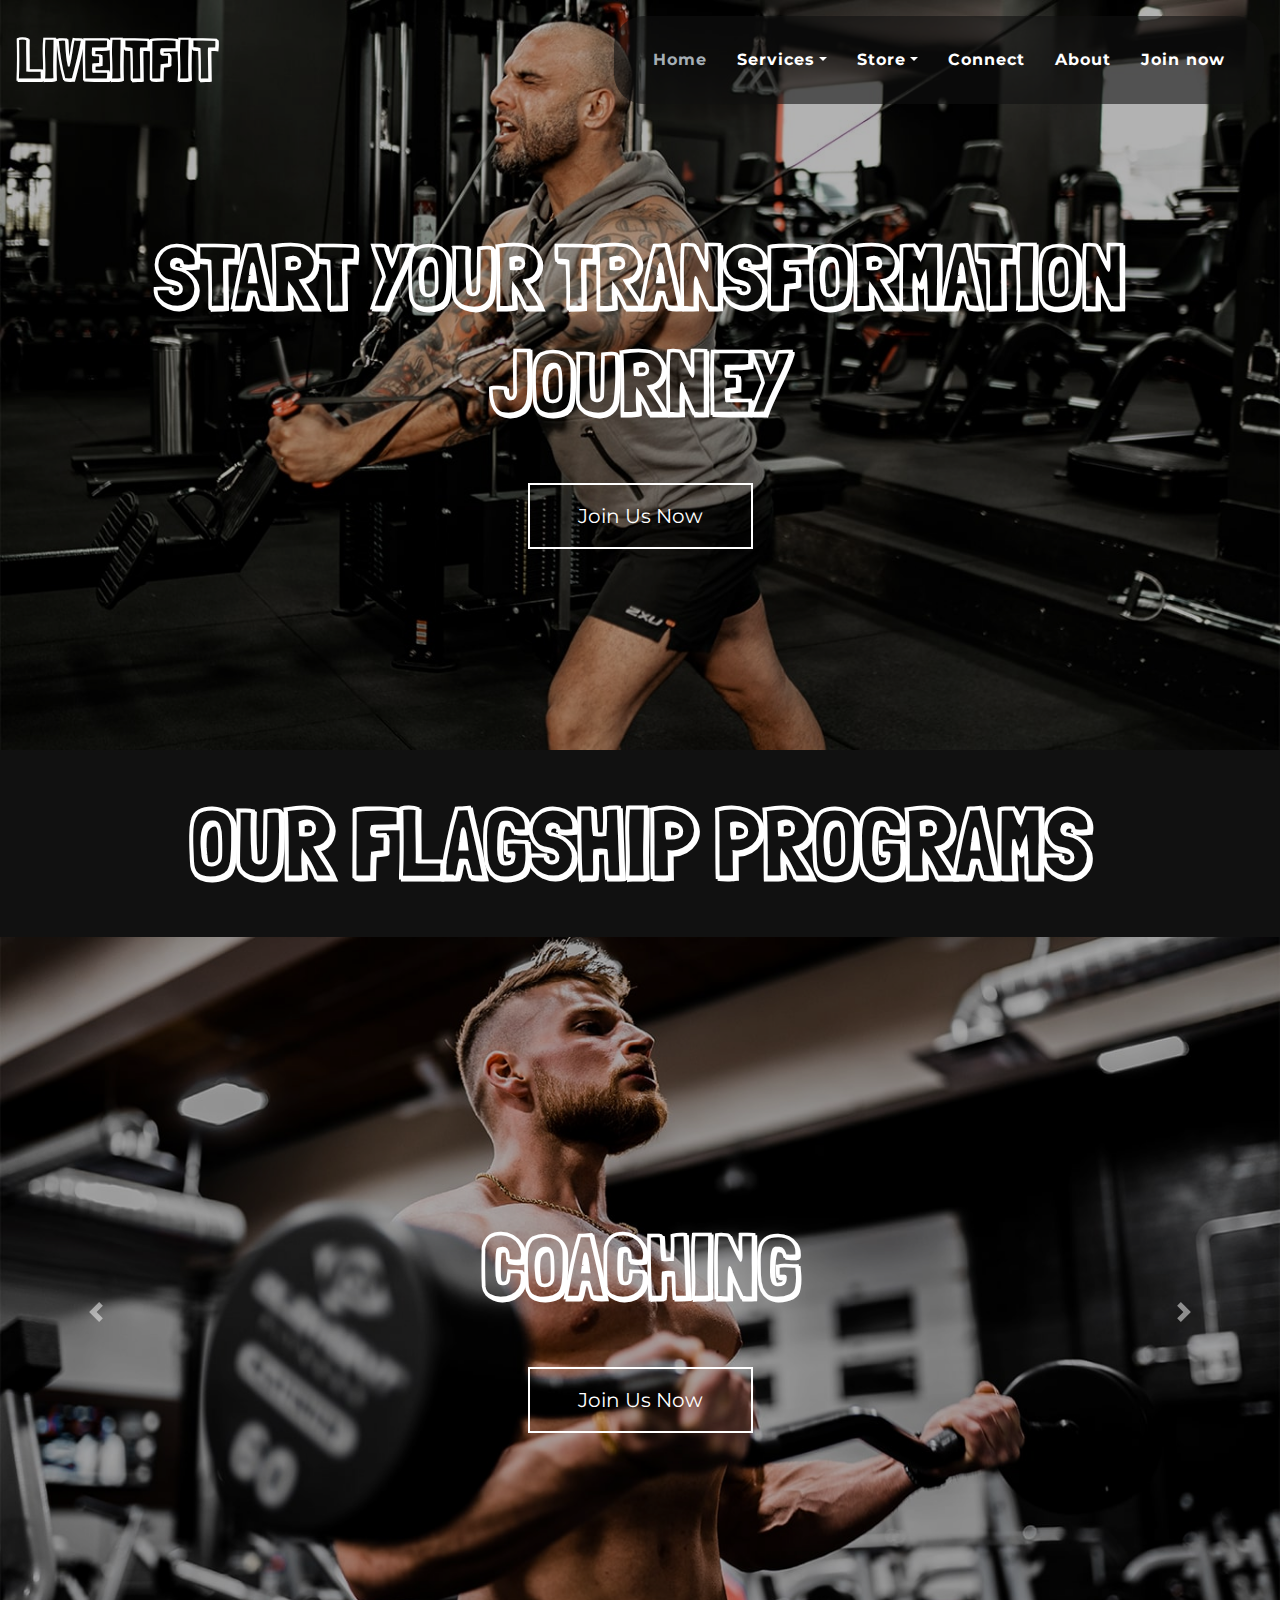
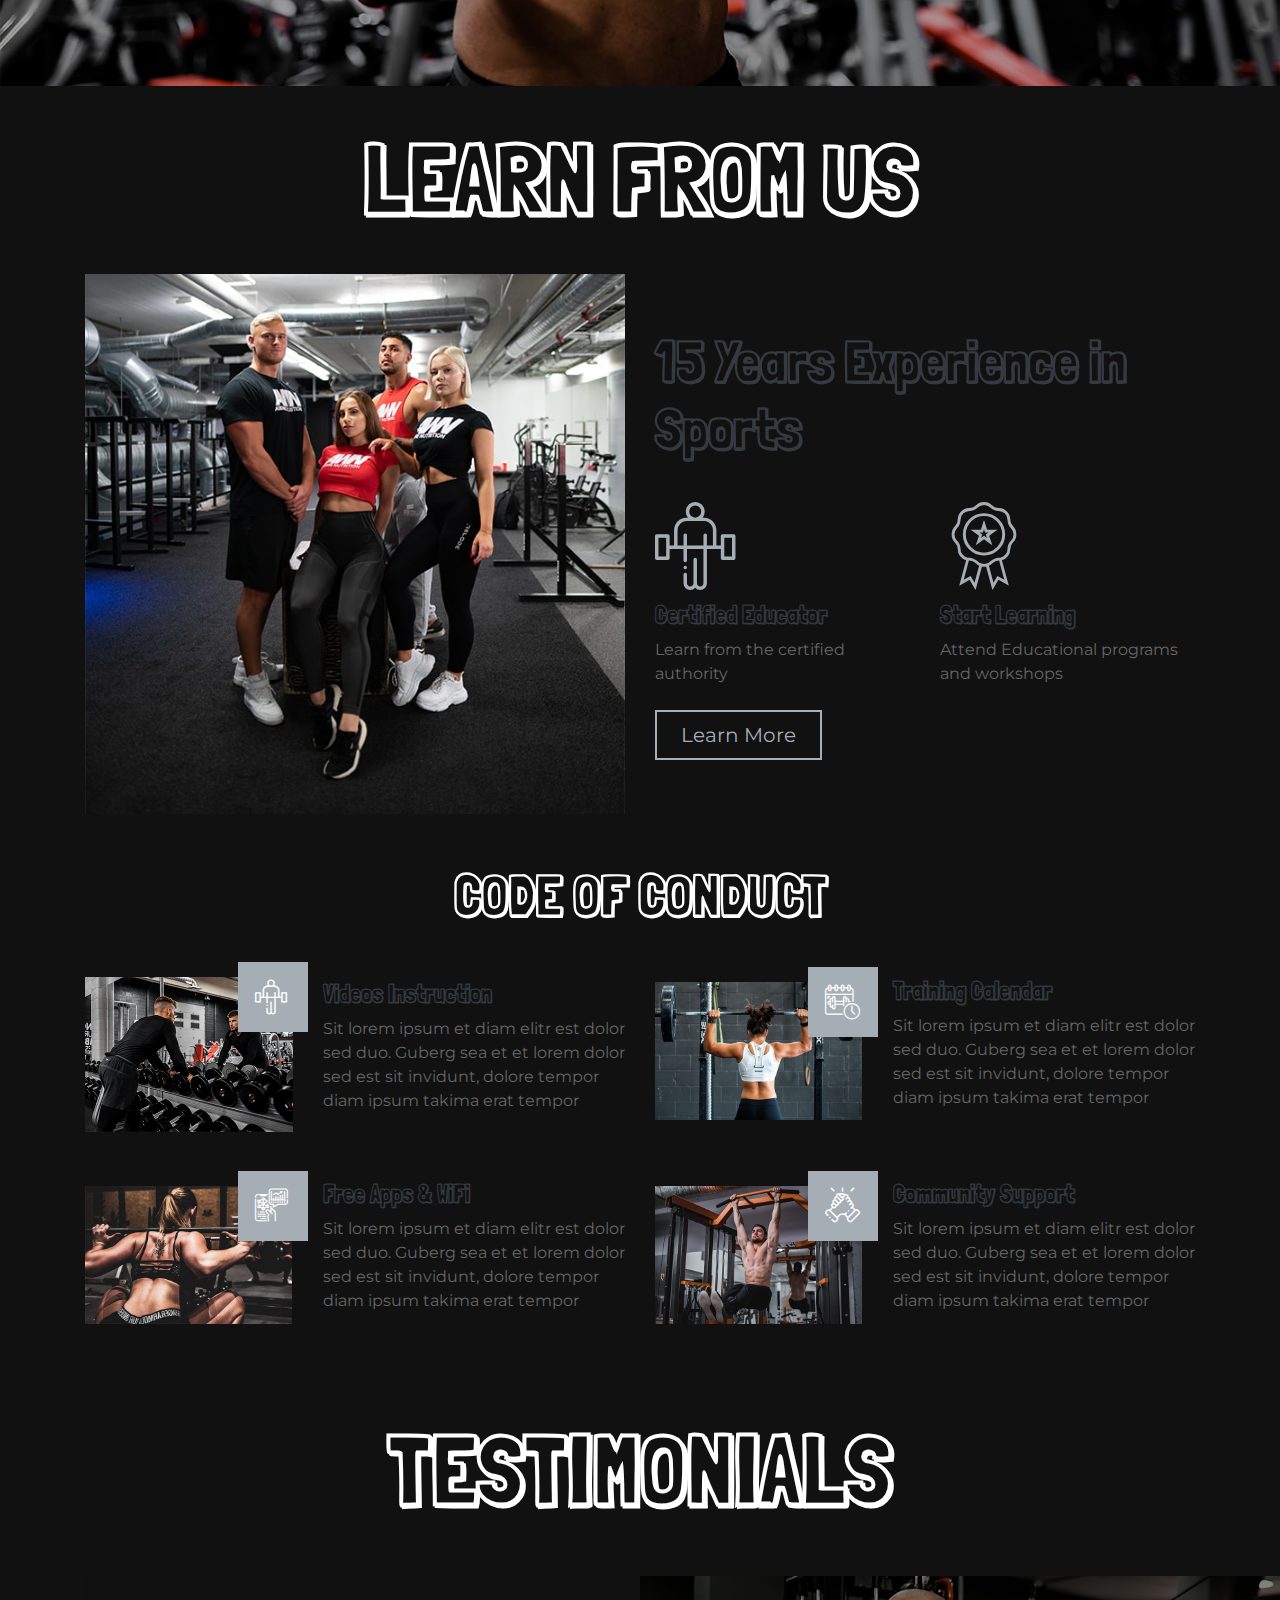
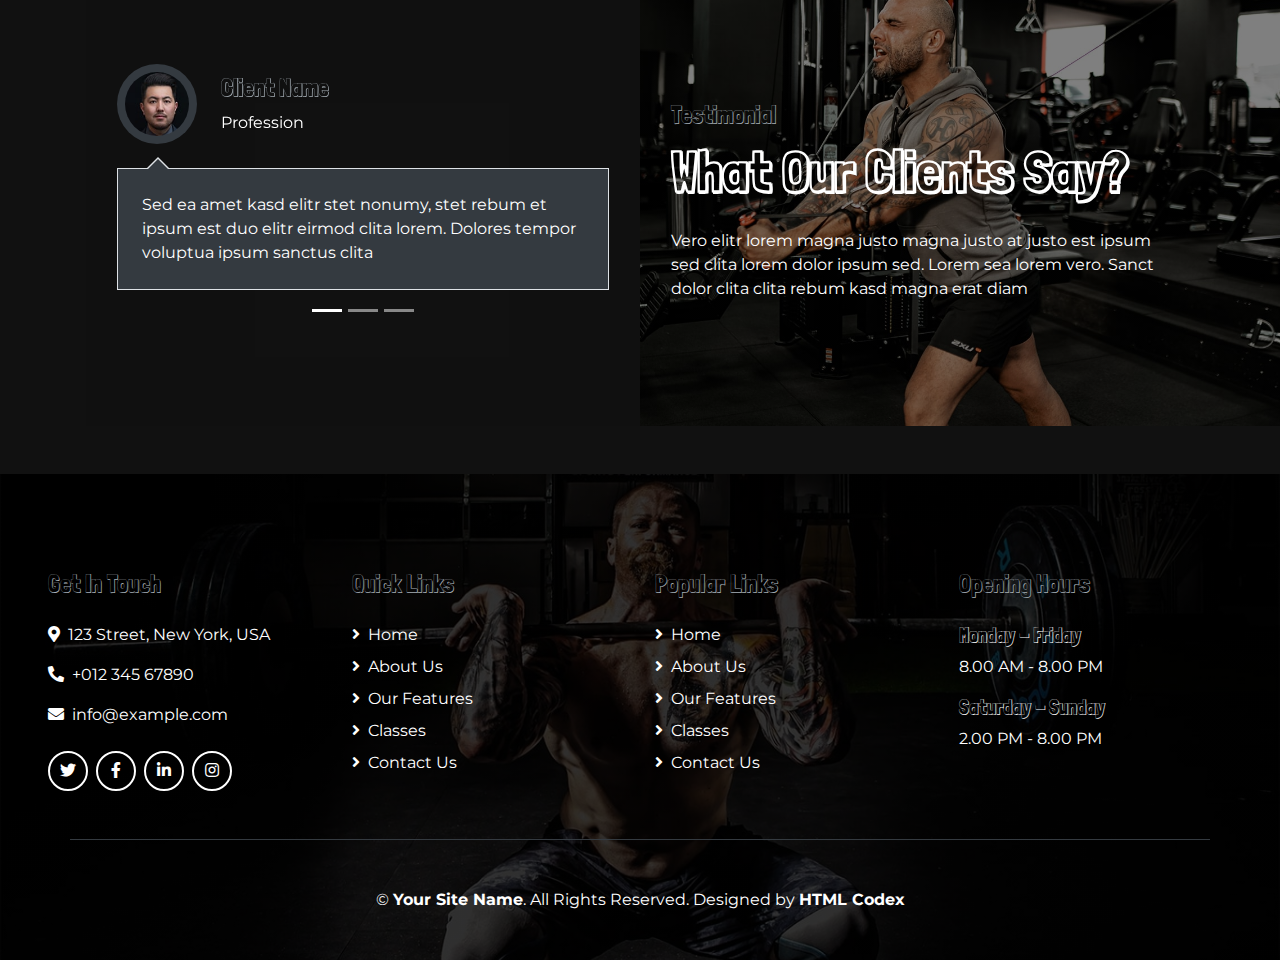
<file: index.html>
<!DOCTYPE html>
<html lang="en">

<head>
    <meta charset="utf-8">
    <title>LiveItFit </title>
    <meta content="width=device-width, initial-scale=1.0" name="viewport">
    <meta content="Free Website Template" name="keywords">
    <meta content="Free Website Template" name="description">

    <!-- Favicon -->
    <link href="img/favicon.ico" rel="icon">

    <!-- Font Awesome -->
    <link href="https://cdnjs.cloudflare.com/ajax/libs/font-awesome/5.10.0/css/all.min.css" rel="stylesheet">

    <!-- Flaticon Font -->
    <link href="lib/flaticon/font/flaticon.css" rel="stylesheet">

    <!-- Customized Bootstrap Stylesheet -->
    <link href="css/style.min.css" rel="stylesheet">
</head>

<body class="bg-white">
    <!-- Navbar Start -->
    <div class="container-fluid p-0 nav-bar">
        <nav class="navbar navbar-expand-lg bg-none navbar-dark py-3">
            <a href="" class="navbar-brand">
                <h1 class="m-0 display-4 font-weight-bold text-uppercase text-white">LiveItFit</h1>
            </a>
            <button type="button" class="navbar-toggler" data-toggle="collapse" data-target="#navbarCollapse">
                <span class="navbar-toggler-icon"></span>
            </button>
            <div class="collapse navbar-collapse justify-content-between" id="navbarCollapse">
                <div class="navbar-nav ml-auto p-4 bg-secondary">
                    <a href="index.html" class="nav-item nav-link active">Home</a>
                    <div class="nav-item dropdown">
                        <a href="#" class="nav-link dropdown-toggle" data-toggle="dropdown">Services</a>
                        <div class="dropdown-menu text-capitalize">
                            <a href="coaching.html" class="dropdown-item">Coaching</a>
                            <a href="single.html" class="dropdown-item">Education</a>
                            <a href="single.html" class="dropdown-item">TSN </a>
                            <a href="single.html" class="dropdown-item">WOD </a>
                            <a href="single.html" class="dropdown-item">Day-1</a>
                        </div>
                    </div>
                    <div class="nav-item dropdown">
                        <a href="#" class="nav-link dropdown-toggle" data-toggle="dropdown">Store</a>
                        <div class="dropdown-menu text-capitalize">
                            <a href="" class="dropdown-item">COMING SOON</a>
                        </div>
                    </div>
                    <a href="about.html" class="nav-item nav-link">Connect</a>
                    <a href="about.html" class="nav-item nav-link">About</a>
                    <a href="about.html" class="nav-item nav-link">Join now</a>
                </div>
            </div>
        </nav>
    </div>
    <!-- Navbar End -->

    <!-- base image start-->
    <div class="container-fluid p-0">
        <div>
            <div class="carousel-inner">
                    <img class="w-100" src="img/carousel-2.jpg" alt="Image">
                    <div class="carousel-caption d-flex flex-column align-items-center justify-content-center">
                        <h2 class="display-2 m-0 mt-2 mt-md-4 text-white font-weight-bold text-capitalize">START YOUR TRANSFORMATION JOURNEY</h2>
                        <a href="coaching.html" class="btn btn-lg btn-outline-light mt-3 mt-md-5 py-md-3 px-md-5">Join Us Now</a>
                    </div>
                
            </div>
            
        </div>
    </div>
    <!-- base image end-->

    <!-- Flagship program Start-->
    
    <div class="main-heads">
        <div>
            <h4 class="m-0 display-1 font-weight-bold text-uppercase text-white our-flaghip-heading">Our Flagship Programs</h4>
        </div>
    </div>

    <div class="container-fluid p-0">
        <div id="blog-carousel" class="carousel slide" data-ride="carousel">
            <div class="carousel-inner">
                <div class="carousel-item active">
                    <img class="w-100" src="img/carousel-1.jpg" alt="Image">
                    <div class="carousel-caption d-flex flex-column align-items-center justify-content-center">
                        
                        <h2 class="display-2 m-0 mt-2 mt-md-4 text-white font-weight-bold text-capitalize">COACHING</h2>
                        <a href="" class="btn btn-lg btn-outline-light mt-3 mt-md-5 py-md-3 px-md-5">Join Us Now</a>
                    </div>
                </div>
                <div class="carousel-item">
                    <img class="w-100" src="img/carousel-2.jpg" alt="Image">
                    <div class="carousel-caption d-flex flex-column align-items-center justify-content-center">
                        <h2 class="display-2 m-0 mt-2 mt-md-4 text-white font-weight-bold text-capitalize">THE SPORTING NETWORK</h2>
                        <a href="" class="btn btn-lg btn-outline-light mt-3 mt-md-5 py-md-3 px-md-5">Join Us Now</a>
                    </div>
                </div>
                <div class="carousel-item ">
                    <img class="w-100" src="img/carousel-1.jpg" alt="Image">
                    <div class="carousel-caption d-flex flex-column align-items-center justify-content-center">
                        
                        <h2 class="display-2 m-0 mt-2 mt-md-4 text-white font-weight-bold text-capitalize">WORKOUT OF THE DAY</h2>
                        <a href="" class="btn btn-lg btn-outline-light mt-3 mt-md-5 py-md-3 px-md-5">Join Us Now</a>
                    </div>
                </div>
                <div class="carousel-item">
                    <img class="w-100" src="img/carousel-2.jpg" alt="Image">
                    <div class="carousel-caption d-flex flex-column align-items-center justify-content-center">
                        <h2 class="display-2 m-0 mt-2 mt-md-4 text-white font-weight-bold text-capitalize">DAY - 1</h2>
                        <a href="" class="btn btn-lg btn-outline-light mt-3 mt-md-5 py-md-3 px-md-5">Join Us Now</a>
                    </div>
                </div>
            </div>
            <a class="carousel-control-prev" href="#blog-carousel" data-slide="prev">
                <span class="carousel-control-prev-icon"></span>
            </a>
            <a class="carousel-control-next" href="#blog-carousel" data-slide="next">
                <span class="carousel-control-next-icon"></span>
            </a>
        </div>
    </div>
    <!-- Flagship program end-->


    <!-- Gym Class Start -->
    <!--
    <div class="container gym-class mb-5">
        <div class="row px-3">
            <div class="col-md-6 p-0">
                <div class="gym-class-box d-flex flex-column align-items-end justify-content-center bg-primary text-right text-white py-5 px-5">
                    <i class="flaticon-six-pack"></i>
                    <h3 class="display-4 mb-3 text-white font-weight-bold">Body Building</h3>
                    <p>
                        Lorem justo tempor sit aliquyam invidunt, amet vero ea dolor ipsum ut diam sit dolores, dolor
                        sit eos sea sanctus erat lorem nonumy sanctus takimata. Kasd amet sit sadipscing at..
                    </p>
                    <a href="" class="btn btn-lg btn-outline-light mt-4 px-4">Join Now</a>
                </div>
            </div>
            <div class="col-md-6 p-0">
                <div class="gym-class-box d-flex flex-column align-items-start justify-content-center bg-secondary text-left text-white py-5 px-5">
                    <i class="flaticon-bodybuilding"></i>
                    <h3 class="display-4 mb-3 text-white font-weight-bold">Muscle Building</h3>
                    <p>
                        Lorem justo tempor sit aliquyam invidunt, amet vero ea dolor ipsum ut diam sit dolores, dolor
                        sit eos sea sanctus erat lorem nonumy sanctus takimata. Kasd amet sit sadipscing at..
                    </p>
                    <a href="" class="btn btn-lg btn-outline-light mt-4 px-4">Join Now</a>
                </div>
            </div>
        </div>
    </div>
    -->
    <!-- Gym Class End -->


    <!-- About Start -->
    <div class="main-heads">
        <div>
            <h4 class="m-0 display-1 font-weight-bold text-uppercase text-white our-flaghip-heading"> Learn from us</h4>
        </div>
    </div>
    <div class="container ">
        <div class="row align-items-center">
            <div class="col-lg-6">
                <img class="img-fluid mb-4 mb-lg-0" src="img/about.jpg" alt="Image">
            </div>
            <div class="col-lg-6">
                <h2 class="display-4 font-weight-bold mb-4">15 Years Experience in Sports</h2>
                <div class="row py-2">
                    <div class="col-sm-6">
                        <i class="flaticon-barbell display-2 text-primary"></i>
                        <h4 class="font-weight-bold">Certified Educator</h4>
                        <p>Learn from the certified authority</p>
                    </div>
                    <div class="col-sm-6">
                        <i class="flaticon-medal display-2 text-primary"></i>
                        <h4 class="font-weight-bold">Start Learning</h4>
                        <p>Attend Educational programs and workshops</p>
                    </div>
                </div>
                <a href="" class="btn btn-lg px-4 btn-outline-primary">Learn More</a>
            </div>
        </div>
    </div>
    <!-- About End -->


    <!-- GYM Feature Start -->

    <div class="container feature pt-5">
        <div class="d-flex flex-column text-center mb-5">
            <h4 class="m-0 display-4 font-weight-bold text-uppercase text-white our-flaghip-heading">Code of conduct</h4>
        </div>
        <div class="row">
            <div class="col-md-6 mb-5">
                <div class="row align-items-center">
                    <div class="col-sm-5">
                        <img class="img-fluid mb-3 mb-sm-0" src="img/feature-1.jpg" alt="Image">
                        <i class="flaticon-barbell"></i>
                    </div>
                    <div class="col-sm-7">
                        <h4 class="font-weight-bold">Videos Instruction</h4>
                        <p>Sit lorem ipsum et diam elitr est dolor sed duo. Guberg sea et et lorem dolor sed est sit invidunt, dolore tempor diam ipsum takima  erat tempor</p>
                    </div>
                </div>
            </div>
            <div class="col-md-6 mb-5">
                <div class="row align-items-center">
                    <div class="col-sm-5">
                        <img class="img-fluid mb-3 mb-sm-0" src="img/feature-2.jpg" alt="Image">
                        <i class="flaticon-training"></i>
                    </div>
                    <div class="col-sm-7">
                        <h4 class="font-weight-bold">Training Calendar</h4>
                        <p>Sit lorem ipsum et diam elitr est dolor sed duo. Guberg sea et et lorem dolor sed est sit invidunt, dolore tempor diam ipsum takima  erat tempor</p>
                    </div>
                </div>
            </div>
            <div class="col-md-6 mb-5">
                <div class="row align-items-center">
                    <div class="col-sm-5">
                        <img class="img-fluid mb-3 mb-sm-0" src="img/feature-3.jpg" alt="Image">
                        <i class="flaticon-trends"></i>
                    </div>
                    <div class="col-sm-7">
                        <h4 class="font-weight-bold">Free Apps & WiFi</h4>
                        <p>Sit lorem ipsum et diam elitr est dolor sed duo. Guberg sea et et lorem dolor sed est sit invidunt, dolore tempor diam ipsum takima  erat tempor</p>
                    </div>
                </div>
            </div>
            <div class="col-md-6 mb-5">
                <div class="row align-items-center">
                    <div class="col-sm-5">
                        <img class="img-fluid mb-3 mb-sm-0" src="img/feature-4.jpg" alt="Image">
                        <i class="flaticon-support"></i>
                    </div>
                    <div class="col-sm-7">
                        <h4 class="font-weight-bold">Community Support</h4>
                        <p>Sit lorem ipsum et diam elitr est dolor sed duo. Guberg sea et et lorem dolor sed est sit invidunt, dolore tempor diam ipsum takima  erat tempor</p>
                    </div>
                </div>
            </div>
        </div>
    </div>
    <!-- GYM Feature End -->


    <!-- Testimonial Start -->
    <div class="main-heads">
        <div>
            <h4 class="m-0 display-1 font-weight-bold text-uppercase text-white our-flaghip-heading"> Testimonials</h4>
        </div>
    </div>
    <div class="container-fluid position-relative testimonial my-5">
        <div class="container">
            <div class="row px-3 align-items-center">
                <div class="col-md-6 bg-secondary">
                    <div class="d-flex align-items-center px-3" style="min-height: 450px;">
                        <div id="carouselId" class="carousel slide" data-ride="carousel">
                            <ol class="carousel-indicators">
                                <li data-target="#carouselId" data-slide-to="0" class="active"></li>
                                <li data-target="#carouselId" data-slide-to="1"></li>
                                <li data-target="#carouselId" data-slide-to="2"></li>
                            </ol>
                            <div class="carousel-inner" role="listbox">
                                <div class="carousel-item active">
                                    <div class="d-flex align-items-center mb-4 text-white">
                                        <img width="80" height="80" class="rounded-circle bg-dark p-2" src="img/testimonial-1.jpg" alt="Image">
                                        <div class="pl-4">
                                            <h4 class="text-primary">Client Name</h4>
                                            <p class="m-0">Profession</p>
                                        </div>
                                    </div>
                                    <div class="testimonial-text position-relative border bg-dark text-white mb-5 p-4">
                                        Sed ea amet kasd elitr stet nonumy, stet rebum et ipsum est duo elitr eirmod clita lorem. Dolores tempor voluptua ipsum sanctus clita
                                    </div>
                                </div>
                                <div class="carousel-item">
                                    <div class="d-flex align-items-center mb-4 text-white">
                                        <img width="80" height="80" class="rounded-circle bg-dark p-2" src="img/testimonial-2.jpg" alt="Image">
                                        <div class="pl-4">
                                            <h4 class="text-primary">Client Name</h4>
                                            <p class="m-0">Profession</p>
                                        </div>
                                    </div>
                                    <div class="testimonial-text position-relative border bg-dark text-white mb-5 p-4">
                                        Sed ea amet kasd elitr stet nonumy, stet rebum et ipsum est duo elitr eirmod clita lorem. Dolores tempor voluptua ipsum sanctus clita
                                    </div>
                                </div>
                                <div class="carousel-item">
                                    <div class="d-flex align-items-center mb-4 text-white">
                                        <img width="80" height="80" class="rounded-circle bg-dark p-2" src="img/testimonial-3.jpg" alt="Image">
                                        <div class="pl-4">
                                            <h4 class="text-primary">Client Name</h4>
                                            <p class="m-0">Profession</p>
                                        </div>
                                    </div>
                                    <div class="testimonial-text position-relative border bg-dark text-white mb-5 p-4">
                                        Sed ea amet kasd elitr stet nonumy, stet rebum et ipsum est duo elitr eirmod clita lorem. Dolores tempor voluptua ipsum sanctus clita
                                    </div>
                                </div>
                            </div>
                        </div>
                    </div>
                </div>
                <div class="col-md-6">
                    <div class="pl-md-3 d-none d-md-block">
                        <h4 class="text-primary">Testimonial</h4>
                        <h4 class="display-4 mb-4 text-white font-weight-bold">What Our Clients Say?</h4>
                        <p class="m-0 text-white">Vero elitr lorem magna justo magna justo at justo est ipsum sed clita lorem dolor ipsum sed. Lorem sea lorem vero. Sanct dolor clita clita rebum kasd magna erat diam</p>
                    </div>
                </div>
            </div>
        </div>
    </div>
    <!-- Testimonial End -->


    <!-- Footer Start -->
    <div class="footer container-fluid mt-5 py-5 px-sm-3 px-md-5 text-white">
        <div class="row pt-5">
            <div class="col-lg-3 col-md-6 mb-5">
                <h4 class="text-primary mb-4">Get In Touch</h4>
                <p><i class="fa fa-map-marker-alt mr-2"></i>123 Street, New York, USA</p>
                <p><i class="fa fa-phone-alt mr-2"></i>+012 345 67890</p>
                <p><i class="fa fa-envelope mr-2"></i>info@example.com</p>
                <div class="d-flex justify-content-start mt-4">
                    <a class="btn btn-outline-light rounded-circle text-center mr-2 px-0" style="width: 40px; height: 40px;" href="#"><i class="fab fa-twitter"></i></a>
                    <a class="btn btn-outline-light rounded-circle text-center mr-2 px-0" style="width: 40px; height: 40px;" href="#"><i class="fab fa-facebook-f"></i></a>
                    <a class="btn btn-outline-light rounded-circle text-center mr-2 px-0" style="width: 40px; height: 40px;" href="#"><i class="fab fa-linkedin-in"></i></a>
                    <a class="btn btn-outline-light rounded-circle text-center mr-2 px-0" style="width: 40px; height: 40px;" href="#"><i class="fab fa-instagram"></i></a>
                </div>
            </div>
            <div class="col-lg-3 col-md-6 mb-5">
                <h4 class="text-primary mb-4">Quick Links</h4>
                <div class="d-flex flex-column justify-content-start">
                    <a class="text-white mb-2" href="#"><i class="fa fa-angle-right mr-2"></i>Home</a>
                    <a class="text-white mb-2" href="#"><i class="fa fa-angle-right mr-2"></i>About Us</a>
                    <a class="text-white mb-2" href="#"><i class="fa fa-angle-right mr-2"></i>Our Features</a>
                    <a class="text-white mb-2" href="#"><i class="fa fa-angle-right mr-2"></i>Classes</a>
                    <a class="text-white" href="#"><i class="fa fa-angle-right mr-2"></i>Contact Us</a>
                </div>
            </div>
            <div class="col-lg-3 col-md-6 mb-5">
                <h4 class="text-primary mb-4">Popular Links</h4>
                <div class="d-flex flex-column justify-content-start">
                    <a class="text-white mb-2" href="#"><i class="fa fa-angle-right mr-2"></i>Home</a>
                    <a class="text-white mb-2" href="#"><i class="fa fa-angle-right mr-2"></i>About Us</a>
                    <a class="text-white mb-2" href="#"><i class="fa fa-angle-right mr-2"></i>Our Features</a>
                    <a class="text-white mb-2" href="#"><i class="fa fa-angle-right mr-2"></i>Classes</a>
                    <a class="text-white" href="#"><i class="fa fa-angle-right mr-2"></i>Contact Us</a>
                </div>
            </div>
            <div class="col-lg-3 col-md-6 mb-5">
                <h4 class="text-primary mb-4">Opening Hours</h4>
                <h5 class="text-white">Monday - Friday</h5>
                <p>8.00 AM - 8.00 PM</p>
                <h5 class="text-white">Saturday - Sunday</h5>
                <p>2.00 PM - 8.00 PM</p>
            </div>
        </div>
        <div class="container border-top border-dark pt-5">
            <p class="m-0 text-center text-white">
                &copy; <a class="text-white font-weight-bold" href="#">Your Site Name</a>. All Rights Reserved. Designed by
                <a class="text-white font-weight-bold" href="https://htmlcodex.com">HTML Codex</a>
            </p>
        </div>
    </div>
    <!-- Footer End -->


    <!-- Back to Top -->
    <a href="#" class="btn btn-outline-primary back-to-top"><i class="fa fa-angle-double-up"></i></a>


    <!-- JavaScript Libraries -->
    <script src="https://code.jquery.com/jquery-3.4.1.min.js"></script>
    <script src="https://stackpath.bootstrapcdn.com/bootstrap/4.4.1/js/bootstrap.bundle.min.js"></script>
    <script src="lib/easing/easing.min.js"></script>
    <script src="lib/waypoints/waypoints.min.js"></script>

    <!-- Contact Javascript File -->
    <script src="mail/jqBootstrapValidation.min.js"></script>
    <script src="mail/contact.js"></script>

    <!-- Template Javascript -->
    <script src="js/main.js"></script>
</body>

</html>
</file>
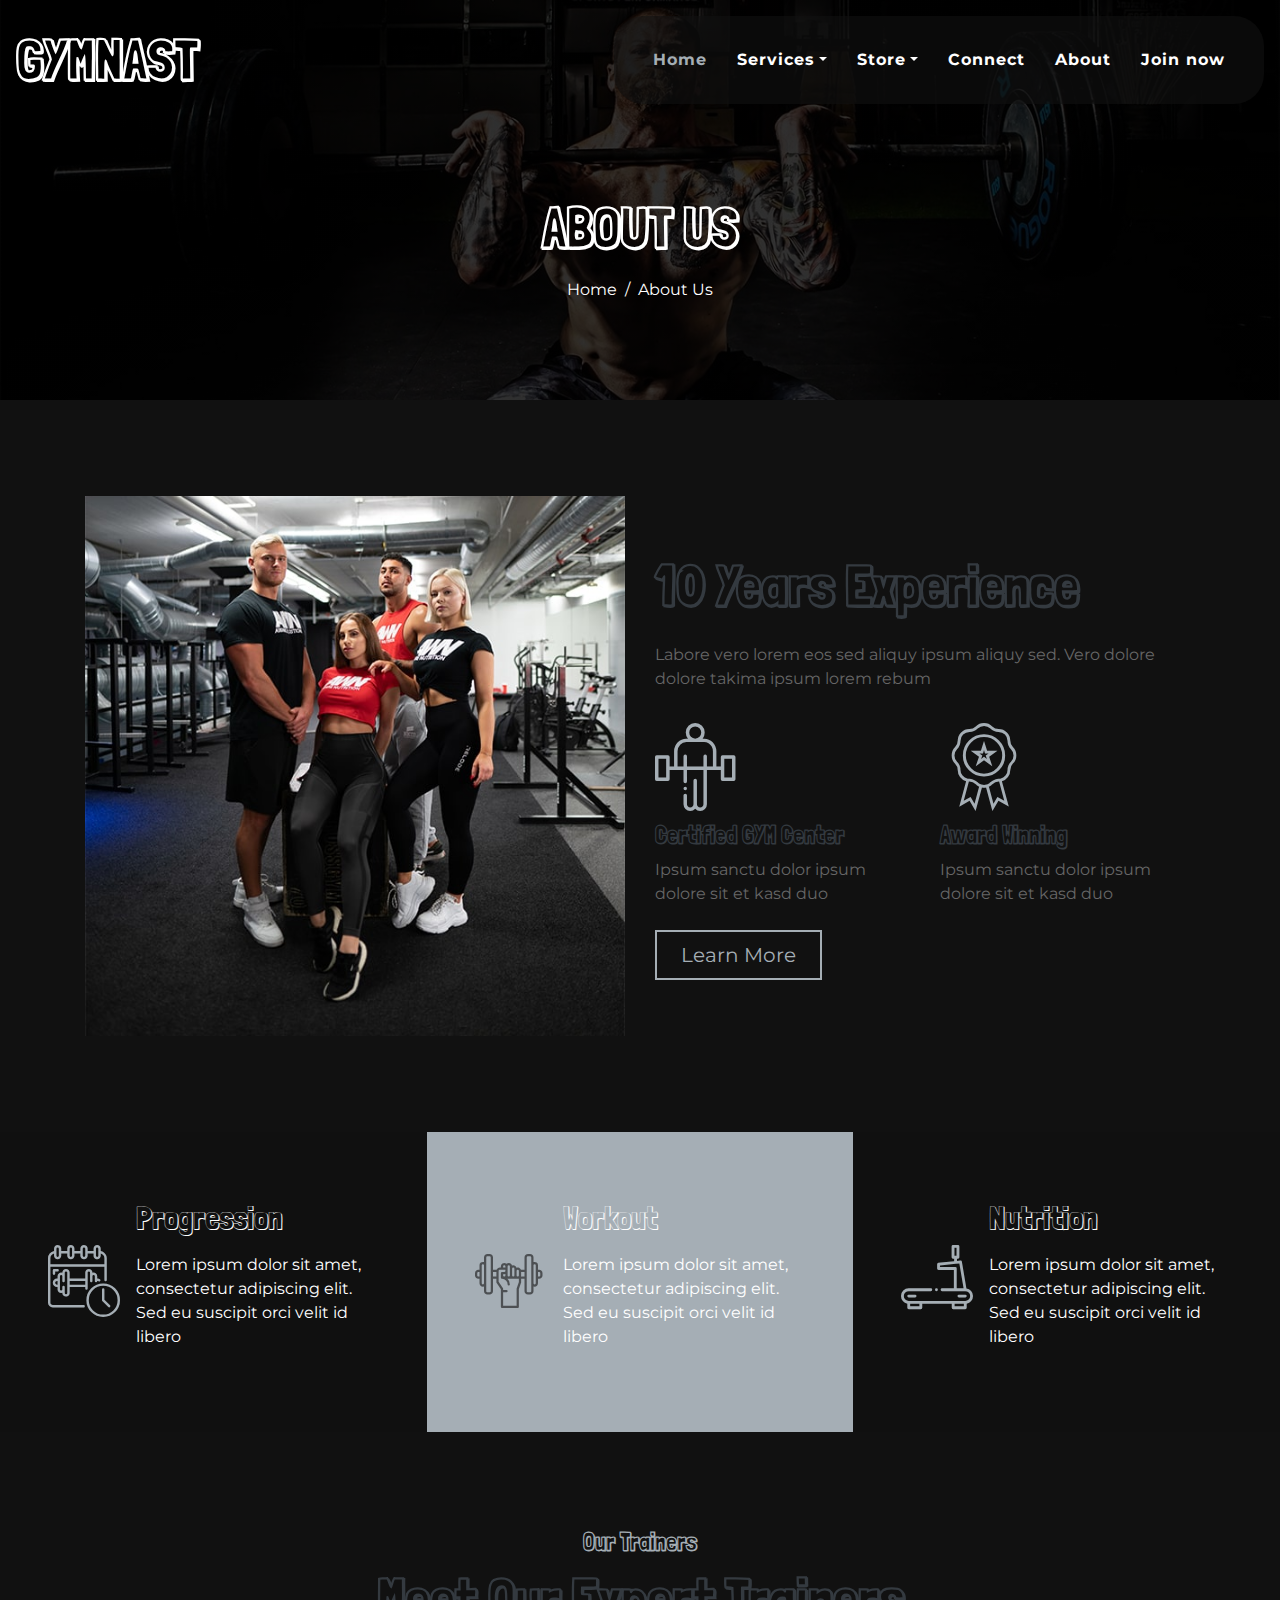
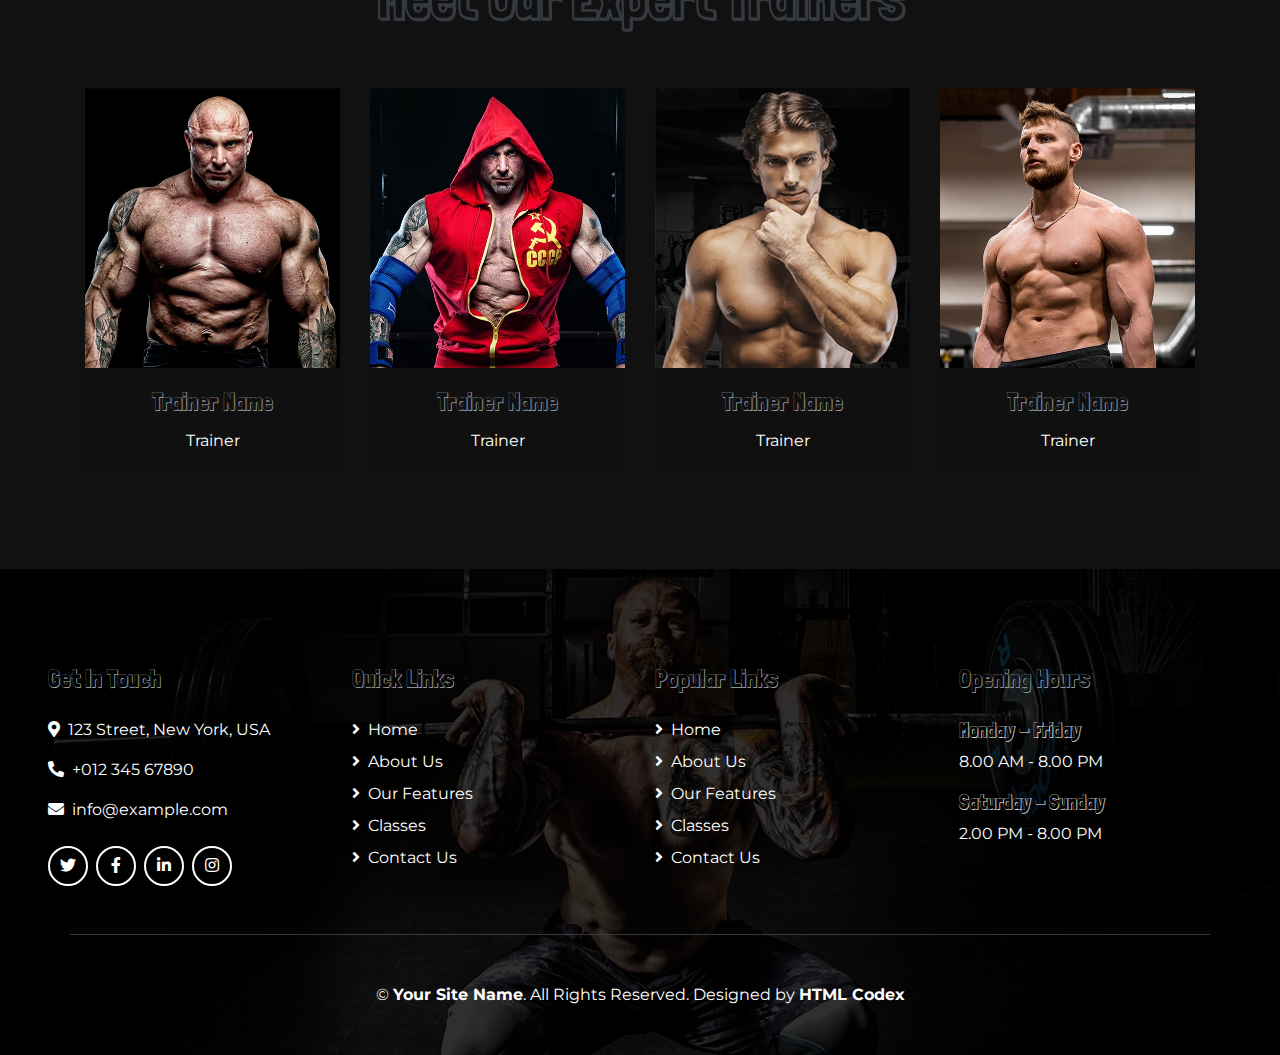
<file: about.html>
<!DOCTYPE html>
<html lang="en">

<head>
    <meta charset="utf-8">
    <title>Gymnast - Gym Website Template</title>
    <meta content="width=device-width, initial-scale=1.0" name="viewport">
    <meta content="Free Website Template" name="keywords">
    <meta content="Free Website Template" name="description">

    <!-- Favicon -->
    <link href="img/favicon.ico" rel="icon">

    <!-- Font Awesome -->
    <link href="https://cdnjs.cloudflare.com/ajax/libs/font-awesome/5.10.0/css/all.min.css" rel="stylesheet">

    <!-- Flaticon Font -->
    <link href="lib/flaticon/font/flaticon.css" rel="stylesheet">

    <!-- Customized Bootstrap Stylesheet -->
    <link href="css/style.min.css" rel="stylesheet">
</head>

<body class="bg-white">
    <!-- Navbar Start -->
    <div class="container-fluid p-0 nav-bar">
        <nav class="navbar navbar-expand-lg bg-none navbar-dark py-3">
            <a href="" class="navbar-brand">
                <h1 class="m-0 display-4 font-weight-bold text-uppercase text-white">Gymnast</h1>
            </a>
            <button type="button" class="navbar-toggler" data-toggle="collapse" data-target="#navbarCollapse">
                <span class="navbar-toggler-icon"></span>
            </button>
            <div class="collapse navbar-collapse justify-content-between" id="navbarCollapse">
                <div class="navbar-nav ml-auto p-4 bg-secondary">
                    <a href="index.html" class="nav-item nav-link active">Home</a>
                    <div class="nav-item dropdown">
                        <a href="#" class="nav-link dropdown-toggle" data-toggle="dropdown">Services</a>
                        <div class="dropdown-menu text-capitalize">
                            <a href="coaching.html" class="dropdown-item">Coaching</a>
                            <a href="single.html" class="dropdown-item">Education</a>
                            <a href="single.html" class="dropdown-item">TSN (THE SPORTING NETWORK)</a>
                            <a href="single.html" class="dropdown-item">WOD (WORKOUT OF THE DAY)</a>
                            <a href="single.html" class="dropdown-item">Day-1</a>
                        </div>
                    </div>
                    <div class="nav-item dropdown">
                        <a href="#" class="nav-link dropdown-toggle" data-toggle="dropdown">Store</a>
                        <div class="dropdown-menu text-capitalize">
                            <a href="" class="dropdown-item">COMING SOON</a>
                        </div>
                    </div>
                    <a href="about.html" class="nav-item nav-link">Connect</a>
                    <a href="about.html" class="nav-item nav-link">About</a>
                    <a href="about.html" class="nav-item nav-link">Join now</a>
                </div>
            </div>
        </nav>
    </div>
    <!-- Navbar End -->


    <!-- Page Header Start -->
    <div class="container-fluid page-header mb-5">
        <div class="d-flex flex-column align-items-center justify-content-center pt-0 pt-lg-5" style="min-height: 400px">
            <h4 class="display-4 mb-3 mt-0 mt-lg-5 text-white text-uppercase font-weight-bold">About Us</h4>
            <div class="d-inline-flex">
                <p class="m-0 text-white"><a class="text-white" href="">Home</a></p>
                <p class="m-0 text-white px-2">/</p>
                <p class="m-0 text-white">About Us</p>
            </div>
        </div>
    </div>
    <!-- Page Header End -->


    <!-- About Start -->
    <div class="container py-5">
        <div class="row align-items-center">
            <div class="col-lg-6">
                <img class="img-fluid mb-4 mb-lg-0" src="img/about.jpg" alt="Image">
            </div>
            <div class="col-lg-6">
                <h2 class="display-4 font-weight-bold mb-4">10 Years Experience</h2>
                <p>Labore vero lorem eos sed aliquy ipsum aliquy sed. Vero dolore dolore takima ipsum lorem rebum</p>
                <div class="row py-2">
                    <div class="col-sm-6">
                        <i class="flaticon-barbell display-2 text-primary"></i>
                        <h4 class="font-weight-bold">Certified GYM Center</h4>
                        <p>Ipsum sanctu dolor ipsum dolore sit et kasd duo</p>
                    </div>
                    <div class="col-sm-6">
                        <i class="flaticon-medal display-2 text-primary"></i>
                        <h4 class="font-weight-bold">Award Winning</h4>
                        <p>Ipsum sanctu dolor ipsum dolore sit et kasd duo</p>
                    </div>
                </div>
                <a href="" class="btn btn-lg px-4 btn-outline-primary">Learn More</a>
            </div>
        </div>
    </div>
    <!-- About End -->


    <!-- Features Start -->
    <div class="container-fluid my-5">
        <div class="row">
            <div class="col-lg-4 p-0">
                <div class="d-flex align-items-center bg-secondary text-white px-5" style="min-height: 300px;">
                    <i class="flaticon-training display-3 text-primary mr-3"></i>
                    <div class="">
                        <h2 class="text-white mb-3">Progression</h2>
                        <p>Lorem ipsum dolor sit amet, consectetur adipiscing elit. Sed eu suscipit orci velit id libero
                        </p>
                    </div>
                </div>
            </div>
            <div class="col-lg-4 p-0">
                <div class="d-flex align-items-center bg-primary text-white px-5" style="min-height: 300px;">
                    <i class="flaticon-weightlifting display-3 text-secondary mr-3"></i>
                    <div class="">
                        <h2 class="text-white mb-3">Workout</h2>
                        <p>Lorem ipsum dolor sit amet, consectetur adipiscing elit. Sed eu suscipit orci velit id libero
                        </p>
                    </div>
                </div>
            </div>
            <div class="col-lg-4 p-0">
                <div class="d-flex align-items-center bg-secondary text-white px-5" style="min-height: 300px;">
                    <i class="flaticon-treadmill display-3 text-primary mr-3"></i>
                    <div class="">
                        <h2 class="text-white mb-3">Nutrition</h2>
                        <p>Lorem ipsum dolor sit amet, consectetur adipiscing elit. Sed eu suscipit orci velit id libero
                        </p>
                    </div>
                </div>
            </div>
        </div>
    </div>
    <!-- Features End -->


    <!-- Team Start -->
    <div class="container pt-5 team">
        <div class="d-flex flex-column text-center mb-5">
            <h4 class="text-primary font-weight-bold">Our Trainers</h4>
            <h4 class="display-4 font-weight-bold">Meet Our Expert Trainers</h4>
        </div>
        <div class="row">
            <div class="col-lg-3 col-md-6 mb-5">
                <div class="card border-0 bg-secondary text-center text-white">
                    <img class="card-img-top" src="img/team-1.jpg" alt="">
                    <div class="card-social d-flex align-items-center justify-content-center">
                        <a class="btn btn-outline-light rounded-circle text-center mr-2 px-0" style="width: 40px; height: 40px;" href="#"><i class="fab fa-twitter"></i></a>
                        <a class="btn btn-outline-light rounded-circle text-center mr-2 px-0" style="width: 40px; height: 40px;" href="#"><i class="fab fa-facebook-f"></i></a>
                        <a class="btn btn-outline-light rounded-circle text-center mr-2 px-0" style="width: 40px; height: 40px;" href="#"><i class="fab fa-linkedin-in"></i></a>
                        <a class="btn btn-outline-light rounded-circle text-center mr-2 px-0" style="width: 40px; height: 40px;" href="#"><i class="fab fa-instagram"></i></a>
                    </div>
                    <div class="card-body bg-secondary">
                        <h4 class="card-title text-primary">Trainer Name</h4>
                        <p class="card-text">Trainer</p>
                    </div>
                </div>
            </div>
            <div class="col-lg-3 col-md-6 mb-5">
                <div class="card border-0 bg-secondary text-center text-white">
                    <img class="card-img-top" src="img/team-2.jpg" alt="">
                    <div class="card-social d-flex align-items-center justify-content-center">
                        <a class="btn btn-outline-light rounded-circle text-center mr-2 px-0" style="width: 40px; height: 40px;" href="#"><i class="fab fa-twitter"></i></a>
                        <a class="btn btn-outline-light rounded-circle text-center mr-2 px-0" style="width: 40px; height: 40px;" href="#"><i class="fab fa-facebook-f"></i></a>
                        <a class="btn btn-outline-light rounded-circle text-center mr-2 px-0" style="width: 40px; height: 40px;" href="#"><i class="fab fa-linkedin-in"></i></a>
                        <a class="btn btn-outline-light rounded-circle text-center mr-2 px-0" style="width: 40px; height: 40px;" href="#"><i class="fab fa-instagram"></i></a>
                    </div>
                    <div class="card-body bg-secondary">
                        <h4 class="card-title text-primary">Trainer Name</h4>
                        <p class="card-text">Trainer</p>
                    </div>
                </div>
            </div>
            <div class="col-lg-3 col-md-6 mb-5">
                <div class="card border-0 bg-secondary text-center text-white">
                    <img class="card-img-top" src="img/team-3.jpg" alt="">
                    <div class="card-social d-flex align-items-center justify-content-center">
                        <a class="btn btn-outline-light rounded-circle text-center mr-2 px-0" style="width: 40px; height: 40px;" href="#"><i class="fab fa-twitter"></i></a>
                        <a class="btn btn-outline-light rounded-circle text-center mr-2 px-0" style="width: 40px; height: 40px;" href="#"><i class="fab fa-facebook-f"></i></a>
                        <a class="btn btn-outline-light rounded-circle text-center mr-2 px-0" style="width: 40px; height: 40px;" href="#"><i class="fab fa-linkedin-in"></i></a>
                        <a class="btn btn-outline-light rounded-circle text-center mr-2 px-0" style="width: 40px; height: 40px;" href="#"><i class="fab fa-instagram"></i></a>
                    </div>
                    <div class="card-body bg-secondary">
                        <h4 class="card-title text-primary">Trainer Name</h4>
                        <p class="card-text">Trainer</p>
                    </div>
                </div>
            </div>
            <div class="col-lg-3 col-md-6 mb-5">
                <div class="card border-0 bg-secondary text-center text-white">
                    <img class="card-img-top" src="img/team-4.jpg" alt="">
                    <div class="card-social d-flex align-items-center justify-content-center">
                        <a class="btn btn-outline-light rounded-circle text-center mr-2 px-0" style="width: 40px; height: 40px;" href="#"><i class="fab fa-twitter"></i></a>
                        <a class="btn btn-outline-light rounded-circle text-center mr-2 px-0" style="width: 40px; height: 40px;" href="#"><i class="fab fa-facebook-f"></i></a>
                        <a class="btn btn-outline-light rounded-circle text-center mr-2 px-0" style="width: 40px; height: 40px;" href="#"><i class="fab fa-linkedin-in"></i></a>
                        <a class="btn btn-outline-light rounded-circle text-center mr-2 px-0" style="width: 40px; height: 40px;" href="#"><i class="fab fa-instagram"></i></a>
                    </div>
                    <div class="card-body bg-secondary">
                        <h4 class="card-title text-primary">Trainer Name</h4>
                        <p class="card-text">Trainer</p>
                    </div>
                </div>
            </div>
        </div>
    </div>
    <!-- Team End -->


    <!-- Footer Start -->
    <div class="footer container-fluid mt-5 py-5 px-sm-3 px-md-5 text-white">
        <div class="row pt-5">
            <div class="col-lg-3 col-md-6 mb-5">
                <h4 class="text-primary mb-4">Get In Touch</h4>
                <p><i class="fa fa-map-marker-alt mr-2"></i>123 Street, New York, USA</p>
                <p><i class="fa fa-phone-alt mr-2"></i>+012 345 67890</p>
                <p><i class="fa fa-envelope mr-2"></i>info@example.com</p>
                <div class="d-flex justify-content-start mt-4">
                    <a class="btn btn-outline-light rounded-circle text-center mr-2 px-0" style="width: 40px; height: 40px;" href="#"><i class="fab fa-twitter"></i></a>
                    <a class="btn btn-outline-light rounded-circle text-center mr-2 px-0" style="width: 40px; height: 40px;" href="#"><i class="fab fa-facebook-f"></i></a>
                    <a class="btn btn-outline-light rounded-circle text-center mr-2 px-0" style="width: 40px; height: 40px;" href="#"><i class="fab fa-linkedin-in"></i></a>
                    <a class="btn btn-outline-light rounded-circle text-center mr-2 px-0" style="width: 40px; height: 40px;" href="#"><i class="fab fa-instagram"></i></a>
                </div>
            </div>
            <div class="col-lg-3 col-md-6 mb-5">
                <h4 class="text-primary mb-4">Quick Links</h4>
                <div class="d-flex flex-column justify-content-start">
                    <a class="text-white mb-2" href="#"><i class="fa fa-angle-right mr-2"></i>Home</a>
                    <a class="text-white mb-2" href="#"><i class="fa fa-angle-right mr-2"></i>About Us</a>
                    <a class="text-white mb-2" href="#"><i class="fa fa-angle-right mr-2"></i>Our Features</a>
                    <a class="text-white mb-2" href="#"><i class="fa fa-angle-right mr-2"></i>Classes</a>
                    <a class="text-white" href="#"><i class="fa fa-angle-right mr-2"></i>Contact Us</a>
                </div>
            </div>
            <div class="col-lg-3 col-md-6 mb-5">
                <h4 class="text-primary mb-4">Popular Links</h4>
                <div class="d-flex flex-column justify-content-start">
                    <a class="text-white mb-2" href="#"><i class="fa fa-angle-right mr-2"></i>Home</a>
                    <a class="text-white mb-2" href="#"><i class="fa fa-angle-right mr-2"></i>About Us</a>
                    <a class="text-white mb-2" href="#"><i class="fa fa-angle-right mr-2"></i>Our Features</a>
                    <a class="text-white mb-2" href="#"><i class="fa fa-angle-right mr-2"></i>Classes</a>
                    <a class="text-white" href="#"><i class="fa fa-angle-right mr-2"></i>Contact Us</a>
                </div>
            </div>
            <div class="col-lg-3 col-md-6 mb-5">
                <h4 class="text-primary mb-4">Opening Hours</h4>
                <h5 class="text-white">Monday - Friday</h5>
                <p>8.00 AM - 8.00 PM</p>
                <h5 class="text-white">Saturday - Sunday</h5>
                <p>2.00 PM - 8.00 PM</p>
            </div>
        </div>
        <div class="container border-top border-dark pt-5">
            <p class="m-0 text-center text-white">
                &copy; <a class="text-white font-weight-bold" href="#">Your Site Name</a>. All Rights Reserved. Designed by
                <a class="text-white font-weight-bold" href="https://htmlcodex.com">HTML Codex</a>
            </p>
        </div>
    </div>
    <!-- Footer End -->


    <!-- Back to Top -->
    <a href="#" class="btn btn-outline-primary back-to-top"><i class="fa fa-angle-double-up"></i></a>


    <!-- JavaScript Libraries -->
    <script src="https://code.jquery.com/jquery-3.4.1.min.js"></script>
    <script src="https://stackpath.bootstrapcdn.com/bootstrap/4.4.1/js/bootstrap.bundle.min.js"></script>
    <script src="lib/easing/easing.min.js"></script>
    <script src="lib/waypoints/waypoints.min.js"></script>

    <!-- Contact Javascript File -->
    <script src="mail/jqBootstrapValidation.min.js"></script>
    <script src="mail/contact.js"></script>

    <!-- Template Javascript -->
    <script src="js/main.js"></script>
</body>

</html>
</file>
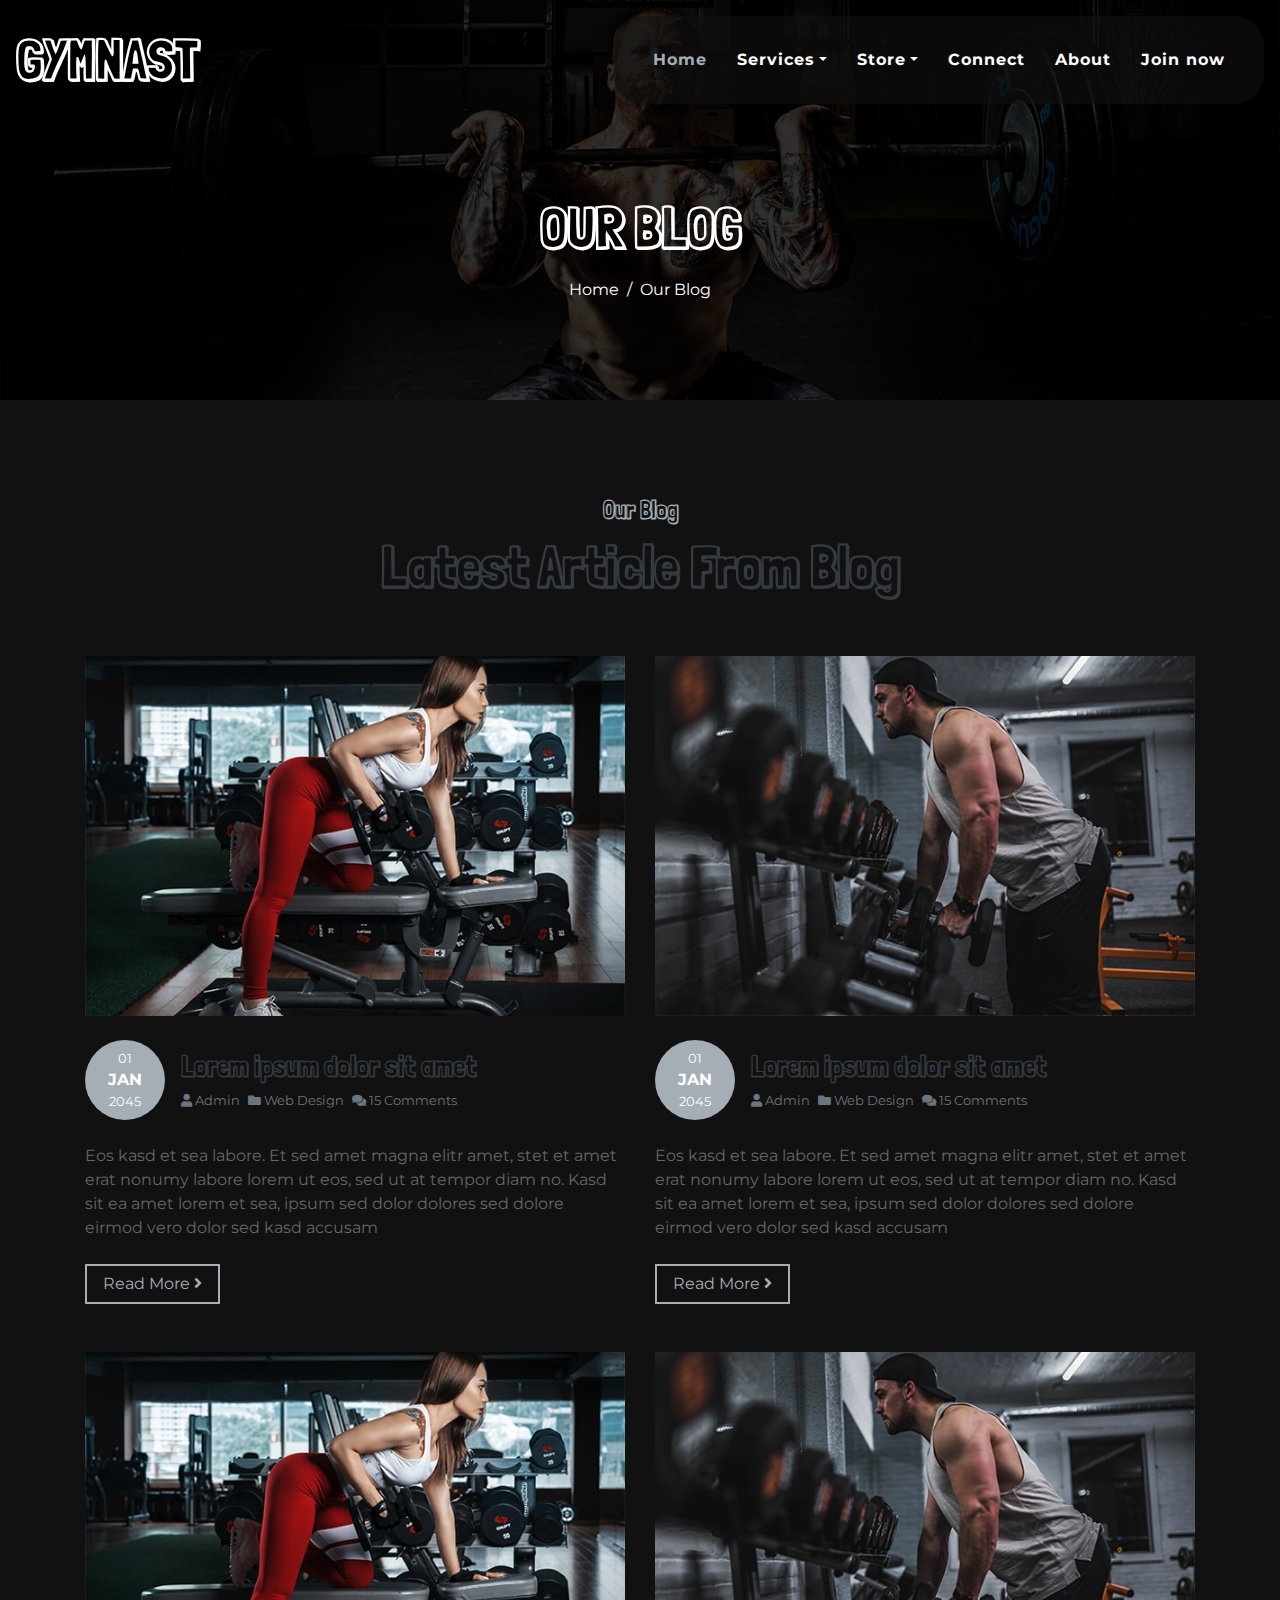
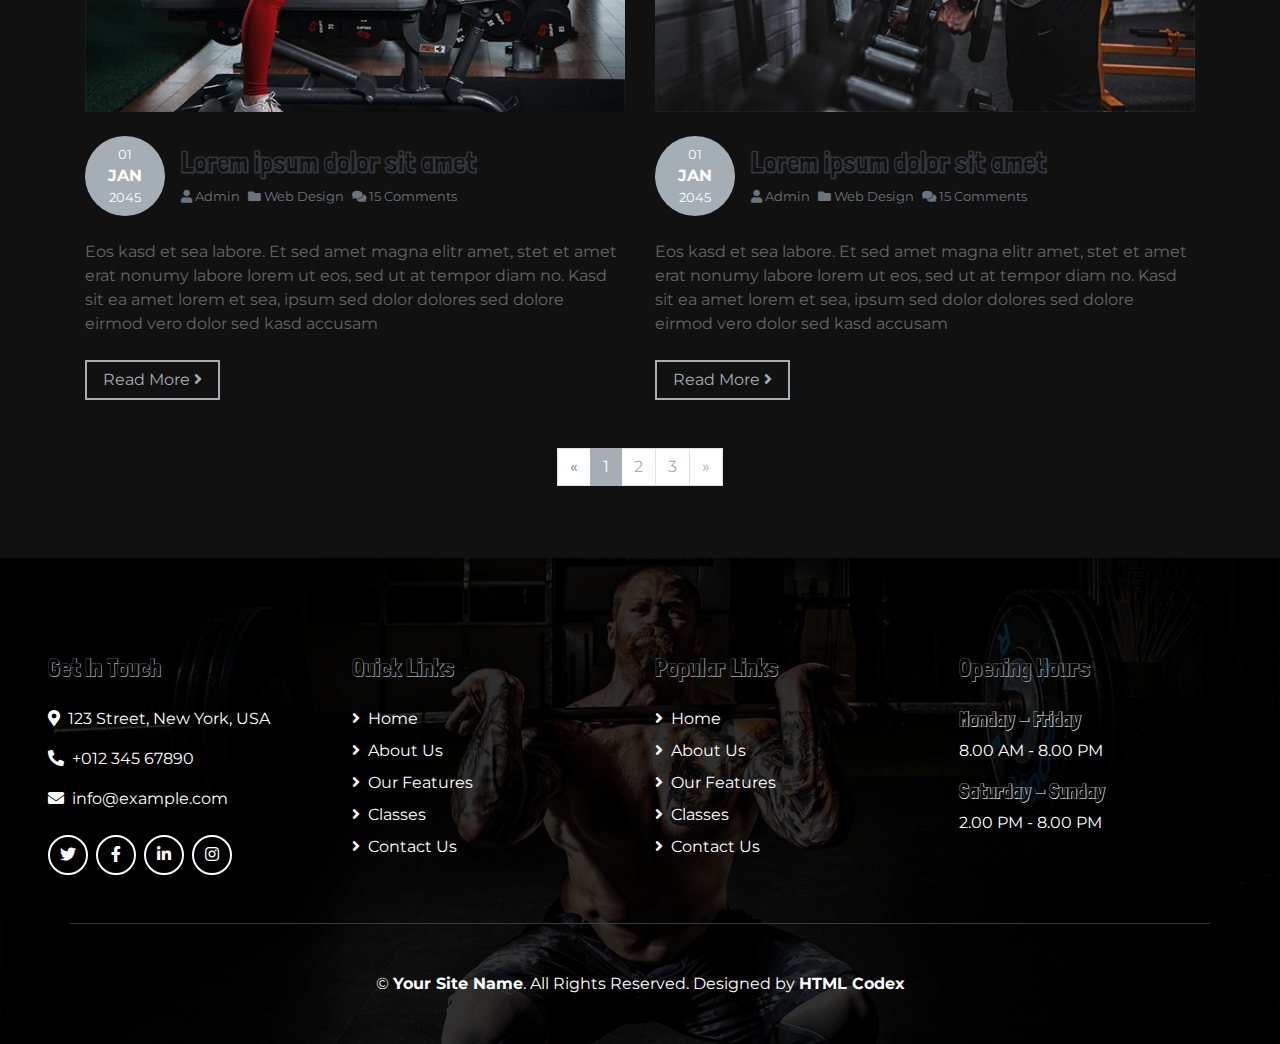
<file: blog.html>
<!DOCTYPE html>
<html lang="en">

<head>
    <meta charset="utf-8">
    <title>Gymnast - Gym Website Template</title>
    <meta content="width=device-width, initial-scale=1.0" name="viewport">
    <meta content="Free Website Template" name="keywords">
    <meta content="Free Website Template" name="description">

    <!-- Favicon -->
    <link href="img/favicon.ico" rel="icon">

    <!-- Font Awesome -->
    <link href="https://cdnjs.cloudflare.com/ajax/libs/font-awesome/5.10.0/css/all.min.css" rel="stylesheet">

    <!-- Flaticon Font -->
    <link href="lib/flaticon/font/flaticon.css" rel="stylesheet">

    <!-- Customized Bootstrap Stylesheet -->
    <link href="css/style.min.css" rel="stylesheet">
</head>

<body class="bg-white">
    <!-- Navbar Start -->
    <div class="container-fluid p-0 nav-bar">
        <nav class="navbar navbar-expand-lg bg-none navbar-dark py-3">
            <a href="" class="navbar-brand">
                <h1 class="m-0 display-4 font-weight-bold text-uppercase text-white">Gymnast</h1>
            </a>
            <button type="button" class="navbar-toggler" data-toggle="collapse" data-target="#navbarCollapse">
                <span class="navbar-toggler-icon"></span>
            </button>
            <div class="collapse navbar-collapse justify-content-between" id="navbarCollapse">
                <div class="navbar-nav ml-auto p-4 bg-secondary">
                    <a href="index.html" class="nav-item nav-link active">Home</a>
                    <div class="nav-item dropdown">
                        <a href="#" class="nav-link dropdown-toggle" data-toggle="dropdown">Services</a>
                        <div class="dropdown-menu text-capitalize">
                            <a href="coaching.html" class="dropdown-item">Coaching</a>
                            <a href="single.html" class="dropdown-item">Education</a>
                            <a href="single.html" class="dropdown-item">TSN (THE SPORTING NETWORK)</a>
                            <a href="single.html" class="dropdown-item">WOD (WORKOUT OF THE DAY)</a>
                            <a href="single.html" class="dropdown-item">Day-1</a>
                        </div>
                    </div>
                    <div class="nav-item dropdown">
                        <a href="#" class="nav-link dropdown-toggle" data-toggle="dropdown">Store</a>
                        <div class="dropdown-menu text-capitalize">
                            <a href="" class="dropdown-item">COMING SOON</a>
                        </div>
                    </div>
                    <a href="about.html" class="nav-item nav-link">Connect</a>
                    <a href="about.html" class="nav-item nav-link">About</a>
                    <a href="about.html" class="nav-item nav-link">Join now</a>
                </div>
            </div>
        </nav>
    </div>
    <!-- Navbar End -->


    <!-- Page Header Start -->
    <div class="container-fluid page-header mb-5">
        <div class="d-flex flex-column align-items-center justify-content-center pt-0 pt-lg-5" style="min-height: 400px">
            <h4 class="display-4 mb-3 mt-0 mt-lg-5 text-white text-uppercase font-weight-bold">Our Blog</h4>
            <div class="d-inline-flex">
                <p class="m-0 text-white"><a class="text-white" href="">Home</a></p>
                <p class="m-0 text-white px-2">/</p>
                <p class="m-0 text-white">Our Blog</p>
            </div>
        </div>
    </div>
    <!-- Page Header End -->


    <!-- Blog Start -->
    <div class="container pt-5">
        <div class="d-flex flex-column text-center mb-5">
            <h4 class="text-primary font-weight-bold">Our Blog</h4>
            <h4 class="display-4 font-weight-bold">Latest Article From Blog</h4>
        </div>
        <div class="row">
            <div class="col-lg-6 mb-5 blog-item">
                <img class="img-fluid mb-4" src="img/blog-1.jpg" alt="Image">
                <div class="d-flex align-items-center mb-4">
                    <div class="d-flex flex-column align-items-center justify-content-center rounded-circle bg-primary text-white" style="width: 80px; height: 80px;">
                        <small>01</small>
                        <strong class="text-uppercase m-0 text-white">Jan</strong>
                        <small>2045</small>
                    </div>
                    <div class="pl-3">
                        <h3 class="font-weight-bold">Lorem ipsum dolor sit amet</h3>
                        <div class="d-flex">
                            <small class="mr-2 text-muted"><i class="fa fa-user"></i> Admin</small>
                            <small class="mr-2 text-muted"><i class="fa fa-folder"></i> Web Design</small>
                            <small class="mr-2 text-muted"><i class="fa fa-comments"></i> 15 Comments</small>
                        </div>
                    </div>
                </div>
                <p>Eos kasd et sea labore. Et sed amet magna elitr amet, stet et amet erat nonumy labore lorem ut eos, sed ut at tempor diam no. Kasd sit ea amet lorem et sea, ipsum sed dolor dolores sed dolore eirmod vero dolor sed kasd accusam</p>
                <a class="btn btn-outline-primary mt-2 px-3" href="">Read More <i class="fa fa-angle-right"></i></a>
            </div>
            <div class="col-lg-6 mb-5 blog-item">
                <img class="img-fluid mb-4" src="img/blog-2.jpg" alt="Image">
                <div class="d-flex align-items-center mb-4">
                    <div class="d-flex flex-column align-items-center justify-content-center rounded-circle bg-primary text-white" style="width: 80px; height: 80px;">
                        <small>01</small>
                        <strong class="text-uppercase m-0 text-white">Jan</strong>
                        <small>2045</small>
                    </div>
                    <div class="pl-3">
                        <h3 class="font-weight-bold">Lorem ipsum dolor sit amet</h3>
                        <div class="d-flex">
                            <small class="mr-2 text-muted"><i class="fa fa-user"></i> Admin</small>
                            <small class="mr-2 text-muted"><i class="fa fa-folder"></i> Web Design</small>
                            <small class="mr-2 text-muted"><i class="fa fa-comments"></i> 15 Comments</small>
                        </div>
                    </div>
                </div>
                <p>Eos kasd et sea labore. Et sed amet magna elitr amet, stet et amet erat nonumy labore lorem ut eos, sed ut at tempor diam no. Kasd sit ea amet lorem et sea, ipsum sed dolor dolores sed dolore eirmod vero dolor sed kasd accusam</p>
                <a class="btn btn-outline-primary mt-2 px-3" href="">Read More <i class="fa fa-angle-right"></i></a>
            </div>
            <div class="col-lg-6 mb-5 blog-item">
                <img class="img-fluid mb-4" src="img/blog-1.jpg" alt="Image">
                <div class="d-flex align-items-center mb-4">
                    <div class="d-flex flex-column align-items-center justify-content-center rounded-circle bg-primary text-white" style="width: 80px; height: 80px;">
                        <small>01</small>
                        <strong class="text-uppercase m-0 text-white">Jan</strong>
                        <small>2045</small>
                    </div>
                    <div class="pl-3">
                        <h3 class="font-weight-bold">Lorem ipsum dolor sit amet</h3>
                        <div class="d-flex">
                            <small class="mr-2 text-muted"><i class="fa fa-user"></i> Admin</small>
                            <small class="mr-2 text-muted"><i class="fa fa-folder"></i> Web Design</small>
                            <small class="mr-2 text-muted"><i class="fa fa-comments"></i> 15 Comments</small>
                        </div>
                    </div>
                </div>
                <p>Eos kasd et sea labore. Et sed amet magna elitr amet, stet et amet erat nonumy labore lorem ut eos, sed ut at tempor diam no. Kasd sit ea amet lorem et sea, ipsum sed dolor dolores sed dolore eirmod vero dolor sed kasd accusam</p>
                <a class="btn btn-outline-primary mt-2 px-3" href="">Read More <i class="fa fa-angle-right"></i></a>
            </div>
            <div class="col-lg-6 mb-5 blog-item">
                <img class="img-fluid mb-4" src="img/blog-2.jpg" alt="Image">
                <div class="d-flex align-items-center mb-4">
                    <div class="d-flex flex-column align-items-center justify-content-center rounded-circle bg-primary text-white" style="width: 80px; height: 80px;">
                        <small>01</small>
                        <strong class="text-uppercase m-0 text-white">Jan</strong>
                        <small>2045</small>
                    </div>
                    <div class="pl-3">
                        <h3 class="font-weight-bold">Lorem ipsum dolor sit amet</h3>
                        <div class="d-flex">
                            <small class="mr-2 text-muted"><i class="fa fa-user"></i> Admin</small>
                            <small class="mr-2 text-muted"><i class="fa fa-folder"></i> Web Design</small>
                            <small class="mr-2 text-muted"><i class="fa fa-comments"></i> 15 Comments</small>
                        </div>
                    </div>
                </div>
                <p>Eos kasd et sea labore. Et sed amet magna elitr amet, stet et amet erat nonumy labore lorem ut eos, sed ut at tempor diam no. Kasd sit ea amet lorem et sea, ipsum sed dolor dolores sed dolore eirmod vero dolor sed kasd accusam</p>
                <a class="btn btn-outline-primary mt-2 px-3" href="">Read More <i class="fa fa-angle-right"></i></a>
            </div>
            <div class="col-lg-12">
                <nav aria-label="Page navigation">
                  <ul class="pagination justify-content-center mb-4">
                    <li class="page-item disabled">
                      <a class="page-link" href="#" aria-label="Previous">
                        <span aria-hidden="true">&laquo;</span>
                      </a>
                    </li>
                    <li class="page-item active"><a class="page-link" href="#">1</a></li>
                    <li class="page-item"><a class="page-link" href="#">2</a></li>
                    <li class="page-item"><a class="page-link" href="#">3</a></li>
                    <li class="page-item">
                      <a class="page-link" href="#" aria-label="Next">
                        <span aria-hidden="true">&raquo;</span>
                      </a>
                    </li>
                  </ul>
                </nav>
            </div>
        </div>
    </div>
    <!-- Blog End -->


    <!-- Footer Start -->
    <div class="footer container-fluid mt-5 py-5 px-sm-3 px-md-5 text-white">
        <div class="row pt-5">
            <div class="col-lg-3 col-md-6 mb-5">
                <h4 class="text-primary mb-4">Get In Touch</h4>
                <p><i class="fa fa-map-marker-alt mr-2"></i>123 Street, New York, USA</p>
                <p><i class="fa fa-phone-alt mr-2"></i>+012 345 67890</p>
                <p><i class="fa fa-envelope mr-2"></i>info@example.com</p>
                <div class="d-flex justify-content-start mt-4">
                    <a class="btn btn-outline-light rounded-circle text-center mr-2 px-0" style="width: 40px; height: 40px;" href="#"><i class="fab fa-twitter"></i></a>
                    <a class="btn btn-outline-light rounded-circle text-center mr-2 px-0" style="width: 40px; height: 40px;" href="#"><i class="fab fa-facebook-f"></i></a>
                    <a class="btn btn-outline-light rounded-circle text-center mr-2 px-0" style="width: 40px; height: 40px;" href="#"><i class="fab fa-linkedin-in"></i></a>
                    <a class="btn btn-outline-light rounded-circle text-center mr-2 px-0" style="width: 40px; height: 40px;" href="#"><i class="fab fa-instagram"></i></a>
                </div>
            </div>
            <div class="col-lg-3 col-md-6 mb-5">
                <h4 class="text-primary mb-4">Quick Links</h4>
                <div class="d-flex flex-column justify-content-start">
                    <a class="text-white mb-2" href="#"><i class="fa fa-angle-right mr-2"></i>Home</a>
                    <a class="text-white mb-2" href="#"><i class="fa fa-angle-right mr-2"></i>About Us</a>
                    <a class="text-white mb-2" href="#"><i class="fa fa-angle-right mr-2"></i>Our Features</a>
                    <a class="text-white mb-2" href="#"><i class="fa fa-angle-right mr-2"></i>Classes</a>
                    <a class="text-white" href="#"><i class="fa fa-angle-right mr-2"></i>Contact Us</a>
                </div>
            </div>
            <div class="col-lg-3 col-md-6 mb-5">
                <h4 class="text-primary mb-4">Popular Links</h4>
                <div class="d-flex flex-column justify-content-start">
                    <a class="text-white mb-2" href="#"><i class="fa fa-angle-right mr-2"></i>Home</a>
                    <a class="text-white mb-2" href="#"><i class="fa fa-angle-right mr-2"></i>About Us</a>
                    <a class="text-white mb-2" href="#"><i class="fa fa-angle-right mr-2"></i>Our Features</a>
                    <a class="text-white mb-2" href="#"><i class="fa fa-angle-right mr-2"></i>Classes</a>
                    <a class="text-white" href="#"><i class="fa fa-angle-right mr-2"></i>Contact Us</a>
                </div>
            </div>
            <div class="col-lg-3 col-md-6 mb-5">
                <h4 class="text-primary mb-4">Opening Hours</h4>
                <h5 class="text-white">Monday - Friday</h5>
                <p>8.00 AM - 8.00 PM</p>
                <h5 class="text-white">Saturday - Sunday</h5>
                <p>2.00 PM - 8.00 PM</p>
            </div>
        </div>
        <div class="container border-top border-dark pt-5">
            <p class="m-0 text-center text-white">
                &copy; <a class="text-white font-weight-bold" href="#">Your Site Name</a>. All Rights Reserved. Designed by
                <a class="text-white font-weight-bold" href="https://htmlcodex.com">HTML Codex</a>
            </p>
        </div>
    </div>
    <!-- Footer End -->


    <!-- Back to Top -->
    <a href="#" class="btn btn-outline-primary back-to-top"><i class="fa fa-angle-double-up"></i></a>


    <!-- JavaScript Libraries -->
    <script src="https://code.jquery.com/jquery-3.4.1.min.js"></script>
    <script src="https://stackpath.bootstrapcdn.com/bootstrap/4.4.1/js/bootstrap.bundle.min.js"></script>
    <script src="lib/easing/easing.min.js"></script>
    <script src="lib/waypoints/waypoints.min.js"></script>

    <!-- Contact Javascript File -->
    <script src="mail/jqBootstrapValidation.min.js"></script>
    <script src="mail/contact.js"></script>

    <!-- Template Javascript -->
    <script src="js/main.js"></script>
</body>

</html>
</file>
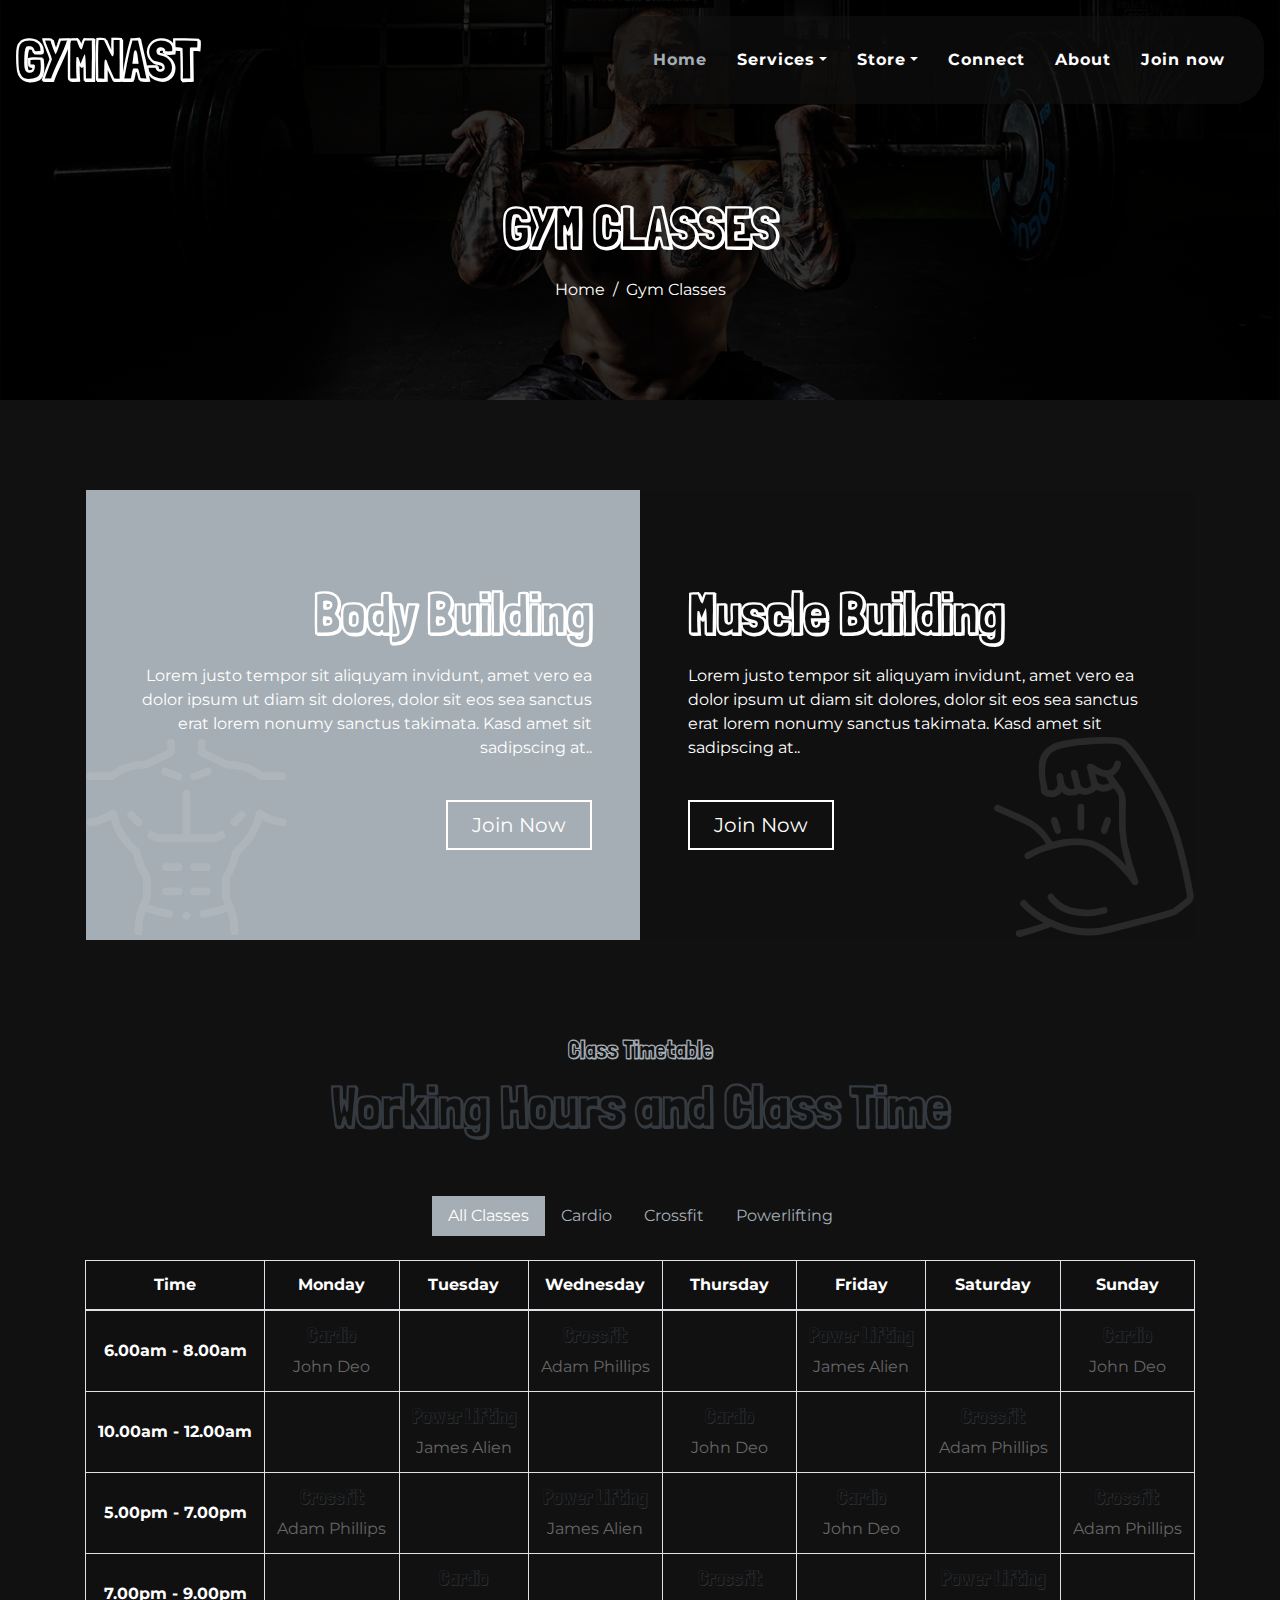
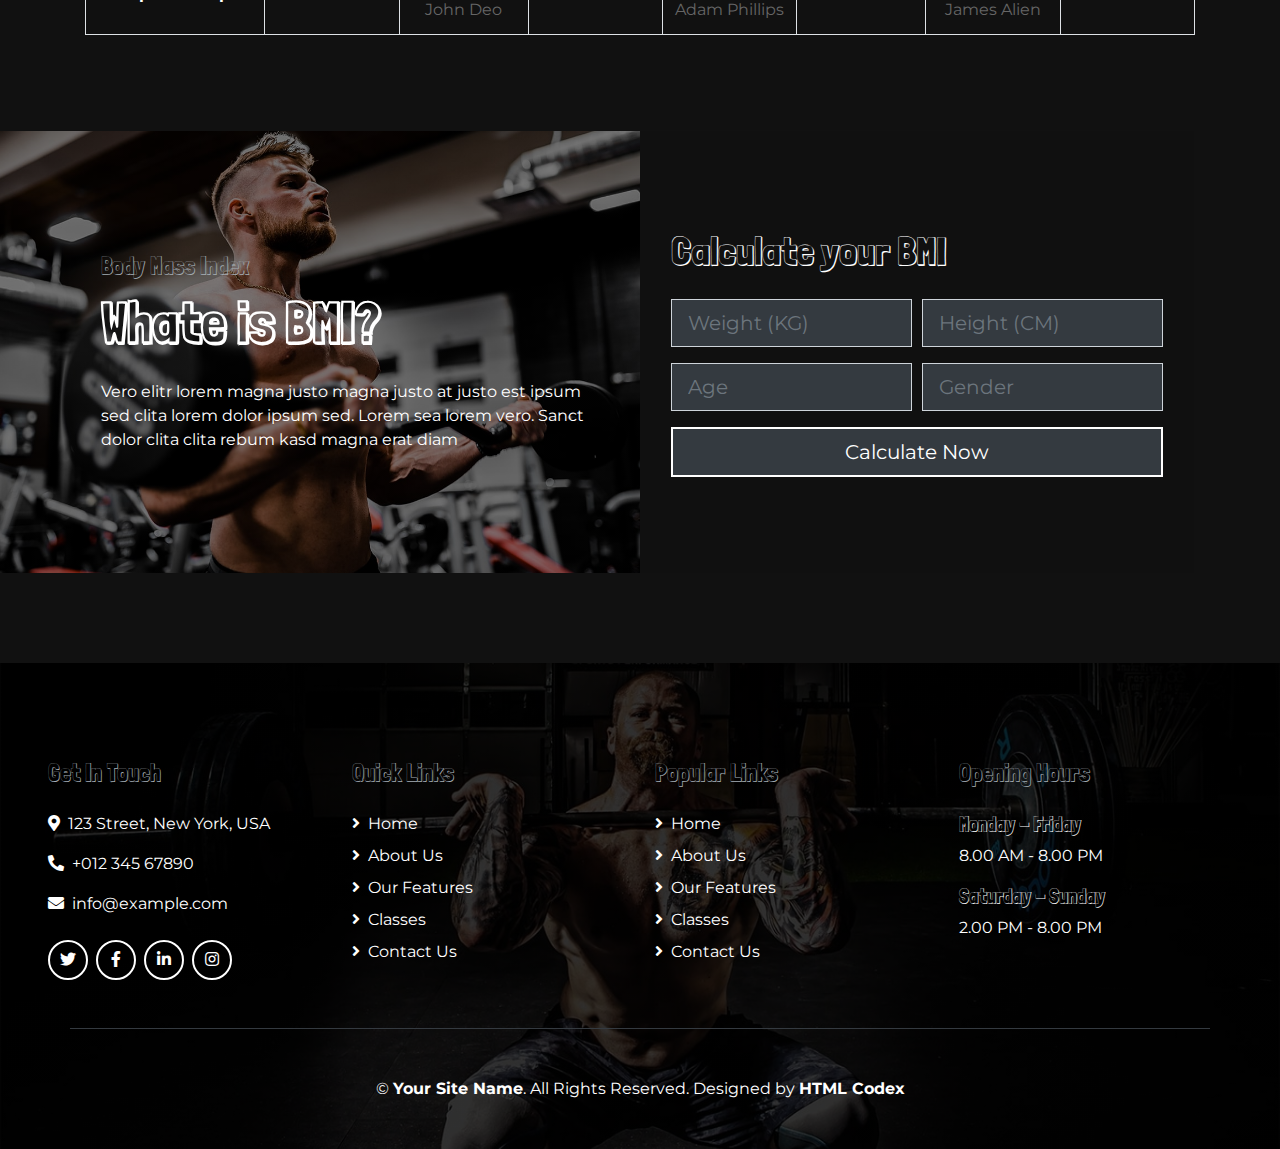
<file: class.html>
<!DOCTYPE html>
<html lang="en">

<head>
    <meta charset="utf-8">
    <title>Gymnast - Gym Website Template</title>
    <meta content="width=device-width, initial-scale=1.0" name="viewport">
    <meta content="Free Website Template" name="keywords">
    <meta content="Free Website Template" name="description">

    <!-- Favicon -->
    <link href="img/favicon.ico" rel="icon">

    <!-- Font Awesome -->
    <link href="https://cdnjs.cloudflare.com/ajax/libs/font-awesome/5.10.0/css/all.min.css" rel="stylesheet">

    <!-- Flaticon Font -->
    <link href="lib/flaticon/font/flaticon.css" rel="stylesheet">

    <!-- Customized Bootstrap Stylesheet -->
    <link href="css/style.min.css" rel="stylesheet">
</head>

<body class="bg-white">
    <!-- Navbar Start -->
    <div class="container-fluid p-0 nav-bar">
        <nav class="navbar navbar-expand-lg bg-none navbar-dark py-3">
            <a href="" class="navbar-brand">
                <h1 class="m-0 display-4 font-weight-bold text-uppercase text-white">Gymnast</h1>
            </a>
            <button type="button" class="navbar-toggler" data-toggle="collapse" data-target="#navbarCollapse">
                <span class="navbar-toggler-icon"></span>
            </button>
            <div class="collapse navbar-collapse justify-content-between" id="navbarCollapse">
                <div class="navbar-nav ml-auto p-4 bg-secondary">
                    <a href="index.html" class="nav-item nav-link active">Home</a>
                    <div class="nav-item dropdown">
                        <a href="#" class="nav-link dropdown-toggle" data-toggle="dropdown">Services</a>
                        <div class="dropdown-menu text-capitalize">
                            <a href="coaching.html" class="dropdown-item">Coaching</a>
                            <a href="single.html" class="dropdown-item">Education</a>
                            <a href="single.html" class="dropdown-item">TSN (THE SPORTING NETWORK)</a>
                            <a href="single.html" class="dropdown-item">WOD (WORKOUT OF THE DAY)</a>
                            <a href="single.html" class="dropdown-item">Day-1</a>
                        </div>
                    </div>
                    <div class="nav-item dropdown">
                        <a href="#" class="nav-link dropdown-toggle" data-toggle="dropdown">Store</a>
                        <div class="dropdown-menu text-capitalize">
                            <a href="" class="dropdown-item">COMING SOON</a>
                        </div>
                    </div>
                    <a href="about.html" class="nav-item nav-link">Connect</a>
                    <a href="about.html" class="nav-item nav-link">About</a>
                    <a href="about.html" class="nav-item nav-link">Join now</a>
                </div>
            </div>
        </nav>
    </div>
    <!-- Navbar End -->


    <!-- Page Header Start -->
    <div class="container-fluid page-header mb-5">
        <div class="d-flex flex-column align-items-center justify-content-center pt-0 pt-lg-5" style="min-height: 400px">
            <h4 class="display-4 mb-3 mt-0 mt-lg-5 text-white text-uppercase font-weight-bold">Gym Classes</h4>
            <div class="d-inline-flex">
                <p class="m-0 text-white"><a class="text-white" href="">Home</a></p>
                <p class="m-0 text-white px-2">/</p>
                <p class="m-0 text-white">Gym Classes</p>
            </div>
        </div>
    </div>
    <!-- Page Header End -->


    <!-- Gym Class Start -->
    <div class="container gym-class mb-5" style="margin-top: 90px;">
        <div class="row px-3">
            <div class="col-md-6 p-0">
                <div class="gym-class-box d-flex flex-column align-items-end justify-content-center bg-primary text-right text-white py-5 px-5">
                    <i class="flaticon-six-pack"></i>
                    <h3 class="display-4 mb-3 text-white font-weight-bold">Body Building</h3>
                    <p>
                        Lorem justo tempor sit aliquyam invidunt, amet vero ea dolor ipsum ut diam sit dolores, dolor
                        sit eos sea sanctus erat lorem nonumy sanctus takimata. Kasd amet sit sadipscing at..
                    </p>
                    <a href="" class="btn btn-lg btn-outline-light mt-4 px-4">Join Now</a>
                </div>
            </div>
            <div class="col-md-6 p-0">
                <div class="gym-class-box d-flex flex-column align-items-start justify-content-center bg-secondary text-left text-white py-5 px-5">
                    <i class="flaticon-bodybuilding"></i>
                    <h3 class="display-4 mb-3 text-white font-weight-bold">Muscle Building</h3>
                    <p>
                        Lorem justo tempor sit aliquyam invidunt, amet vero ea dolor ipsum ut diam sit dolores, dolor
                        sit eos sea sanctus erat lorem nonumy sanctus takimata. Kasd amet sit sadipscing at..
                    </p>
                    <a href="" class="btn btn-lg btn-outline-light mt-4 px-4">Join Now</a>
                </div>
            </div>
        </div>
    </div>
    <!-- Gym Class End -->


    <!-- Class Timetable Start -->
    <div class="container gym-feature py-5">
        <div class="d-flex flex-column text-center mb-5">
            <h4 class="text-primary font-weight-bold">Class Timetable</h4>
            <h4 class="display-4 font-weight-bold">Working Hours and Class Time</h4>
        </div>
        <div class="tab-class">
            <ul class="nav nav-pills justify-content-center mb-4">
                <li class="nav-item">
                    <a class="nav-link active" data-toggle="pill" href="#class-all">All Classes</a>
                </li>
                <li class="nav-item">
                    <a class="nav-link" data-toggle="pill" href="#class-cardio">Cardio</a>
                </li>
                <li class="nav-item">
                    <a class="nav-link" data-toggle="pill" href="#class-crossfit">Crossfit</a>
                </li>
                <li class="nav-item">
                    <a class="nav-link" data-toggle="pill" href="#class-powerlifting">Powerlifting</a>
                </li>
            </ul>
            <div class="tab-content">
                <div id="class-all" class="container tab-pane p-0 active">
                    <div class="table-responsive">
                        <table class="table table-bordered table-lg m-0">
                            <thead class="bg-secondary text-white text-center">
                                <tr>
                                    <th>Time</th>
                                    <th>Monday</th>
                                    <th>Tuesday</th>
                                    <th>Wednesday</th>
                                    <th>Thursday</th>
                                    <th>Friday</th>
                                    <th>Saturday</th>
                                    <th>Sunday</th>
                                </tr>
                            </thead>
                            <tbody class="text-center">
                                <tr>
                                    <th class="bg-secondary text-white align-middle">6.00am - 8.00am</th>
                                    <td><h5>Cardio</h5>John Deo</td>
                                    <td></td>
                                    <td><h5>Crossfit</h5>Adam Phillips</td>
                                    <td></td>
                                    <td><h5>Power Lifting</h5>James Alien</td>
                                    <td></td>
                                    <td><h5>Cardio</h5>John Deo</td>
                                </tr>
                                <tr>
                                    <th class="bg-secondary text-white align-middle">10.00am - 12.00am</th>
                                    <td></td>
                                    <td><h5>Power Lifting</h5>James Alien</td>
                                    <td></td>
                                    <td><h5>Cardio</h5>John Deo</td>
                                    <td></td>
                                    <td><h5>Crossfit</h5>Adam Phillips</td>
                                    <td></td>
                                </tr>
                                <tr>
                                    <th class="bg-secondary text-white align-middle">5.00pm - 7.00pm</th>
                                    <td><h5>Crossfit</h5>Adam Phillips</td>
                                    <td></td>
                                    <td><h5>Power Lifting</h5>James Alien</td>
                                    <td></td>
                                    <td><h5>Cardio</h5>John Deo</td>
                                    <td></td>
                                    <td><h5>Crossfit</h5>Adam Phillips</td>
                                </tr>
                                <tr>
                                    <th class="bg-secondary text-white align-middle">7.00pm - 9.00pm</th>
                                    <td></td>
                                    <td><h5>Cardio</h5>John Deo</td>
                                    <td></td>
                                    <td><h5>Crossfit</h5>Adam Phillips</td>
                                    <td></td>
                                    <td><h5>Power Lifting</h5>James Alien</td>
                                    <td></td>
                                </tr>
                            </tbody>
                        </table>
                    </div>
                </div>
                <div id="class-cardio" class="container tab-pane fade p-0">
                    <div class="table-responsive">
                        <table class="table table-bordered table-lg m-0">
                            <thead class="bg-secondary text-white text-center">
                                <tr>
                                    <th>Time</th>
                                    <th>Monday</th>
                                    <th>Tuesday</th>
                                    <th>Wednesday</th>
                                    <th>Thursday</th>
                                    <th>Friday</th>
                                    <th>Saturday</th>
                                    <th>Sunday</th>
                                </tr>
                            </thead>
                            <tbody class="text-center">
                                <tr>
                                    <th class="bg-secondary text-white align-middle">6.00am - 8.00am</th>
                                    <td class="bg-primary text-white"><h5 class="text-white">Cardio</h5>John Deo</td>
                                    <td></td>
                                    <td><h5>Crossfit</h5>Adam Phillips</td>
                                    <td></td>
                                    <td><h5>Power Lifting</h5>James Alien</td>
                                    <td></td>
                                    <td class="bg-primary text-white"><h5 class="text-white">Cardio</h5>John Deo</td>
                                </tr>
                                <tr>
                                    <th class="bg-secondary text-white align-middle">10.00am - 12.00am</th>
                                    <td></td>
                                    <td><h5>Power Lifting</h5>James Alien</td>
                                    <td></td>
                                    <td class="bg-primary text-white"><h5 class="text-white">Cardio</h5>John Deo</td>
                                    <td></td>
                                    <td><h5>Crossfit</h5>Adam Phillips</td>
                                    <td></td> 
                                </tr>
                                <tr>
                                    <th class="bg-secondary text-white align-middle">5.00pm - 7.00pm</th>
                                    <td><h5>Crossfit</h5>Adam Phillips</td>
                                    <td></td>
                                    <td><h5>Power Lifting</h5>James Alien</td>
                                    <td></td>
                                    <td class="bg-primary text-white"><h5 class="text-white">Cardio</h5>John Deo</td>
                                    <td></td>
                                    <td><h5>Crossfit</h5>Adam Phillips</td>
                                </tr>
                                <tr>
                                    <th class="bg-secondary text-white align-middle">7.00pm - 9.00pm</th>
                                    <td></td>
                                    <td class="bg-primary text-white"><h5 class="text-white">Cardio</h5>John Deo</td>
                                    <td></td>
                                    <td><h5>Crossfit</h5>Adam Phillips</td>
                                    <td></td>
                                    <td><h5>Power Lifting</h5>James Alien</td>
                                    <td></td>
                                </tr>
                            </tbody>
                        </table>
                    </div>
                </div>
                <div id="class-crossfit" class="container tab-pane fade p-0">
                    <div class="table-responsive">
                        <table class="table table-bordered table-lg m-0">
                            <thead class="bg-secondary text-white text-center">
                                <tr>
                                    <th>Time</th>
                                    <th>Monday</th>
                                    <th>Tuesday</th>
                                    <th>Wednesday</th>
                                    <th>Thursday</th>
                                    <th>Friday</th>
                                    <th>Saturday</th>
                                    <th>Sunday</th>
                                </tr>
                            </thead>
                            <tbody class="text-center">
                                <tr>
                                    <th class="bg-secondary text-white align-middle">6.00am - 8.00am</th>
                                    <td><h5>Cardio</h5>John Deo</td>
                                    <td></td>
                                    <td class="bg-primary text-white"><h5 class="text-white">Crossfit</h5>Adam Phillips</td>
                                    <td></td>
                                    <td><h5>Power Lifting</h5>James Alien</td>
                                    <td></td>
                                    <td><h5>Cardio</h5>John Deo</td>
                                </tr>
                                <tr>
                                    <th class="bg-secondary text-white align-middle">10.00am - 12.00am</th>
                                    <td></td>
                                    <td><h5>Power Lifting</h5>James Alien</td>
                                    <td></td>
                                    <td><h5>Cardio</h5>John Deo</td>
                                    <td></td>
                                    <td class="bg-primary text-white"><h5 class="text-white">Crossfit</h5>Adam Phillips</td>
                                    <td></td> 
                                </tr>
                                <tr>
                                    <th class="bg-secondary text-white align-middle">5.00pm - 7.00pm</th>
                                    <td class="bg-primary text-white"><h5 class="text-white">Crossfit</h5>Adam Phillips</td>
                                    <td></td>
                                    <td><h5>Power Lifting</h5>James Alien</td>
                                    <td></td>
                                    <td><h5>Cardio</h5>John Deo</td>
                                    <td></td>
                                    <td class="bg-primary text-white"><h5 class="text-white">Crossfit</h5>Adam Phillips</td>
                                </tr>
                                <tr>
                                    <th class="bg-secondary text-white align-middle">7.00pm - 9.00pm</th>
                                    <td></td>
                                    <td><h5>Cardio</h5>John Deo</td>
                                    <td></td>
                                    <td class="bg-primary text-white"><h5 class="text-white">Crossfit</h5>Adam Phillips</td>
                                    <td></td>
                                    <td><h5>Power Lifting</h5>James Alien</td>
                                    <td></td>
                                </tr>
                            </tbody>
                        </table>
                    </div>
                </div>
                <div id="class-powerlifting" class="container tab-pane fade p-0">
                    <div class="table-responsive">
                        <table class="table table-bordered table-lg m-0">
                            <thead class="bg-secondary text-white text-center">
                                <tr>
                                    <th>Time</th>
                                    <th>Monday</th>
                                    <th>Tuesday</th>
                                    <th>Wednesday</th>
                                    <th>Thursday</th>
                                    <th>Friday</th>
                                    <th>Saturday</th>
                                    <th>Sunday</th>
                                </tr>
                            </thead>
                            <tbody class="text-center">
                                <tr>
                                    <th class="bg-secondary text-white align-middle">6.00am - 8.00am</th>
                                    <td><h5>Cardio</h5>John Deo</td>
                                    <td></td>
                                    <td><h5>Crossfit</h5>Adam Phillips</td>
                                    <td></td>
                                    <td class="bg-primary text-white"><h5 class="text-white">Power Lifting</h5>James Alien</td>
                                    <td></td>
                                    <td><h5>Cardio</h5>John Deo</td>
                                </tr>
                                <tr>
                                    <th class="bg-secondary text-white align-middle">10.00am - 12.00am</th>
                                    <td></td>
                                    <td class="bg-primary text-white"><h5 class="text-white">Power Lifting</h5>James Alien</td>
                                    <td></td>
                                    <td><h5>Cardio</h5>John Deo</td>
                                    <td></td>
                                    <td><h5>Crossfit</h5>Adam Phillips</td>
                                    <td></td> 
                                </tr>
                                <tr>
                                    <th class="bg-secondary text-white align-middle">5.00pm - 7.00pm</th>
                                    <td><h5>Crossfit</h5>Adam Phillips</td>
                                    <td></td>
                                    <td class="bg-primary text-white"><h5 class="text-white">Power Lifting</h5>James Alien</td>
                                    <td></td>
                                    <td><h5>Cardio</h5>John Deo</td>
                                    <td></td>
                                    <td><h5>Crossfit</h5>Adam Phillips</td>
                                </tr>
                                <tr>
                                    <th class="bg-secondary text-white align-middle">7.00pm - 9.00pm</th>
                                    <td></td>
                                    <td><h5>Cardio</h5>John Deo</td>
                                    <td></td>
                                    <td><h5>Crossfit</h5>Adam Phillips</td>
                                    <td></td>
                                    <td class="bg-primary text-white"><h5 class="text-white">Power Lifting</h5>James Alien</td>
                                    <td></td>
                                </tr>
                            </tbody>
                        </table>
                    </div>
                </div>
            </div>
        </div>
    </div>
    <!-- Class Timetable End -->
    

    <!-- BMI Calculation Start -->
    <div class="container-fluid position-relative bmi mt-5" style="margin-bottom: 90px;">
        <div class="container">
            <div class="row px-3 align-items-center">
                <div class="col-md-6">
                    <div class="pr-md-3 d-none d-md-block">
                        <h4 class="text-primary">Body Mass Index </h4>
                        <h4 class="display-4 text-white font-weight-bold mb-4">Whate is BMI?</h4>
                        <p class="m-0 text-white">Vero elitr lorem magna justo magna justo at justo est ipsum sed clita lorem dolor ipsum sed. Lorem sea lorem vero. Sanct dolor clita clita rebum kasd magna erat diam</p>
                    </div>
                </div>
                <div class="col-md-6 bg-secondary py-5">
                    <div class="py-5 px-3">
                        <h1 class="mb-4 text-white">Calculate your BMI</h1>
                        <form>
                            <div class="form-row">
                                <div class="col form-group">
                                    <input type="text" class="form-control form-control-lg bg-dark text-white" placeholder="Weight (KG)">
                                </div>
                                <div class="col form-group">
                                    <input type="text" class="form-control form-control-lg bg-dark text-white" placeholder="Height (CM)">
                                </div>
                            </div>
                            <div class="form-row">
                                <div class="col form-group">
                                    <input type="text" class="form-control form-control-lg bg-dark text-white" placeholder="Age">
                                </div>
                                <div class="col form-group">
                                    <select class="custom-select custom-select-lg bg-dark text-muted">
                                        <option>Gender</option>
                                        <option>Mal</option>
                                        <option>Female</option>
                                    </select>
                                </div>
                            </div>
                            <div class="form-row">
                                <div class="col">
                                    <input type="button" class="btn btn-lg btn-block btn-dark border-light"
                                        value="Calculate Now">
                                </div>
                            </div>
                        </form>
                    </div>
                </div>
            </div>
        </div>
    </div>
    <!-- BMI Calculation End -->


    <!-- Footer Start -->
    <div class="footer container-fluid mt-5 py-5 px-sm-3 px-md-5 text-white">
        <div class="row pt-5">
            <div class="col-lg-3 col-md-6 mb-5">
                <h4 class="text-primary mb-4">Get In Touch</h4>
                <p><i class="fa fa-map-marker-alt mr-2"></i>123 Street, New York, USA</p>
                <p><i class="fa fa-phone-alt mr-2"></i>+012 345 67890</p>
                <p><i class="fa fa-envelope mr-2"></i>info@example.com</p>
                <div class="d-flex justify-content-start mt-4">
                    <a class="btn btn-outline-light rounded-circle text-center mr-2 px-0" style="width: 40px; height: 40px;" href="#"><i class="fab fa-twitter"></i></a>
                    <a class="btn btn-outline-light rounded-circle text-center mr-2 px-0" style="width: 40px; height: 40px;" href="#"><i class="fab fa-facebook-f"></i></a>
                    <a class="btn btn-outline-light rounded-circle text-center mr-2 px-0" style="width: 40px; height: 40px;" href="#"><i class="fab fa-linkedin-in"></i></a>
                    <a class="btn btn-outline-light rounded-circle text-center mr-2 px-0" style="width: 40px; height: 40px;" href="#"><i class="fab fa-instagram"></i></a>
                </div>
            </div>
            <div class="col-lg-3 col-md-6 mb-5">
                <h4 class="text-primary mb-4">Quick Links</h4>
                <div class="d-flex flex-column justify-content-start">
                    <a class="text-white mb-2" href="#"><i class="fa fa-angle-right mr-2"></i>Home</a>
                    <a class="text-white mb-2" href="#"><i class="fa fa-angle-right mr-2"></i>About Us</a>
                    <a class="text-white mb-2" href="#"><i class="fa fa-angle-right mr-2"></i>Our Features</a>
                    <a class="text-white mb-2" href="#"><i class="fa fa-angle-right mr-2"></i>Classes</a>
                    <a class="text-white" href="#"><i class="fa fa-angle-right mr-2"></i>Contact Us</a>
                </div>
            </div>
            <div class="col-lg-3 col-md-6 mb-5">
                <h4 class="text-primary mb-4">Popular Links</h4>
                <div class="d-flex flex-column justify-content-start">
                    <a class="text-white mb-2" href="#"><i class="fa fa-angle-right mr-2"></i>Home</a>
                    <a class="text-white mb-2" href="#"><i class="fa fa-angle-right mr-2"></i>About Us</a>
                    <a class="text-white mb-2" href="#"><i class="fa fa-angle-right mr-2"></i>Our Features</a>
                    <a class="text-white mb-2" href="#"><i class="fa fa-angle-right mr-2"></i>Classes</a>
                    <a class="text-white" href="#"><i class="fa fa-angle-right mr-2"></i>Contact Us</a>
                </div>
            </div>
            <div class="col-lg-3 col-md-6 mb-5">
                <h4 class="text-primary mb-4">Opening Hours</h4>
                <h5 class="text-white">Monday - Friday</h5>
                <p>8.00 AM - 8.00 PM</p>
                <h5 class="text-white">Saturday - Sunday</h5>
                <p>2.00 PM - 8.00 PM</p>
            </div>
        </div>
        <div class="container border-top border-dark pt-5">
            <p class="m-0 text-center text-white">
                &copy; <a class="text-white font-weight-bold" href="#">Your Site Name</a>. All Rights Reserved. Designed by
                <a class="text-white font-weight-bold" href="https://htmlcodex.com">HTML Codex</a>
            </p>
        </div>
    </div>
    <!-- Footer End -->


    <!-- Back to Top -->
    <a href="#" class="btn btn-outline-primary back-to-top"><i class="fa fa-angle-double-up"></i></a>


    <!-- JavaScript Libraries -->
    <script src="https://code.jquery.com/jquery-3.4.1.min.js"></script>
    <script src="https://stackpath.bootstrapcdn.com/bootstrap/4.4.1/js/bootstrap.bundle.min.js"></script>
    <script src="lib/easing/easing.min.js"></script>
    <script src="lib/waypoints/waypoints.min.js"></script>

    <!-- Contact Javascript File -->
    <script src="mail/jqBootstrapValidation.min.js"></script>
    <script src="mail/contact.js"></script>

    <!-- Template Javascript -->
    <script src="js/main.js"></script>
</body>

</html>
</file>
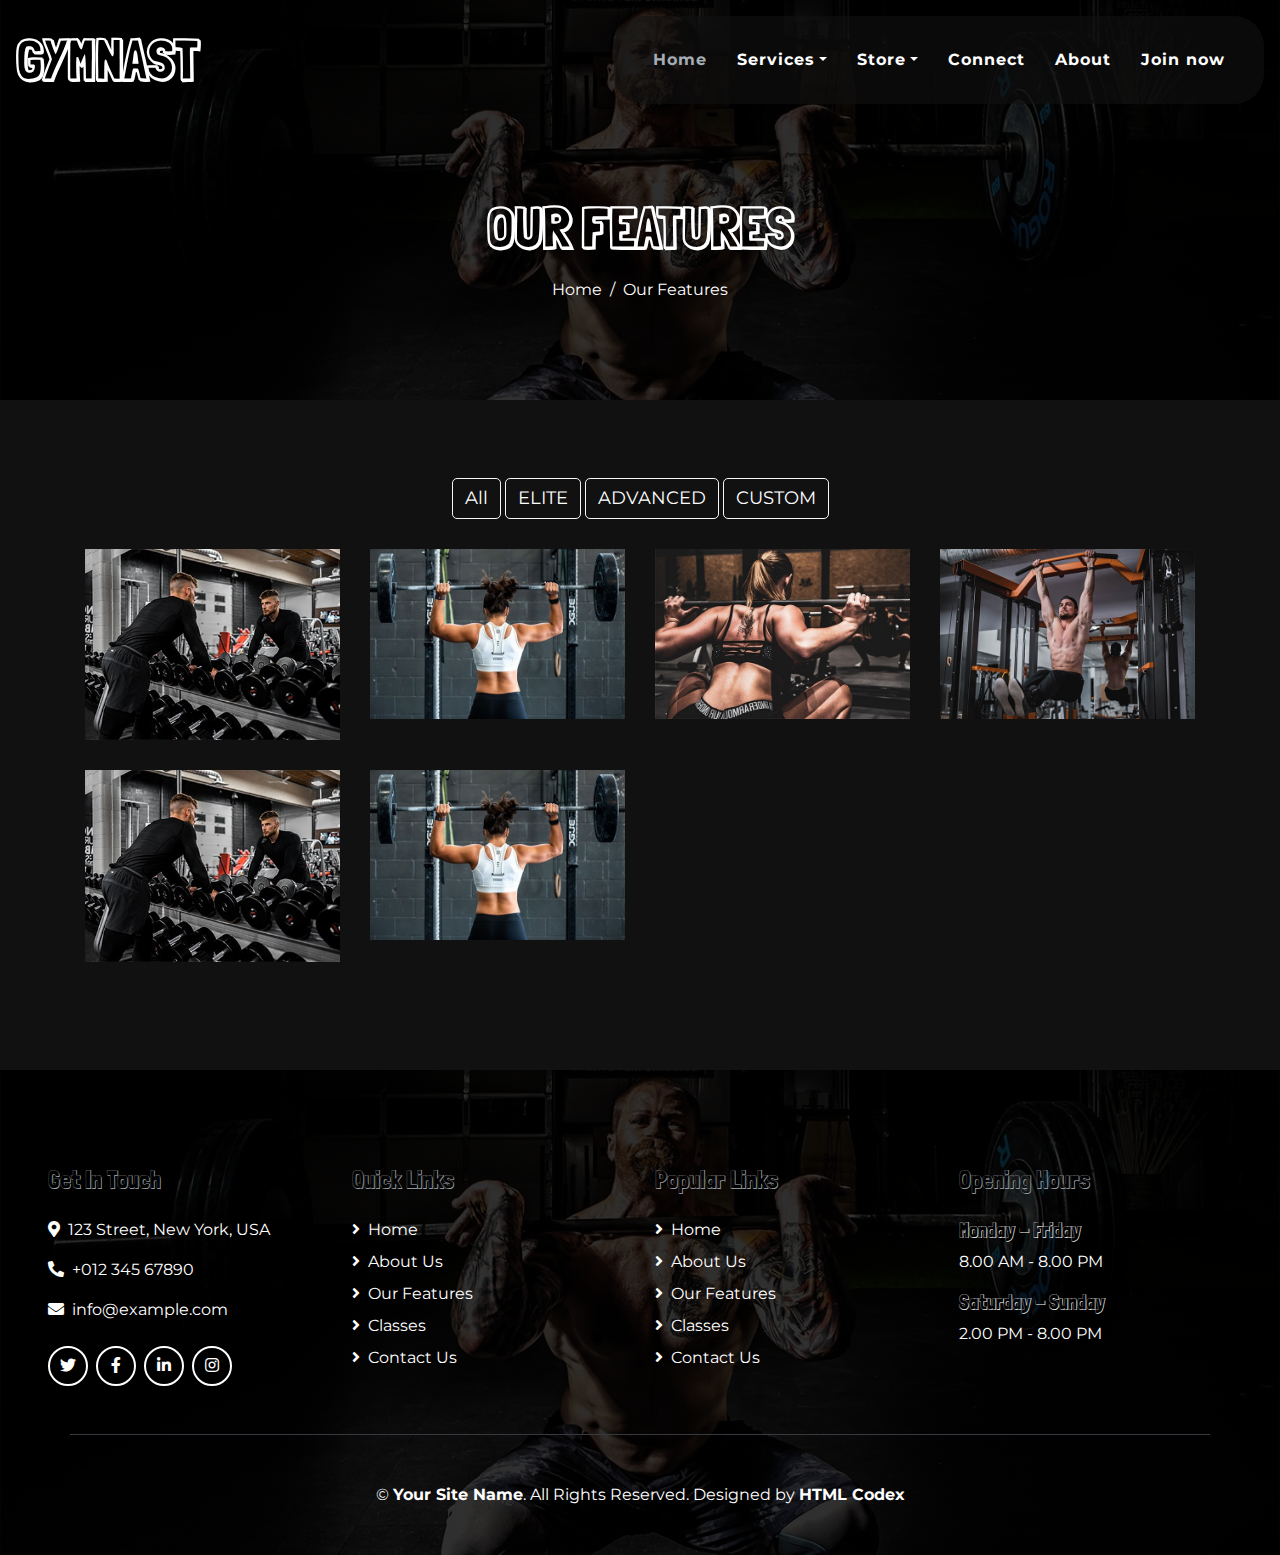
<file: coaching.html>
<!DOCTYPE html>
<html lang="en">

<head>
    <meta charset="utf-8">
    <title>Gymnast - Gym Website Template</title>
    <meta content="width=device-width, initial-scale=1.0" name="viewport">
    <meta content="Free Website Template" name="keywords">
    <meta content="Free Website Template" name="description">

    <!-- Favicon -->
    <link href="img/favicon.ico" rel="icon">

    <!-- Font Awesome -->
    <link href="https://cdnjs.cloudflare.com/ajax/libs/font-awesome/5.10.0/css/all.min.css" rel="stylesheet">

    <!-- Flaticon Font -->
    <link href="lib/flaticon/font/flaticon.css" rel="stylesheet">

    <!-- Customized Bootstrap Stylesheet -->
    <link href="css/style.min.css" rel="stylesheet">
</head>

<body class="bg-white">
    <!-- Navbar Start -->
    <div class="container-fluid p-0 nav-bar">
        <nav class="navbar navbar-expand-lg bg-none navbar-dark py-3">
            <a href="" class="navbar-brand">
                <h1 class="m-0 display-4 font-weight-bold text-uppercase text-white">Gymnast</h1>
            </a>
            <button type="button" class="navbar-toggler" data-toggle="collapse" data-target="#navbarCollapse">
                <span class="navbar-toggler-icon"></span>
            </button>
            <div class="collapse navbar-collapse justify-content-between" id="navbarCollapse">
                <div class="navbar-nav ml-auto p-4 bg-secondary">
                    <a href="index.html" class="nav-item nav-link active">Home</a>
                    <div class="nav-item dropdown">
                        <a href="#" class="nav-link dropdown-toggle" data-toggle="dropdown">Services</a>
                        <div class="dropdown-menu text-capitalize">
                            <a href="coaching.html" class="dropdown-item">Coaching</a>
                            <a href="single.html" class="dropdown-item">Education</a>
                            <a href="single.html" class="dropdown-item">TSN (THE SPORTING NETWORK)</a>
                            <a href="single.html" class="dropdown-item">WOD (WORKOUT OF THE DAY)</a>
                            <a href="single.html" class="dropdown-item">Day-1</a>
                        </div>
                    </div>
                    <div class="nav-item dropdown">
                        <a href="#" class="nav-link dropdown-toggle" data-toggle="dropdown">Store</a>
                        <div class="dropdown-menu text-capitalize">
                            <a href="" class="dropdown-item">COMING SOON</a>
                        </div>
                    </div>
                    <a href="about.html" class="nav-item nav-link">Connect</a>
                    <a href="about.html" class="nav-item nav-link">About</a>
                    <a href="about.html" class="nav-item nav-link">Join now</a>
                </div>
            </div>
        </nav>
    </div>
    <!-- Navbar End -->


    <!-- Page Header Start -->
    <div class="container-fluid page-header mb-5">
        <div class="d-flex flex-column align-items-center justify-content-center pt-0 pt-lg-5" style="min-height: 400px">
            <h4 class="display-4 mb-3 mt-0 mt-lg-5 text-white text-uppercase font-weight-bold">Our Features</h4>
            <div class="d-inline-flex">
                <p class="m-0 text-white"><a class="text-white" href="">Home</a></p>
                <p class="m-0 text-white px-2">/</p>
                <p class="m-0 text-white">Our Features</p>
            </div>
        </div>
    </div>
    <!-- Page Header End -->


    <!-- Courses Start -->
    <div id="portfolio" class="gallery">    
        <div class="container">
           
           <div class="row">
             

            <div class="gallery-filter d-none d-sm-block">
                <button class="btn btn-default filter-button" data-filter="all">All</button>
                <button class="btn btn-default filter-button" data-filter="ELITE">ELITE</button>
                <button class="btn btn-default filter-button" data-filter="ADVANCED"> ADVANCED</button>
                <button class="btn btn-default filter-button" data-filter="CUSTOM">CUSTOM</button>
            </div>
            <br/>

                <div class="gallery_product col-lg-3 col-md-3 col-sm-4 col-xs-6 filter ELITE">
                    <img src="img/feature-1.jpg" class="img-responsive">
                </div>

                <div class="gallery_product col-lg-3 col-md-3 col-sm-4 col-xs-6 filter ELITE">
                    <img src="img/feature-2.jpg" class="img-responsive">
                </div>


                <div class="gallery_product col-lg-3 col-md-3 col-sm-4 col-xs-6 filter ADVANCED">
                    <img src="img/feature-3.jpg" class="img-responsive">
                </div>

                <div class="gallery_product col-lg-3 col-md-3 col-sm-4 col-xs-6 filter ADVANCED">
                    <img src="img/feature-4.jpg" class="img-responsive">
                </div>


                <div class="gallery_product col-lg-3 col-md-3 col-sm-4 col-xs-6 filter CUSTOM">
                    <img src="img/feature-1.jpg" class="img-responsive">
                </div>

                <div class="gallery_product col-lg-3 col-md-3 col-sm-4 col-xs-6 filter CUSTOM">
                    <img src="img/feature-2.jpg" class="img-responsive">
                </div>
            </div>
        </div>
    </div>
    <!-- Courses End -->


    <!-- Footer Start -->
    <div class="footer container-fluid mt-5 py-5 px-sm-3 px-md-5 text-white">
        <div class="row pt-5">
            <div class="col-lg-3 col-md-6 mb-5">
                <h4 class="text-primary mb-4">Get In Touch</h4>
                <p><i class="fa fa-map-marker-alt mr-2"></i>123 Street, New York, USA</p>
                <p><i class="fa fa-phone-alt mr-2"></i>+012 345 67890</p>
                <p><i class="fa fa-envelope mr-2"></i>info@example.com</p>
                <div class="d-flex justify-content-start mt-4">
                    <a class="btn btn-outline-light rounded-circle text-center mr-2 px-0" style="width: 40px; height: 40px;" href="#"><i class="fab fa-twitter"></i></a>
                    <a class="btn btn-outline-light rounded-circle text-center mr-2 px-0" style="width: 40px; height: 40px;" href="#"><i class="fab fa-facebook-f"></i></a>
                    <a class="btn btn-outline-light rounded-circle text-center mr-2 px-0" style="width: 40px; height: 40px;" href="#"><i class="fab fa-linkedin-in"></i></a>
                    <a class="btn btn-outline-light rounded-circle text-center mr-2 px-0" style="width: 40px; height: 40px;" href="#"><i class="fab fa-instagram"></i></a>
                </div>
            </div>
            <div class="col-lg-3 col-md-6 mb-5">
                <h4 class="text-primary mb-4">Quick Links</h4>
                <div class="d-flex flex-column justify-content-start">
                    <a class="text-white mb-2" href="#"><i class="fa fa-angle-right mr-2"></i>Home</a>
                    <a class="text-white mb-2" href="#"><i class="fa fa-angle-right mr-2"></i>About Us</a>
                    <a class="text-white mb-2" href="#"><i class="fa fa-angle-right mr-2"></i>Our Features</a>
                    <a class="text-white mb-2" href="#"><i class="fa fa-angle-right mr-2"></i>Classes</a>
                    <a class="text-white" href="#"><i class="fa fa-angle-right mr-2"></i>Contact Us</a>
                </div>
            </div>
            <div class="col-lg-3 col-md-6 mb-5">
                <h4 class="text-primary mb-4">Popular Links</h4>
                <div class="d-flex flex-column justify-content-start">
                    <a class="text-white mb-2" href="#"><i class="fa fa-angle-right mr-2"></i>Home</a>
                    <a class="text-white mb-2" href="#"><i class="fa fa-angle-right mr-2"></i>About Us</a>
                    <a class="text-white mb-2" href="#"><i class="fa fa-angle-right mr-2"></i>Our Features</a>
                    <a class="text-white mb-2" href="#"><i class="fa fa-angle-right mr-2"></i>Classes</a>
                    <a class="text-white" href="#"><i class="fa fa-angle-right mr-2"></i>Contact Us</a>
                </div>
            </div>
            <div class="col-lg-3 col-md-6 mb-5">
                <h4 class="text-primary mb-4">Opening Hours</h4>
                <h5 class="text-white">Monday - Friday</h5>
                <p>8.00 AM - 8.00 PM</p>
                <h5 class="text-white">Saturday - Sunday</h5>
                <p>2.00 PM - 8.00 PM</p>
            </div>
        </div>
        <div class="container border-top border-dark pt-5">
            <p class="m-0 text-center text-white">
                &copy; <a class="text-white font-weight-bold" href="#">Your Site Name</a>. All Rights Reserved. Designed by
                <a class="text-white font-weight-bold" href="https://htmlcodex.com">HTML Codex</a>
            </p>
        </div>
    </div>
    <!-- Footer End -->


    <!-- Back to Top -->
    <a href="#" class="btn btn-outline-primary back-to-top"><i class="fa fa-angle-double-up"></i></a>


    <!-- JavaScript Libraries -->
    <script src="https://code.jquery.com/jquery-3.4.1.min.js"></script>
    <script src="https://stackpath.bootstrapcdn.com/bootstrap/4.4.1/js/bootstrap.bundle.min.js"></script>
    <script src="lib/easing/easing.min.js"></script>
    <script src="lib/waypoints/waypoints.min.js"></script>

    <!-- Contact Javascript File -->
    <script src="mail/jqBootstrapValidation.min.js"></script>
    <script src="mail/contact.js"></script>

    <!-- Template Javascript -->
    <script src="js/main.js"></script>
</body>

</html>
</file>
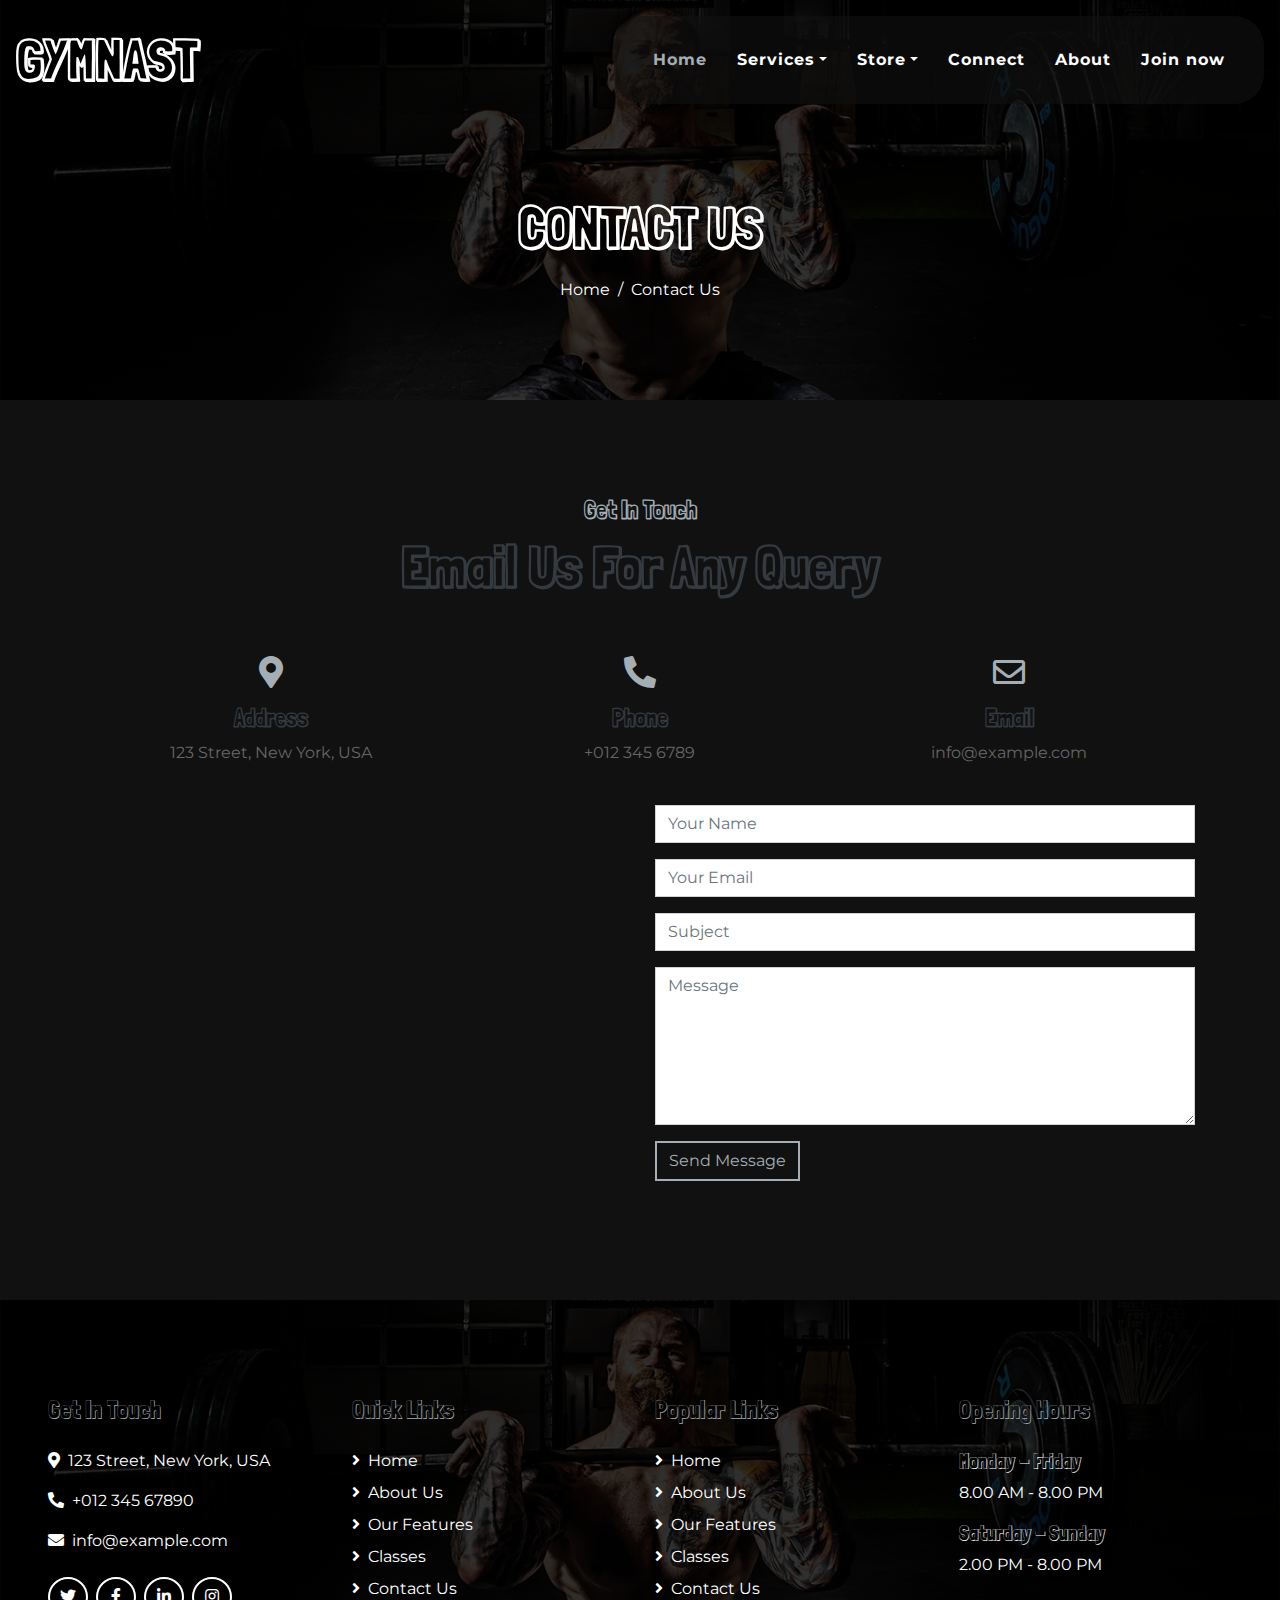
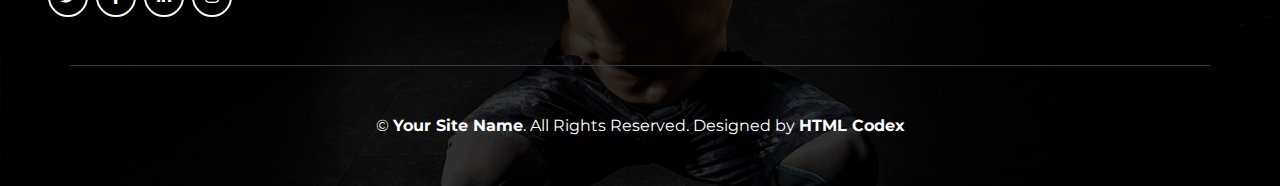
<file: contact.html>
<!DOCTYPE html>
<html lang="en">

<head>
    <meta charset="utf-8">
    <title>Gymnast - Gym Website Template</title>
    <meta content="width=device-width, initial-scale=1.0" name="viewport">
    <meta content="Free Website Template" name="keywords">
    <meta content="Free Website Template" name="description">

    <!-- Favicon -->
    <link href="img/favicon.ico" rel="icon">

    <!-- Font Awesome -->
    <link href="https://cdnjs.cloudflare.com/ajax/libs/font-awesome/5.10.0/css/all.min.css" rel="stylesheet">

    <!-- Flaticon Font -->
    <link href="lib/flaticon/font/flaticon.css" rel="stylesheet">

    <!-- Customized Bootstrap Stylesheet -->
    <link href="css/style.min.css" rel="stylesheet">
</head>

<body class="bg-white">
    <!-- Navbar Start -->
    <div class="container-fluid p-0 nav-bar">
        <nav class="navbar navbar-expand-lg bg-none navbar-dark py-3">
            <a href="" class="navbar-brand">
                <h1 class="m-0 display-4 font-weight-bold text-uppercase text-white">Gymnast</h1>
            </a>
            <button type="button" class="navbar-toggler" data-toggle="collapse" data-target="#navbarCollapse">
                <span class="navbar-toggler-icon"></span>
            </button>
            <div class="collapse navbar-collapse justify-content-between" id="navbarCollapse">
                <div class="navbar-nav ml-auto p-4 bg-secondary">
                    <a href="index.html" class="nav-item nav-link active">Home</a>
                    <div class="nav-item dropdown">
                        <a href="#" class="nav-link dropdown-toggle" data-toggle="dropdown">Services</a>
                        <div class="dropdown-menu text-capitalize">
                            <a href="coaching.html" class="dropdown-item">Coaching</a>
                            <a href="single.html" class="dropdown-item">Education</a>
                            <a href="single.html" class="dropdown-item">TSN (THE SPORTING NETWORK)</a>
                            <a href="single.html" class="dropdown-item">WOD (WORKOUT OF THE DAY)</a>
                            <a href="single.html" class="dropdown-item">Day-1</a>
                        </div>
                    </div>
                    <div class="nav-item dropdown">
                        <a href="#" class="nav-link dropdown-toggle" data-toggle="dropdown">Store</a>
                        <div class="dropdown-menu text-capitalize">
                            <a href="" class="dropdown-item">COMING SOON</a>
                        </div>
                    </div>
                    <a href="about.html" class="nav-item nav-link">Connect</a>
                    <a href="about.html" class="nav-item nav-link">About</a>
                    <a href="about.html" class="nav-item nav-link">Join now</a>
                </div>
            </div>
        </nav>
    </div>
    <!-- Navbar End -->


    <!-- Page Header Start -->
    <div class="container-fluid page-header mb-5">
        <div class="d-flex flex-column align-items-center justify-content-center pt-0 pt-lg-5" style="min-height: 400px">
            <h4 class="display-4 mb-3 mt-0 mt-lg-5 text-white text-uppercase font-weight-bold">Contact Us</h4>
            <div class="d-inline-flex">
                <p class="m-0 text-white"><a class="text-white" href="">Home</a></p>
                <p class="m-0 text-white px-2">/</p>
                <p class="m-0 text-white">Contact Us</p>
            </div>
        </div>
    </div>
    <!-- Page Header End -->


    <!-- Contact Start -->
    <div class="container pt-5">
        <div class="d-flex flex-column text-center mb-5">
            <h4 class="text-primary font-weight-bold">Get In Touch</h4>
            <h4 class="display-4 font-weight-bold">Email Us For Any Query</h4>
        </div>
        <div class="row px-3 pb-2">
            <div class="col-sm-4 text-center mb-3">
                <i class="fa fa-2x fa-map-marker-alt mb-3 text-primary"></i>
                <h4 class="font-weight-bold">Address</h4>
                <p>123 Street, New York, USA</p>
            </div>
            <div class="col-sm-4 text-center mb-3">
                <i class="fa fa-2x fa-phone-alt mb-3 text-primary"></i>
                <h4 class="font-weight-bold">Phone</h4>
                <p>+012 345 6789</p>
            </div>
            <div class="col-sm-4 text-center mb-3">
                <i class="far fa-2x fa-envelope mb-3 text-primary"></i>
                <h4 class="font-weight-bold">Email</h4>
                <p>info@example.com</p>
            </div>
        </div>
        <div class="row">
            <div class="col-md-6 pb-5">
                <iframe style="width: 100%; height: 392px;" src="https://www.google.com/maps/embed?pb=!1m18!1m12!1m3!1d3001156.4288297426!2d-78.01371936852176!3d42.72876761954724!2m3!1f0!2f0!3f0!3m2!1i1024!2i768!4f13.1!3m3!1m2!1s0x4ccc4bf0f123a5a9%3A0xddcfc6c1de189567!2sNew%20York%2C%20USA!5e0!3m2!1sen!2sbd!4v1603794290143!5m2!1sen!2sbd" frameborder="0" style="border:0;" allowfullscreen="" aria-hidden="false" tabindex="0"></iframe>
            </div>
            <div class="col-md-6 pb-5">
                <div class="contact-form">
                    <div id="success"></div>
                    <form name="sentMessage" id="contactForm" novalidate="novalidate">
                        <div class="control-group">
                            <input type="text" class="form-control" id="name" placeholder="Your Name" required="required" data-validation-required-message="Please enter your name" />
                            <p class="help-block text-danger"></p>
                        </div>
                        <div class="control-group">
                            <input type="email" class="form-control" id="email" placeholder="Your Email" required="required" data-validation-required-message="Please enter your email" />
                            <p class="help-block text-danger"></p>
                        </div>
                        <div class="control-group">
                            <input type="text" class="form-control" id="subject" placeholder="Subject" required="required" data-validation-required-message="Please enter a subject" />
                            <p class="help-block text-danger"></p>
                        </div>
                        <div class="control-group">
                            <textarea class="form-control" rows="6" id="message" placeholder="Message" required="required" data-validation-required-message="Please enter your message"></textarea>
                            <p class="help-block text-danger"></p>
                        </div>
                        <div>
                            <button class="btn btn-outline-primary" type="submit" id="sendMessageButton">Send Message</button>
                        </div>
                    </form>
                </div>
            </div>
        </div>
    </div>
    <!-- Contact End -->


    <!-- Footer Start -->
    <div class="footer container-fluid mt-5 py-5 px-sm-3 px-md-5 text-white">
        <div class="row pt-5">
            <div class="col-lg-3 col-md-6 mb-5">
                <h4 class="text-primary mb-4">Get In Touch</h4>
                <p><i class="fa fa-map-marker-alt mr-2"></i>123 Street, New York, USA</p>
                <p><i class="fa fa-phone-alt mr-2"></i>+012 345 67890</p>
                <p><i class="fa fa-envelope mr-2"></i>info@example.com</p>
                <div class="d-flex justify-content-start mt-4">
                    <a class="btn btn-outline-light rounded-circle text-center mr-2 px-0" style="width: 40px; height: 40px;" href="#"><i class="fab fa-twitter"></i></a>
                    <a class="btn btn-outline-light rounded-circle text-center mr-2 px-0" style="width: 40px; height: 40px;" href="#"><i class="fab fa-facebook-f"></i></a>
                    <a class="btn btn-outline-light rounded-circle text-center mr-2 px-0" style="width: 40px; height: 40px;" href="#"><i class="fab fa-linkedin-in"></i></a>
                    <a class="btn btn-outline-light rounded-circle text-center mr-2 px-0" style="width: 40px; height: 40px;" href="#"><i class="fab fa-instagram"></i></a>
                </div>
            </div>
            <div class="col-lg-3 col-md-6 mb-5">
                <h4 class="text-primary mb-4">Quick Links</h4>
                <div class="d-flex flex-column justify-content-start">
                    <a class="text-white mb-2" href="#"><i class="fa fa-angle-right mr-2"></i>Home</a>
                    <a class="text-white mb-2" href="#"><i class="fa fa-angle-right mr-2"></i>About Us</a>
                    <a class="text-white mb-2" href="#"><i class="fa fa-angle-right mr-2"></i>Our Features</a>
                    <a class="text-white mb-2" href="#"><i class="fa fa-angle-right mr-2"></i>Classes</a>
                    <a class="text-white" href="#"><i class="fa fa-angle-right mr-2"></i>Contact Us</a>
                </div>
            </div>
            <div class="col-lg-3 col-md-6 mb-5">
                <h4 class="text-primary mb-4">Popular Links</h4>
                <div class="d-flex flex-column justify-content-start">
                    <a class="text-white mb-2" href="#"><i class="fa fa-angle-right mr-2"></i>Home</a>
                    <a class="text-white mb-2" href="#"><i class="fa fa-angle-right mr-2"></i>About Us</a>
                    <a class="text-white mb-2" href="#"><i class="fa fa-angle-right mr-2"></i>Our Features</a>
                    <a class="text-white mb-2" href="#"><i class="fa fa-angle-right mr-2"></i>Classes</a>
                    <a class="text-white" href="#"><i class="fa fa-angle-right mr-2"></i>Contact Us</a>
                </div>
            </div>
            <div class="col-lg-3 col-md-6 mb-5">
                <h4 class="text-primary mb-4">Opening Hours</h4>
                <h5 class="text-white">Monday - Friday</h5>
                <p>8.00 AM - 8.00 PM</p>
                <h5 class="text-white">Saturday - Sunday</h5>
                <p>2.00 PM - 8.00 PM</p>
            </div>
        </div>
        <div class="container border-top border-dark pt-5">
            <p class="m-0 text-center text-white">
                &copy; <a class="text-white font-weight-bold" href="#">Your Site Name</a>. All Rights Reserved. Designed by
                <a class="text-white font-weight-bold" href="https://htmlcodex.com">HTML Codex</a>
            </p>
        </div>
    </div>
    <!-- Footer End -->


    <!-- Back to Top -->
    <a href="#" class="btn btn-outline-primary back-to-top"><i class="fa fa-angle-double-up"></i></a>


    <!-- JavaScript Libraries -->
    <script src="https://code.jquery.com/jquery-3.4.1.min.js"></script>
    <script src="https://stackpath.bootstrapcdn.com/bootstrap/4.4.1/js/bootstrap.bundle.min.js"></script>
    <script src="lib/easing/easing.min.js"></script>
    <script src="lib/waypoints/waypoints.min.js"></script>

    <!-- Contact Javascript File -->
    <script src="mail/jqBootstrapValidation.min.js"></script>
    <script src="mail/contact.js"></script>

    <!-- Template Javascript -->
    <script src="js/main.js"></script>
</body>

</html>
</file>
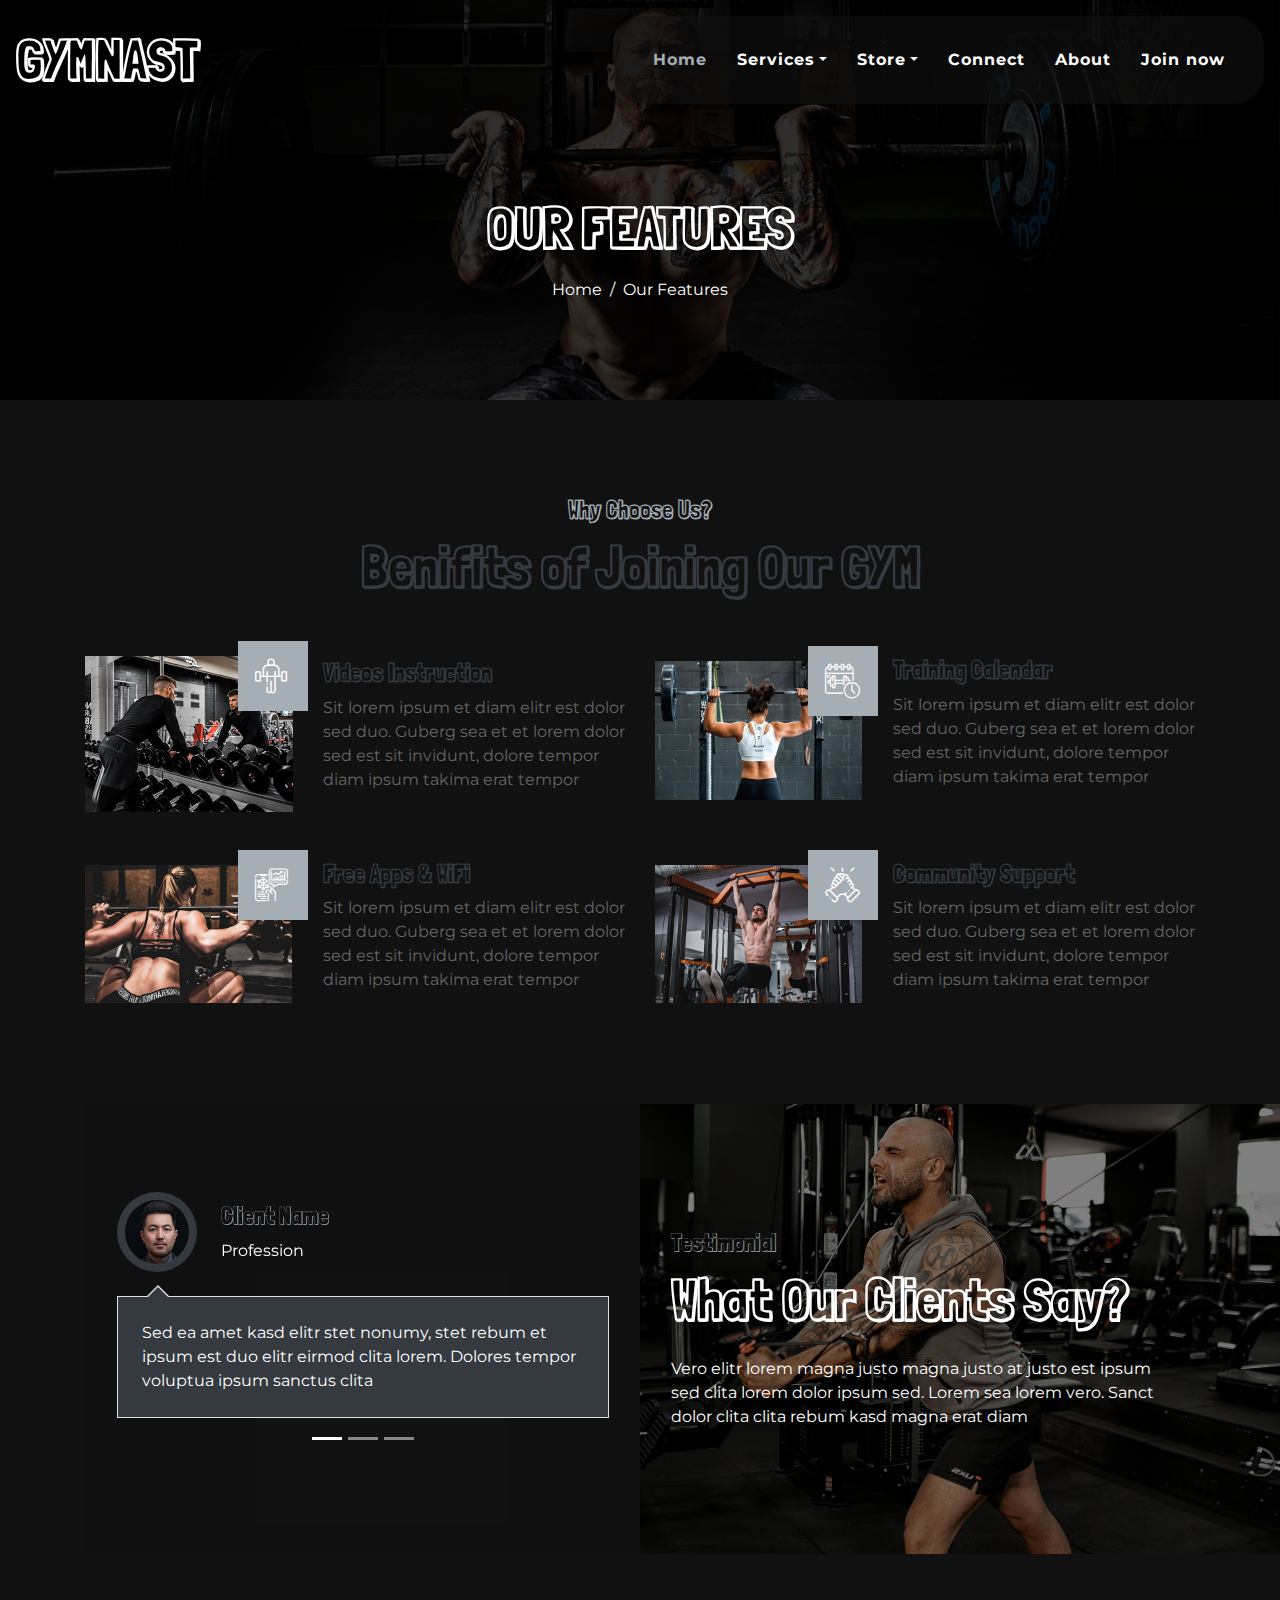
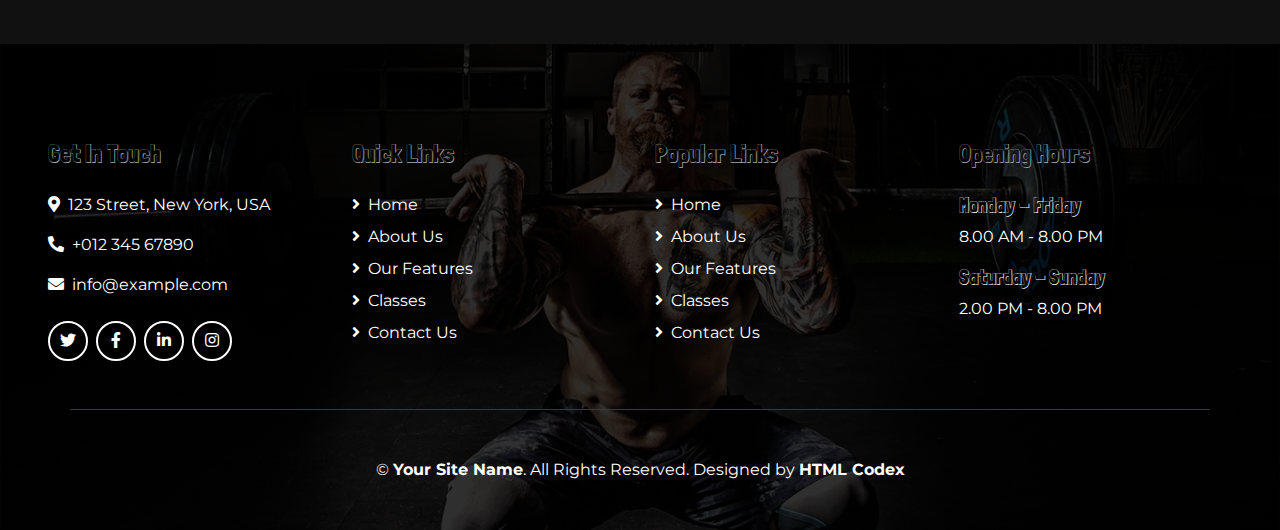
<file: features backup.html>
<!DOCTYPE html>
<html lang="en">

<head>
    <meta charset="utf-8">
    <title>Gymnast - Gym Website Template</title>
    <meta content="width=device-width, initial-scale=1.0" name="viewport">
    <meta content="Free Website Template" name="keywords">
    <meta content="Free Website Template" name="description">

    <!-- Favicon -->
    <link href="img/favicon.ico" rel="icon">

    <!-- Font Awesome -->
    <link href="https://cdnjs.cloudflare.com/ajax/libs/font-awesome/5.10.0/css/all.min.css" rel="stylesheet">

    <!-- Flaticon Font -->
    <link href="lib/flaticon/font/flaticon.css" rel="stylesheet">

    <!-- Customized Bootstrap Stylesheet -->
    <link href="css/style.min.css" rel="stylesheet">
</head>

<body class="bg-white">
    <!-- Navbar Start -->
    <div class="container-fluid p-0 nav-bar">
        <nav class="navbar navbar-expand-lg bg-none navbar-dark py-3">
            <a href="" class="navbar-brand">
                <h1 class="m-0 display-4 font-weight-bold text-uppercase text-white">Gymnast</h1>
            </a>
            <button type="button" class="navbar-toggler" data-toggle="collapse" data-target="#navbarCollapse">
                <span class="navbar-toggler-icon"></span>
            </button>
            <div class="collapse navbar-collapse justify-content-between" id="navbarCollapse">
                <div class="navbar-nav ml-auto p-4 bg-secondary">
                    <a href="index.html" class="nav-item nav-link active">Home</a>
                    <div class="nav-item dropdown">
                        <a href="#" class="nav-link dropdown-toggle" data-toggle="dropdown">Services</a>
                        <div class="dropdown-menu text-capitalize">
                            <a href="coaching.html" class="dropdown-item">Coaching</a>
                            <a href="single.html" class="dropdown-item">Education</a>
                            <a href="single.html" class="dropdown-item">TSN (THE SPORTING NETWORK)</a>
                            <a href="single.html" class="dropdown-item">WOD (WORKOUT OF THE DAY)</a>
                            <a href="single.html" class="dropdown-item">Day-1</a>
                        </div>
                    </div>
                    <div class="nav-item dropdown">
                        <a href="#" class="nav-link dropdown-toggle" data-toggle="dropdown">Store</a>
                        <div class="dropdown-menu text-capitalize">
                            <a href="" class="dropdown-item">COMING SOON</a>
                        </div>
                    </div>
                    <a href="about.html" class="nav-item nav-link">Connect</a>
                    <a href="about.html" class="nav-item nav-link">About</a>
                    <a href="about.html" class="nav-item nav-link">Join now</a>
                </div>
            </div>
        </nav>
    </div>
    <!-- Navbar End -->


    <!-- Page Header Start -->
    <div class="container-fluid page-header mb-5">
        <div class="d-flex flex-column align-items-center justify-content-center pt-0 pt-lg-5" style="min-height: 400px">
            <h4 class="display-4 mb-3 mt-0 mt-lg-5 text-white text-uppercase font-weight-bold">Our Features</h4>
            <div class="d-inline-flex">
                <p class="m-0 text-white"><a class="text-white" href="">Home</a></p>
                <p class="m-0 text-white px-2">/</p>
                <p class="m-0 text-white">Our Features</p>
            </div>
        </div>
    </div>
    <!-- Page Header End -->


    <!-- GYM Feature Start -->
    <div class="container feature pt-5">
        <div class="d-flex flex-column text-center mb-5">
            <h4 class="text-primary font-weight-bold">Why Choose Us?</h4>
            <h4 class="display-4 font-weight-bold">Benifits of Joining Our GYM</h4>
        </div>
        <div class="row">
            <div class="col-md-6 mb-5">
                <div class="row align-items-center">
                    <div class="col-sm-5">
                        <img class="img-fluid mb-3 mb-sm-0" src="img/feature-1.jpg" alt="Image">
                        <i class="flaticon-barbell"></i>
                    </div>
                    <div class="col-sm-7">
                        <h4 class="font-weight-bold">Videos Instruction</h4>
                        <p>Sit lorem ipsum et diam elitr est dolor sed duo. Guberg sea et et lorem dolor sed est sit invidunt, dolore tempor diam ipsum takima  erat tempor</p>
                    </div>
                </div>
            </div>
            <div class="col-md-6 mb-5">
                <div class="row align-items-center">
                    <div class="col-sm-5">
                        <img class="img-fluid mb-3 mb-sm-0" src="img/feature-2.jpg" alt="Image">
                        <i class="flaticon-training"></i>
                    </div>
                    <div class="col-sm-7">
                        <h4 class="font-weight-bold">Training Calendar</h4>
                        <p>Sit lorem ipsum et diam elitr est dolor sed duo. Guberg sea et et lorem dolor sed est sit invidunt, dolore tempor diam ipsum takima  erat tempor</p>
                    </div>
                </div>
            </div>
            <div class="col-md-6 mb-5">
                <div class="row align-items-center">
                    <div class="col-sm-5">
                        <img class="img-fluid mb-3 mb-sm-0" src="img/feature-3.jpg" alt="Image">
                        <i class="flaticon-trends"></i>
                    </div>
                    <div class="col-sm-7">
                        <h4 class="font-weight-bold">Free Apps & WiFi</h4>
                        <p>Sit lorem ipsum et diam elitr est dolor sed duo. Guberg sea et et lorem dolor sed est sit invidunt, dolore tempor diam ipsum takima  erat tempor</p>
                    </div>
                </div>
            </div>
            <div class="col-md-6 mb-5">
                <div class="row align-items-center">
                    <div class="col-sm-5">
                        <img class="img-fluid mb-3 mb-sm-0" src="img/feature-4.jpg" alt="Image">
                        <i class="flaticon-support"></i>
                    </div>
                    <div class="col-sm-7">
                        <h4 class="font-weight-bold">Community Support</h4>
                        <p>Sit lorem ipsum et diam elitr est dolor sed duo. Guberg sea et et lorem dolor sed est sit invidunt, dolore tempor diam ipsum takima  erat tempor</p>
                    </div>
                </div>
            </div>
        </div>
    </div>
    <!-- GYM Feature End -->


    <!-- Testimonial Start -->
    <div class="container-fluid position-relative testimonial mt-5" style="margin-bottom: 90px;">
        <div class="container">
            <div class="row px-3 align-items-center">
                <div class="col-md-6 bg-secondary">
                    <div class="d-flex align-items-center px-3" style="min-height: 450px;">
                        <div id="carouselId" class="carousel slide" data-ride="carousel">
                            <ol class="carousel-indicators">
                                <li data-target="#carouselId" data-slide-to="0" class="active"></li>
                                <li data-target="#carouselId" data-slide-to="1"></li>
                                <li data-target="#carouselId" data-slide-to="2"></li>
                            </ol>
                            <div class="carousel-inner" role="listbox">
                                <div class="carousel-item active">
                                    <div class="d-flex align-items-center mb-4 text-white">
                                        <img width="80" height="80" class="rounded-circle bg-dark p-2" src="img/testimonial-1.jpg"
                                            alt="Image">
                                        <div class="pl-4">
                                            <h4 class="text-primary">Client Name</h4>
                                            <p class="m-0">Profession</p>
                                        </div>
                                    </div>
                                    <div class="testimonial-text position-relative border bg-dark text-white mb-5 p-4">
                                        Sed ea amet kasd elitr stet nonumy, stet rebum et ipsum est duo elitr eirmod clita
                                        lorem. Dolores tempor voluptua ipsum sanctus clita
                                    </div>
                                </div>
                                <div class="carousel-item">
                                    <div class="d-flex align-items-center mb-4 text-white">
                                        <img width="80" height="80" class="rounded-circle bg-dark p-2" src="img/testimonial-2.jpg"
                                            alt="Image">
                                        <div class="pl-4">
                                            <h4 class="text-primary">Client Name</h4>
                                            <p class="m-0">Profession</p>
                                        </div>
                                    </div>
                                    <div class="testimonial-text position-relative border bg-dark text-white mb-5 p-4">
                                        Sed ea amet kasd elitr stet nonumy, stet rebum et ipsum est duo elitr eirmod clita
                                        lorem. Dolores tempor voluptua ipsum sanctus clita
                                    </div>
                                </div>
                                <div class="carousel-item">
                                    <div class="d-flex align-items-center mb-4 text-white">
                                        <img width="80" height="80" class="rounded-circle bg-dark p-2" src="img/testimonial-3.jpg"
                                            alt="Image">
                                        <div class="pl-4">
                                            <h4 class="text-primary">Client Name</h4>
                                            <p class="m-0">Profession</p>
                                        </div>
                                    </div>
                                    <div class="testimonial-text position-relative border bg-dark text-white mb-5 p-4">
                                        Sed ea amet kasd elitr stet nonumy, stet rebum et ipsum est duo elitr eirmod clita
                                        lorem. Dolores tempor voluptua ipsum sanctus clita
                                    </div>
                                </div>
                            </div>
                        </div>
                    </div>
                </div>
                <div class="col-md-6">
                    <div class="pl-md-3 d-none d-md-block">
                        <h4 class="text-primary">Testimonial</h4>
                        <h4 class="display-4 mb-4 text-white font-weight-bold">What Our Clients Say?</h4>
                        <p class="m-0 text-white">Vero elitr lorem magna justo magna justo at justo est ipsum sed clita
                            lorem dolor ipsum sed. Lorem sea lorem vero. Sanct dolor clita clita rebum kasd magna erat diam
                        </p>
                    </div>
                </div>
            </div>
        </div>
    </div>
    <!-- Testimonial End -->


    <!-- Footer Start -->
    <div class="footer container-fluid mt-5 py-5 px-sm-3 px-md-5 text-white">
        <div class="row pt-5">
            <div class="col-lg-3 col-md-6 mb-5">
                <h4 class="text-primary mb-4">Get In Touch</h4>
                <p><i class="fa fa-map-marker-alt mr-2"></i>123 Street, New York, USA</p>
                <p><i class="fa fa-phone-alt mr-2"></i>+012 345 67890</p>
                <p><i class="fa fa-envelope mr-2"></i>info@example.com</p>
                <div class="d-flex justify-content-start mt-4">
                    <a class="btn btn-outline-light rounded-circle text-center mr-2 px-0" style="width: 40px; height: 40px;" href="#"><i class="fab fa-twitter"></i></a>
                    <a class="btn btn-outline-light rounded-circle text-center mr-2 px-0" style="width: 40px; height: 40px;" href="#"><i class="fab fa-facebook-f"></i></a>
                    <a class="btn btn-outline-light rounded-circle text-center mr-2 px-0" style="width: 40px; height: 40px;" href="#"><i class="fab fa-linkedin-in"></i></a>
                    <a class="btn btn-outline-light rounded-circle text-center mr-2 px-0" style="width: 40px; height: 40px;" href="#"><i class="fab fa-instagram"></i></a>
                </div>
            </div>
            <div class="col-lg-3 col-md-6 mb-5">
                <h4 class="text-primary mb-4">Quick Links</h4>
                <div class="d-flex flex-column justify-content-start">
                    <a class="text-white mb-2" href="#"><i class="fa fa-angle-right mr-2"></i>Home</a>
                    <a class="text-white mb-2" href="#"><i class="fa fa-angle-right mr-2"></i>About Us</a>
                    <a class="text-white mb-2" href="#"><i class="fa fa-angle-right mr-2"></i>Our Features</a>
                    <a class="text-white mb-2" href="#"><i class="fa fa-angle-right mr-2"></i>Classes</a>
                    <a class="text-white" href="#"><i class="fa fa-angle-right mr-2"></i>Contact Us</a>
                </div>
            </div>
            <div class="col-lg-3 col-md-6 mb-5">
                <h4 class="text-primary mb-4">Popular Links</h4>
                <div class="d-flex flex-column justify-content-start">
                    <a class="text-white mb-2" href="#"><i class="fa fa-angle-right mr-2"></i>Home</a>
                    <a class="text-white mb-2" href="#"><i class="fa fa-angle-right mr-2"></i>About Us</a>
                    <a class="text-white mb-2" href="#"><i class="fa fa-angle-right mr-2"></i>Our Features</a>
                    <a class="text-white mb-2" href="#"><i class="fa fa-angle-right mr-2"></i>Classes</a>
                    <a class="text-white" href="#"><i class="fa fa-angle-right mr-2"></i>Contact Us</a>
                </div>
            </div>
            <div class="col-lg-3 col-md-6 mb-5">
                <h4 class="text-primary mb-4">Opening Hours</h4>
                <h5 class="text-white">Monday - Friday</h5>
                <p>8.00 AM - 8.00 PM</p>
                <h5 class="text-white">Saturday - Sunday</h5>
                <p>2.00 PM - 8.00 PM</p>
            </div>
        </div>
        <div class="container border-top border-dark pt-5">
            <p class="m-0 text-center text-white">
                &copy; <a class="text-white font-weight-bold" href="#">Your Site Name</a>. All Rights Reserved. Designed by
                <a class="text-white font-weight-bold" href="https://htmlcodex.com">HTML Codex</a>
            </p>
        </div>
    </div>
    <!-- Footer End -->


    <!-- Back to Top -->
    <a href="#" class="btn btn-outline-primary back-to-top"><i class="fa fa-angle-double-up"></i></a>


    <!-- JavaScript Libraries -->
    <script src="https://code.jquery.com/jquery-3.4.1.min.js"></script>
    <script src="https://stackpath.bootstrapcdn.com/bootstrap/4.4.1/js/bootstrap.bundle.min.js"></script>
    <script src="lib/easing/easing.min.js"></script>
    <script src="lib/waypoints/waypoints.min.js"></script>

    <!-- Contact Javascript File -->
    <script src="mail/jqBootstrapValidation.min.js"></script>
    <script src="mail/contact.js"></script>

    <!-- Template Javascript -->
    <script src="js/main.js"></script>
</body>

</html>
</file>
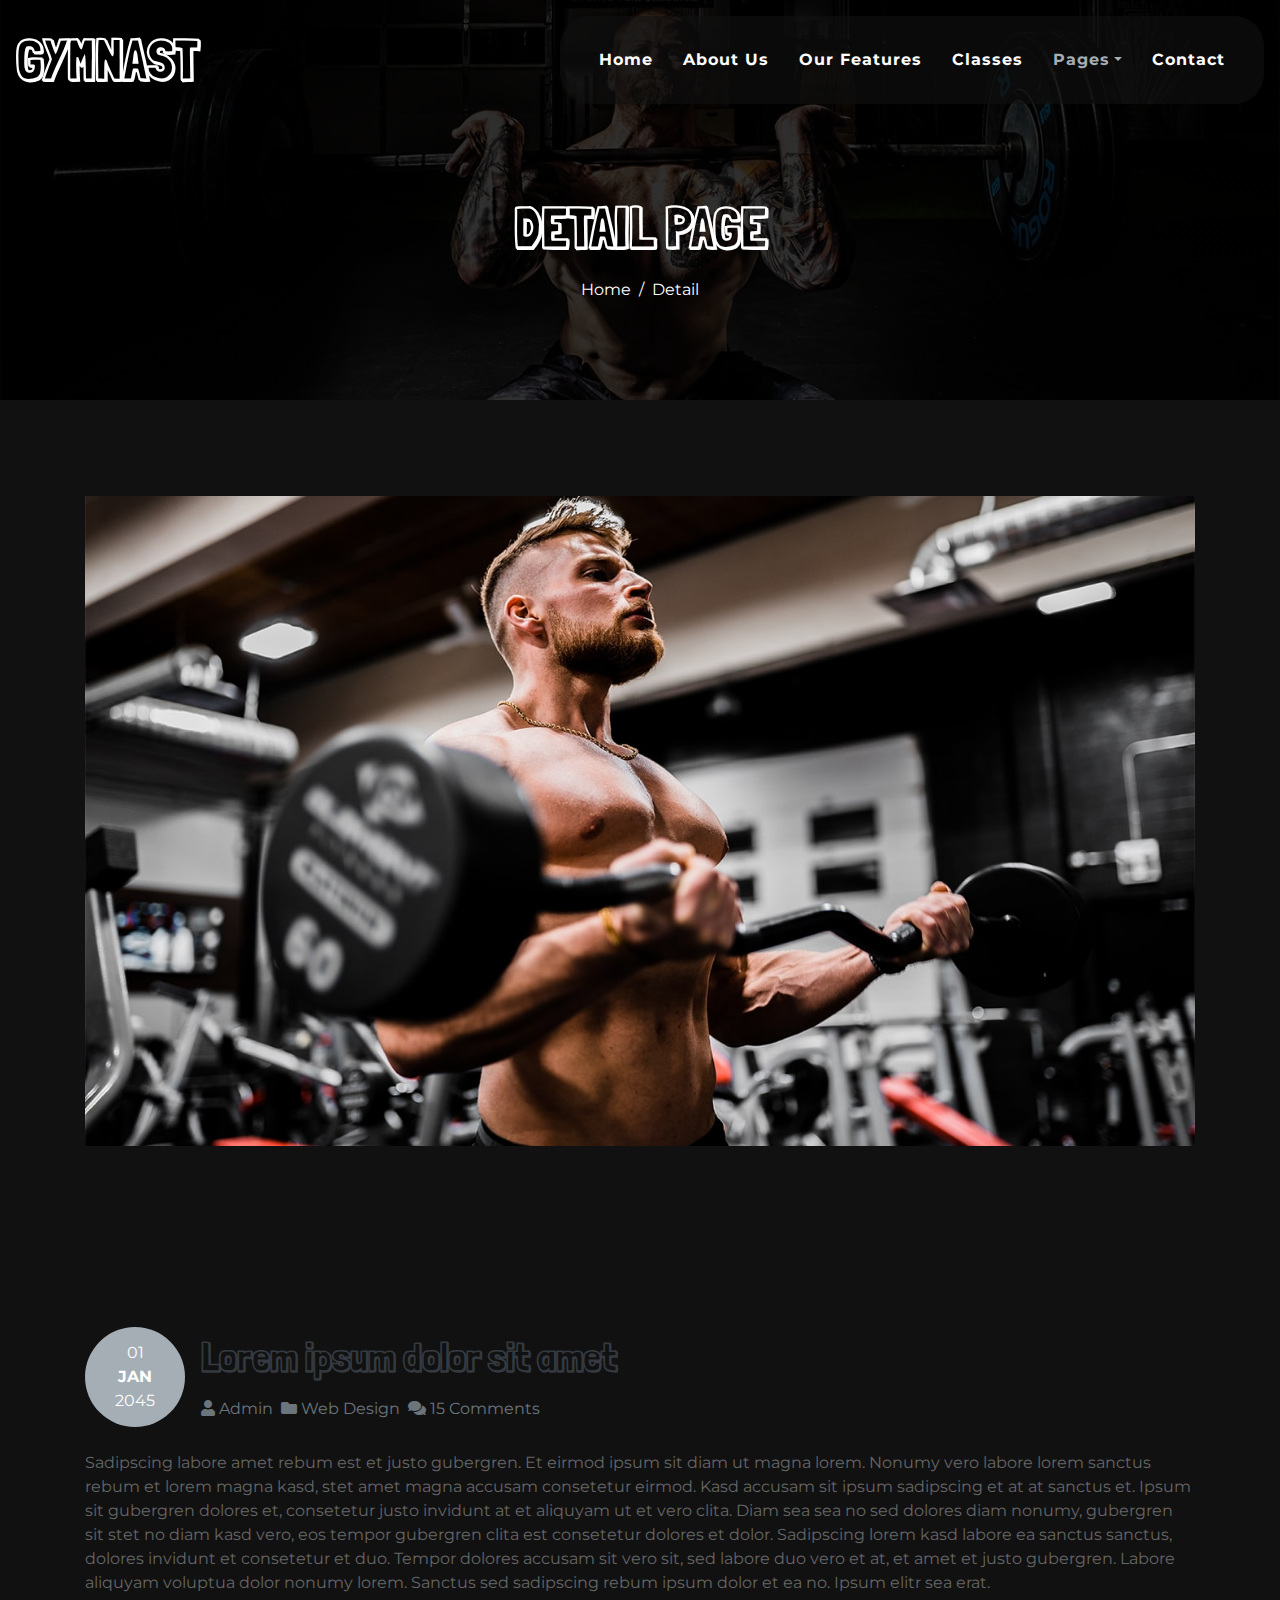
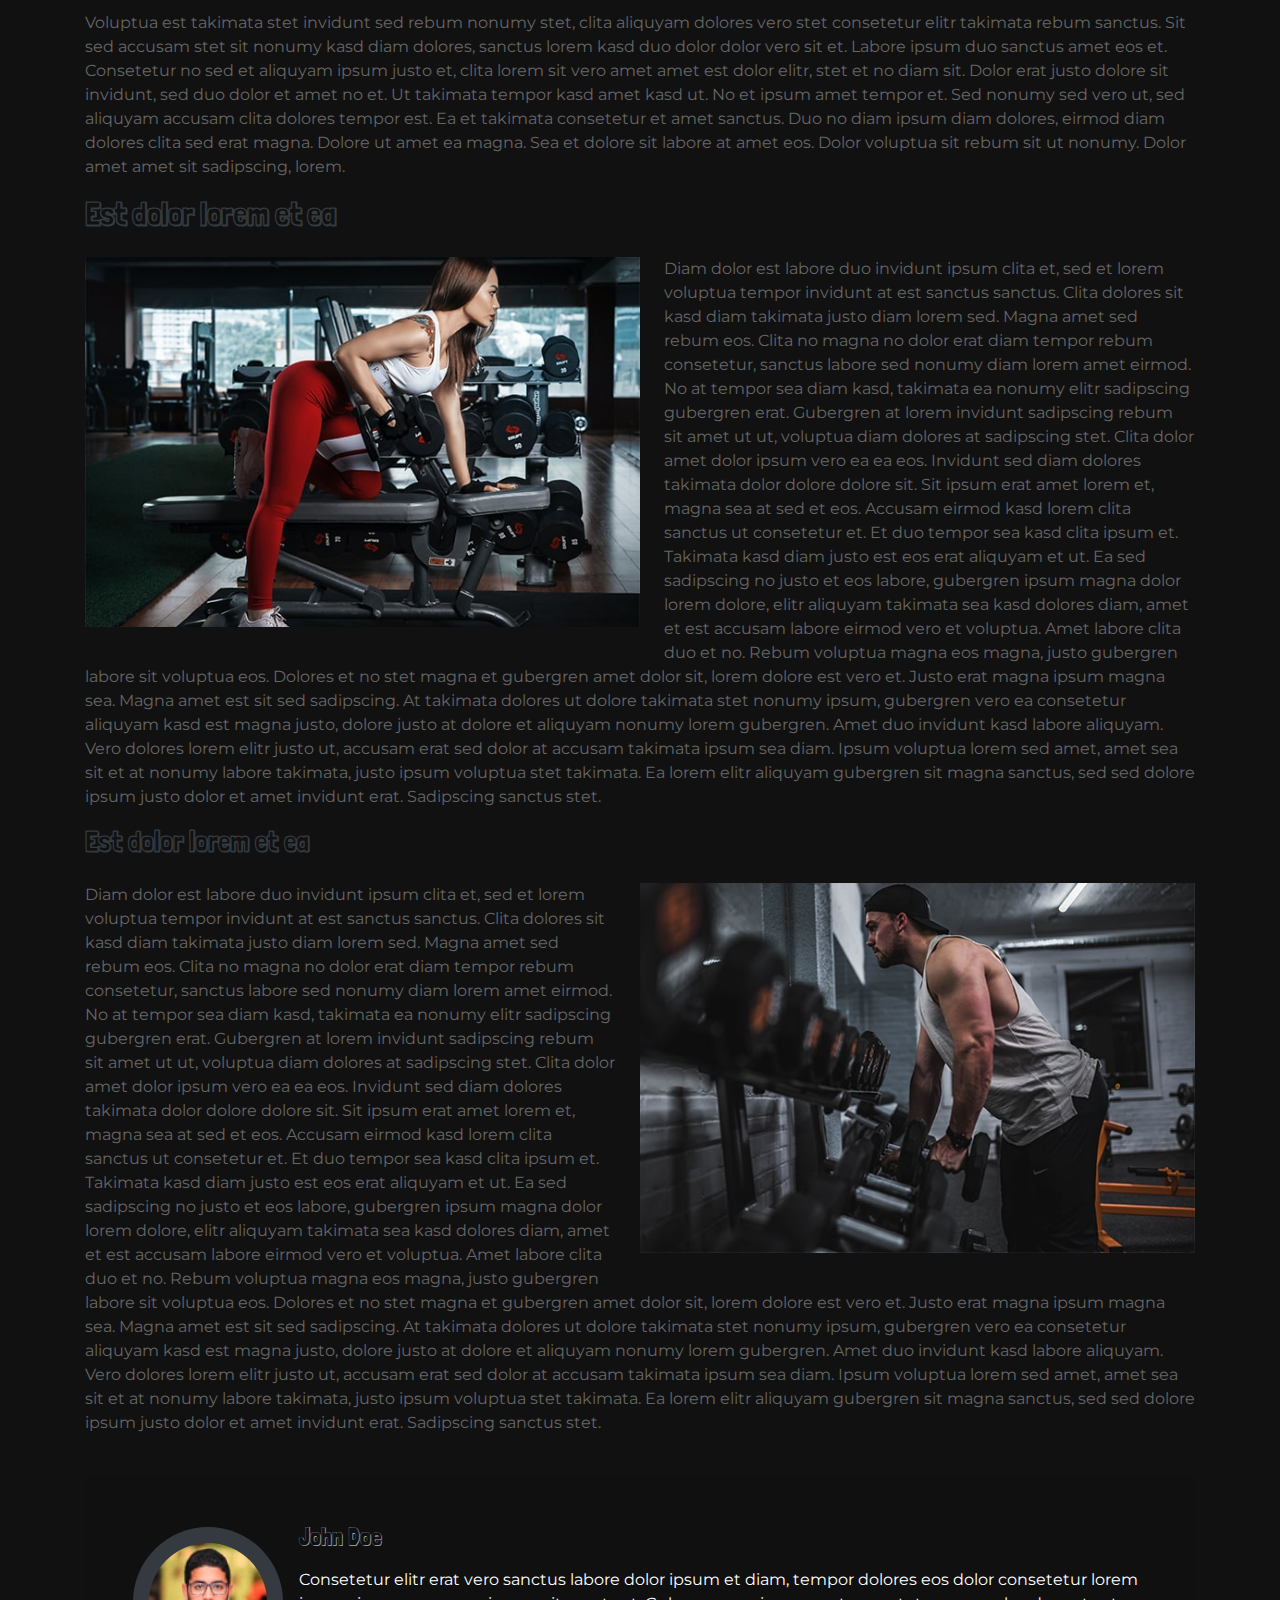
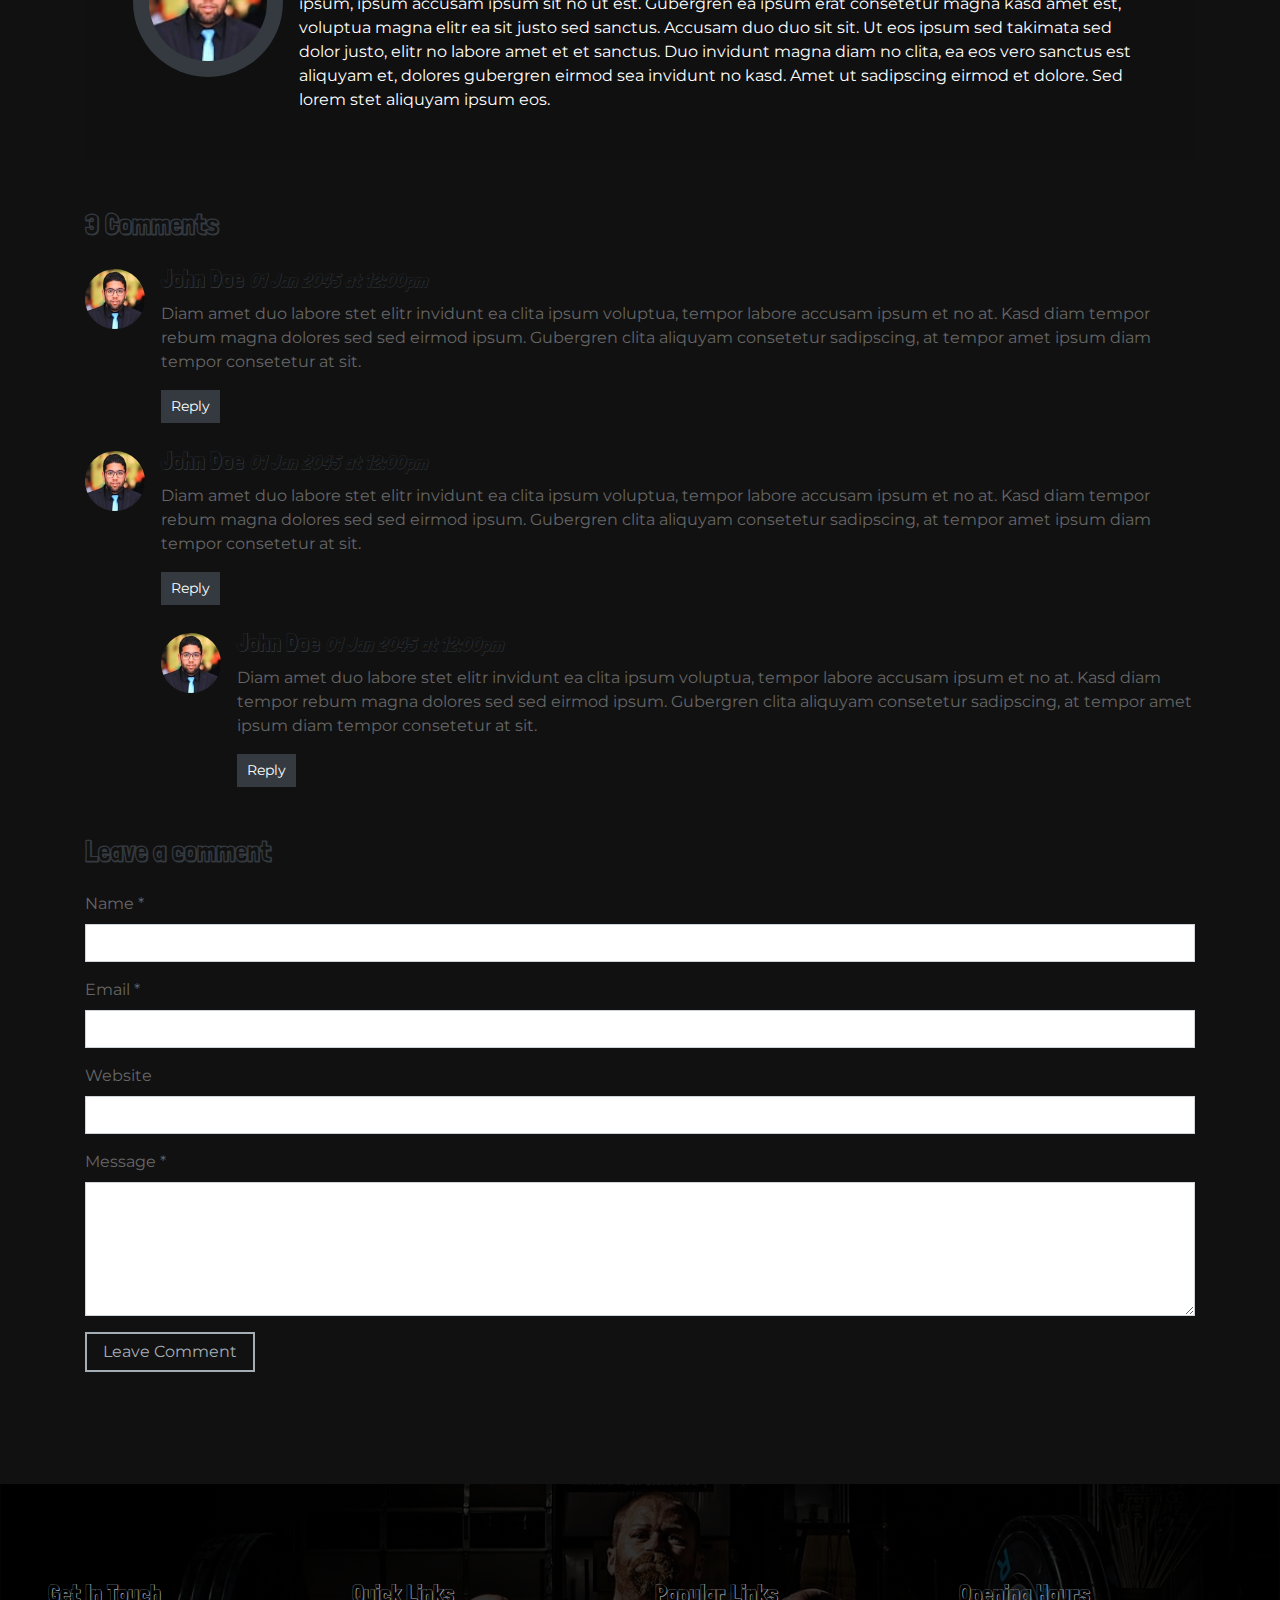
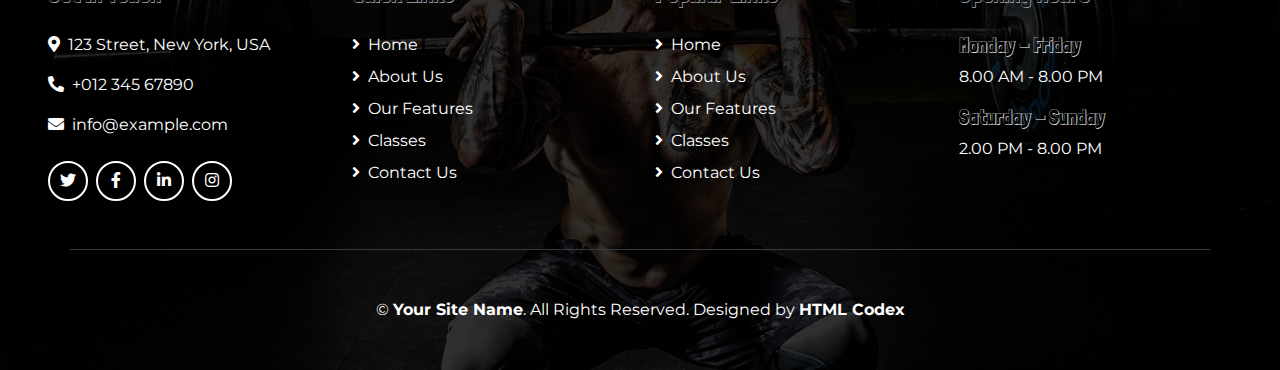
<file: single.html>
<!DOCTYPE html>
<html lang="en">

<head>
    <meta charset="utf-8">
    <title>Gymnast - Gym Website Template</title>
    <meta content="width=device-width, initial-scale=1.0" name="viewport">
    <meta content="Free Website Template" name="keywords">
    <meta content="Free Website Template" name="description">

    <!-- Favicon -->
    <link href="img/favicon.ico" rel="icon">

    <!-- Font Awesome -->
    <link href="https://cdnjs.cloudflare.com/ajax/libs/font-awesome/5.10.0/css/all.min.css" rel="stylesheet">

    <!-- Flaticon Font -->
    <link href="lib/flaticon/font/flaticon.css" rel="stylesheet">

    <!-- Customized Bootstrap Stylesheet -->
    <link href="css/style.min.css" rel="stylesheet">
</head>

<body class="bg-white">
    <!-- Navbar Start -->
    <div class="container-fluid p-0 nav-bar">
        <nav class="navbar navbar-expand-lg bg-none navbar-dark py-3">
            <a href="" class="navbar-brand">
                <h1 class="m-0 display-4 font-weight-bold text-uppercase text-white">Gymnast</h1>
            </a>
            <button type="button" class="navbar-toggler" data-toggle="collapse" data-target="#navbarCollapse">
                <span class="navbar-toggler-icon"></span>
            </button>
            <div class="collapse navbar-collapse justify-content-between" id="navbarCollapse">
                <div class="navbar-nav ml-auto p-4 bg-secondary">
                    <a href="index.html" class="nav-item nav-link">Home</a>
                    <a href="about.html" class="nav-item nav-link">About Us</a>
                    <a href="feature.html" class="nav-item nav-link">Our Features</a>
                    <a href="class.html" class="nav-item nav-link">Classes</a>
                    <div class="nav-item dropdown">
                        <a href="#" class="nav-link dropdown-toggle active" data-toggle="dropdown">Pages</a>
                        <div class="dropdown-menu text-capitalize">
                            <a href="blog.html" class="dropdown-item">Blog Grid</a>
                            <a href="single.html" class="dropdown-item">Blog Detail</a>
                        </div>
                    </div>
                    <a href="contact.html" class="nav-item nav-link">Contact</a>
                </div>
            </div>
        </nav>
    </div>
    <!-- Navbar End -->


    <!-- Page Header Start -->
    <div class="container-fluid page-header mb-5">
        <div class="d-flex flex-column align-items-center justify-content-center pt-0 pt-lg-5" style="min-height: 400px">
            <h4 class="display-4 mb-3 mt-0 mt-lg-5 text-white text-uppercase font-weight-bold">Detail Page</h4>
            <div class="d-inline-flex">
                <p class="m-0 text-white"><a class="text-white" href="">Home</a></p>
                <p class="m-0 text-white px-2">/</p>
                <p class="m-0 text-white">Detail</p>
            </div>
        </div>
    </div>
    <!-- Page Header End -->


    <!-- Blog Detail Start -->
    <div class="container py-5">
        <div class="row">
            <div class="col-12">
                <img class="img-fluid mb-4" src="img/carousel-1.jpg" alt="Image">
                <iframe  width="100%" max-mheight="100%" src="https://www.youtube.com/embed/-qlY8PDCRTI" title="YouTube video player" frameborder="0" allow="accelerometer; autoplay; clipboard-write; encrypted-media; gyroscope; picture-in-picture" allowfullscreen></iframe>
                <div class="d-flex align-items-center mb-4">
                    <div class="d-flex flex-column align-items-center justify-content-center rounded-circle bg-primary text-white" style="width: 100px; height: 100px;">
                        <span>01</span>
                        <strong class="text-uppercase m-0 text-white">Jan</strong>
                        <span>2045</span>
                    </div>
                    <div class="pl-3">
                        <h1 class="font-weight-bold mb-3">Lorem ipsum dolor sit amet</h1>
                        <div class="d-flex">
                            <span class="mr-2 text-muted"><i class="fa fa-user"></i> Admin</span>
                            <span class="mr-2 text-muted"><i class="fa fa-folder"></i> Web Design</span>
                            <span class="mr-2 text-muted"><i class="fa fa-comments"></i> 15 Comments</span>
                        </div>
                    </div>
                </div>
                <p>Sadipscing labore amet rebum est et justo gubergren. Et eirmod ipsum sit diam ut magna lorem. Nonumy vero labore lorem sanctus rebum et lorem magna kasd, stet amet magna accusam consetetur eirmod. Kasd accusam sit ipsum sadipscing et at at sanctus et. Ipsum sit gubergren dolores et, consetetur justo invidunt at et aliquyam ut et vero clita. Diam sea sea no sed dolores diam nonumy, gubergren sit stet no diam kasd vero, eos tempor gubergren clita est consetetur dolores et dolor. Sadipscing lorem kasd labore ea sanctus sanctus, dolores invidunt et consetetur et duo. Tempor dolores accusam sit vero sit, sed labore duo vero et at, et amet et justo gubergren. Labore aliquyam voluptua dolor nonumy lorem. Sanctus sed sadipscing rebum ipsum dolor et ea no. Ipsum elitr sea erat.</p>
                <p>Voluptua est takimata stet invidunt sed rebum nonumy stet, clita aliquyam dolores vero stet consetetur elitr takimata rebum sanctus. Sit sed accusam stet sit nonumy kasd diam dolores, sanctus lorem kasd duo dolor dolor vero sit et. Labore ipsum duo sanctus amet eos et. Consetetur no sed et aliquyam ipsum justo et, clita lorem sit vero amet amet est dolor elitr, stet et no diam sit. Dolor erat justo dolore sit invidunt, sed duo dolor et amet no et. Ut takimata tempor kasd amet kasd ut. No et ipsum amet tempor et. Sed nonumy sed vero ut, sed aliquyam accusam clita dolores tempor est. Ea et takimata consetetur et amet sanctus. Duo no diam ipsum diam dolores, eirmod diam dolores clita sed erat magna. Dolore ut amet ea magna. Sea et dolore sit labore at amet eos. Dolor voluptua sit rebum sit ut nonumy. Dolor amet amet sit sadipscing, lorem.</p>
                <h2 class="mb-4 font-weight-bold">Est dolor lorem et ea</h2>
                <img class="w-50 float-left mr-4 mb-3" src="img/blog-1.jpg" alt="Image">
                <p>Diam dolor est labore duo invidunt ipsum clita et, sed et lorem voluptua tempor invidunt at est sanctus sanctus. Clita dolores sit kasd diam takimata justo diam lorem sed. Magna amet sed rebum eos. Clita no magna no dolor erat diam tempor rebum consetetur, sanctus labore sed nonumy diam lorem amet eirmod. No at tempor sea diam kasd, takimata ea nonumy elitr sadipscing gubergren erat. Gubergren at lorem invidunt sadipscing rebum sit amet ut ut, voluptua diam dolores at sadipscing stet. Clita dolor amet dolor ipsum vero ea ea eos. Invidunt sed diam dolores takimata dolor dolore dolore sit. Sit ipsum erat amet lorem et, magna sea at sed et eos. Accusam eirmod kasd lorem clita sanctus ut consetetur et. Et duo tempor sea kasd clita ipsum et. Takimata kasd diam justo est eos erat aliquyam et ut. Ea sed sadipscing no justo et eos labore, gubergren ipsum magna dolor lorem dolore, elitr aliquyam takimata sea kasd dolores diam, amet et est accusam labore eirmod vero et voluptua. Amet labore clita duo et no. Rebum voluptua magna eos magna, justo gubergren labore sit voluptua eos. Dolores et no stet magna et gubergren amet dolor sit, lorem dolore est vero et. Justo erat magna ipsum magna sea. Magna amet est sit sed sadipscing. At takimata dolores ut dolore takimata stet nonumy ipsum, gubergren vero ea consetetur aliquyam kasd est magna justo, dolore justo at dolore et aliquyam nonumy lorem gubergren. Amet duo invidunt kasd labore aliquyam. Vero dolores lorem elitr justo ut, accusam erat sed dolor at accusam takimata ipsum sea diam. Ipsum voluptua lorem sed amet, amet sea sit et at nonumy labore takimata, justo ipsum voluptua stet takimata. Ea lorem elitr aliquyam gubergren sit magna sanctus, sed sed dolore ipsum justo dolor et amet invidunt erat. Sadipscing sanctus stet.</p>
                <h3 class="mb-4 font-weight-bold">Est dolor lorem et ea</h3>
                <img class="w-50 float-right ml-4 mb-3" src="img/blog-2.jpg" alt="Image">
                <p>Diam dolor est labore duo invidunt ipsum clita et, sed et lorem voluptua tempor invidunt at est sanctus sanctus. Clita dolores sit kasd diam takimata justo diam lorem sed. Magna amet sed rebum eos. Clita no magna no dolor erat diam tempor rebum consetetur, sanctus labore sed nonumy diam lorem amet eirmod. No at tempor sea diam kasd, takimata ea nonumy elitr sadipscing gubergren erat. Gubergren at lorem invidunt sadipscing rebum sit amet ut ut, voluptua diam dolores at sadipscing stet. Clita dolor amet dolor ipsum vero ea ea eos. Invidunt sed diam dolores takimata dolor dolore dolore sit. Sit ipsum erat amet lorem et, magna sea at sed et eos. Accusam eirmod kasd lorem clita sanctus ut consetetur et. Et duo tempor sea kasd clita ipsum et. Takimata kasd diam justo est eos erat aliquyam et ut. Ea sed sadipscing no justo et eos labore, gubergren ipsum magna dolor lorem dolore, elitr aliquyam takimata sea kasd dolores diam, amet et est accusam labore eirmod vero et voluptua. Amet labore clita duo et no. Rebum voluptua magna eos magna, justo gubergren labore sit voluptua eos. Dolores et no stet magna et gubergren amet dolor sit, lorem dolore est vero et. Justo erat magna ipsum magna sea. Magna amet est sit sed sadipscing. At takimata dolores ut dolore takimata stet nonumy ipsum, gubergren vero ea consetetur aliquyam kasd est magna justo, dolore justo at dolore et aliquyam nonumy lorem gubergren. Amet duo invidunt kasd labore aliquyam. Vero dolores lorem elitr justo ut, accusam erat sed dolor at accusam takimata ipsum sea diam. Ipsum voluptua lorem sed amet, amet sea sit et at nonumy labore takimata, justo ipsum voluptua stet takimata. Ea lorem elitr aliquyam gubergren sit magna sanctus, sed sed dolore ipsum justo dolor et amet invidunt erat. Sadipscing sanctus stet.</p>
            </div>
            <div class="col-12 pt-4">
                <div class="media bg-secondary text-white mb-4 p-5">
                    <img src="img/user.jpg" alt="Image" class="mr-3 mt-1 rounded-circle p-3 bg-dark" style="width:150px;">
                    <div class="media-body">
                        <h4 class="text-primary mb-3">John Doe</h4>
                        <p class="m-0">Consetetur elitr erat vero sanctus labore dolor ipsum et diam, tempor dolores eos dolor consetetur lorem ipsum, ipsum accusam ipsum sit no ut est. Gubergren ea ipsum erat consetetur magna kasd amet est, voluptua magna elitr ea sit justo sed sanctus. Accusam duo duo sit sit. Ut eos ipsum sed takimata sed dolor justo, elitr no labore amet et et sanctus. Duo invidunt magna diam no clita, ea eos vero sanctus est aliquyam et, dolores gubergren eirmod sea invidunt no kasd. Amet ut sadipscing eirmod et dolore. Sed lorem stet aliquyam ipsum eos.</p>
                    </div>
                </div>
            </div>
            <div class="col-12 py-4">
                <h3 class="mb-4 font-weight-bold">3 Comments</h3>
                <div class="media mb-4">
                    <img src="img/user.jpg" alt="Image" class="mr-3 mt-1 rounded-circle" style="width:60px;">
                    <div class="media-body">
                        <h4>John Doe <small><i>01 Jan 2045 at 12:00pm</i></small></h4>
                        <p>Diam amet duo labore stet elitr invidunt ea clita ipsum voluptua, tempor labore accusam ipsum et no at. Kasd diam tempor rebum magna dolores sed sed eirmod ipsum. Gubergren clita aliquyam consetetur sadipscing, at tempor amet ipsum diam tempor consetetur at sit.</p>
                        <button class="btn btn-sm btn-dark">Reply</button>
                    </div>
                </div>
                <div class="media mb-4">
                    <img src="img/user.jpg" alt="Image" class="mr-3 mt-1 rounded-circle"
                        style="width:60px;">
                    <div class="media-body">
                        <h4>John Doe <small><i>01 Jan 2045 at 12:00pm</i></small></h4>
                        <p>Diam amet duo labore stet elitr invidunt ea clita ipsum voluptua, tempor labore accusam ipsum et no at. Kasd diam tempor rebum magna dolores sed sed eirmod ipsum. Gubergren clita aliquyam consetetur sadipscing, at tempor amet ipsum diam tempor consetetur at sit.</p>
                        <button class="btn btn-sm btn-dark">Reply</button>
                        <div class="media mt-4">
                            <img src="img/user.jpg" alt="Image" class="mr-3 mt-1 rounded-circle"
                                style="width:60px;">
                            <div class="media-body">
                                <h4>John Doe <small><i>01 Jan 2045 at 12:00pm</i></small></h4>
                                <p>Diam amet duo labore stet elitr invidunt ea clita ipsum voluptua, tempor labore accusam ipsum et no at. Kasd diam tempor rebum magna dolores sed sed eirmod ipsum. Gubergren clita aliquyam consetetur sadipscing, at tempor amet ipsum diam tempor consetetur at sit.</p>
                                <button class="btn btn-sm btn-dark">Reply</button>
                            </div>
                        </div>
                    </div>
                </div>
            </div>
            <div class="col-12">
                <h3 class="mb-4 font-weight-bold">Leave a comment</h3>
                <form>
                    <div class="form-group">
                        <label for="name">Name *</label>
                        <input type="text" class="form-control" id="name">
                    </div>
                    <div class="form-group">
                        <label for="email">Email *</label>
                        <input type="email" class="form-control" id="email">
                    </div>
                    <div class="form-group">
                        <label for="website">Website</label>
                        <input type="url" class="form-control" id="website">
                    </div>

                    <div class="form-group">
                        <label for="message">Message *</label>
                        <textarea id="message" cols="30" rows="5" class="form-control"></textarea>
                    </div>
                    <div class="form-group">
                        <input type="submit" value="Leave Comment" class="btn btn-outline-primary px-3">
                    </div>
                </form>
            </div>
        </div>
    </div>
    <!-- Blog Detail End -->


    <!-- Footer Start -->
    <div class="footer container-fluid mt-5 py-5 px-sm-3 px-md-5 text-white">
        <div class="row pt-5">
            <div class="col-lg-3 col-md-6 mb-5">
                <h4 class="text-primary mb-4">Get In Touch</h4>
                <p><i class="fa fa-map-marker-alt mr-2"></i>123 Street, New York, USA</p>
                <p><i class="fa fa-phone-alt mr-2"></i>+012 345 67890</p>
                <p><i class="fa fa-envelope mr-2"></i>info@example.com</p>
                <div class="d-flex justify-content-start mt-4">
                    <a class="btn btn-outline-light rounded-circle text-center mr-2 px-0" style="width: 40px; height: 40px;" href="#"><i class="fab fa-twitter"></i></a>
                    <a class="btn btn-outline-light rounded-circle text-center mr-2 px-0" style="width: 40px; height: 40px;" href="#"><i class="fab fa-facebook-f"></i></a>
                    <a class="btn btn-outline-light rounded-circle text-center mr-2 px-0" style="width: 40px; height: 40px;" href="#"><i class="fab fa-linkedin-in"></i></a>
                    <a class="btn btn-outline-light rounded-circle text-center mr-2 px-0" style="width: 40px; height: 40px;" href="#"><i class="fab fa-instagram"></i></a>
                </div>
            </div>
            <div class="col-lg-3 col-md-6 mb-5">
                <h4 class="text-primary mb-4">Quick Links</h4>
                <div class="d-flex flex-column justify-content-start">
                    <a class="text-white mb-2" href="#"><i class="fa fa-angle-right mr-2"></i>Home</a>
                    <a class="text-white mb-2" href="#"><i class="fa fa-angle-right mr-2"></i>About Us</a>
                    <a class="text-white mb-2" href="#"><i class="fa fa-angle-right mr-2"></i>Our Features</a>
                    <a class="text-white mb-2" href="#"><i class="fa fa-angle-right mr-2"></i>Classes</a>
                    <a class="text-white" href="#"><i class="fa fa-angle-right mr-2"></i>Contact Us</a>
                </div>
            </div>
            <div class="col-lg-3 col-md-6 mb-5">
                <h4 class="text-primary mb-4">Popular Links</h4>
                <div class="d-flex flex-column justify-content-start">
                    <a class="text-white mb-2" href="#"><i class="fa fa-angle-right mr-2"></i>Home</a>
                    <a class="text-white mb-2" href="#"><i class="fa fa-angle-right mr-2"></i>About Us</a>
                    <a class="text-white mb-2" href="#"><i class="fa fa-angle-right mr-2"></i>Our Features</a>
                    <a class="text-white mb-2" href="#"><i class="fa fa-angle-right mr-2"></i>Classes</a>
                    <a class="text-white" href="#"><i class="fa fa-angle-right mr-2"></i>Contact Us</a>
                </div>
            </div>
            <div class="col-lg-3 col-md-6 mb-5">
                <h4 class="text-primary mb-4">Opening Hours</h4>
                <h5 class="text-white">Monday - Friday</h5>
                <p>8.00 AM - 8.00 PM</p>
                <h5 class="text-white">Saturday - Sunday</h5>
                <p>2.00 PM - 8.00 PM</p>
            </div>
        </div>
        <div class="container border-top border-dark pt-5">
            <p class="m-0 text-center text-white">
                &copy; <a class="text-white font-weight-bold" href="#">Your Site Name</a>. All Rights Reserved. Designed by
                <a class="text-white font-weight-bold" href="https://htmlcodex.com">HTML Codex</a>
            </p>
        </div>
    </div>
    <!-- Footer End -->


    <!-- Back to Top -->
    <a href="#" class="btn btn-outline-primary back-to-top"><i class="fa fa-angle-double-up"></i></a>


    <!-- JavaScript Libraries -->
    <script src="https://code.jquery.com/jquery-3.4.1.min.js"></script>
    <script src="https://stackpath.bootstrapcdn.com/bootstrap/4.4.1/js/bootstrap.bundle.min.js"></script>
    <script src="lib/easing/easing.min.js"></script>
    <script src="lib/waypoints/waypoints.min.js"></script>

    <!-- Contact Javascript File -->
    <script src="mail/jqBootstrapValidation.min.js"></script>
    <script src="mail/contact.js"></script>

    <!-- Template Javascript -->
    <script src="js/main.js"></script>
</body>

</html>
</file>
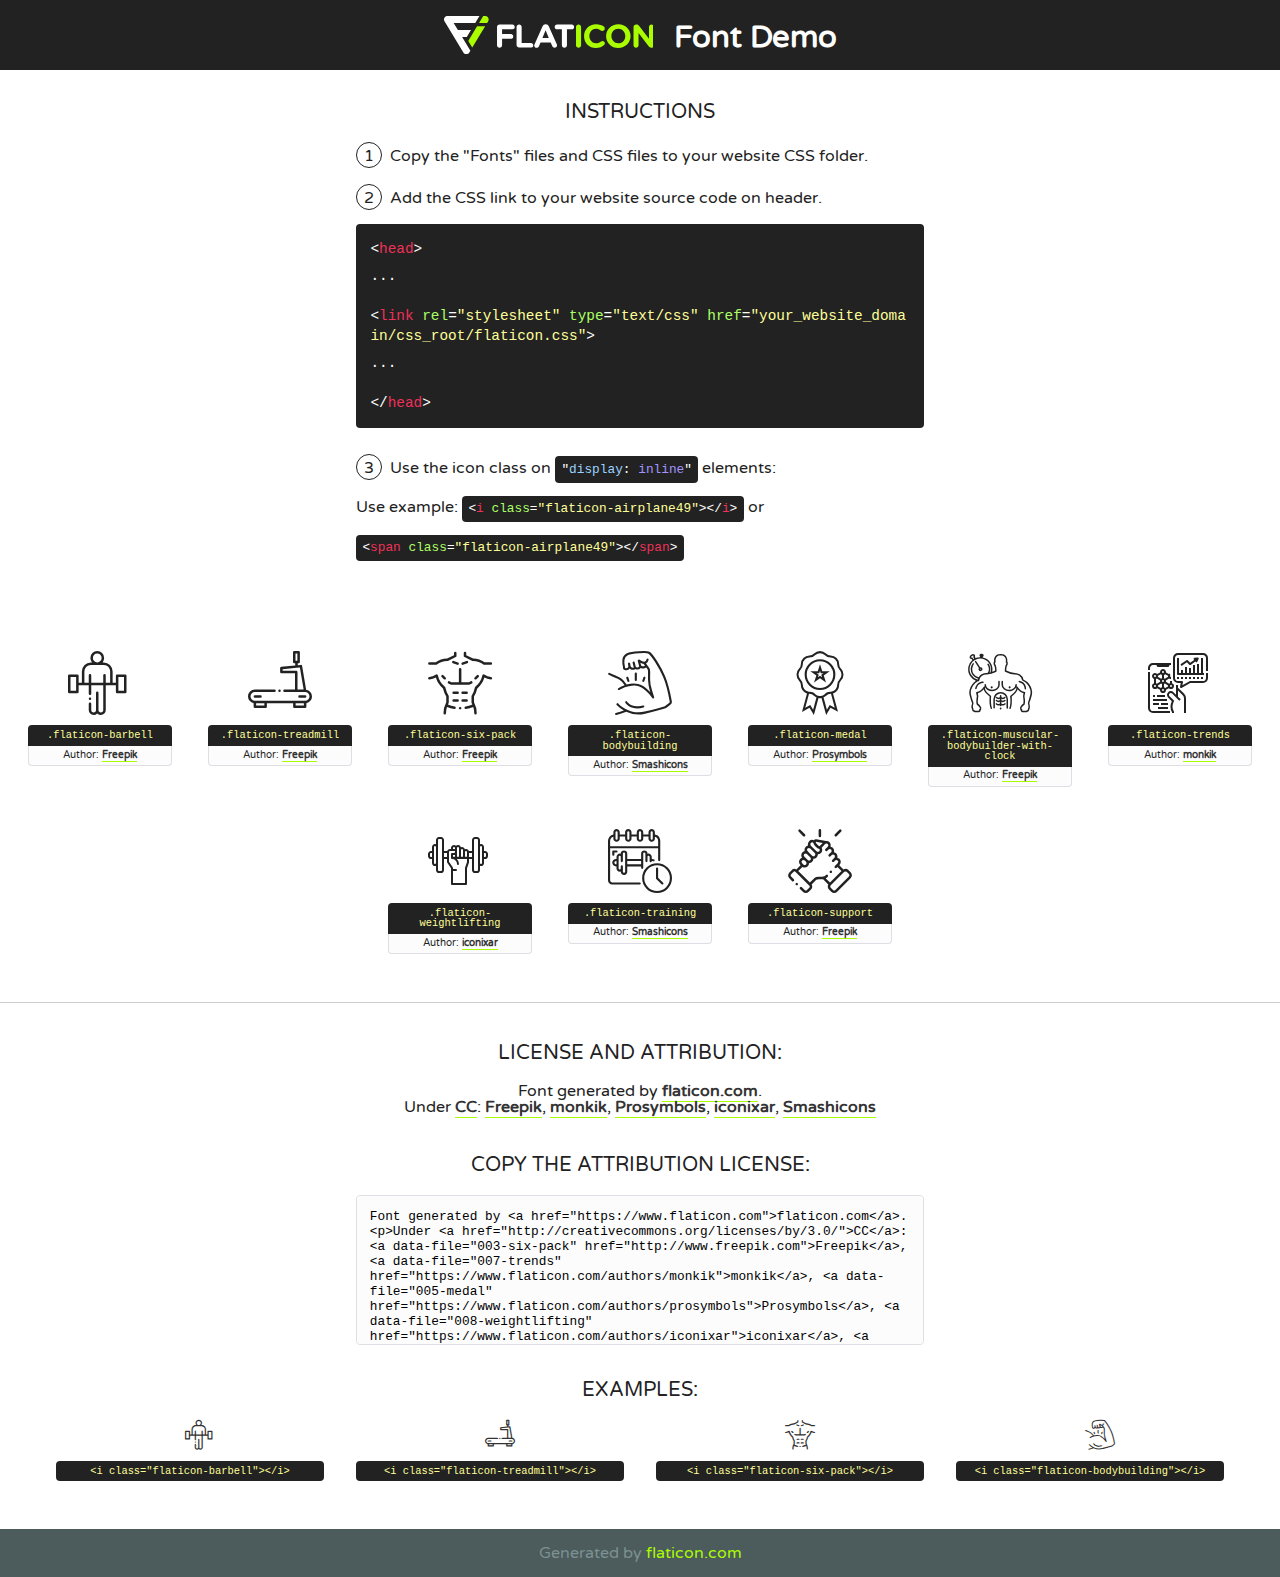
<file: lib/flaticon/font/flaticon.html>
<!DOCTYPE html>
<!--
  Flaticon icon font: Flaticon
  Creation date: 26/10/2020 11:08
-->
<html>
<!DOCTYPE html>
<html>

<head>
    <title>Flaticon WebFont</title>
    <link href="http://fonts.googleapis.com/css?family=Varela+Round" rel="stylesheet" type="text/css" />
    <link rel="stylesheet" type="text/css" href="flaticon.css">
    <meta charset="UTF-8">
    <style>
    html, body, div, span, applet, object, iframe,
    h1, h2, h3, h4, h5, h6, p, blockquote, pre,
    a, abbr, acronym, address, big, cite, code,
    del, dfn, em, img, ins, kbd, q, s, samp,
    small, strike, strong, sub, sup, tt, var,
    b, u, i, center,
    dl, dt, dd, ol, ul, li,
    fieldset, form, label, legend,
    table, caption, tbody, tfoot, thead, tr, th, td,
    article, aside, canvas, details, embed, 
    figure, figcaption, footer, header, hgroup, 
    menu, nav, output, ruby, section, summary,
    time, mark, audio, video {
        margin: 0;
        padding: 0;
        border: 0;
        font-size: 100%;
        font: inherit;
        vertical-align: baseline;
    }
    /* HTML5 display-role reset for older browsers */
    article, aside, details, figcaption, figure, 
    footer, header, hgroup, menu, nav, section {
        display: block;
    }
    body {
        line-height: 1;
    }
    ol, ul {
        list-style: none;
    }
    blockquote, q {
        quotes: none;
    }
    blockquote:before, blockquote:after,
    q:before, q:after {
        content: '';
        content: none;
    }
    table {
        border-collapse: collapse;
        border-spacing: 0;
    }
    body {
        font-family: 'Varela Round', Helvetica, Arial, sans-serif;
        font-size: 16px;
        color: #222;
    }
    a {
        color: #333;
        border-bottom: 1px solid #a9fd00;
        font-weight: bold;
        text-decoration: none;
    }
    * {
        -moz-box-sizing: border-box;
        -webkit-box-sizing: border-box;
        box-sizing: border-box;
        margin: 0;
        padding: 0;
    }
    [class^="flaticon-"]:before, [class*=" flaticon-"]:before, [class^="flaticon-"]:after, [class*=" flaticon-"]:after {
        font-family: Flaticon;
        font-size: 30px;
        font-style: normal;
        margin-left: 20px;
        color: #333;
    }
    .wrapper {
        max-width: 600px;
        margin: auto;
        padding: 0 1em;
    }
    .title {
        font-size: 1.25em;
        text-align: center;
        margin-bottom: 1em;
        text-transform: uppercase;
    }
    header {
        text-align: center;
        background-color: #222;
        color: #fff;
        padding: 1em;
    }
    header .logo {
        width: 210px;
        height: 38px;
        display: inline-block;
        vertical-align: middle;
        margin-right: 1em;
        border: none;
    }
    header strong {
        font-size: 1.95em;
        font-weight: bold;
        vertical-align: middle;
        margin-top: 5px;
        display: inline-block;
    }
    .demo {
        margin: 2em auto;
        line-height: 1.25em;
    }
    .demo ul li {
        margin-bottom: 1em;
    }
    .demo ul li .num {
        color: #222;
        border-radius: 20px;
        display: inline-block;
        width: 26px;
        padding: 3px;
        height: 26px;
        text-align: center;
        margin-right: 0.5em;
        border: 1px solid #222;
    }
    .demo ul li code {
        background-color: #222;
        border-radius: 4px;
        padding: 0.25em 0.5em;
        display: inline-block;
        color: #fff;
        font-family: Consolas,Monaco,Lucida Console,Liberation Mono,DejaVu Sans Mono,Bitstream Vera Sans Mono,Courier New, monospace;
        font-weight: lighter;
        margin-top: 1em;
        font-size: 0.8em;
        word-break: break-all;
    }
    .demo ul li code.big {
        padding: 1em;
        font-size: 0.9em;
    }
    .demo ul li code .red {
        color: #EF3159;
    }
    .demo ul li code .green {
        color: #ACFF65;
    }
    .demo ul li code .yellow {
        color: #FFFF99;
    }
    .demo ul li code .blue {
        color: #99D3FF;
    }
    .demo ul li code .purple {
        color: #A295FF;
    }
    .demo ul li code .dots {
        margin-top: 0.5em;
        display: block;
    }
    #glyphs {
        border-bottom: 1px solid #ccc;
        padding: 2em 0;
        text-align: center;
    }
    .glyph {
        display: inline-block;
        width: 9em;
        margin: 1em;
        text-align: center;
        vertical-align: top;
        background: #FFF;
    }
    .glyph .glyph-icon {
        padding: 10px;
        display: block;
        font-family:"Flaticon";
        font-size: 64px;
        line-height: 1;
    }
    .glyph .glyph-icon:before {
        font-size: 64px;
        color: #222;
        margin-left: 0;
    }
    .class-name {
        font-size: 0.65em;
        background-color: #222;
        color: #fff;
        border-radius: 4px 4px 0 0;
        padding: 0.5em;
        color: #FFFF99;
        font-family: Consolas,Monaco,Lucida Console,Liberation Mono,DejaVu Sans Mono,Bitstream Vera Sans Mono,Courier New, monospace;
    }
    .author-name {
        font-size: 0.6em;
        background-color: #fcfcfd;
        border: 1px solid #DEDEE4;
        border-top: 0;
        border-radius: 0 0 4px 4px;
        padding: 0.5em;
    }
    .class-name:last-child {
        font-size: 10px;
        color:#888;
    }
    .class-name:last-child a {
        font-size: 10px;
        color:#555;
    }
    .class-name:last-child a:hover {
        color:#a9fd00;
    }
    .glyph > input {
        display: block;
        width: 100px;
        margin: 5px auto;
        text-align: center;
        font-size: 12px;
        cursor: text;
    }
    .glyph > input.icon-input {
        font-family:"Flaticon";
        font-size: 16px;
        margin-bottom: 10px;
    }
    .attribution .title {
        margin-top: 2em;
    }
    .attribution textarea {
        background-color: #fcfcfd;
        padding: 1em;
        border: none;
        box-shadow: none;
        border: 1px solid #DEDEE4;
        border-radius: 4px;
        resize: none;
        width: 100%;
        height: 150px;
        font-size: 0.8em;
        font-family: Consolas,Monaco,Lucida Console,Liberation Mono,DejaVu Sans Mono,Bitstream Vera Sans Mono,Courier New, monospace;
        -webkit-appearance: none;
    }
    .iconsuse {
        margin: 2em auto;
        text-align: center;
        max-width: 1200px;
    }
    .iconsuse:after {
        content: '';
        display: table;
        clear: both;
    }
    .iconsuse .image {
        float: left;
        width: 25%;
        padding: 0 1em;
    }
    .iconsuse .image p {
        margin-bottom: 1em;
    }
    .iconsuse .image span {
        display: block;
        font-size: 0.65em;
        background-color: #222;
        color: #fff;
        border-radius: 4px;
        padding: 0.5em;
        color: #FFFF99;
        margin-top: 1em;
        font-family: Consolas,Monaco,Lucida Console,Liberation Mono,DejaVu Sans Mono,Bitstream Vera Sans Mono,Courier New, monospace;
    }
    #footer {
        text-align: center;
        background-color: #4C5B5C;
        color: #7c9192;
        padding: 1em;
    }
    #footer a {
        border: none;
        color: #a9fd00;
        font-weight: normal;
    }
    @media (max-width: 960px) {
        .iconsuse .image {
            width: 50%;
        }
    }
    @media (max-width: 560px) {
        .iconsuse .image {
            width: 100%;
        }
    }
    </style>
</head>

<body class="characters-off">

    <header>
        <a href="https://www.flaticon.com" target="_blank" class="logo">
            <svg version="1.1" xmlns="http://www.w3.org/2000/svg" xmlns:xlink="http://www.w3.org/1999/xlink" xmlns:a="http://ns.adobe.com/AdobeSVGViewerExtensions/3.0/" viewBox="0 0 560.875 102.036" enable-background="new 0 0 560.875 102.036" xml:space="preserve">
                <defs>
                </defs>
                <g>
                    <g class="letters">
                        <path fill="#ffffff" d="M141.596,29.675c0-3.777,2.985-6.767,6.764-6.767h34.438c3.426,0,6.15,2.728,6.15,6.15
                        c0,3.43-2.724,6.149-6.15,6.149h-27.674v13.091h23.719c3.429,0,6.151,2.724,6.151,6.15c0,3.43-2.723,6.149-6.151,6.149h-23.719
                        v17.574c0,3.773-2.986,6.761-6.764,6.761c-3.779,0-6.764-2.989-6.764-6.761V29.675z"></path>
                        <path fill="#ffffff" d="M193.844,29.149c0-3.781,2.985-6.767,6.764-6.767c3.776,0,6.763,2.985,6.763,6.767v42.957h25.039
                        c3.426,0,6.149,2.726,6.149,6.153c0,3.425-2.723,6.15-6.149,6.15h-31.802c-3.779,0-6.764-2.986-6.764-6.768V29.149z"></path>
                        <path fill="#ffffff" d="M241.891,75.71l21.438-48.407c1.492-3.341,4.215-5.357,7.906-5.357h0.792
                        c3.686,0,6.323,2.017,7.815,5.357l21.439,48.407c0.436,0.967,0.701,1.845,0.701,2.723c0,3.602-2.809,6.501-6.414,6.501
                        c-3.161,0-5.269-1.845-6.499-4.655l-4.132-9.661h-27.059l-4.301,10.102c-1.144,2.631-3.426,4.214-6.237,4.214
                        c-3.517,0-6.24-2.81-6.24-6.325C241.1,77.64,241.451,76.677,241.891,75.71z M279.932,58.666l-8.521-20.297l-8.526,20.297H279.932
                        z"></path>
                        <path fill="#ffffff" d="M314.864,35.387H301.86c-3.429,0-6.239-2.813-6.239-6.238c0-3.429,2.811-6.24,6.239-6.24h39.533
                        c3.426,0,6.237,2.811,6.237,6.24c0,3.425-2.811,6.238-6.237,6.238h-13.001v42.785c0,3.773-2.99,6.761-6.764,6.761
                        c-3.779,0-6.764-2.989-6.764-6.761V35.387z"></path>
                        <path fill="#A9FD00" d="M352.615,29.149c0-3.781,2.985-6.767,6.767-6.767c3.774,0,6.761,2.985,6.761,6.767v49.024
                        c0,3.773-2.987,6.761-6.761,6.761c-3.781,0-6.767-2.989-6.767-6.761V29.149z"></path>
                        <path fill="#A9FD00" d="M374.132,53.836v-0.179c0-17.481,13.178-31.801,32.065-31.801c9.22,0,15.459,2.458,20.557,6.238
                        c1.402,1.054,2.637,2.985,2.637,5.357c0,3.692-2.985,6.59-6.681,6.59c-1.845,0-3.071-0.702-4.044-1.319
                        c-3.776-2.813-7.729-4.393-12.562-4.393c-10.364,0-17.831,8.611-17.831,19.154v0.173c0,10.542,7.291,19.329,17.831,19.329
                        c5.715,0,9.492-1.756,13.359-4.834c1.049-0.874,2.458-1.491,4.039-1.491c3.429,0,6.325,2.813,6.325,6.236
                        c0,2.106-1.056,3.78-2.282,4.834c-5.539,4.834-12.036,7.733-21.878,7.733C387.572,85.464,374.132,71.493,374.132,53.836z"></path>
                        <path fill="#A9FD00" d="M433.009,53.836v-0.179c0-17.481,13.79-31.801,32.766-31.801c18.981,0,32.592,14.143,32.592,31.628v0.173
                        c0,17.483-13.785,31.807-32.769,31.807C446.625,85.464,433.009,71.32,433.009,53.836z M484.224,53.836v-0.179
                        c0-10.539-7.725-19.326-18.626-19.326c-10.893,0-18.449,8.611-18.449,19.154v0.173c0,10.542,7.73,19.329,18.626,19.329
                        C476.676,72.986,484.224,64.378,484.224,53.836z"></path>
                        <path fill="#A9FD00" d="M506.233,29.321c0-3.774,2.99-6.763,6.767-6.763h1.401c3.252,0,5.183,1.583,7.029,3.953l26.093,34.265
                        V29.059c0-3.692,2.99-6.677,6.681-6.677c3.683,0,6.671,2.985,6.671,6.677v48.934c0,3.78-2.987,6.765-6.764,6.765h-0.436
                        c-3.257,0-5.188-1.581-7.034-3.953l-27.056-35.492v32.944c0,3.687-2.985,6.676-6.678,6.676c-3.683,0-6.673-2.989-6.673-6.676
                        V29.321z"></path>
                    </g>
                    <g class="insignia">
                        <path fill="#ffffff" d="M48.372,56.137h12.517l11.156-18.537H37.186L25.688,18.539h57.825L94.668,0H9.271
                        C5.925,0,2.842,1.801,1.198,4.716c-1.644,2.907-1.593,6.482,0.134,9.343l50.38,83.501c1.678,2.781,4.689,4.476,7.938,4.476
                        c3.246,0,6.257-1.695,7.935-4.476l2.898-4.804L48.372,56.137z"></path>
                        <g class="i">
                            <path fill="#A9FD00" d="M93.575,18.539h0.031v0.004l21.652,0.004l2.705-4.488c1.727-2.861,1.778-6.436,0.133-9.343
                            C116.454,1.801,113.371,0,110.026,0h-5.294L93.575,18.539z"></path>
                            <polygon fill="#A9FD00" points="88.291,27.356 64.725,66.486 75.519,84.404 109.942,27.356"></polygon>
                        </g>
                    </g>
                </g>
            </svg>
        </a>
        <strong>Font Demo</strong>
    </header>


    <section class="demo wrapper">

        <p class="title">Instructions</p>

        <ul>
            <li>
                <span class="num">1</span>Copy the "Fonts" files and CSS files to your website CSS folder.
            </li>
            <li>
                <span class="num">2</span>Add the CSS link to your website source code on header.
                <code class="big">
                    &lt;<span class="red">head</span>&gt;
                    <br/><span class="dots">...</span>
                    <br/>&lt;<span class="red">link</span> <span class="green">rel</span>=<span class="yellow">"stylesheet"</span> <span class="green">type</span>=<span class="yellow">"text/css"</span> <span class="green">href</span>=<span class="yellow">"your_website_domain/css_root/flaticon.css"</span>&gt;
                    <br/><span class="dots">...</span>
                    <br/>&lt;/<span class="red">head</span>&gt;
                </code>
            </li>

            <li>
                <p>
                    <span class="num">3</span>Use the icon class on <code>"<span class="blue">display</span>:<span class="purple"> inline</span>"</code> elements:
                    <br />
                    Use example: <code>&lt;<span class="red">i</span> <span class="green">class</span>=<span class="yellow">&quot;flaticon-airplane49&quot;</span>&gt;&lt;/<span class="red">i</span>&gt;</code> or <code>&lt;<span class="red">span</span> <span class="green">class</span>=<span class="yellow">&quot;flaticon-airplane49&quot;</span>&gt;&lt;/<span class="red">span</span>&gt;</code>
            </li>
        </ul>

    </section>




   <section id="glyphs">          
    
      
        <div class="glyph"><div class="glyph-icon flaticon-barbell"></div>
            <div class="class-name">.flaticon-barbell</div>
            <div class="author-name">Author: <a data-file="001-barbell" href="http://www.freepik.com">Freepik</a> </div> 
        </div>        
        
        <div class="glyph"><div class="glyph-icon flaticon-treadmill"></div>
            <div class="class-name">.flaticon-treadmill</div>
            <div class="author-name">Author: <a data-file="002-treadmill" href="http://www.freepik.com">Freepik</a> </div> 
        </div>        
        
        <div class="glyph"><div class="glyph-icon flaticon-six-pack"></div>
            <div class="class-name">.flaticon-six-pack</div>
            <div class="author-name">Author: <a data-file="003-six-pack" href="http://www.freepik.com">Freepik</a> </div> 
        </div>        
        
        <div class="glyph"><div class="glyph-icon flaticon-bodybuilding"></div>
            <div class="class-name">.flaticon-bodybuilding</div>
            <div class="author-name">Author: <a data-file="004-bodybuilding" href="https://www.flaticon.com/authors/smashicons">Smashicons</a> </div> 
        </div>        
        
        <div class="glyph"><div class="glyph-icon flaticon-medal"></div>
            <div class="class-name">.flaticon-medal</div>
            <div class="author-name">Author: <a data-file="005-medal" href="https://www.flaticon.com/authors/prosymbols">Prosymbols</a> </div> 
        </div>        
        
        <div class="glyph"><div class="glyph-icon flaticon-muscular-bodybuilder-with-clock"></div>
            <div class="class-name">.flaticon-muscular-bodybuilder-with-clock</div>
            <div class="author-name">Author: <a data-file="006-muscular-bodybuilder-with-clock" href="http://www.freepik.com">Freepik</a> </div> 
        </div>        
        
        <div class="glyph"><div class="glyph-icon flaticon-trends"></div>
            <div class="class-name">.flaticon-trends</div>
            <div class="author-name">Author: <a data-file="007-trends" href="https://www.flaticon.com/authors/monkik">monkik</a> </div> 
        </div>        
        
        <div class="glyph"><div class="glyph-icon flaticon-weightlifting"></div>
            <div class="class-name">.flaticon-weightlifting</div>
            <div class="author-name">Author: <a data-file="008-weightlifting" href="https://www.flaticon.com/authors/iconixar">iconixar</a> </div> 
        </div>        
        
        <div class="glyph"><div class="glyph-icon flaticon-training"></div>
            <div class="class-name">.flaticon-training</div>
            <div class="author-name">Author: <a data-file="009-training" href="https://www.flaticon.com/authors/smashicons">Smashicons</a> </div> 
        </div>        
        
        <div class="glyph"><div class="glyph-icon flaticon-support"></div>
            <div class="class-name">.flaticon-support</div>
            <div class="author-name">Author: <a data-file="010-support" href="http://www.freepik.com">Freepik</a> </div> 
        </div>        
        

    </section>



    <section class="attribution wrapper"   style="text-align:center;">

      <div class="title">License and attribution:</div><div class="attrDiv">Font generated by <a href="https://www.flaticon.com">flaticon.com</a>. <div><p>Under <a href="http://creativecommons.org/licenses/by/3.0/">CC</a>: <a data-file="003-six-pack" href="http://www.freepik.com">Freepik</a>, <a data-file="007-trends" href="https://www.flaticon.com/authors/monkik">monkik</a>, <a data-file="005-medal" href="https://www.flaticon.com/authors/prosymbols">Prosymbols</a>, <a data-file="008-weightlifting" href="https://www.flaticon.com/authors/iconixar">iconixar</a>, <a data-file="004-bodybuilding" href="https://www.flaticon.com/authors/smashicons">Smashicons</a></p>  </div>
      </div>
      <div class="title">Copy the Attribution License:</div>

    <textarea onclick="this.focus();this.select();">Font generated by &lt;a href=&quot;https://www.flaticon.com&quot;&gt;flaticon.com&lt;/a&gt;. <p>Under <a href="http://creativecommons.org/licenses/by/3.0/">CC</a>: <a data-file="003-six-pack" href="http://www.freepik.com">Freepik</a>, <a data-file="007-trends" href="https://www.flaticon.com/authors/monkik">monkik</a>, <a data-file="005-medal" href="https://www.flaticon.com/authors/prosymbols">Prosymbols</a>, <a data-file="008-weightlifting" href="https://www.flaticon.com/authors/iconixar">iconixar</a>, <a data-file="004-bodybuilding" href="https://www.flaticon.com/authors/smashicons">Smashicons</a></p>  
     </textarea>

    </section>

    <section class="iconsuse">

          <div class="title">Examples:</div>            
             
            <div class="image">
                <p>
                    <i class="glyph-icon flaticon-barbell"></i> 
                    <span>&lt;i class=&quot;flaticon-barbell&quot;&gt;&lt;/i&gt;</span>
                </p>
            </div>
            
            <div class="image">
                <p>
                    <i class="glyph-icon flaticon-treadmill"></i> 
                    <span>&lt;i class=&quot;flaticon-treadmill&quot;&gt;&lt;/i&gt;</span>
                </p>
            </div>
            
            <div class="image">
                <p>
                    <i class="glyph-icon flaticon-six-pack"></i> 
                    <span>&lt;i class=&quot;flaticon-six-pack&quot;&gt;&lt;/i&gt;</span>
                </p>
            </div>
            
            <div class="image">
                <p>
                    <i class="glyph-icon flaticon-bodybuilding"></i> 
                    <span>&lt;i class=&quot;flaticon-bodybuilding&quot;&gt;&lt;/i&gt;</span>
                </p>
            </div>
                       
        </div>
                            
    </section>

<div id="footer">
    <div>Generated by <a href="https://www.flaticon.com">flaticon.com</a>
    </div>
</div>



</body>
</html>
</file>
<file: lib/flaticon/font/flaticon.css>
/*
  	Flaticon icon font: Flaticon
  	Creation date: 26/10/2020 11:08
  	*/

@font-face {
  font-family: "Flaticon";
  src: url("./Flaticon.eot");
  src: url("./Flaticon.eot?#iefix") format("embedded-opentype"),
       url("./Flaticon.woff2") format("woff2"),
       url("./Flaticon.woff") format("woff"),
       url("./Flaticon.ttf") format("truetype"),
       url("./Flaticon.svg#Flaticon") format("svg");
  font-weight: normal;
  font-style: normal;
}

@media screen and (-webkit-min-device-pixel-ratio:0) {
  @font-face {
    font-family: "Flaticon";
    src: url("./Flaticon.svg#Flaticon") format("svg");
  }
}

[class^="flaticon-"]:before, [class*=" flaticon-"]:before,
[class^="flaticon-"]:after, [class*=" flaticon-"]:after {   
  font-family: Flaticon;
        font-size: 20px;
font-style: normal;
margin-left: 20px;
}

.flaticon-barbell:before { content: "\f100"; }
.flaticon-treadmill:before { content: "\f101"; }
.flaticon-six-pack:before { content: "\f102"; }
.flaticon-bodybuilding:before { content: "\f103"; }
.flaticon-medal:before { content: "\f104"; }
.flaticon-muscular-bodybuilder-with-clock:before { content: "\f105"; }
.flaticon-trends:before { content: "\f106"; }
.flaticon-weightlifting:before { content: "\f107"; }
.flaticon-training:before { content: "\f108"; }
.flaticon-support:before { content: "\f109"; }
</file>
<file: css/style.min.css>
﻿@import"https://fonts.googleapis.com/css2?family=Londrina+Shadow&display=swap";@import"https://fonts.googleapis.com/css2?family=Montserrat&family=Oswald&display=swap";/*!
 * Bootstrap v4.5.3 (https://getbootstrap.com/)
 * Copyright 2011-2020 The Bootstrap Authors
 * Copyright 2011-2020 Twitter, Inc.
 * Licensed under MIT (https://github.com/twbs/bootstrap/blob/main/LICENSE)
 */:root{--blue: #007bff;--indigo: #6610f2;--purple: #6f42c1;--pink: #e83e8c;--red: #dc3545;--orange: #fd7e14;--yellow: #ffc107;--green: #28a745;--teal: #20c997;--cyan: #17a2b8;--white: #fff;--gray: #6c757d;--gray-dark: #343a40;--primary: #a5aeb5;--secondary: rgba(17, 17, 17, 0.5960784314);--success: #28a745;--info: #17a2b8;--warning: #ffc107;--danger: #dc3545;--light: #ffffff;--dark: #343a40;--breakpoint-xs: 0;--breakpoint-sm: 576px;--breakpoint-md: 768px;--breakpoint-lg: 992px;--breakpoint-xl: 1200px;--font-family-sans-serif: "Montserrat", sans-serif;--font-family-monospace: SFMono-Regular, Menlo, Monaco, Consolas, "Liberation Mono", "Courier New", monospace}*,*::before,*::after{box-sizing:border-box}html{font-family:sans-serif;line-height:1.15;-webkit-text-size-adjust:100%;-webkit-tap-highlight-color:rgba(0,0,0,0)}article,aside,figcaption,figure,footer,header,hgroup,main,nav,section{display:block}body{margin:0;font-family:"Montserrat",sans-serif;font-size:1rem;font-weight:400;line-height:1.5;color:#666;text-align:left;background-color:rgba(17,17,17,.5960784314) !important}[tabindex="-1"]:focus:not(:focus-visible){outline:0 !important}hr{box-sizing:content-box;height:0;overflow:visible}h1,h2,h3,h4,h5,h6{margin-top:0;margin-bottom:.5rem}p{margin-top:0;margin-bottom:1rem}abbr[title],abbr[data-original-title]{text-decoration:underline;text-decoration:underline dotted;cursor:help;border-bottom:0;text-decoration-skip-ink:none}address{margin-bottom:1rem;font-style:normal;line-height:inherit}ol,ul,dl{margin-top:0;margin-bottom:1rem}ol ol,ul ul,ol ul,ul ol{margin-bottom:0}dt{font-weight:700}dd{margin-bottom:.5rem;margin-left:0}blockquote{margin:0 0 1rem}b,strong{font-weight:bolder}small{font-size:80%}sub,sup{position:relative;font-size:75%;line-height:0;vertical-align:baseline}sub{bottom:-0.25em}sup{top:-0.5em}a{color:#a5aeb5;text-decoration:none;background-color:rgba(0,0,0,0)}a:hover{color:#7b8892;text-decoration:underline}a:not([href]):not([class]){color:inherit;text-decoration:none}a:not([href]):not([class]):hover{color:inherit;text-decoration:none}pre,code,kbd,samp{font-family:SFMono-Regular,Menlo,Monaco,Consolas,"Liberation Mono","Courier New",monospace;font-size:1em}pre{margin-top:0;margin-bottom:1rem;overflow:auto;-ms-overflow-style:scrollbar}figure{margin:0 0 1rem}img{vertical-align:middle;border-style:none}svg{overflow:hidden;vertical-align:middle}table{border-collapse:collapse}caption{padding-top:.75rem;padding-bottom:.75rem;color:#6c757d;text-align:left;caption-side:bottom}th{text-align:inherit;text-align:-webkit-match-parent}label{display:inline-block;margin-bottom:.5rem}button{border-radius:0}button:focus{outline:1px dotted;outline:5px auto -webkit-focus-ring-color}input,button,select,optgroup,textarea{margin:0;font-family:inherit;font-size:inherit;line-height:inherit}button,input{overflow:visible}button,select{text-transform:none}[role=button]{cursor:pointer}select{word-wrap:normal}button,[type=button],[type=reset],[type=submit]{-webkit-appearance:button}button:not(:disabled),[type=button]:not(:disabled),[type=reset]:not(:disabled),[type=submit]:not(:disabled){cursor:pointer}button::-moz-focus-inner,[type=button]::-moz-focus-inner,[type=reset]::-moz-focus-inner,[type=submit]::-moz-focus-inner{padding:0;border-style:none}input[type=radio],input[type=checkbox]{box-sizing:border-box;padding:0}textarea{overflow:auto;resize:vertical}fieldset{min-width:0;padding:0;margin:0;border:0}legend{display:block;width:100%;max-width:100%;padding:0;margin-bottom:.5rem;font-size:1.5rem;line-height:inherit;color:inherit;white-space:normal}@media(max-width: 1200px){legend{font-size:calc(1.275rem + 0.3vw)}}progress{vertical-align:baseline}[type=number]::-webkit-inner-spin-button,[type=number]::-webkit-outer-spin-button{height:auto}[type=search]{outline-offset:-2px;-webkit-appearance:none}[type=search]::-webkit-search-decoration{-webkit-appearance:none}::-webkit-file-upload-button{font:inherit;-webkit-appearance:button}output{display:inline-block}summary{display:list-item;cursor:pointer}template{display:none}[hidden]{display:none !important}h1,h2,h3,h4,h5,h6,.h1,.h2,.h3,.h4,.h5,.h6{margin-bottom:.5rem;font-family:"Londrina Shadow",cursive;font-weight:500;line-height:1.2;color:#343a40}h1,.h1{font-size:2.5rem}@media(max-width: 1200px){h1,.h1{font-size:calc(1.375rem + 1.5vw)}}h2,.h2{font-size:2rem}@media(max-width: 1200px){h2,.h2{font-size:calc(1.325rem + 0.9vw)}}h3,.h3{font-size:1.75rem}@media(max-width: 1200px){h3,.h3{font-size:calc(1.3rem + 0.6vw)}}h4,.h4{font-size:1.5rem}@media(max-width: 1200px){h4,.h4{font-size:calc(1.275rem + 0.3vw)}}h5,.h5{font-size:1.25rem}h6,.h6{font-size:1rem}.lead{font-size:1.25rem;font-weight:300}.display-1{font-size:6rem;font-weight:300;line-height:1.2}@media(max-width: 1200px){.display-1{font-size:calc(1.725rem + 5.7vw)}}.display-2{font-size:5.5rem;font-weight:300;line-height:1.2}@media(max-width: 1200px){.display-2{font-size:calc(1.675rem + 5.1vw)}}.display-3{font-size:4.5rem;font-weight:300;line-height:1.2}@media(max-width: 1200px){.display-3{font-size:calc(1.575rem + 3.9vw)}}.display-4{font-size:3.5rem;font-weight:300;line-height:1.2}@media(max-width: 1200px){.display-4{font-size:calc(1.475rem + 2.7vw)}}hr{margin-top:1rem;margin-bottom:1rem;border:0;border-top:1px solid rgba(0,0,0,.1)}small,.small{font-size:80%;font-weight:400}mark,.mark{padding:.2em;background-color:#fcf8e3}.list-unstyled{padding-left:0;list-style:none}.list-inline{padding-left:0;list-style:none}.list-inline-item{display:inline-block}.list-inline-item:not(:last-child){margin-right:.5rem}.initialism{font-size:90%;text-transform:uppercase}.blockquote{margin-bottom:1rem;font-size:1.25rem}.blockquote-footer{display:block;font-size:80%;color:#6c757d}.blockquote-footer::before{content:"— "}.img-fluid{max-width:100%;height:auto}.img-thumbnail{padding:.25rem;background-color:rgba(17,17,17,.5960784314) !important;border:1px solid #dee2e6;max-width:100%;height:auto}.figure{display:inline-block}.figure-img{margin-bottom:.5rem;line-height:1}.figure-caption{font-size:90%;color:#6c757d}code{font-size:87.5%;color:#e83e8c;word-wrap:break-word}a>code{color:inherit}kbd{padding:.2rem .4rem;font-size:87.5%;color:#fff;background-color:#212529}kbd kbd{padding:0;font-size:100%;font-weight:700}pre{display:block;font-size:87.5%;color:#212529}pre code{font-size:inherit;color:inherit;word-break:normal}.pre-scrollable{max-height:340px;overflow-y:scroll}.container,.container-fluid,.container-xl,.container-lg,.container-md,.container-sm{width:100%;padding-right:15px;padding-left:15px;margin-right:auto;margin-left:auto}@media(min-width: 576px){.container-sm,.container{max-width:540px}}@media(min-width: 768px){.container-md,.container-sm,.container{max-width:720px}}@media(min-width: 992px){.container-lg,.container-md,.container-sm,.container{max-width:960px}}@media(min-width: 1200px){.container-xl,.container-lg,.container-md,.container-sm,.container{max-width:1140px}}.row{display:flex;flex-wrap:wrap;margin-right:-15px;margin-left:-15px}.no-gutters{margin-right:0;margin-left:0}.no-gutters>.col,.no-gutters>[class*=col-]{padding-right:0;padding-left:0}.col-xl,.col-xl-auto,.col-xl-12,.col-xl-11,.col-xl-10,.col-xl-9,.col-xl-8,.col-xl-7,.col-xl-6,.col-xl-5,.col-xl-4,.col-xl-3,.col-xl-2,.col-xl-1,.col-lg,.col-lg-auto,.col-lg-12,.col-lg-11,.col-lg-10,.col-lg-9,.col-lg-8,.col-lg-7,.col-lg-6,.col-lg-5,.col-lg-4,.col-lg-3,.col-lg-2,.col-lg-1,.col-md,.col-md-auto,.col-md-12,.col-md-11,.col-md-10,.col-md-9,.col-md-8,.col-md-7,.col-md-6,.col-md-5,.col-md-4,.col-md-3,.col-md-2,.col-md-1,.col-sm,.col-sm-auto,.col-sm-12,.col-sm-11,.col-sm-10,.col-sm-9,.col-sm-8,.col-sm-7,.col-sm-6,.col-sm-5,.col-sm-4,.col-sm-3,.col-sm-2,.col-sm-1,.col,.col-auto,.col-12,.col-11,.col-10,.col-9,.col-8,.col-7,.col-6,.col-5,.col-4,.col-3,.col-2,.col-1{position:relative;width:100%;padding-right:15px;padding-left:15px}.col{flex-basis:0;flex-grow:1;max-width:100%}.row-cols-1>*{flex:0 0 100%;max-width:100%}.row-cols-2>*{flex:0 0 50%;max-width:50%}.row-cols-3>*{flex:0 0 33.3333333333%;max-width:33.3333333333%}.row-cols-4>*{flex:0 0 25%;max-width:25%}.row-cols-5>*{flex:0 0 20%;max-width:20%}.row-cols-6>*{flex:0 0 16.6666666667%;max-width:16.6666666667%}.col-auto{flex:0 0 auto;width:auto;max-width:100%}.col-1{flex:0 0 8.3333333333%;max-width:8.3333333333%}.col-2{flex:0 0 16.6666666667%;max-width:16.6666666667%}.col-3{flex:0 0 25%;max-width:25%}.col-4{flex:0 0 33.3333333333%;max-width:33.3333333333%}.col-5{flex:0 0 41.6666666667%;max-width:41.6666666667%}.col-6{flex:0 0 50%;max-width:50%}.col-7{flex:0 0 58.3333333333%;max-width:58.3333333333%}.col-8{flex:0 0 66.6666666667%;max-width:66.6666666667%}.col-9{flex:0 0 75%;max-width:75%}.col-10{flex:0 0 83.3333333333%;max-width:83.3333333333%}.col-11{flex:0 0 91.6666666667%;max-width:91.6666666667%}.col-12{flex:0 0 100%;max-width:100%}.order-first{order:-1}.order-last{order:13}.order-0{order:0}.order-1{order:1}.order-2{order:2}.order-3{order:3}.order-4{order:4}.order-5{order:5}.order-6{order:6}.order-7{order:7}.order-8{order:8}.order-9{order:9}.order-10{order:10}.order-11{order:11}.order-12{order:12}.offset-1{margin-left:8.3333333333%}.offset-2{margin-left:16.6666666667%}.offset-3{margin-left:25%}.offset-4{margin-left:33.3333333333%}.offset-5{margin-left:41.6666666667%}.offset-6{margin-left:50%}.offset-7{margin-left:58.3333333333%}.offset-8{margin-left:66.6666666667%}.offset-9{margin-left:75%}.offset-10{margin-left:83.3333333333%}.offset-11{margin-left:91.6666666667%}@media(min-width: 576px){.col-sm{flex-basis:0;flex-grow:1;max-width:100%}.row-cols-sm-1>*{flex:0 0 100%;max-width:100%}.row-cols-sm-2>*{flex:0 0 50%;max-width:50%}.row-cols-sm-3>*{flex:0 0 33.3333333333%;max-width:33.3333333333%}.row-cols-sm-4>*{flex:0 0 25%;max-width:25%}.row-cols-sm-5>*{flex:0 0 20%;max-width:20%}.row-cols-sm-6>*{flex:0 0 16.6666666667%;max-width:16.6666666667%}.col-sm-auto{flex:0 0 auto;width:auto;max-width:100%}.col-sm-1{flex:0 0 8.3333333333%;max-width:8.3333333333%}.col-sm-2{flex:0 0 16.6666666667%;max-width:16.6666666667%}.col-sm-3{flex:0 0 25%;max-width:25%}.col-sm-4{flex:0 0 33.3333333333%;max-width:33.3333333333%}.col-sm-5{flex:0 0 41.6666666667%;max-width:41.6666666667%}.col-sm-6{flex:0 0 50%;max-width:50%}.col-sm-7{flex:0 0 58.3333333333%;max-width:58.3333333333%}.col-sm-8{flex:0 0 66.6666666667%;max-width:66.6666666667%}.col-sm-9{flex:0 0 75%;max-width:75%}.col-sm-10{flex:0 0 83.3333333333%;max-width:83.3333333333%}.col-sm-11{flex:0 0 91.6666666667%;max-width:91.6666666667%}.col-sm-12{flex:0 0 100%;max-width:100%}.order-sm-first{order:-1}.order-sm-last{order:13}.order-sm-0{order:0}.order-sm-1{order:1}.order-sm-2{order:2}.order-sm-3{order:3}.order-sm-4{order:4}.order-sm-5{order:5}.order-sm-6{order:6}.order-sm-7{order:7}.order-sm-8{order:8}.order-sm-9{order:9}.order-sm-10{order:10}.order-sm-11{order:11}.order-sm-12{order:12}.offset-sm-0{margin-left:0}.offset-sm-1{margin-left:8.3333333333%}.offset-sm-2{margin-left:16.6666666667%}.offset-sm-3{margin-left:25%}.offset-sm-4{margin-left:33.3333333333%}.offset-sm-5{margin-left:41.6666666667%}.offset-sm-6{margin-left:50%}.offset-sm-7{margin-left:58.3333333333%}.offset-sm-8{margin-left:66.6666666667%}.offset-sm-9{margin-left:75%}.offset-sm-10{margin-left:83.3333333333%}.offset-sm-11{margin-left:91.6666666667%}}@media(min-width: 768px){.col-md{flex-basis:0;flex-grow:1;max-width:100%}.row-cols-md-1>*{flex:0 0 100%;max-width:100%}.row-cols-md-2>*{flex:0 0 50%;max-width:50%}.row-cols-md-3>*{flex:0 0 33.3333333333%;max-width:33.3333333333%}.row-cols-md-4>*{flex:0 0 25%;max-width:25%}.row-cols-md-5>*{flex:0 0 20%;max-width:20%}.row-cols-md-6>*{flex:0 0 16.6666666667%;max-width:16.6666666667%}.col-md-auto{flex:0 0 auto;width:auto;max-width:100%}.col-md-1{flex:0 0 8.3333333333%;max-width:8.3333333333%}.col-md-2{flex:0 0 16.6666666667%;max-width:16.6666666667%}.col-md-3{flex:0 0 25%;max-width:25%}.col-md-4{flex:0 0 33.3333333333%;max-width:33.3333333333%}.col-md-5{flex:0 0 41.6666666667%;max-width:41.6666666667%}.col-md-6{flex:0 0 50%;max-width:50%}.col-md-7{flex:0 0 58.3333333333%;max-width:58.3333333333%}.col-md-8{flex:0 0 66.6666666667%;max-width:66.6666666667%}.col-md-9{flex:0 0 75%;max-width:75%}.col-md-10{flex:0 0 83.3333333333%;max-width:83.3333333333%}.col-md-11{flex:0 0 91.6666666667%;max-width:91.6666666667%}.col-md-12{flex:0 0 100%;max-width:100%}.order-md-first{order:-1}.order-md-last{order:13}.order-md-0{order:0}.order-md-1{order:1}.order-md-2{order:2}.order-md-3{order:3}.order-md-4{order:4}.order-md-5{order:5}.order-md-6{order:6}.order-md-7{order:7}.order-md-8{order:8}.order-md-9{order:9}.order-md-10{order:10}.order-md-11{order:11}.order-md-12{order:12}.offset-md-0{margin-left:0}.offset-md-1{margin-left:8.3333333333%}.offset-md-2{margin-left:16.6666666667%}.offset-md-3{margin-left:25%}.offset-md-4{margin-left:33.3333333333%}.offset-md-5{margin-left:41.6666666667%}.offset-md-6{margin-left:50%}.offset-md-7{margin-left:58.3333333333%}.offset-md-8{margin-left:66.6666666667%}.offset-md-9{margin-left:75%}.offset-md-10{margin-left:83.3333333333%}.offset-md-11{margin-left:91.6666666667%}}@media(min-width: 992px){.col-lg{flex-basis:0;flex-grow:1;max-width:100%}.row-cols-lg-1>*{flex:0 0 100%;max-width:100%}.row-cols-lg-2>*{flex:0 0 50%;max-width:50%}.row-cols-lg-3>*{flex:0 0 33.3333333333%;max-width:33.3333333333%}.row-cols-lg-4>*{flex:0 0 25%;max-width:25%}.row-cols-lg-5>*{flex:0 0 20%;max-width:20%}.row-cols-lg-6>*{flex:0 0 16.6666666667%;max-width:16.6666666667%}.col-lg-auto{flex:0 0 auto;width:auto;max-width:100%}.col-lg-1{flex:0 0 8.3333333333%;max-width:8.3333333333%}.col-lg-2{flex:0 0 16.6666666667%;max-width:16.6666666667%}.col-lg-3{flex:0 0 25%;max-width:25%}.col-lg-4{flex:0 0 33.3333333333%;max-width:33.3333333333%}.col-lg-5{flex:0 0 41.6666666667%;max-width:41.6666666667%}.col-lg-6{flex:0 0 50%;max-width:50%}.col-lg-7{flex:0 0 58.3333333333%;max-width:58.3333333333%}.col-lg-8{flex:0 0 66.6666666667%;max-width:66.6666666667%}.col-lg-9{flex:0 0 75%;max-width:75%}.col-lg-10{flex:0 0 83.3333333333%;max-width:83.3333333333%}.col-lg-11{flex:0 0 91.6666666667%;max-width:91.6666666667%}.col-lg-12{flex:0 0 100%;max-width:100%}.order-lg-first{order:-1}.order-lg-last{order:13}.order-lg-0{order:0}.order-lg-1{order:1}.order-lg-2{order:2}.order-lg-3{order:3}.order-lg-4{order:4}.order-lg-5{order:5}.order-lg-6{order:6}.order-lg-7{order:7}.order-lg-8{order:8}.order-lg-9{order:9}.order-lg-10{order:10}.order-lg-11{order:11}.order-lg-12{order:12}.offset-lg-0{margin-left:0}.offset-lg-1{margin-left:8.3333333333%}.offset-lg-2{margin-left:16.6666666667%}.offset-lg-3{margin-left:25%}.offset-lg-4{margin-left:33.3333333333%}.offset-lg-5{margin-left:41.6666666667%}.offset-lg-6{margin-left:50%}.offset-lg-7{margin-left:58.3333333333%}.offset-lg-8{margin-left:66.6666666667%}.offset-lg-9{margin-left:75%}.offset-lg-10{margin-left:83.3333333333%}.offset-lg-11{margin-left:91.6666666667%}}@media(min-width: 1200px){.col-xl{flex-basis:0;flex-grow:1;max-width:100%}.row-cols-xl-1>*{flex:0 0 100%;max-width:100%}.row-cols-xl-2>*{flex:0 0 50%;max-width:50%}.row-cols-xl-3>*{flex:0 0 33.3333333333%;max-width:33.3333333333%}.row-cols-xl-4>*{flex:0 0 25%;max-width:25%}.row-cols-xl-5>*{flex:0 0 20%;max-width:20%}.row-cols-xl-6>*{flex:0 0 16.6666666667%;max-width:16.6666666667%}.col-xl-auto{flex:0 0 auto;width:auto;max-width:100%}.col-xl-1{flex:0 0 8.3333333333%;max-width:8.3333333333%}.col-xl-2{flex:0 0 16.6666666667%;max-width:16.6666666667%}.col-xl-3{flex:0 0 25%;max-width:25%}.col-xl-4{flex:0 0 33.3333333333%;max-width:33.3333333333%}.col-xl-5{flex:0 0 41.6666666667%;max-width:41.6666666667%}.col-xl-6{flex:0 0 50%;max-width:50%}.col-xl-7{flex:0 0 58.3333333333%;max-width:58.3333333333%}.col-xl-8{flex:0 0 66.6666666667%;max-width:66.6666666667%}.col-xl-9{flex:0 0 75%;max-width:75%}.col-xl-10{flex:0 0 83.3333333333%;max-width:83.3333333333%}.col-xl-11{flex:0 0 91.6666666667%;max-width:91.6666666667%}.col-xl-12{flex:0 0 100%;max-width:100%}.order-xl-first{order:-1}.order-xl-last{order:13}.order-xl-0{order:0}.order-xl-1{order:1}.order-xl-2{order:2}.order-xl-3{order:3}.order-xl-4{order:4}.order-xl-5{order:5}.order-xl-6{order:6}.order-xl-7{order:7}.order-xl-8{order:8}.order-xl-9{order:9}.order-xl-10{order:10}.order-xl-11{order:11}.order-xl-12{order:12}.offset-xl-0{margin-left:0}.offset-xl-1{margin-left:8.3333333333%}.offset-xl-2{margin-left:16.6666666667%}.offset-xl-3{margin-left:25%}.offset-xl-4{margin-left:33.3333333333%}.offset-xl-5{margin-left:41.6666666667%}.offset-xl-6{margin-left:50%}.offset-xl-7{margin-left:58.3333333333%}.offset-xl-8{margin-left:66.6666666667%}.offset-xl-9{margin-left:75%}.offset-xl-10{margin-left:83.3333333333%}.offset-xl-11{margin-left:91.6666666667%}}.table{width:100%;margin-bottom:1rem;color:#666}.table th,.table td{padding:.75rem;vertical-align:top;border-top:1px solid #dee2e6}.table thead th{vertical-align:bottom;border-bottom:2px solid #dee2e6}.table tbody+tbody{border-top:2px solid #dee2e6}.table-sm th,.table-sm td{padding:.3rem}.table-bordered{border:1px solid #dee2e6}.table-bordered th,.table-bordered td{border:1px solid #dee2e6}.table-bordered thead th,.table-bordered thead td{border-bottom-width:2px}.table-borderless th,.table-borderless td,.table-borderless thead th,.table-borderless tbody+tbody{border:0}.table-striped tbody tr:nth-of-type(odd){background-color:rgba(0,0,0,.05)}.table-hover tbody tr:hover{color:#666;background-color:rgba(0,0,0,.075)}.table-primary,.table-primary>th,.table-primary>td{background-color:#e6e8ea}.table-primary th,.table-primary td,.table-primary thead th,.table-primary tbody+tbody{border-color:#d0d5d9}.table-hover .table-primary:hover{background-color:#d8dbde}.table-hover .table-primary:hover>td,.table-hover .table-primary:hover>th{background-color:#d8dbde}.table-secondary,.table-secondary>th,.table-secondary>td{background-color:rgba(221,221,221,.8869019608)}.table-secondary th,.table-secondary td,.table-secondary thead th,.table-secondary tbody+tbody{border-color:rgba(180,180,180,.7899607843)}.table-hover .table-secondary:hover{background-color:rgba(208,208,208,.8869019608)}.table-hover .table-secondary:hover>td,.table-hover .table-secondary:hover>th{background-color:rgba(208,208,208,.8869019608)}.table-success,.table-success>th,.table-success>td{background-color:#c3e6cb}.table-success th,.table-success td,.table-success thead th,.table-success tbody+tbody{border-color:#8fd19e}.table-hover .table-success:hover{background-color:#b1dfbb}.table-hover .table-success:hover>td,.table-hover .table-success:hover>th{background-color:#b1dfbb}.table-info,.table-info>th,.table-info>td{background-color:#bee5eb}.table-info th,.table-info td,.table-info thead th,.table-info tbody+tbody{border-color:#86cfda}.table-hover .table-info:hover{background-color:#abdde5}.table-hover .table-info:hover>td,.table-hover .table-info:hover>th{background-color:#abdde5}.table-warning,.table-warning>th,.table-warning>td{background-color:#ffeeba}.table-warning th,.table-warning td,.table-warning thead th,.table-warning tbody+tbody{border-color:#ffdf7e}.table-hover .table-warning:hover{background-color:#ffe8a1}.table-hover .table-warning:hover>td,.table-hover .table-warning:hover>th{background-color:#ffe8a1}.table-danger,.table-danger>th,.table-danger>td{background-color:#f5c6cb}.table-danger th,.table-danger td,.table-danger thead th,.table-danger tbody+tbody{border-color:#ed969e}.table-hover .table-danger:hover{background-color:#f1b0b7}.table-hover .table-danger:hover>td,.table-hover .table-danger:hover>th{background-color:#f1b0b7}.table-light,.table-light>th,.table-light>td{background-color:#fff}.table-light th,.table-light td,.table-light thead th,.table-light tbody+tbody{border-color:#fff}.table-hover .table-light:hover{background-color:#f2f2f2}.table-hover .table-light:hover>td,.table-hover .table-light:hover>th{background-color:#f2f2f2}.table-dark,.table-dark>th,.table-dark>td{background-color:#c6c8ca}.table-dark th,.table-dark td,.table-dark thead th,.table-dark tbody+tbody{border-color:#95999c}.table-hover .table-dark:hover{background-color:#b9bbbe}.table-hover .table-dark:hover>td,.table-hover .table-dark:hover>th{background-color:#b9bbbe}.table-active,.table-active>th,.table-active>td{background-color:rgba(0,0,0,.075)}.table-hover .table-active:hover{background-color:rgba(0,0,0,.075)}.table-hover .table-active:hover>td,.table-hover .table-active:hover>th{background-color:rgba(0,0,0,.075)}.table .thead-dark th{color:#fff;background-color:#343a40;border-color:#454d55}.table .thead-light th{color:#495057;background-color:#e9ecef;border-color:#dee2e6}.table-dark{color:#fff;background-color:#343a40}.table-dark th,.table-dark td,.table-dark thead th{border-color:#454d55}.table-dark.table-bordered{border:0}.table-dark.table-striped tbody tr:nth-of-type(odd){background-color:rgba(255,255,255,.05)}.table-dark.table-hover tbody tr:hover{color:#fff;background-color:rgba(255,255,255,.075)}@media(max-width: 575.98px){.table-responsive-sm{display:block;width:100%;overflow-x:auto;-webkit-overflow-scrolling:touch}.table-responsive-sm>.table-bordered{border:0}}@media(max-width: 767.98px){.table-responsive-md{display:block;width:100%;overflow-x:auto;-webkit-overflow-scrolling:touch}.table-responsive-md>.table-bordered{border:0}}@media(max-width: 991.98px){.table-responsive-lg{display:block;width:100%;overflow-x:auto;-webkit-overflow-scrolling:touch}.table-responsive-lg>.table-bordered{border:0}}@media(max-width: 1199.98px){.table-responsive-xl{display:block;width:100%;overflow-x:auto;-webkit-overflow-scrolling:touch}.table-responsive-xl>.table-bordered{border:0}}.table-responsive{display:block;width:100%;overflow-x:auto;-webkit-overflow-scrolling:touch}.table-responsive>.table-bordered{border:0}.form-control{display:block;width:100%;height:calc(1.5em + 0.75rem + 2px);padding:.375rem .75rem;font-size:1rem;font-weight:400;line-height:1.5;color:#495057;background-color:#fff;background-clip:padding-box;border:1px solid #ced4da;border-radius:0;transition:border-color .15s ease-in-out,box-shadow .15s ease-in-out}@media(prefers-reduced-motion: reduce){.form-control{transition:none}}.form-control::-ms-expand{background-color:rgba(0,0,0,0);border:0}.form-control:-moz-focusring{color:rgba(0,0,0,0);text-shadow:0 0 0 #495057}.form-control:focus{color:#495057;background-color:#fff;border-color:#ebedef;outline:0;box-shadow:0 0 0 .2rem rgba(165,174,181,.25)}.form-control::placeholder{color:#6c757d;opacity:1}.form-control:disabled,.form-control[readonly]{background-color:#e9ecef;opacity:1}input[type=date].form-control,input[type=time].form-control,input[type=datetime-local].form-control,input[type=month].form-control{appearance:none}select.form-control:focus::-ms-value{color:#495057;background-color:#fff}.form-control-file,.form-control-range{display:block;width:100%}.col-form-label{padding-top:calc(0.375rem + 1px);padding-bottom:calc(0.375rem + 1px);margin-bottom:0;font-size:inherit;line-height:1.5}.col-form-label-lg{padding-top:calc(0.5rem + 1px);padding-bottom:calc(0.5rem + 1px);font-size:1.25rem;line-height:1.5}.col-form-label-sm{padding-top:calc(0.25rem + 1px);padding-bottom:calc(0.25rem + 1px);font-size:0.875rem;line-height:1.5}.form-control-plaintext{display:block;width:100%;padding:.375rem 0;margin-bottom:0;font-size:1rem;line-height:1.5;color:#666;background-color:rgba(0,0,0,0);border:solid rgba(0,0,0,0);border-width:1px 0}.form-control-plaintext.form-control-sm,.form-control-plaintext.form-control-lg{padding-right:0;padding-left:0}.form-control-sm{height:calc(1.5em + 0.5rem + 2px);padding:.25rem .5rem;font-size:0.875rem;line-height:1.5}.form-control-lg{height:calc(1.5em + 1rem + 2px);padding:.5rem 1rem;font-size:1.25rem;line-height:1.5}select.form-control[size],select.form-control[multiple]{height:auto}textarea.form-control{height:auto}.form-group{margin-bottom:1rem}.form-text{display:block;margin-top:.25rem}.form-row{display:flex;flex-wrap:wrap;margin-right:-5px;margin-left:-5px}.form-row>.col,.form-row>[class*=col-]{padding-right:5px;padding-left:5px}.form-check{position:relative;display:block;padding-left:1.25rem}.form-check-input{position:absolute;margin-top:.3rem;margin-left:-1.25rem}.form-check-input[disabled]~.form-check-label,.form-check-input:disabled~.form-check-label{color:#6c757d}.form-check-label{margin-bottom:0}.form-check-inline{display:inline-flex;align-items:center;padding-left:0;margin-right:.75rem}.form-check-inline .form-check-input{position:static;margin-top:0;margin-right:.3125rem;margin-left:0}.valid-feedback{display:none;width:100%;margin-top:.25rem;font-size:80%;color:#28a745}.valid-tooltip{position:absolute;top:100%;left:0;z-index:5;display:none;max-width:100%;padding:.25rem .5rem;margin-top:.1rem;font-size:0.875rem;line-height:1.5;color:#fff;background-color:rgba(40,167,69,.9)}.was-validated :valid~.valid-feedback,.was-validated :valid~.valid-tooltip,.is-valid~.valid-feedback,.is-valid~.valid-tooltip{display:block}.was-validated .form-control:valid,.form-control.is-valid{border-color:#28a745;padding-right:calc(1.5em + 0.75rem);background-image:url("data:image/svg+xml,%3csvg xmlns='http://www.w3.org/2000/svg' width='8' height='8' viewBox='0 0 8 8'%3e%3cpath fill='%2328a745' d='M2.3 6.73L.6 4.53c-.4-1.04.46-1.4 1.1-.8l1.1 1.4 3.4-3.8c.6-.63 1.6-.27 1.2.7l-4 4.6c-.43.5-.8.4-1.1.1z'/%3e%3c/svg%3e");background-repeat:no-repeat;background-position:right calc(0.375em + 0.1875rem) center;background-size:calc(0.75em + 0.375rem) calc(0.75em + 0.375rem)}.was-validated .form-control:valid:focus,.form-control.is-valid:focus{border-color:#28a745;box-shadow:0 0 0 .2rem rgba(40,167,69,.25)}.was-validated textarea.form-control:valid,textarea.form-control.is-valid{padding-right:calc(1.5em + 0.75rem);background-position:top calc(0.375em + 0.1875rem) right calc(0.375em + 0.1875rem)}.was-validated .custom-select:valid,.custom-select.is-valid{border-color:#28a745;padding-right:calc(0.75em + 2.3125rem);background:url("data:image/svg+xml,%3csvg xmlns='http://www.w3.org/2000/svg' width='4' height='5' viewBox='0 0 4 5'%3e%3cpath fill='%23343a40' d='M2 0L0 2h4zm0 5L0 3h4z'/%3e%3c/svg%3e") no-repeat right .75rem center/8px 10px,url("data:image/svg+xml,%3csvg xmlns='http://www.w3.org/2000/svg' width='8' height='8' viewBox='0 0 8 8'%3e%3cpath fill='%2328a745' d='M2.3 6.73L.6 4.53c-.4-1.04.46-1.4 1.1-.8l1.1 1.4 3.4-3.8c.6-.63 1.6-.27 1.2.7l-4 4.6c-.43.5-.8.4-1.1.1z'/%3e%3c/svg%3e") #fff no-repeat center right 1.75rem/calc(0.75em + 0.375rem) calc(0.75em + 0.375rem)}.was-validated .custom-select:valid:focus,.custom-select.is-valid:focus{border-color:#28a745;box-shadow:0 0 0 .2rem rgba(40,167,69,.25)}.was-validated .form-check-input:valid~.form-check-label,.form-check-input.is-valid~.form-check-label{color:#28a745}.was-validated .form-check-input:valid~.valid-feedback,.was-validated .form-check-input:valid~.valid-tooltip,.form-check-input.is-valid~.valid-feedback,.form-check-input.is-valid~.valid-tooltip{display:block}.was-validated .custom-control-input:valid~.custom-control-label,.custom-control-input.is-valid~.custom-control-label{color:#28a745}.was-validated .custom-control-input:valid~.custom-control-label::before,.custom-control-input.is-valid~.custom-control-label::before{border-color:#28a745}.was-validated .custom-control-input:valid:checked~.custom-control-label::before,.custom-control-input.is-valid:checked~.custom-control-label::before{border-color:#34ce57;background-color:#34ce57}.was-validated .custom-control-input:valid:focus~.custom-control-label::before,.custom-control-input.is-valid:focus~.custom-control-label::before{box-shadow:0 0 0 .2rem rgba(40,167,69,.25)}.was-validated .custom-control-input:valid:focus:not(:checked)~.custom-control-label::before,.custom-control-input.is-valid:focus:not(:checked)~.custom-control-label::before{border-color:#28a745}.was-validated .custom-file-input:valid~.custom-file-label,.custom-file-input.is-valid~.custom-file-label{border-color:#28a745}.was-validated .custom-file-input:valid:focus~.custom-file-label,.custom-file-input.is-valid:focus~.custom-file-label{border-color:#28a745;box-shadow:0 0 0 .2rem rgba(40,167,69,.25)}.invalid-feedback{display:none;width:100%;margin-top:.25rem;font-size:80%;color:#dc3545}.invalid-tooltip{position:absolute;top:100%;left:0;z-index:5;display:none;max-width:100%;padding:.25rem .5rem;margin-top:.1rem;font-size:0.875rem;line-height:1.5;color:#fff;background-color:rgba(220,53,69,.9)}.was-validated :invalid~.invalid-feedback,.was-validated :invalid~.invalid-tooltip,.is-invalid~.invalid-feedback,.is-invalid~.invalid-tooltip{display:block}.was-validated .form-control:invalid,.form-control.is-invalid{border-color:#dc3545;padding-right:calc(1.5em + 0.75rem);background-image:url("data:image/svg+xml,%3csvg xmlns='http://www.w3.org/2000/svg' width='12' height='12' fill='none' stroke='%23dc3545' viewBox='0 0 12 12'%3e%3ccircle cx='6' cy='6' r='4.5'/%3e%3cpath stroke-linejoin='round' d='M5.8 3.6h.4L6 6.5z'/%3e%3ccircle cx='6' cy='8.2' r='.6' fill='%23dc3545' stroke='none'/%3e%3c/svg%3e");background-repeat:no-repeat;background-position:right calc(0.375em + 0.1875rem) center;background-size:calc(0.75em + 0.375rem) calc(0.75em + 0.375rem)}.was-validated .form-control:invalid:focus,.form-control.is-invalid:focus{border-color:#dc3545;box-shadow:0 0 0 .2rem rgba(220,53,69,.25)}.was-validated textarea.form-control:invalid,textarea.form-control.is-invalid{padding-right:calc(1.5em + 0.75rem);background-position:top calc(0.375em + 0.1875rem) right calc(0.375em + 0.1875rem)}.was-validated .custom-select:invalid,.custom-select.is-invalid{border-color:#dc3545;padding-right:calc(0.75em + 2.3125rem);background:url("data:image/svg+xml,%3csvg xmlns='http://www.w3.org/2000/svg' width='4' height='5' viewBox='0 0 4 5'%3e%3cpath fill='%23343a40' d='M2 0L0 2h4zm0 5L0 3h4z'/%3e%3c/svg%3e") no-repeat right .75rem center/8px 10px,url("data:image/svg+xml,%3csvg xmlns='http://www.w3.org/2000/svg' width='12' height='12' fill='none' stroke='%23dc3545' viewBox='0 0 12 12'%3e%3ccircle cx='6' cy='6' r='4.5'/%3e%3cpath stroke-linejoin='round' d='M5.8 3.6h.4L6 6.5z'/%3e%3ccircle cx='6' cy='8.2' r='.6' fill='%23dc3545' stroke='none'/%3e%3c/svg%3e") #fff no-repeat center right 1.75rem/calc(0.75em + 0.375rem) calc(0.75em + 0.375rem)}.was-validated .custom-select:invalid:focus,.custom-select.is-invalid:focus{border-color:#dc3545;box-shadow:0 0 0 .2rem rgba(220,53,69,.25)}.was-validated .form-check-input:invalid~.form-check-label,.form-check-input.is-invalid~.form-check-label{color:#dc3545}.was-validated .form-check-input:invalid~.invalid-feedback,.was-validated .form-check-input:invalid~.invalid-tooltip,.form-check-input.is-invalid~.invalid-feedback,.form-check-input.is-invalid~.invalid-tooltip{display:block}.was-validated .custom-control-input:invalid~.custom-control-label,.custom-control-input.is-invalid~.custom-control-label{color:#dc3545}.was-validated .custom-control-input:invalid~.custom-control-label::before,.custom-control-input.is-invalid~.custom-control-label::before{border-color:#dc3545}.was-validated .custom-control-input:invalid:checked~.custom-control-label::before,.custom-control-input.is-invalid:checked~.custom-control-label::before{border-color:#e4606d;background-color:#e4606d}.was-validated .custom-control-input:invalid:focus~.custom-control-label::before,.custom-control-input.is-invalid:focus~.custom-control-label::before{box-shadow:0 0 0 .2rem rgba(220,53,69,.25)}.was-validated .custom-control-input:invalid:focus:not(:checked)~.custom-control-label::before,.custom-control-input.is-invalid:focus:not(:checked)~.custom-control-label::before{border-color:#dc3545}.was-validated .custom-file-input:invalid~.custom-file-label,.custom-file-input.is-invalid~.custom-file-label{border-color:#dc3545}.was-validated .custom-file-input:invalid:focus~.custom-file-label,.custom-file-input.is-invalid:focus~.custom-file-label{border-color:#dc3545;box-shadow:0 0 0 .2rem rgba(220,53,69,.25)}.form-inline{display:flex;flex-flow:row wrap;align-items:center}.form-inline .form-check{width:100%}@media(min-width: 576px){.form-inline label{display:flex;align-items:center;justify-content:center;margin-bottom:0}.form-inline .form-group{display:flex;flex:0 0 auto;flex-flow:row wrap;align-items:center;margin-bottom:0}.form-inline .form-control{display:inline-block;width:auto;vertical-align:middle}.form-inline .form-control-plaintext{display:inline-block}.form-inline .input-group,.form-inline .custom-select{width:auto}.form-inline .form-check{display:flex;align-items:center;justify-content:center;width:auto;padding-left:0}.form-inline .form-check-input{position:relative;flex-shrink:0;margin-top:0;margin-right:.25rem;margin-left:0}.form-inline .custom-control{align-items:center;justify-content:center}.form-inline .custom-control-label{margin-bottom:0}}.btn{display:inline-block;font-weight:400;color:#666;text-align:center;vertical-align:middle;user-select:none;background-color:rgba(0,0,0,0);border:2px solid rgba(0,0,0,0);padding:.375rem .75rem;font-size:1rem;line-height:1.5;border-radius:0;transition:color .15s ease-in-out,background-color .15s ease-in-out,border-color .15s ease-in-out,box-shadow .15s ease-in-out}@media(prefers-reduced-motion: reduce){.btn{transition:none}}.btn:hover{color:#666;text-decoration:none}.btn:focus,.btn.focus{outline:0;box-shadow:0 0 0 .2rem rgba(165,174,181,.25)}.btn.disabled,.btn:disabled{opacity:.65}.btn:not(:disabled):not(.disabled){cursor:pointer}a.btn.disabled,fieldset:disabled a.btn{pointer-events:none}.btn-primary{color:#212529;background-color:#a5aeb5;border-color:#a5aeb5}.btn-primary:hover{color:#212529;background-color:#909ba4;border-color:#89959e}.btn-primary:focus,.btn-primary.focus{color:#212529;background-color:#909ba4;border-color:#89959e;box-shadow:0 0 0 .2rem rgba(145,153,160,.5)}.btn-primary.disabled,.btn-primary:disabled{color:#212529;background-color:#a5aeb5;border-color:#a5aeb5}.btn-primary:not(:disabled):not(.disabled):active,.btn-primary:not(:disabled):not(.disabled).active,.show>.btn-primary.dropdown-toggle{color:#fff;background-color:#89959e;border-color:#828f98}.btn-primary:not(:disabled):not(.disabled):active:focus,.btn-primary:not(:disabled):not(.disabled).active:focus,.show>.btn-primary.dropdown-toggle:focus{box-shadow:0 0 0 .2rem rgba(145,153,160,.5)}.btn-secondary{color:#fff;background-color:rgba(17,17,17,.5960784314);border-color:rgba(17,17,17,.5960784314)}.btn-secondary:hover{color:#fff;background-color:rgba(0,0,0,.5960784314);border-color:rgba(0,0,0,.5960784314)}.btn-secondary:focus,.btn-secondary.focus{color:#fff;background-color:rgba(0,0,0,.5960784314);border-color:rgba(0,0,0,.5960784314);box-shadow:0 0 0 .2rem rgba(87,87,87,.5)}.btn-secondary.disabled,.btn-secondary:disabled{color:#fff;background-color:rgba(17,17,17,.5960784314);border-color:rgba(17,17,17,.5960784314)}.btn-secondary:not(:disabled):not(.disabled):active,.btn-secondary:not(:disabled):not(.disabled).active,.show>.btn-secondary.dropdown-toggle{color:#fff;background-color:rgba(0,0,0,.5960784314);border-color:rgba(0,0,0,.5960784314)}.btn-secondary:not(:disabled):not(.disabled):active:focus,.btn-secondary:not(:disabled):not(.disabled).active:focus,.show>.btn-secondary.dropdown-toggle:focus{box-shadow:0 0 0 .2rem rgba(87,87,87,.5)}.btn-success{color:#fff;background-color:#28a745;border-color:#28a745}.btn-success:hover{color:#fff;background-color:#218838;border-color:#1e7e34}.btn-success:focus,.btn-success.focus{color:#fff;background-color:#218838;border-color:#1e7e34;box-shadow:0 0 0 .2rem rgba(72,180,97,.5)}.btn-success.disabled,.btn-success:disabled{color:#fff;background-color:#28a745;border-color:#28a745}.btn-success:not(:disabled):not(.disabled):active,.btn-success:not(:disabled):not(.disabled).active,.show>.btn-success.dropdown-toggle{color:#fff;background-color:#1e7e34;border-color:#1c7430}.btn-success:not(:disabled):not(.disabled):active:focus,.btn-success:not(:disabled):not(.disabled).active:focus,.show>.btn-success.dropdown-toggle:focus{box-shadow:0 0 0 .2rem rgba(72,180,97,.5)}.btn-info{color:#fff;background-color:#17a2b8;border-color:#17a2b8}.btn-info:hover{color:#fff;background-color:#138496;border-color:#117a8b}.btn-info:focus,.btn-info.focus{color:#fff;background-color:#138496;border-color:#117a8b;box-shadow:0 0 0 .2rem rgba(58,176,195,.5)}.btn-info.disabled,.btn-info:disabled{color:#fff;background-color:#17a2b8;border-color:#17a2b8}.btn-info:not(:disabled):not(.disabled):active,.btn-info:not(:disabled):not(.disabled).active,.show>.btn-info.dropdown-toggle{color:#fff;background-color:#117a8b;border-color:#10707f}.btn-info:not(:disabled):not(.disabled):active:focus,.btn-info:not(:disabled):not(.disabled).active:focus,.show>.btn-info.dropdown-toggle:focus{box-shadow:0 0 0 .2rem rgba(58,176,195,.5)}.btn-warning{color:#212529;background-color:#ffc107;border-color:#ffc107}.btn-warning:hover{color:#212529;background-color:#e0a800;border-color:#d39e00}.btn-warning:focus,.btn-warning.focus{color:#212529;background-color:#e0a800;border-color:#d39e00;box-shadow:0 0 0 .2rem rgba(222,170,12,.5)}.btn-warning.disabled,.btn-warning:disabled{color:#212529;background-color:#ffc107;border-color:#ffc107}.btn-warning:not(:disabled):not(.disabled):active,.btn-warning:not(:disabled):not(.disabled).active,.show>.btn-warning.dropdown-toggle{color:#212529;background-color:#d39e00;border-color:#c69500}.btn-warning:not(:disabled):not(.disabled):active:focus,.btn-warning:not(:disabled):not(.disabled).active:focus,.show>.btn-warning.dropdown-toggle:focus{box-shadow:0 0 0 .2rem rgba(222,170,12,.5)}.btn-danger{color:#fff;background-color:#dc3545;border-color:#dc3545}.btn-danger:hover{color:#fff;background-color:#c82333;border-color:#bd2130}.btn-danger:focus,.btn-danger.focus{color:#fff;background-color:#c82333;border-color:#bd2130;box-shadow:0 0 0 .2rem rgba(225,83,97,.5)}.btn-danger.disabled,.btn-danger:disabled{color:#fff;background-color:#dc3545;border-color:#dc3545}.btn-danger:not(:disabled):not(.disabled):active,.btn-danger:not(:disabled):not(.disabled).active,.show>.btn-danger.dropdown-toggle{color:#fff;background-color:#bd2130;border-color:#b21f2d}.btn-danger:not(:disabled):not(.disabled):active:focus,.btn-danger:not(:disabled):not(.disabled).active:focus,.show>.btn-danger.dropdown-toggle:focus{box-shadow:0 0 0 .2rem rgba(225,83,97,.5)}.btn-light{color:#212529;background-color:#fff;border-color:#fff}.btn-light:hover{color:#212529;background-color:#ececec;border-color:#e6e6e6}.btn-light:focus,.btn-light.focus{color:#212529;background-color:#ececec;border-color:#e6e6e6;box-shadow:0 0 0 .2rem rgba(222,222,223,.5)}.btn-light.disabled,.btn-light:disabled{color:#212529;background-color:#fff;border-color:#fff}.btn-light:not(:disabled):not(.disabled):active,.btn-light:not(:disabled):not(.disabled).active,.show>.btn-light.dropdown-toggle{color:#212529;background-color:#e6e6e6;border-color:#dfdfdf}.btn-light:not(:disabled):not(.disabled):active:focus,.btn-light:not(:disabled):not(.disabled).active:focus,.show>.btn-light.dropdown-toggle:focus{box-shadow:0 0 0 .2rem rgba(222,222,223,.5)}.btn-dark{color:#fff;background-color:#343a40;border-color:#343a40}.btn-dark:hover{color:#fff;background-color:#23272b;border-color:#1d2124}.btn-dark:focus,.btn-dark.focus{color:#fff;background-color:#23272b;border-color:#1d2124;box-shadow:0 0 0 .2rem rgba(82,88,93,.5)}.btn-dark.disabled,.btn-dark:disabled{color:#fff;background-color:#343a40;border-color:#343a40}.btn-dark:not(:disabled):not(.disabled):active,.btn-dark:not(:disabled):not(.disabled).active,.show>.btn-dark.dropdown-toggle{color:#fff;background-color:#1d2124;border-color:#171a1d}.btn-dark:not(:disabled):not(.disabled):active:focus,.btn-dark:not(:disabled):not(.disabled).active:focus,.show>.btn-dark.dropdown-toggle:focus{box-shadow:0 0 0 .2rem rgba(82,88,93,.5)}.btn-outline-primary{color:#a5aeb5;border-color:#a5aeb5}.btn-outline-primary:hover{color:#212529;background-color:#a5aeb5;border-color:#a5aeb5}.btn-outline-primary:focus,.btn-outline-primary.focus{box-shadow:0 0 0 .2rem rgba(165,174,181,.5)}.btn-outline-primary.disabled,.btn-outline-primary:disabled{color:#a5aeb5;background-color:rgba(0,0,0,0)}.btn-outline-primary:not(:disabled):not(.disabled):active,.btn-outline-primary:not(:disabled):not(.disabled).active,.show>.btn-outline-primary.dropdown-toggle{color:#212529;background-color:#a5aeb5;border-color:#a5aeb5}.btn-outline-primary:not(:disabled):not(.disabled):active:focus,.btn-outline-primary:not(:disabled):not(.disabled).active:focus,.show>.btn-outline-primary.dropdown-toggle:focus{box-shadow:0 0 0 .2rem rgba(165,174,181,.5)}.btn-outline-secondary{color:rgba(17,17,17,.5960784314);border-color:rgba(17,17,17,.5960784314)}.btn-outline-secondary:hover{color:#fff;background-color:rgba(17,17,17,.5960784314);border-color:rgba(17,17,17,.5960784314)}.btn-outline-secondary:focus,.btn-outline-secondary.focus{box-shadow:0 0 0 .2rem rgba(17,17,17,.5)}.btn-outline-secondary.disabled,.btn-outline-secondary:disabled{color:rgba(17,17,17,.5960784314);background-color:rgba(0,0,0,0)}.btn-outline-secondary:not(:disabled):not(.disabled):active,.btn-outline-secondary:not(:disabled):not(.disabled).active,.show>.btn-outline-secondary.dropdown-toggle{color:#fff;background-color:rgba(17,17,17,.5960784314);border-color:rgba(17,17,17,.5960784314)}.btn-outline-secondary:not(:disabled):not(.disabled):active:focus,.btn-outline-secondary:not(:disabled):not(.disabled).active:focus,.show>.btn-outline-secondary.dropdown-toggle:focus{box-shadow:0 0 0 .2rem rgba(17,17,17,.5)}.btn-outline-success{color:#28a745;border-color:#28a745}.btn-outline-success:hover{color:#fff;background-color:#28a745;border-color:#28a745}.btn-outline-success:focus,.btn-outline-success.focus{box-shadow:0 0 0 .2rem rgba(40,167,69,.5)}.btn-outline-success.disabled,.btn-outline-success:disabled{color:#28a745;background-color:rgba(0,0,0,0)}.btn-outline-success:not(:disabled):not(.disabled):active,.btn-outline-success:not(:disabled):not(.disabled).active,.show>.btn-outline-success.dropdown-toggle{color:#fff;background-color:#28a745;border-color:#28a745}.btn-outline-success:not(:disabled):not(.disabled):active:focus,.btn-outline-success:not(:disabled):not(.disabled).active:focus,.show>.btn-outline-success.dropdown-toggle:focus{box-shadow:0 0 0 .2rem rgba(40,167,69,.5)}.btn-outline-info{color:#17a2b8;border-color:#17a2b8}.btn-outline-info:hover{color:#fff;background-color:#17a2b8;border-color:#17a2b8}.btn-outline-info:focus,.btn-outline-info.focus{box-shadow:0 0 0 .2rem rgba(23,162,184,.5)}.btn-outline-info.disabled,.btn-outline-info:disabled{color:#17a2b8;background-color:rgba(0,0,0,0)}.btn-outline-info:not(:disabled):not(.disabled):active,.btn-outline-info:not(:disabled):not(.disabled).active,.show>.btn-outline-info.dropdown-toggle{color:#fff;background-color:#17a2b8;border-color:#17a2b8}.btn-outline-info:not(:disabled):not(.disabled):active:focus,.btn-outline-info:not(:disabled):not(.disabled).active:focus,.show>.btn-outline-info.dropdown-toggle:focus{box-shadow:0 0 0 .2rem rgba(23,162,184,.5)}.btn-outline-warning{color:#ffc107;border-color:#ffc107}.btn-outline-warning:hover{color:#212529;background-color:#ffc107;border-color:#ffc107}.btn-outline-warning:focus,.btn-outline-warning.focus{box-shadow:0 0 0 .2rem rgba(255,193,7,.5)}.btn-outline-warning.disabled,.btn-outline-warning:disabled{color:#ffc107;background-color:rgba(0,0,0,0)}.btn-outline-warning:not(:disabled):not(.disabled):active,.btn-outline-warning:not(:disabled):not(.disabled).active,.show>.btn-outline-warning.dropdown-toggle{color:#212529;background-color:#ffc107;border-color:#ffc107}.btn-outline-warning:not(:disabled):not(.disabled):active:focus,.btn-outline-warning:not(:disabled):not(.disabled).active:focus,.show>.btn-outline-warning.dropdown-toggle:focus{box-shadow:0 0 0 .2rem rgba(255,193,7,.5)}.btn-outline-danger{color:#dc3545;border-color:#dc3545}.btn-outline-danger:hover{color:#fff;background-color:#dc3545;border-color:#dc3545}.btn-outline-danger:focus,.btn-outline-danger.focus{box-shadow:0 0 0 .2rem rgba(220,53,69,.5)}.btn-outline-danger.disabled,.btn-outline-danger:disabled{color:#dc3545;background-color:rgba(0,0,0,0)}.btn-outline-danger:not(:disabled):not(.disabled):active,.btn-outline-danger:not(:disabled):not(.disabled).active,.show>.btn-outline-danger.dropdown-toggle{color:#fff;background-color:#dc3545;border-color:#dc3545}.btn-outline-danger:not(:disabled):not(.disabled):active:focus,.btn-outline-danger:not(:disabled):not(.disabled).active:focus,.show>.btn-outline-danger.dropdown-toggle:focus{box-shadow:0 0 0 .2rem rgba(220,53,69,.5)}.btn-outline-light{color:#fff;border-color:#fff}.btn-outline-light:hover{color:#212529;background-color:#fff;border-color:#fff}.btn-outline-light:focus,.btn-outline-light.focus{box-shadow:0 0 0 .2rem rgba(255,255,255,.5)}.btn-outline-light.disabled,.btn-outline-light:disabled{color:#fff;background-color:rgba(0,0,0,0)}.btn-outline-light:not(:disabled):not(.disabled):active,.btn-outline-light:not(:disabled):not(.disabled).active,.show>.btn-outline-light.dropdown-toggle{color:#212529;background-color:#fff;border-color:#fff}.btn-outline-light:not(:disabled):not(.disabled):active:focus,.btn-outline-light:not(:disabled):not(.disabled).active:focus,.show>.btn-outline-light.dropdown-toggle:focus{box-shadow:0 0 0 .2rem rgba(255,255,255,.5)}.btn-outline-dark{color:#343a40;border-color:#343a40}.btn-outline-dark:hover{color:#fff;background-color:#343a40;border-color:#343a40}.btn-outline-dark:focus,.btn-outline-dark.focus{box-shadow:0 0 0 .2rem rgba(52,58,64,.5)}.btn-outline-dark.disabled,.btn-outline-dark:disabled{color:#343a40;background-color:rgba(0,0,0,0)}.btn-outline-dark:not(:disabled):not(.disabled):active,.btn-outline-dark:not(:disabled):not(.disabled).active,.show>.btn-outline-dark.dropdown-toggle{color:#fff;background-color:#343a40;border-color:#343a40}.btn-outline-dark:not(:disabled):not(.disabled):active:focus,.btn-outline-dark:not(:disabled):not(.disabled).active:focus,.show>.btn-outline-dark.dropdown-toggle:focus{box-shadow:0 0 0 .2rem rgba(52,58,64,.5)}.btn-link{font-weight:400;color:#a5aeb5;text-decoration:none}.btn-link:hover{color:#7b8892;text-decoration:underline}.btn-link:focus,.btn-link.focus{text-decoration:underline}.btn-link:disabled,.btn-link.disabled{color:#6c757d;pointer-events:none}.btn-lg,.btn-group-lg>.btn{padding:.5rem 1rem;font-size:1.25rem;line-height:1.5;border-radius:0}.btn-sm,.btn-group-sm>.btn{padding:.25rem .5rem;font-size:0.875rem;line-height:1.5;border-radius:0}.btn-block{display:block;width:100%}.btn-block+.btn-block{margin-top:.5rem}input[type=submit].btn-block,input[type=reset].btn-block,input[type=button].btn-block{width:100%}.fade{transition:opacity .15s linear}@media(prefers-reduced-motion: reduce){.fade{transition:none}}.fade:not(.show){opacity:0}.collapse:not(.show){display:none}.collapsing{position:relative;height:0;overflow:hidden;transition:height .35s ease}@media(prefers-reduced-motion: reduce){.collapsing{transition:none}}.dropup,.dropright,.dropdown,.dropleft{position:relative}.dropdown-toggle{white-space:nowrap}.dropdown-toggle::after{display:inline-block;margin-left:.255em;vertical-align:.255em;content:"";border-top:.3em solid;border-right:.3em solid rgba(0,0,0,0);border-bottom:0;border-left:.3em solid rgba(0,0,0,0)}.dropdown-toggle:empty::after{margin-left:0}.dropdown-menu{position:absolute;top:100%;left:0;z-index:1000;display:none;float:left;min-width:10rem;padding:.5rem 0;margin:.125rem 0 0;font-size:1rem;color:#666;text-align:left;list-style:none;background-color:#fff;background-clip:padding-box;border:1px solid rgba(0,0,0,.15)}.dropdown-menu-left{right:auto;left:0}.dropdown-menu-right{right:0;left:auto}@media(min-width: 576px){.dropdown-menu-sm-left{right:auto;left:0}.dropdown-menu-sm-right{right:0;left:auto}}@media(min-width: 768px){.dropdown-menu-md-left{right:auto;left:0}.dropdown-menu-md-right{right:0;left:auto}}@media(min-width: 992px){.dropdown-menu-lg-left{right:auto;left:0}.dropdown-menu-lg-right{right:0;left:auto}}@media(min-width: 1200px){.dropdown-menu-xl-left{right:auto;left:0}.dropdown-menu-xl-right{right:0;left:auto}}.dropup .dropdown-menu{top:auto;bottom:100%;margin-top:0;margin-bottom:.125rem}.dropup .dropdown-toggle::after{display:inline-block;margin-left:.255em;vertical-align:.255em;content:"";border-top:0;border-right:.3em solid rgba(0,0,0,0);border-bottom:.3em solid;border-left:.3em solid rgba(0,0,0,0)}.dropup .dropdown-toggle:empty::after{margin-left:0}.dropright .dropdown-menu{top:0;right:auto;left:100%;margin-top:0;margin-left:.125rem}.dropright .dropdown-toggle::after{display:inline-block;margin-left:.255em;vertical-align:.255em;content:"";border-top:.3em solid rgba(0,0,0,0);border-right:0;border-bottom:.3em solid rgba(0,0,0,0);border-left:.3em solid}.dropright .dropdown-toggle:empty::after{margin-left:0}.dropright .dropdown-toggle::after{vertical-align:0}.dropleft .dropdown-menu{top:0;right:100%;left:auto;margin-top:0;margin-right:.125rem}.dropleft .dropdown-toggle::after{display:inline-block;margin-left:.255em;vertical-align:.255em;content:""}.dropleft .dropdown-toggle::after{display:none}.dropleft .dropdown-toggle::before{display:inline-block;margin-right:.255em;vertical-align:.255em;content:"";border-top:.3em solid rgba(0,0,0,0);border-right:.3em solid;border-bottom:.3em solid rgba(0,0,0,0)}.dropleft .dropdown-toggle:empty::after{margin-left:0}.dropleft .dropdown-toggle::before{vertical-align:0}.dropdown-menu[x-placement^=top],.dropdown-menu[x-placement^=right],.dropdown-menu[x-placement^=bottom],.dropdown-menu[x-placement^=left]{right:auto;bottom:auto}.dropdown-divider{height:0;margin:.5rem 0;overflow:hidden;border-top:1px solid #e9ecef}.dropdown-item{display:block;width:100%;padding:.25rem 1.5rem;clear:both;font-weight:400;color:#fff;text-align:inherit;white-space:nowrap;background-color:rgba(0,0,0,0);border:0}.dropdown-item:hover,.dropdown-item:focus{color:#16181b;text-decoration:none;background-color:#f8f9fa}.dropdown-item.active,.dropdown-item:active{color:#fff;text-decoration:none;background-color:#a5aeb5}.dropdown-item.disabled,.dropdown-item:disabled{color:#6c757d;pointer-events:none;background-color:rgba(0,0,0,0)}.dropdown-menu.show{display:block;background-color:rgba(17,17,17,.6666666667)}.dropdown-header{display:block;padding:.5rem 1.5rem;margin-bottom:0;font-size:0.875rem;color:#6c757d;white-space:nowrap}.dropdown-item-text{display:block;padding:.25rem 1.5rem;color:#212529}.btn-group,.btn-group-vertical{position:relative;display:inline-flex;vertical-align:middle}.btn-group>.btn,.btn-group-vertical>.btn{position:relative;flex:1 1 auto}.btn-group>.btn:hover,.btn-group-vertical>.btn:hover{z-index:1}.btn-group>.btn:focus,.btn-group>.btn:active,.btn-group>.btn.active,.btn-group-vertical>.btn:focus,.btn-group-vertical>.btn:active,.btn-group-vertical>.btn.active{z-index:1}.btn-toolbar{display:flex;flex-wrap:wrap;justify-content:flex-start}.btn-toolbar .input-group{width:auto}.btn-group>.btn:not(:first-child),.btn-group>.btn-group:not(:first-child){margin-left:-2px}.dropdown-toggle-split{padding-right:.5625rem;padding-left:.5625rem}.dropdown-toggle-split::after,.dropup .dropdown-toggle-split::after,.dropright .dropdown-toggle-split::after{margin-left:0}.dropleft .dropdown-toggle-split::before{margin-right:0}.btn-sm+.dropdown-toggle-split,.btn-group-sm>.btn+.dropdown-toggle-split{padding-right:.375rem;padding-left:.375rem}.btn-lg+.dropdown-toggle-split,.btn-group-lg>.btn+.dropdown-toggle-split{padding-right:.75rem;padding-left:.75rem}.btn-group-vertical{flex-direction:column;align-items:flex-start;justify-content:center}.btn-group-vertical>.btn,.btn-group-vertical>.btn-group{width:100%}.btn-group-vertical>.btn:not(:first-child),.btn-group-vertical>.btn-group:not(:first-child){margin-top:-2px}.btn-group-toggle>.btn,.btn-group-toggle>.btn-group>.btn{margin-bottom:0}.btn-group-toggle>.btn input[type=radio],.btn-group-toggle>.btn input[type=checkbox],.btn-group-toggle>.btn-group>.btn input[type=radio],.btn-group-toggle>.btn-group>.btn input[type=checkbox]{position:absolute;clip:rect(0, 0, 0, 0);pointer-events:none}.input-group{position:relative;display:flex;flex-wrap:wrap;align-items:stretch;width:100%}.input-group>.form-control,.input-group>.form-control-plaintext,.input-group>.custom-select,.input-group>.custom-file{position:relative;flex:1 1 auto;width:1%;min-width:0;margin-bottom:0}.input-group>.form-control+.form-control,.input-group>.form-control+.custom-select,.input-group>.form-control+.custom-file,.input-group>.form-control-plaintext+.form-control,.input-group>.form-control-plaintext+.custom-select,.input-group>.form-control-plaintext+.custom-file,.input-group>.custom-select+.form-control,.input-group>.custom-select+.custom-select,.input-group>.custom-select+.custom-file,.input-group>.custom-file+.form-control,.input-group>.custom-file+.custom-select,.input-group>.custom-file+.custom-file{margin-left:-1px}.input-group>.form-control:focus,.input-group>.custom-select:focus,.input-group>.custom-file .custom-file-input:focus~.custom-file-label{z-index:3}.input-group>.custom-file .custom-file-input:focus{z-index:4}.input-group>.custom-file{display:flex;align-items:center}.input-group-prepend,.input-group-append{display:flex}.input-group-prepend .btn,.input-group-append .btn{position:relative;z-index:2}.input-group-prepend .btn:focus,.input-group-append .btn:focus{z-index:3}.input-group-prepend .btn+.btn,.input-group-prepend .btn+.input-group-text,.input-group-prepend .input-group-text+.input-group-text,.input-group-prepend .input-group-text+.btn,.input-group-append .btn+.btn,.input-group-append .btn+.input-group-text,.input-group-append .input-group-text+.input-group-text,.input-group-append .input-group-text+.btn{margin-left:-1px}.input-group-prepend{margin-right:-1px}.input-group-append{margin-left:-1px}.input-group-text{display:flex;align-items:center;padding:.375rem .75rem;margin-bottom:0;font-size:1rem;font-weight:400;line-height:1.5;color:#495057;text-align:center;white-space:nowrap;background-color:#e9ecef;border:1px solid #ced4da}.input-group-text input[type=radio],.input-group-text input[type=checkbox]{margin-top:0}.input-group-lg>.form-control:not(textarea),.input-group-lg>.custom-select{height:calc(1.5em + 1rem + 2px)}.input-group-lg>.form-control,.input-group-lg>.custom-select,.input-group-lg>.input-group-prepend>.input-group-text,.input-group-lg>.input-group-append>.input-group-text,.input-group-lg>.input-group-prepend>.btn,.input-group-lg>.input-group-append>.btn{padding:.5rem 1rem;font-size:1.25rem;line-height:1.5}.input-group-sm>.form-control:not(textarea),.input-group-sm>.custom-select{height:calc(1.5em + 0.5rem + 2px)}.input-group-sm>.form-control,.input-group-sm>.custom-select,.input-group-sm>.input-group-prepend>.input-group-text,.input-group-sm>.input-group-append>.input-group-text,.input-group-sm>.input-group-prepend>.btn,.input-group-sm>.input-group-append>.btn{padding:.25rem .5rem;font-size:0.875rem;line-height:1.5}.input-group-lg>.custom-select,.input-group-sm>.custom-select{padding-right:1.75rem}.custom-control{position:relative;z-index:1;display:block;min-height:1.5rem;padding-left:1.5rem;color-adjust:exact}.custom-control-inline{display:inline-flex;margin-right:1rem}.custom-control-input{position:absolute;left:0;z-index:-1;width:1rem;height:1.25rem;opacity:0}.custom-control-input:checked~.custom-control-label::before{color:#fff;border-color:#a5aeb5;background-color:#a5aeb5}.custom-control-input:focus~.custom-control-label::before{box-shadow:0 0 0 .2rem rgba(165,174,181,.25)}.custom-control-input:focus:not(:checked)~.custom-control-label::before{border-color:#ebedef}.custom-control-input:not(:disabled):active~.custom-control-label::before{color:#fff;background-color:#fff;border-color:#fff}.custom-control-input[disabled]~.custom-control-label,.custom-control-input:disabled~.custom-control-label{color:#6c757d}.custom-control-input[disabled]~.custom-control-label::before,.custom-control-input:disabled~.custom-control-label::before{background-color:#e9ecef}.custom-control-label{position:relative;margin-bottom:0;vertical-align:top}.custom-control-label::before{position:absolute;top:.25rem;left:-1.5rem;display:block;width:1rem;height:1rem;pointer-events:none;content:"";background-color:#fff;border:#adb5bd solid 1px}.custom-control-label::after{position:absolute;top:.25rem;left:-1.5rem;display:block;width:1rem;height:1rem;content:"";background:no-repeat 50%/50% 50%}.custom-checkbox .custom-control-input:checked~.custom-control-label::after{background-image:url("data:image/svg+xml,%3csvg xmlns='http://www.w3.org/2000/svg' width='8' height='8' viewBox='0 0 8 8'%3e%3cpath fill='%23fff' d='M6.564.75l-3.59 3.612-1.538-1.55L0 4.26l2.974 2.99L8 2.193z'/%3e%3c/svg%3e")}.custom-checkbox .custom-control-input:indeterminate~.custom-control-label::before{border-color:#a5aeb5;background-color:#a5aeb5}.custom-checkbox .custom-control-input:indeterminate~.custom-control-label::after{background-image:url("data:image/svg+xml,%3csvg xmlns='http://www.w3.org/2000/svg' width='4' height='4' viewBox='0 0 4 4'%3e%3cpath stroke='%23fff' d='M0 2h4'/%3e%3c/svg%3e")}.custom-checkbox .custom-control-input:disabled:checked~.custom-control-label::before{background-color:rgba(165,174,181,.5)}.custom-checkbox .custom-control-input:disabled:indeterminate~.custom-control-label::before{background-color:rgba(165,174,181,.5)}.custom-radio .custom-control-label::before{border-radius:50%}.custom-radio .custom-control-input:checked~.custom-control-label::after{background-image:url("data:image/svg+xml,%3csvg xmlns='http://www.w3.org/2000/svg' width='12' height='12' viewBox='-4 -4 8 8'%3e%3ccircle r='3' fill='%23fff'/%3e%3c/svg%3e")}.custom-radio .custom-control-input:disabled:checked~.custom-control-label::before{background-color:rgba(165,174,181,.5)}.custom-switch{padding-left:2.25rem}.custom-switch .custom-control-label::before{left:-2.25rem;width:1.75rem;pointer-events:all;border-radius:.5rem}.custom-switch .custom-control-label::after{top:calc(0.25rem + 2px);left:calc(-2.25rem + 2px);width:calc(1rem - 4px);height:calc(1rem - 4px);background-color:#adb5bd;border-radius:.5rem;transition:transform .15s ease-in-out,background-color .15s ease-in-out,border-color .15s ease-in-out,box-shadow .15s ease-in-out}@media(prefers-reduced-motion: reduce){.custom-switch .custom-control-label::after{transition:none}}.custom-switch .custom-control-input:checked~.custom-control-label::after{background-color:#fff;transform:translateX(0.75rem)}.custom-switch .custom-control-input:disabled:checked~.custom-control-label::before{background-color:rgba(165,174,181,.5)}.custom-select{display:inline-block;width:100%;height:calc(1.5em + 0.75rem + 2px);padding:.375rem 1.75rem .375rem .75rem;font-size:1rem;font-weight:400;line-height:1.5;color:#495057;vertical-align:middle;background:#fff url("data:image/svg+xml,%3csvg xmlns='http://www.w3.org/2000/svg' width='4' height='5' viewBox='0 0 4 5'%3e%3cpath fill='%23343a40' d='M2 0L0 2h4zm0 5L0 3h4z'/%3e%3c/svg%3e") no-repeat right .75rem center/8px 10px;border:1px solid #ced4da;border-radius:0;appearance:none}.custom-select:focus{border-color:#ebedef;outline:0;box-shadow:0 0 0 .2rem rgba(165,174,181,.25)}.custom-select:focus::-ms-value{color:#495057;background-color:#fff}.custom-select[multiple],.custom-select[size]:not([size="1"]){height:auto;padding-right:.75rem;background-image:none}.custom-select:disabled{color:#6c757d;background-color:#e9ecef}.custom-select::-ms-expand{display:none}.custom-select:-moz-focusring{color:rgba(0,0,0,0);text-shadow:0 0 0 #495057}.custom-select-sm{height:calc(1.5em + 0.5rem + 2px);padding-top:.25rem;padding-bottom:.25rem;padding-left:.5rem;font-size:0.875rem}.custom-select-lg{height:calc(1.5em + 1rem + 2px);padding-top:.5rem;padding-bottom:.5rem;padding-left:1rem;font-size:1.25rem}.custom-file{position:relative;display:inline-block;width:100%;height:calc(1.5em + 0.75rem + 2px);margin-bottom:0}.custom-file-input{position:relative;z-index:2;width:100%;height:calc(1.5em + 0.75rem + 2px);margin:0;opacity:0}.custom-file-input:focus~.custom-file-label{border-color:#ebedef;box-shadow:0 0 0 .2rem rgba(165,174,181,.25)}.custom-file-input[disabled]~.custom-file-label,.custom-file-input:disabled~.custom-file-label{background-color:#e9ecef}.custom-file-input:lang(en)~.custom-file-label::after{content:"Browse"}.custom-file-input~.custom-file-label[data-browse]::after{content:attr(data-browse)}.custom-file-label{position:absolute;top:0;right:0;left:0;z-index:1;height:calc(1.5em + 0.75rem + 2px);padding:.375rem .75rem;font-weight:400;line-height:1.5;color:#495057;background-color:#fff;border:1px solid #ced4da}.custom-file-label::after{position:absolute;top:0;right:0;bottom:0;z-index:3;display:block;height:calc(1.5em + 0.75rem);padding:.375rem .75rem;line-height:1.5;color:#495057;content:"Browse";background-color:#e9ecef;border-left:inherit}.custom-range{width:100%;height:1.4rem;padding:0;background-color:rgba(0,0,0,0);appearance:none}.custom-range:focus{outline:none}.custom-range:focus::-webkit-slider-thumb{box-shadow:0 0 0 1px rgba(17,17,17,.5960784314) !important,0 0 0 .2rem rgba(165,174,181,.25)}.custom-range:focus::-moz-range-thumb{box-shadow:0 0 0 1px rgba(17,17,17,.5960784314) !important,0 0 0 .2rem rgba(165,174,181,.25)}.custom-range:focus::-ms-thumb{box-shadow:0 0 0 1px rgba(17,17,17,.5960784314) !important,0 0 0 .2rem rgba(165,174,181,.25)}.custom-range::-moz-focus-outer{border:0}.custom-range::-webkit-slider-thumb{width:1rem;height:1rem;margin-top:-0.25rem;background-color:#a5aeb5;border:0;transition:background-color .15s ease-in-out,border-color .15s ease-in-out,box-shadow .15s ease-in-out;appearance:none}@media(prefers-reduced-motion: reduce){.custom-range::-webkit-slider-thumb{transition:none}}.custom-range::-webkit-slider-thumb:active{background-color:#fff}.custom-range::-webkit-slider-runnable-track{width:100%;height:.5rem;color:rgba(0,0,0,0);cursor:pointer;background-color:#dee2e6;border-color:rgba(0,0,0,0)}.custom-range::-moz-range-thumb{width:1rem;height:1rem;background-color:#a5aeb5;border:0;transition:background-color .15s ease-in-out,border-color .15s ease-in-out,box-shadow .15s ease-in-out;appearance:none}@media(prefers-reduced-motion: reduce){.custom-range::-moz-range-thumb{transition:none}}.custom-range::-moz-range-thumb:active{background-color:#fff}.custom-range::-moz-range-track{width:100%;height:.5rem;color:rgba(0,0,0,0);cursor:pointer;background-color:#dee2e6;border-color:rgba(0,0,0,0)}.custom-range::-ms-thumb{width:1rem;height:1rem;margin-top:0;margin-right:.2rem;margin-left:.2rem;background-color:#a5aeb5;border:0;transition:background-color .15s ease-in-out,border-color .15s ease-in-out,box-shadow .15s ease-in-out;appearance:none}@media(prefers-reduced-motion: reduce){.custom-range::-ms-thumb{transition:none}}.custom-range::-ms-thumb:active{background-color:#fff}.custom-range::-ms-track{width:100%;height:.5rem;color:rgba(0,0,0,0);cursor:pointer;background-color:rgba(0,0,0,0);border-color:rgba(0,0,0,0);border-width:.5rem}.custom-range::-ms-fill-lower{background-color:#dee2e6}.custom-range::-ms-fill-upper{margin-right:15px;background-color:#dee2e6}.custom-range:disabled::-webkit-slider-thumb{background-color:#adb5bd}.custom-range:disabled::-webkit-slider-runnable-track{cursor:default}.custom-range:disabled::-moz-range-thumb{background-color:#adb5bd}.custom-range:disabled::-moz-range-track{cursor:default}.custom-range:disabled::-ms-thumb{background-color:#adb5bd}.custom-control-label::before,.custom-file-label,.custom-select{transition:background-color .15s ease-in-out,border-color .15s ease-in-out,box-shadow .15s ease-in-out}@media(prefers-reduced-motion: reduce){.custom-control-label::before,.custom-file-label,.custom-select{transition:none}}.nav{display:flex;flex-wrap:wrap;padding-left:0;margin-bottom:0;list-style:none}.nav-link{display:block;padding:.5rem 1rem}.nav-link:hover,.nav-link:focus{text-decoration:none}.nav-link.disabled{color:#6c757d;pointer-events:none;cursor:default}.nav-tabs{border-bottom:1px solid #dee2e6}.nav-tabs .nav-item{margin-bottom:-1px}.nav-tabs .nav-link{border:1px solid rgba(0,0,0,0)}.nav-tabs .nav-link:hover,.nav-tabs .nav-link:focus{border-color:#e9ecef #e9ecef #dee2e6}.nav-tabs .nav-link.disabled{color:#6c757d;background-color:rgba(0,0,0,0);border-color:rgba(0,0,0,0)}.nav-tabs .nav-link.active,.nav-tabs .nav-item.show .nav-link{color:#495057;background-color:rgba(17,17,17,.5960784314) !important;border-color:#dee2e6 #dee2e6 rgba(17,17,17,.5960784314) !important}.nav-tabs .dropdown-menu{margin-top:-1px}.nav-pills .nav-link.active,.nav-pills .show>.nav-link{color:#fff;background-color:#a5aeb5}.nav-fill>.nav-link,.nav-fill .nav-item{flex:1 1 auto;text-align:center}.nav-justified>.nav-link,.nav-justified .nav-item{flex-basis:0;flex-grow:1;text-align:center}.tab-content>.tab-pane{display:none}.tab-content>.active{display:block}.navbar{position:relative;display:flex;flex-wrap:wrap;align-items:center;justify-content:space-between;padding:.5rem 1rem}.navbar .container,.navbar .container-fluid,.navbar .container-sm,.navbar .container-md,.navbar .container-lg,.navbar .container-xl{display:flex;flex-wrap:wrap;align-items:center;justify-content:space-between}.navbar-brand{display:inline-block;padding-top:.3125rem;padding-bottom:.3125rem;margin-right:1rem;font-size:1.25rem;line-height:inherit;white-space:nowrap}.navbar-brand:hover,.navbar-brand:focus{text-decoration:none}.navbar-nav{display:flex;flex-direction:column;padding-left:0;margin-bottom:0;list-style:none}.navbar-nav .nav-link{padding-right:0;padding-left:0}.navbar-nav .dropdown-menu{position:static;float:none}.navbar-text{display:inline-block;padding-top:.5rem;padding-bottom:.5rem}.navbar-collapse{flex-basis:100%;flex-grow:1;align-items:center}.navbar-toggler{padding:.25rem .75rem;font-size:1.25rem;line-height:1;background-color:rgba(0,0,0,0);border:1px solid rgba(0,0,0,0)}.navbar-toggler:hover,.navbar-toggler:focus{text-decoration:none}.navbar-toggler-icon{display:inline-block;width:1.5em;height:1.5em;vertical-align:middle;content:"";background:no-repeat center center;background-size:100% 100%}@media(max-width: 575.98px){.navbar-expand-sm>.container,.navbar-expand-sm>.container-fluid,.navbar-expand-sm>.container-sm,.navbar-expand-sm>.container-md,.navbar-expand-sm>.container-lg,.navbar-expand-sm>.container-xl{padding-right:0;padding-left:0}}@media(min-width: 576px){.navbar-expand-sm{flex-flow:row nowrap;justify-content:flex-start}.navbar-expand-sm .navbar-nav{flex-direction:row}.navbar-expand-sm .navbar-nav .dropdown-menu{position:absolute}.navbar-expand-sm .navbar-nav .nav-link{padding-right:.5rem;padding-left:.5rem}.navbar-expand-sm>.container,.navbar-expand-sm>.container-fluid,.navbar-expand-sm>.container-sm,.navbar-expand-sm>.container-md,.navbar-expand-sm>.container-lg,.navbar-expand-sm>.container-xl{flex-wrap:nowrap}.navbar-expand-sm .navbar-collapse{display:flex !important;flex-basis:auto}.navbar-expand-sm .navbar-toggler{display:none}}@media(max-width: 767.98px){.navbar-expand-md>.container,.navbar-expand-md>.container-fluid,.navbar-expand-md>.container-sm,.navbar-expand-md>.container-md,.navbar-expand-md>.container-lg,.navbar-expand-md>.container-xl{padding-right:0;padding-left:0}}@media(min-width: 768px){.navbar-expand-md{flex-flow:row nowrap;justify-content:flex-start}.navbar-expand-md .navbar-nav{flex-direction:row}.navbar-expand-md .navbar-nav .dropdown-menu{position:absolute}.navbar-expand-md .navbar-nav .nav-link{padding-right:.5rem;padding-left:.5rem}.navbar-expand-md>.container,.navbar-expand-md>.container-fluid,.navbar-expand-md>.container-sm,.navbar-expand-md>.container-md,.navbar-expand-md>.container-lg,.navbar-expand-md>.container-xl{flex-wrap:nowrap}.navbar-expand-md .navbar-collapse{display:flex !important;flex-basis:auto}.navbar-expand-md .navbar-toggler{display:none}}@media(max-width: 991.98px){.navbar-expand-lg>.container,.navbar-expand-lg>.container-fluid,.navbar-expand-lg>.container-sm,.navbar-expand-lg>.container-md,.navbar-expand-lg>.container-lg,.navbar-expand-lg>.container-xl{padding-right:0;padding-left:0}}@media(min-width: 992px){.navbar-expand-lg{flex-flow:row nowrap;justify-content:flex-start}.navbar-expand-lg .navbar-nav{flex-direction:row}.navbar-expand-lg .navbar-nav .dropdown-menu{position:absolute}.navbar-expand-lg .navbar-nav .nav-link{padding-right:.5rem;padding-left:.5rem}.navbar-expand-lg>.container,.navbar-expand-lg>.container-fluid,.navbar-expand-lg>.container-sm,.navbar-expand-lg>.container-md,.navbar-expand-lg>.container-lg,.navbar-expand-lg>.container-xl{flex-wrap:nowrap}.navbar-expand-lg .navbar-collapse{display:flex !important;flex-basis:auto}.navbar-expand-lg .navbar-toggler{display:none}}@media(max-width: 1199.98px){.navbar-expand-xl>.container,.navbar-expand-xl>.container-fluid,.navbar-expand-xl>.container-sm,.navbar-expand-xl>.container-md,.navbar-expand-xl>.container-lg,.navbar-expand-xl>.container-xl{padding-right:0;padding-left:0}}@media(min-width: 1200px){.navbar-expand-xl{flex-flow:row nowrap;justify-content:flex-start}.navbar-expand-xl .navbar-nav{flex-direction:row}.navbar-expand-xl .navbar-nav .dropdown-menu{position:absolute}.navbar-expand-xl .navbar-nav .nav-link{padding-right:.5rem;padding-left:.5rem}.navbar-expand-xl>.container,.navbar-expand-xl>.container-fluid,.navbar-expand-xl>.container-sm,.navbar-expand-xl>.container-md,.navbar-expand-xl>.container-lg,.navbar-expand-xl>.container-xl{flex-wrap:nowrap}.navbar-expand-xl .navbar-collapse{display:flex !important;flex-basis:auto}.navbar-expand-xl .navbar-toggler{display:none}}.navbar-expand{flex-flow:row nowrap;justify-content:flex-start}.navbar-expand>.container,.navbar-expand>.container-fluid,.navbar-expand>.container-sm,.navbar-expand>.container-md,.navbar-expand>.container-lg,.navbar-expand>.container-xl{padding-right:0;padding-left:0}.navbar-expand .navbar-nav{flex-direction:row}.navbar-expand .navbar-nav .dropdown-menu{position:absolute}.navbar-expand .navbar-nav .nav-link{padding-right:.5rem;padding-left:.5rem}.navbar-expand>.container,.navbar-expand>.container-fluid,.navbar-expand>.container-sm,.navbar-expand>.container-md,.navbar-expand>.container-lg,.navbar-expand>.container-xl{flex-wrap:nowrap}.navbar-expand .navbar-collapse{display:flex !important;flex-basis:auto}.navbar-expand .navbar-toggler{display:none}.navbar-light .navbar-brand{color:rgba(0,0,0,.9)}.navbar-light .navbar-brand:hover,.navbar-light .navbar-brand:focus{color:rgba(0,0,0,.9)}.navbar-light .navbar-nav .nav-link{color:rgba(0,0,0,.5)}.navbar-light .navbar-nav .nav-link:hover,.navbar-light .navbar-nav .nav-link:focus{color:rgba(0,0,0,.7)}.navbar-light .navbar-nav .nav-link.disabled{color:rgba(0,0,0,.3)}.navbar-light .navbar-nav .show>.nav-link,.navbar-light .navbar-nav .active>.nav-link,.navbar-light .navbar-nav .nav-link.show,.navbar-light .navbar-nav .nav-link.active{color:rgba(0,0,0,.9)}.navbar-light .navbar-toggler{color:rgba(0,0,0,.5);border-color:rgba(0,0,0,.1)}.navbar-light .navbar-toggler-icon{background-image:url("data:image/svg+xml,%3csvg xmlns='http://www.w3.org/2000/svg' width='30' height='30' viewBox='0 0 30 30'%3e%3cpath stroke='rgba%280, 0, 0, 0.5%29' stroke-linecap='round' stroke-miterlimit='10' stroke-width='2' d='M4 7h22M4 15h22M4 23h22'/%3e%3c/svg%3e")}.navbar-light .navbar-text{color:rgba(0,0,0,.5)}.navbar-light .navbar-text a{color:rgba(0,0,0,.9)}.navbar-light .navbar-text a:hover,.navbar-light .navbar-text a:focus{color:rgba(0,0,0,.9)}.navbar-dark .navbar-brand{color:#fff}.navbar-dark .navbar-brand:hover,.navbar-dark .navbar-brand:focus{color:#fff}.navbar-dark .navbar-nav .nav-link{color:rgba(255,255,255,.5)}.navbar-dark .navbar-nav .nav-link:hover,.navbar-dark .navbar-nav .nav-link:focus{color:rgba(255,255,255,.75)}.navbar-dark .navbar-nav .nav-link.disabled{color:rgba(255,255,255,.25)}.navbar-dark .navbar-nav .show>.nav-link,.navbar-dark .navbar-nav .active>.nav-link,.navbar-dark .navbar-nav .nav-link.show,.navbar-dark .navbar-nav .nav-link.active{color:#fff}.navbar-dark .navbar-toggler{color:rgba(255,255,255,.5);border-color:rgba(255,255,255,.1)}.navbar-dark .navbar-toggler-icon{background-image:url("data:image/svg+xml,%3csvg xmlns='http://www.w3.org/2000/svg' width='30' height='30' viewBox='0 0 30 30'%3e%3cpath stroke='rgba%28255, 255, 255, 0.5%29' stroke-linecap='round' stroke-miterlimit='10' stroke-width='2' d='M4 7h22M4 15h22M4 23h22'/%3e%3c/svg%3e")}.navbar-dark .navbar-text{color:rgba(255,255,255,.5)}.navbar-dark .navbar-text a{color:#fff}.navbar-dark .navbar-text a:hover,.navbar-dark .navbar-text a:focus{color:#fff}.card{position:relative;display:flex;flex-direction:column;min-width:0;word-wrap:break-word;background-color:#fff;background-clip:border-box;border:1px solid rgba(0,0,0,.125)}.card>hr{margin-right:0;margin-left:0}.card>.list-group{border-top:inherit;border-bottom:inherit}.card>.list-group:first-child{border-top-width:0}.card>.list-group:last-child{border-bottom-width:0}.card>.card-header+.list-group,.card>.list-group+.card-footer{border-top:0}.card-body{flex:1 1 auto;min-height:1px;padding:1.25rem}.card-title{margin-bottom:.75rem}.card-subtitle{margin-top:-0.375rem;margin-bottom:0}.card-text:last-child{margin-bottom:0}.card-link:hover{text-decoration:none}.card-link+.card-link{margin-left:1.25rem}.card-header{padding:.75rem 1.25rem;margin-bottom:0;background-color:rgba(0,0,0,.03);border-bottom:1px solid rgba(0,0,0,.125)}.card-footer{padding:.75rem 1.25rem;background-color:rgba(0,0,0,.03);border-top:1px solid rgba(0,0,0,.125)}.card-header-tabs{margin-right:-0.625rem;margin-bottom:-0.75rem;margin-left:-0.625rem;border-bottom:0}.card-header-pills{margin-right:-0.625rem;margin-left:-0.625rem}.card-img-overlay{position:absolute;top:0;right:0;bottom:0;left:0;padding:1.25rem}.card-img,.card-img-top,.card-img-bottom{flex-shrink:0;width:100%}.card-deck .card{margin-bottom:15px}@media(min-width: 576px){.card-deck{display:flex;flex-flow:row wrap;margin-right:-15px;margin-left:-15px}.card-deck .card{flex:1 0 0%;margin-right:15px;margin-bottom:0;margin-left:15px}}.card-group>.card{margin-bottom:15px}@media(min-width: 576px){.card-group{display:flex;flex-flow:row wrap}.card-group>.card{flex:1 0 0%;margin-bottom:0}.card-group>.card+.card{margin-left:0;border-left:0}}.card-columns .card{margin-bottom:.75rem}@media(min-width: 576px){.card-columns{column-count:3;column-gap:1.25rem;orphans:1;widows:1}.card-columns .card{display:inline-block;width:100%}}.accordion{overflow-anchor:none}.accordion>.card{overflow:hidden}.accordion>.card:not(:last-of-type){border-bottom:0}.accordion>.card>.card-header{margin-bottom:-1px}.breadcrumb{display:flex;flex-wrap:wrap;padding:.75rem 1rem;margin-bottom:1rem;list-style:none;background-color:#e9ecef}.breadcrumb-item{display:flex}.breadcrumb-item+.breadcrumb-item{padding-left:.5rem}.breadcrumb-item+.breadcrumb-item::before{display:inline-block;padding-right:.5rem;color:#6c757d;content:"/"}.breadcrumb-item+.breadcrumb-item:hover::before{text-decoration:underline}.breadcrumb-item+.breadcrumb-item:hover::before{text-decoration:none}.breadcrumb-item.active{color:#6c757d}.pagination{display:flex;padding-left:0;list-style:none}.page-link{position:relative;display:block;padding:.5rem .75rem;margin-left:-1px;line-height:1.25;color:#a5aeb5;background-color:#fff;border:1px solid #dee2e6}.page-link:hover{z-index:2;color:#7b8892;text-decoration:none;background-color:#e9ecef;border-color:#dee2e6}.page-link:focus{z-index:3;outline:0;box-shadow:0 0 0 .2rem rgba(165,174,181,.25)}.page-item:first-child .page-link{margin-left:0}.page-item.active .page-link{z-index:3;color:#fff;background-color:#a5aeb5;border-color:#a5aeb5}.page-item.disabled .page-link{color:#6c757d;pointer-events:none;cursor:auto;background-color:#fff;border-color:#dee2e6}.pagination-lg .page-link{padding:.75rem 1.5rem;font-size:1.25rem;line-height:1.5}.pagination-sm .page-link{padding:.25rem .5rem;font-size:0.875rem;line-height:1.5}.badge{display:inline-block;padding:.25em .4em;font-size:75%;font-weight:700;line-height:1;text-align:center;white-space:nowrap;vertical-align:baseline;transition:color .15s ease-in-out,background-color .15s ease-in-out,border-color .15s ease-in-out,box-shadow .15s ease-in-out}@media(prefers-reduced-motion: reduce){.badge{transition:none}}a.badge:hover,a.badge:focus{text-decoration:none}.badge:empty{display:none}.btn .badge{position:relative;top:-1px}.badge-pill{padding-right:.6em;padding-left:.6em}.badge-primary{color:#212529;background-color:#a5aeb5}a.badge-primary:hover,a.badge-primary:focus{color:#212529;background-color:#89959e}a.badge-primary:focus,a.badge-primary.focus{outline:0;box-shadow:0 0 0 .2rem rgba(165,174,181,.5)}.badge-secondary{color:#fff;background-color:rgba(17,17,17,.5960784314)}a.badge-secondary:hover,a.badge-secondary:focus{color:#fff;background-color:rgba(0,0,0,.5960784314)}a.badge-secondary:focus,a.badge-secondary.focus{outline:0;box-shadow:0 0 0 .2rem rgba(17,17,17,.5)}.badge-success{color:#fff;background-color:#28a745}a.badge-success:hover,a.badge-success:focus{color:#fff;background-color:#1e7e34}a.badge-success:focus,a.badge-success.focus{outline:0;box-shadow:0 0 0 .2rem rgba(40,167,69,.5)}.badge-info{color:#fff;background-color:#17a2b8}a.badge-info:hover,a.badge-info:focus{color:#fff;background-color:#117a8b}a.badge-info:focus,a.badge-info.focus{outline:0;box-shadow:0 0 0 .2rem rgba(23,162,184,.5)}.badge-warning{color:#212529;background-color:#ffc107}a.badge-warning:hover,a.badge-warning:focus{color:#212529;background-color:#d39e00}a.badge-warning:focus,a.badge-warning.focus{outline:0;box-shadow:0 0 0 .2rem rgba(255,193,7,.5)}.badge-danger{color:#fff;background-color:#dc3545}a.badge-danger:hover,a.badge-danger:focus{color:#fff;background-color:#bd2130}a.badge-danger:focus,a.badge-danger.focus{outline:0;box-shadow:0 0 0 .2rem rgba(220,53,69,.5)}.badge-light{color:#212529;background-color:#fff}a.badge-light:hover,a.badge-light:focus{color:#212529;background-color:#e6e6e6}a.badge-light:focus,a.badge-light.focus{outline:0;box-shadow:0 0 0 .2rem rgba(255,255,255,.5)}.badge-dark{color:#fff;background-color:#343a40}a.badge-dark:hover,a.badge-dark:focus{color:#fff;background-color:#1d2124}a.badge-dark:focus,a.badge-dark.focus{outline:0;box-shadow:0 0 0 .2rem rgba(52,58,64,.5)}.jumbotron{padding:2rem 1rem;margin-bottom:2rem;background-color:#e9ecef}@media(min-width: 576px){.jumbotron{padding:4rem 2rem}}.jumbotron-fluid{padding-right:0;padding-left:0}.alert{position:relative;padding:.75rem 1.25rem;margin-bottom:1rem;border:1px solid rgba(0,0,0,0)}.alert-heading{color:inherit}.alert-link{font-weight:700}.alert-dismissible{padding-right:4rem}.alert-dismissible .close{position:absolute;top:0;right:0;z-index:2;padding:.75rem 1.25rem;color:inherit}.alert-primary{color:#565a5e;background-color:#edeff0;border-color:#e6e8ea}.alert-primary hr{border-top-color:#d8dbde}.alert-primary .alert-link{color:#3e4143}.alert-secondary{color:rgba(5,5,5,.7899607843);background-color:rgba(232,232,232,.9192156863);border-color:rgba(221,221,221,.8869019608)}.alert-secondary hr{border-top-color:rgba(208,208,208,.8869019608)}.alert-secondary .alert-link{color:rgba(0,0,0,.7899607843)}.alert-success{color:#155724;background-color:#d4edda;border-color:#c3e6cb}.alert-success hr{border-top-color:#b1dfbb}.alert-success .alert-link{color:#0b2e13}.alert-info{color:#0c5460;background-color:#d1ecf1;border-color:#bee5eb}.alert-info hr{border-top-color:#abdde5}.alert-info .alert-link{color:#062c33}.alert-warning{color:#856404;background-color:#fff3cd;border-color:#ffeeba}.alert-warning hr{border-top-color:#ffe8a1}.alert-warning .alert-link{color:#533f03}.alert-danger{color:#721c24;background-color:#f8d7da;border-color:#f5c6cb}.alert-danger hr{border-top-color:#f1b0b7}.alert-danger .alert-link{color:#491217}.alert-light{color:#858585;background-color:#fff;border-color:#fff}.alert-light hr{border-top-color:#f2f2f2}.alert-light .alert-link{color:#6c6c6c}.alert-dark{color:#1b1e21;background-color:#d6d8d9;border-color:#c6c8ca}.alert-dark hr{border-top-color:#b9bbbe}.alert-dark .alert-link{color:#040505}@keyframes progress-bar-stripes{from{background-position:1rem 0}to{background-position:0 0}}.progress{display:flex;height:1rem;overflow:hidden;line-height:0;font-size:0.75rem;background-color:#e9ecef}.progress-bar{display:flex;flex-direction:column;justify-content:center;overflow:hidden;color:#fff;text-align:center;white-space:nowrap;background-color:#a5aeb5;transition:width .6s ease}@media(prefers-reduced-motion: reduce){.progress-bar{transition:none}}.progress-bar-striped{background-image:linear-gradient(45deg, rgba(255, 255, 255, 0.15) 25%, transparent 25%, transparent 50%, rgba(255, 255, 255, 0.15) 50%, rgba(255, 255, 255, 0.15) 75%, transparent 75%, transparent);background-size:1rem 1rem}.progress-bar-animated{animation:progress-bar-stripes 1s linear infinite}@media(prefers-reduced-motion: reduce){.progress-bar-animated{animation:none}}.media{display:flex;align-items:flex-start}.media-body{flex:1}.list-group{display:flex;flex-direction:column;padding-left:0;margin-bottom:0}.list-group-item-action{width:100%;color:#495057;text-align:inherit}.list-group-item-action:hover,.list-group-item-action:focus{z-index:1;color:#495057;text-decoration:none;background-color:#f8f9fa}.list-group-item-action:active{color:#666;background-color:#e9ecef}.list-group-item{position:relative;display:block;padding:.75rem 1.25rem;background-color:#fff;border:1px solid rgba(0,0,0,.125)}.list-group-item.disabled,.list-group-item:disabled{color:#6c757d;pointer-events:none;background-color:#fff}.list-group-item.active{z-index:2;color:#fff;background-color:#a5aeb5;border-color:#a5aeb5}.list-group-item+.list-group-item{border-top-width:0}.list-group-item+.list-group-item.active{margin-top:-1px;border-top-width:1px}.list-group-horizontal{flex-direction:row}.list-group-horizontal>.list-group-item.active{margin-top:0}.list-group-horizontal>.list-group-item+.list-group-item{border-top-width:1px;border-left-width:0}.list-group-horizontal>.list-group-item+.list-group-item.active{margin-left:-1px;border-left-width:1px}@media(min-width: 576px){.list-group-horizontal-sm{flex-direction:row}.list-group-horizontal-sm>.list-group-item.active{margin-top:0}.list-group-horizontal-sm>.list-group-item+.list-group-item{border-top-width:1px;border-left-width:0}.list-group-horizontal-sm>.list-group-item+.list-group-item.active{margin-left:-1px;border-left-width:1px}}@media(min-width: 768px){.list-group-horizontal-md{flex-direction:row}.list-group-horizontal-md>.list-group-item.active{margin-top:0}.list-group-horizontal-md>.list-group-item+.list-group-item{border-top-width:1px;border-left-width:0}.list-group-horizontal-md>.list-group-item+.list-group-item.active{margin-left:-1px;border-left-width:1px}}@media(min-width: 992px){.list-group-horizontal-lg{flex-direction:row}.list-group-horizontal-lg>.list-group-item.active{margin-top:0}.list-group-horizontal-lg>.list-group-item+.list-group-item{border-top-width:1px;border-left-width:0}.list-group-horizontal-lg>.list-group-item+.list-group-item.active{margin-left:-1px;border-left-width:1px}}@media(min-width: 1200px){.list-group-horizontal-xl{flex-direction:row}.list-group-horizontal-xl>.list-group-item.active{margin-top:0}.list-group-horizontal-xl>.list-group-item+.list-group-item{border-top-width:1px;border-left-width:0}.list-group-horizontal-xl>.list-group-item+.list-group-item.active{margin-left:-1px;border-left-width:1px}}.list-group-flush>.list-group-item{border-width:0 0 1px}.list-group-flush>.list-group-item:last-child{border-bottom-width:0}.list-group-item-primary{color:#565a5e;background-color:#e6e8ea}.list-group-item-primary.list-group-item-action:hover,.list-group-item-primary.list-group-item-action:focus{color:#565a5e;background-color:#d8dbde}.list-group-item-primary.list-group-item-action.active{color:#fff;background-color:#565a5e;border-color:#565a5e}.list-group-item-secondary{color:rgba(5,5,5,.7899607843);background-color:rgba(221,221,221,.8869019608)}.list-group-item-secondary.list-group-item-action:hover,.list-group-item-secondary.list-group-item-action:focus{color:rgba(5,5,5,.7899607843);background-color:rgba(208,208,208,.8869019608)}.list-group-item-secondary.list-group-item-action.active{color:#fff;background-color:rgba(5,5,5,.7899607843);border-color:rgba(5,5,5,.7899607843)}.list-group-item-success{color:#155724;background-color:#c3e6cb}.list-group-item-success.list-group-item-action:hover,.list-group-item-success.list-group-item-action:focus{color:#155724;background-color:#b1dfbb}.list-group-item-success.list-group-item-action.active{color:#fff;background-color:#155724;border-color:#155724}.list-group-item-info{color:#0c5460;background-color:#bee5eb}.list-group-item-info.list-group-item-action:hover,.list-group-item-info.list-group-item-action:focus{color:#0c5460;background-color:#abdde5}.list-group-item-info.list-group-item-action.active{color:#fff;background-color:#0c5460;border-color:#0c5460}.list-group-item-warning{color:#856404;background-color:#ffeeba}.list-group-item-warning.list-group-item-action:hover,.list-group-item-warning.list-group-item-action:focus{color:#856404;background-color:#ffe8a1}.list-group-item-warning.list-group-item-action.active{color:#fff;background-color:#856404;border-color:#856404}.list-group-item-danger{color:#721c24;background-color:#f5c6cb}.list-group-item-danger.list-group-item-action:hover,.list-group-item-danger.list-group-item-action:focus{color:#721c24;background-color:#f1b0b7}.list-group-item-danger.list-group-item-action.active{color:#fff;background-color:#721c24;border-color:#721c24}.list-group-item-light{color:#858585;background-color:#fff}.list-group-item-light.list-group-item-action:hover,.list-group-item-light.list-group-item-action:focus{color:#858585;background-color:#f2f2f2}.list-group-item-light.list-group-item-action.active{color:#fff;background-color:#858585;border-color:#858585}.list-group-item-dark{color:#1b1e21;background-color:#c6c8ca}.list-group-item-dark.list-group-item-action:hover,.list-group-item-dark.list-group-item-action:focus{color:#1b1e21;background-color:#b9bbbe}.list-group-item-dark.list-group-item-action.active{color:#fff;background-color:#1b1e21;border-color:#1b1e21}.close{float:right;font-size:1.5rem;font-weight:700;line-height:1;color:#000;text-shadow:0 1px 0 #fff;opacity:.5}@media(max-width: 1200px){.close{font-size:calc(1.275rem + 0.3vw)}}.close:hover{color:#000;text-decoration:none}.close:not(:disabled):not(.disabled):hover,.close:not(:disabled):not(.disabled):focus{opacity:.75}button.close{padding:0;background-color:rgba(0,0,0,0);border:0}a.close.disabled{pointer-events:none}.toast{flex-basis:350px;max-width:350px;font-size:0.875rem;background-color:rgba(255,255,255,.85);background-clip:padding-box;border:1px solid rgba(0,0,0,.1);box-shadow:0 .25rem .75rem rgba(0,0,0,.1);opacity:0}.toast:not(:last-child){margin-bottom:.75rem}.toast.showing{opacity:1}.toast.show{display:block;opacity:1}.toast.hide{display:none}.toast-header{display:flex;align-items:center;padding:.25rem .75rem;color:#6c757d;background-color:rgba(255,255,255,.85);background-clip:padding-box;border-bottom:1px solid rgba(0,0,0,.05)}.toast-body{padding:.75rem}.modal-open{overflow:hidden}.modal-open .modal{overflow-x:hidden;overflow-y:auto}.modal{position:fixed;top:0;left:0;z-index:1050;display:none;width:100%;height:100%;overflow:hidden;outline:0}.modal-dialog{position:relative;width:auto;margin:.5rem;pointer-events:none}.modal.fade .modal-dialog{transition:transform .3s ease-out;transform:translate(0, -50px)}@media(prefers-reduced-motion: reduce){.modal.fade .modal-dialog{transition:none}}.modal.show .modal-dialog{transform:none}.modal.modal-static .modal-dialog{transform:scale(1.02)}.modal-dialog-scrollable{display:flex;max-height:calc(100% - 1rem)}.modal-dialog-scrollable .modal-content{max-height:calc(100vh - 1rem);overflow:hidden}.modal-dialog-scrollable .modal-header,.modal-dialog-scrollable .modal-footer{flex-shrink:0}.modal-dialog-scrollable .modal-body{overflow-y:auto}.modal-dialog-centered{display:flex;align-items:center;min-height:calc(100% - 1rem)}.modal-dialog-centered::before{display:block;height:calc(100vh - 1rem);height:min-content;content:""}.modal-dialog-centered.modal-dialog-scrollable{flex-direction:column;justify-content:center;height:100%}.modal-dialog-centered.modal-dialog-scrollable .modal-content{max-height:none}.modal-dialog-centered.modal-dialog-scrollable::before{content:none}.modal-content{position:relative;display:flex;flex-direction:column;width:100%;pointer-events:auto;background-color:#fff;background-clip:padding-box;border:1px solid rgba(0,0,0,.2);outline:0}.modal-backdrop{position:fixed;top:0;left:0;z-index:1040;width:100vw;height:100vh;background-color:#000}.modal-backdrop.fade{opacity:0}.modal-backdrop.show{opacity:.5}.modal-header{display:flex;align-items:flex-start;justify-content:space-between;padding:1rem 1rem;border-bottom:1px solid #dee2e6}.modal-header .close{padding:1rem 1rem;margin:-1rem -1rem -1rem auto}.modal-title{margin-bottom:0;line-height:1.5}.modal-body{position:relative;flex:1 1 auto;padding:1rem}.modal-footer{display:flex;flex-wrap:wrap;align-items:center;justify-content:flex-end;padding:.75rem;border-top:1px solid #dee2e6}.modal-footer>*{margin:.25rem}.modal-scrollbar-measure{position:absolute;top:-9999px;width:50px;height:50px;overflow:scroll}@media(min-width: 576px){.modal-dialog{max-width:500px;margin:1.75rem auto}.modal-dialog-scrollable{max-height:calc(100% - 3.5rem)}.modal-dialog-scrollable .modal-content{max-height:calc(100vh - 3.5rem)}.modal-dialog-centered{min-height:calc(100% - 3.5rem)}.modal-dialog-centered::before{height:calc(100vh - 3.5rem);height:min-content}.modal-sm{max-width:300px}}@media(min-width: 992px){.modal-lg,.modal-xl{max-width:800px}}@media(min-width: 1200px){.modal-xl{max-width:1140px}}.tooltip{position:absolute;z-index:1070;display:block;margin:0;font-family:"Montserrat",sans-serif;font-style:normal;font-weight:400;line-height:1.5;text-align:left;text-align:start;text-decoration:none;text-shadow:none;text-transform:none;letter-spacing:normal;word-break:normal;word-spacing:normal;white-space:normal;line-break:auto;font-size:0.875rem;word-wrap:break-word;opacity:0}.tooltip.show{opacity:.9}.tooltip .arrow{position:absolute;display:block;width:.8rem;height:.4rem}.tooltip .arrow::before{position:absolute;content:"";border-color:rgba(0,0,0,0);border-style:solid}.bs-tooltip-top,.bs-tooltip-auto[x-placement^=top]{padding:.4rem 0}.bs-tooltip-top .arrow,.bs-tooltip-auto[x-placement^=top] .arrow{bottom:0}.bs-tooltip-top .arrow::before,.bs-tooltip-auto[x-placement^=top] .arrow::before{top:0;border-width:.4rem .4rem 0;border-top-color:#000}.bs-tooltip-right,.bs-tooltip-auto[x-placement^=right]{padding:0 .4rem}.bs-tooltip-right .arrow,.bs-tooltip-auto[x-placement^=right] .arrow{left:0;width:.4rem;height:.8rem}.bs-tooltip-right .arrow::before,.bs-tooltip-auto[x-placement^=right] .arrow::before{right:0;border-width:.4rem .4rem .4rem 0;border-right-color:#000}.bs-tooltip-bottom,.bs-tooltip-auto[x-placement^=bottom]{padding:.4rem 0}.bs-tooltip-bottom .arrow,.bs-tooltip-auto[x-placement^=bottom] .arrow{top:0}.bs-tooltip-bottom .arrow::before,.bs-tooltip-auto[x-placement^=bottom] .arrow::before{bottom:0;border-width:0 .4rem .4rem;border-bottom-color:#000}.bs-tooltip-left,.bs-tooltip-auto[x-placement^=left]{padding:0 .4rem}.bs-tooltip-left .arrow,.bs-tooltip-auto[x-placement^=left] .arrow{right:0;width:.4rem;height:.8rem}.bs-tooltip-left .arrow::before,.bs-tooltip-auto[x-placement^=left] .arrow::before{left:0;border-width:.4rem 0 .4rem .4rem;border-left-color:#000}.tooltip-inner{max-width:200px;padding:.25rem .5rem;color:#fff;text-align:center;background-color:#000}.popover{position:absolute;top:0;left:0;z-index:1060;display:block;max-width:276px;font-family:"Montserrat",sans-serif;font-style:normal;font-weight:400;line-height:1.5;text-align:left;text-align:start;text-decoration:none;text-shadow:none;text-transform:none;letter-spacing:normal;word-break:normal;word-spacing:normal;white-space:normal;line-break:auto;font-size:0.875rem;word-wrap:break-word;background-color:#fff;background-clip:padding-box;border:1px solid rgba(0,0,0,.2)}.popover .arrow{position:absolute;display:block;width:1rem;height:.5rem;margin:0 .3rem}.popover .arrow::before,.popover .arrow::after{position:absolute;display:block;content:"";border-color:rgba(0,0,0,0);border-style:solid}.bs-popover-top,.bs-popover-auto[x-placement^=top]{margin-bottom:.5rem}.bs-popover-top>.arrow,.bs-popover-auto[x-placement^=top]>.arrow{bottom:calc(-0.5rem - 1px)}.bs-popover-top>.arrow::before,.bs-popover-auto[x-placement^=top]>.arrow::before{bottom:0;border-width:.5rem .5rem 0;border-top-color:rgba(0,0,0,.25)}.bs-popover-top>.arrow::after,.bs-popover-auto[x-placement^=top]>.arrow::after{bottom:1px;border-width:.5rem .5rem 0;border-top-color:#fff}.bs-popover-right,.bs-popover-auto[x-placement^=right]{margin-left:.5rem}.bs-popover-right>.arrow,.bs-popover-auto[x-placement^=right]>.arrow{left:calc(-0.5rem - 1px);width:.5rem;height:1rem;margin:.3rem 0}.bs-popover-right>.arrow::before,.bs-popover-auto[x-placement^=right]>.arrow::before{left:0;border-width:.5rem .5rem .5rem 0;border-right-color:rgba(0,0,0,.25)}.bs-popover-right>.arrow::after,.bs-popover-auto[x-placement^=right]>.arrow::after{left:1px;border-width:.5rem .5rem .5rem 0;border-right-color:#fff}.bs-popover-bottom,.bs-popover-auto[x-placement^=bottom]{margin-top:.5rem}.bs-popover-bottom>.arrow,.bs-popover-auto[x-placement^=bottom]>.arrow{top:calc(-0.5rem - 1px)}.bs-popover-bottom>.arrow::before,.bs-popover-auto[x-placement^=bottom]>.arrow::before{top:0;border-width:0 .5rem .5rem .5rem;border-bottom-color:rgba(0,0,0,.25)}.bs-popover-bottom>.arrow::after,.bs-popover-auto[x-placement^=bottom]>.arrow::after{top:1px;border-width:0 .5rem .5rem .5rem;border-bottom-color:#fff}.bs-popover-bottom .popover-header::before,.bs-popover-auto[x-placement^=bottom] .popover-header::before{position:absolute;top:0;left:50%;display:block;width:1rem;margin-left:-0.5rem;content:"";border-bottom:1px solid #f7f7f7}.bs-popover-left,.bs-popover-auto[x-placement^=left]{margin-right:.5rem}.bs-popover-left>.arrow,.bs-popover-auto[x-placement^=left]>.arrow{right:calc(-0.5rem - 1px);width:.5rem;height:1rem;margin:.3rem 0}.bs-popover-left>.arrow::before,.bs-popover-auto[x-placement^=left]>.arrow::before{right:0;border-width:.5rem 0 .5rem .5rem;border-left-color:rgba(0,0,0,.25)}.bs-popover-left>.arrow::after,.bs-popover-auto[x-placement^=left]>.arrow::after{right:1px;border-width:.5rem 0 .5rem .5rem;border-left-color:#fff}.popover-header{padding:.5rem .75rem;margin-bottom:0;font-size:1rem;color:#343a40;background-color:#f7f7f7;border-bottom:1px solid #ebebeb}.popover-header:empty{display:none}.popover-body{padding:.5rem .75rem;color:#666}.carousel{position:relative}.carousel.pointer-event{touch-action:pan-y}.carousel-inner{position:relative;width:100%;overflow:hidden}.carousel-inner::after{display:block;clear:both;content:""}.carousel-item{position:relative;display:none;float:left;width:100%;margin-right:-100%;backface-visibility:hidden;transition:transform .6s ease-in-out}@media(prefers-reduced-motion: reduce){.carousel-item{transition:none}}.carousel-item.active,.carousel-item-next,.carousel-item-prev{display:block}.carousel-item-next:not(.carousel-item-left),.active.carousel-item-right{transform:translateX(100%)}.carousel-item-prev:not(.carousel-item-right),.active.carousel-item-left{transform:translateX(-100%)}.carousel-fade .carousel-item{opacity:0;transition-property:opacity;transform:none}.carousel-fade .carousel-item.active,.carousel-fade .carousel-item-next.carousel-item-left,.carousel-fade .carousel-item-prev.carousel-item-right{z-index:1;opacity:1}.carousel-fade .active.carousel-item-left,.carousel-fade .active.carousel-item-right{z-index:0;opacity:0;transition:opacity 0s .6s}@media(prefers-reduced-motion: reduce){.carousel-fade .active.carousel-item-left,.carousel-fade .active.carousel-item-right{transition:none}}.carousel-control-prev,.carousel-control-next{position:absolute;top:0;bottom:0;z-index:1;display:flex;align-items:center;justify-content:center;width:15%;color:#fff;text-align:center;opacity:.5;transition:opacity .15s ease}@media(prefers-reduced-motion: reduce){.carousel-control-prev,.carousel-control-next{transition:none}}.carousel-control-prev:hover,.carousel-control-prev:focus,.carousel-control-next:hover,.carousel-control-next:focus{color:#fff;text-decoration:none;outline:0;opacity:.9}.carousel-control-prev{left:0}.carousel-control-next{right:0}.carousel-control-prev-icon,.carousel-control-next-icon{display:inline-block;width:20px;height:20px;background:no-repeat 50%/100% 100%}.carousel-control-prev-icon{background-image:url("data:image/svg+xml,%3csvg xmlns='http://www.w3.org/2000/svg' fill='%23fff' width='8' height='8' viewBox='0 0 8 8'%3e%3cpath d='M5.25 0l-4 4 4 4 1.5-1.5L4.25 4l2.5-2.5L5.25 0z'/%3e%3c/svg%3e")}.carousel-control-next-icon{background-image:url("data:image/svg+xml,%3csvg xmlns='http://www.w3.org/2000/svg' fill='%23fff' width='8' height='8' viewBox='0 0 8 8'%3e%3cpath d='M2.75 0l-1.5 1.5L3.75 4l-2.5 2.5L2.75 8l4-4-4-4z'/%3e%3c/svg%3e")}.carousel-indicators{position:absolute;right:0;bottom:0;left:0;z-index:15;display:flex;justify-content:center;padding-left:0;margin-right:15%;margin-left:15%;list-style:none}.carousel-indicators li{box-sizing:content-box;flex:0 1 auto;width:30px;height:3px;margin-right:3px;margin-left:3px;text-indent:-999px;cursor:pointer;background-color:#fff;background-clip:padding-box;border-top:10px solid rgba(0,0,0,0);border-bottom:10px solid rgba(0,0,0,0);opacity:.5;transition:opacity .6s ease}@media(prefers-reduced-motion: reduce){.carousel-indicators li{transition:none}}.carousel-indicators .active{opacity:1}.carousel-caption{position:absolute;right:15%;bottom:20px;left:15%;z-index:10;padding-top:20px;padding-bottom:20px;color:#fff;text-align:center}@keyframes spinner-border{to{transform:rotate(360deg)}}.spinner-border{display:inline-block;width:2rem;height:2rem;vertical-align:text-bottom;border:.25em solid currentColor;border-right-color:rgba(0,0,0,0);border-radius:50%;animation:spinner-border .75s linear infinite}.spinner-border-sm{width:1rem;height:1rem;border-width:.2em}@keyframes spinner-grow{0%{transform:scale(0)}50%{opacity:1;transform:none}}.spinner-grow{display:inline-block;width:2rem;height:2rem;vertical-align:text-bottom;background-color:currentColor;border-radius:50%;opacity:0;animation:spinner-grow .75s linear infinite}.spinner-grow-sm{width:1rem;height:1rem}.align-baseline{vertical-align:baseline !important}.align-top{vertical-align:top !important}.align-middle{vertical-align:middle !important}.align-bottom{vertical-align:bottom !important}.align-text-bottom{vertical-align:text-bottom !important}.align-text-top{vertical-align:text-top !important}.bg-primary{background-color:#a5aeb5 !important}a.bg-primary:hover,a.bg-primary:focus,button.bg-primary:hover,button.bg-primary:focus{background-color:#89959e !important}.bg-secondary{background-color:rgba(17,17,17,.5960784314) !important}a.bg-secondary:hover,a.bg-secondary:focus,button.bg-secondary:hover,button.bg-secondary:focus{background-color:rgba(0,0,0,.5960784314) !important}.bg-success{background-color:#28a745 !important}a.bg-success:hover,a.bg-success:focus,button.bg-success:hover,button.bg-success:focus{background-color:#1e7e34 !important}.bg-info{background-color:#17a2b8 !important}a.bg-info:hover,a.bg-info:focus,button.bg-info:hover,button.bg-info:focus{background-color:#117a8b !important}.bg-warning{background-color:#ffc107 !important}a.bg-warning:hover,a.bg-warning:focus,button.bg-warning:hover,button.bg-warning:focus{background-color:#d39e00 !important}.bg-danger{background-color:#dc3545 !important}a.bg-danger:hover,a.bg-danger:focus,button.bg-danger:hover,button.bg-danger:focus{background-color:#bd2130 !important}.bg-light{background-color:#fff !important}a.bg-light:hover,a.bg-light:focus,button.bg-light:hover,button.bg-light:focus{background-color:#e6e6e6 !important}.bg-dark{background-color:#343a40 !important}a.bg-dark:hover,a.bg-dark:focus,button.bg-dark:hover,button.bg-dark:focus{background-color:#1d2124 !important}.bg-white{background-color:#111 !important}.bg-transparent{background-color:rgba(0,0,0,0) !important}.border{border:1px solid #dee2e6 !important}.border-top{border-top:1px solid #dee2e6 !important}.border-right{border-right:1px solid #dee2e6 !important}.border-bottom{border-bottom:1px solid #dee2e6 !important}.border-left{border-left:1px solid #dee2e6 !important}.border-0{border:0 !important}.border-top-0{border-top:0 !important}.border-right-0{border-right:0 !important}.border-bottom-0{border-bottom:0 !important}.border-left-0{border-left:0 !important}.border-primary{border-color:#a5aeb5 !important}.border-secondary{border-color:rgba(17,17,17,.5960784314) !important}.border-success{border-color:#28a745 !important}.border-info{border-color:#17a2b8 !important}.border-warning{border-color:#ffc107 !important}.border-danger{border-color:#dc3545 !important}.border-light{border-color:#fff !important}.border-dark{border-color:#343a40 !important}.border-white{border-color:#fff !important}.rounded-sm{border-radius:.2rem !important}.rounded{border-radius:.25rem !important}.rounded-top{border-top-left-radius:.25rem !important;border-top-right-radius:.25rem !important}.rounded-right{border-top-right-radius:.25rem !important;border-bottom-right-radius:.25rem !important}.rounded-bottom{border-bottom-right-radius:.25rem !important;border-bottom-left-radius:.25rem !important}.rounded-left{border-top-left-radius:.25rem !important;border-bottom-left-radius:.25rem !important}.rounded-lg{border-radius:.3rem !important}.rounded-circle{border-radius:50% !important}.rounded-pill{border-radius:50rem !important}.rounded-0{border-radius:0 !important}.clearfix::after{display:block;clear:both;content:""}.d-none{display:none !important}.d-inline{display:inline !important}.d-inline-block{display:inline-block !important}.d-block{display:block !important}.d-table{display:table !important}.d-table-row{display:table-row !important}.d-table-cell{display:table-cell !important}.d-flex{display:flex !important}.d-inline-flex{display:inline-flex !important}@media(min-width: 576px){.d-sm-none{display:none !important}.d-sm-inline{display:inline !important}.d-sm-inline-block{display:inline-block !important}.d-sm-block{display:block !important}.d-sm-table{display:table !important}.d-sm-table-row{display:table-row !important}.d-sm-table-cell{display:table-cell !important}.d-sm-flex{display:flex !important}.d-sm-inline-flex{display:inline-flex !important}}@media(min-width: 768px){.d-md-none{display:none !important}.d-md-inline{display:inline !important}.d-md-inline-block{display:inline-block !important}.d-md-block{display:block !important}.d-md-table{display:table !important}.d-md-table-row{display:table-row !important}.d-md-table-cell{display:table-cell !important}.d-md-flex{display:flex !important}.d-md-inline-flex{display:inline-flex !important}}@media(min-width: 992px){.d-lg-none{display:none !important}.d-lg-inline{display:inline !important}.d-lg-inline-block{display:inline-block !important}.d-lg-block{display:block !important}.d-lg-table{display:table !important}.d-lg-table-row{display:table-row !important}.d-lg-table-cell{display:table-cell !important}.d-lg-flex{display:flex !important}.d-lg-inline-flex{display:inline-flex !important}}@media(min-width: 1200px){.d-xl-none{display:none !important}.d-xl-inline{display:inline !important}.d-xl-inline-block{display:inline-block !important}.d-xl-block{display:block !important}.d-xl-table{display:table !important}.d-xl-table-row{display:table-row !important}.d-xl-table-cell{display:table-cell !important}.d-xl-flex{display:flex !important}.d-xl-inline-flex{display:inline-flex !important}}@media print{.d-print-none{display:none !important}.d-print-inline{display:inline !important}.d-print-inline-block{display:inline-block !important}.d-print-block{display:block !important}.d-print-table{display:table !important}.d-print-table-row{display:table-row !important}.d-print-table-cell{display:table-cell !important}.d-print-flex{display:flex !important}.d-print-inline-flex{display:inline-flex !important}}.embed-responsive{position:relative;display:block;width:100%;padding:0;overflow:hidden}.embed-responsive::before{display:block;content:""}.embed-responsive .embed-responsive-item,.embed-responsive iframe,.embed-responsive embed,.embed-responsive object,.embed-responsive video{position:absolute;top:0;bottom:0;left:0;width:100%;height:100%;border:0}.embed-responsive-21by9::before{padding-top:42.8571428571%}.embed-responsive-16by9::before{padding-top:56.25%}.embed-responsive-4by3::before{padding-top:75%}.embed-responsive-1by1::before{padding-top:100%}.flex-row{flex-direction:row !important}.flex-column{flex-direction:column !important}.flex-row-reverse{flex-direction:row-reverse !important}.flex-column-reverse{flex-direction:column-reverse !important}.flex-wrap{flex-wrap:wrap !important}.flex-nowrap{flex-wrap:nowrap !important}.flex-wrap-reverse{flex-wrap:wrap-reverse !important}.flex-fill{flex:1 1 auto !important}.flex-grow-0{flex-grow:0 !important}.flex-grow-1{flex-grow:1 !important}.flex-shrink-0{flex-shrink:0 !important}.flex-shrink-1{flex-shrink:1 !important}.justify-content-start{justify-content:flex-start !important}.justify-content-end{justify-content:flex-end !important}.justify-content-center{justify-content:center !important}.justify-content-between{justify-content:space-between !important}.justify-content-around{justify-content:space-around !important}.align-items-start{align-items:flex-start !important}.align-items-end{align-items:flex-end !important}.align-items-center{align-items:center !important}.align-items-baseline{align-items:baseline !important}.align-items-stretch{align-items:stretch !important}.align-content-start{align-content:flex-start !important}.align-content-end{align-content:flex-end !important}.align-content-center{align-content:center !important}.align-content-between{align-content:space-between !important}.align-content-around{align-content:space-around !important}.align-content-stretch{align-content:stretch !important}.align-self-auto{align-self:auto !important}.align-self-start{align-self:flex-start !important}.align-self-end{align-self:flex-end !important}.align-self-center{align-self:center !important}.align-self-baseline{align-self:baseline !important}.align-self-stretch{align-self:stretch !important}@media(min-width: 576px){.flex-sm-row{flex-direction:row !important}.flex-sm-column{flex-direction:column !important}.flex-sm-row-reverse{flex-direction:row-reverse !important}.flex-sm-column-reverse{flex-direction:column-reverse !important}.flex-sm-wrap{flex-wrap:wrap !important}.flex-sm-nowrap{flex-wrap:nowrap !important}.flex-sm-wrap-reverse{flex-wrap:wrap-reverse !important}.flex-sm-fill{flex:1 1 auto !important}.flex-sm-grow-0{flex-grow:0 !important}.flex-sm-grow-1{flex-grow:1 !important}.flex-sm-shrink-0{flex-shrink:0 !important}.flex-sm-shrink-1{flex-shrink:1 !important}.justify-content-sm-start{justify-content:flex-start !important}.justify-content-sm-end{justify-content:flex-end !important}.justify-content-sm-center{justify-content:center !important}.justify-content-sm-between{justify-content:space-between !important}.justify-content-sm-around{justify-content:space-around !important}.align-items-sm-start{align-items:flex-start !important}.align-items-sm-end{align-items:flex-end !important}.align-items-sm-center{align-items:center !important}.align-items-sm-baseline{align-items:baseline !important}.align-items-sm-stretch{align-items:stretch !important}.align-content-sm-start{align-content:flex-start !important}.align-content-sm-end{align-content:flex-end !important}.align-content-sm-center{align-content:center !important}.align-content-sm-between{align-content:space-between !important}.align-content-sm-around{align-content:space-around !important}.align-content-sm-stretch{align-content:stretch !important}.align-self-sm-auto{align-self:auto !important}.align-self-sm-start{align-self:flex-start !important}.align-self-sm-end{align-self:flex-end !important}.align-self-sm-center{align-self:center !important}.align-self-sm-baseline{align-self:baseline !important}.align-self-sm-stretch{align-self:stretch !important}}@media(min-width: 768px){.flex-md-row{flex-direction:row !important}.flex-md-column{flex-direction:column !important}.flex-md-row-reverse{flex-direction:row-reverse !important}.flex-md-column-reverse{flex-direction:column-reverse !important}.flex-md-wrap{flex-wrap:wrap !important}.flex-md-nowrap{flex-wrap:nowrap !important}.flex-md-wrap-reverse{flex-wrap:wrap-reverse !important}.flex-md-fill{flex:1 1 auto !important}.flex-md-grow-0{flex-grow:0 !important}.flex-md-grow-1{flex-grow:1 !important}.flex-md-shrink-0{flex-shrink:0 !important}.flex-md-shrink-1{flex-shrink:1 !important}.justify-content-md-start{justify-content:flex-start !important}.justify-content-md-end{justify-content:flex-end !important}.justify-content-md-center{justify-content:center !important}.justify-content-md-between{justify-content:space-between !important}.justify-content-md-around{justify-content:space-around !important}.align-items-md-start{align-items:flex-start !important}.align-items-md-end{align-items:flex-end !important}.align-items-md-center{align-items:center !important}.align-items-md-baseline{align-items:baseline !important}.align-items-md-stretch{align-items:stretch !important}.align-content-md-start{align-content:flex-start !important}.align-content-md-end{align-content:flex-end !important}.align-content-md-center{align-content:center !important}.align-content-md-between{align-content:space-between !important}.align-content-md-around{align-content:space-around !important}.align-content-md-stretch{align-content:stretch !important}.align-self-md-auto{align-self:auto !important}.align-self-md-start{align-self:flex-start !important}.align-self-md-end{align-self:flex-end !important}.align-self-md-center{align-self:center !important}.align-self-md-baseline{align-self:baseline !important}.align-self-md-stretch{align-self:stretch !important}}@media(min-width: 992px){.flex-lg-row{flex-direction:row !important}.flex-lg-column{flex-direction:column !important}.flex-lg-row-reverse{flex-direction:row-reverse !important}.flex-lg-column-reverse{flex-direction:column-reverse !important}.flex-lg-wrap{flex-wrap:wrap !important}.flex-lg-nowrap{flex-wrap:nowrap !important}.flex-lg-wrap-reverse{flex-wrap:wrap-reverse !important}.flex-lg-fill{flex:1 1 auto !important}.flex-lg-grow-0{flex-grow:0 !important}.flex-lg-grow-1{flex-grow:1 !important}.flex-lg-shrink-0{flex-shrink:0 !important}.flex-lg-shrink-1{flex-shrink:1 !important}.justify-content-lg-start{justify-content:flex-start !important}.justify-content-lg-end{justify-content:flex-end !important}.justify-content-lg-center{justify-content:center !important}.justify-content-lg-between{justify-content:space-between !important}.justify-content-lg-around{justify-content:space-around !important}.align-items-lg-start{align-items:flex-start !important}.align-items-lg-end{align-items:flex-end !important}.align-items-lg-center{align-items:center !important}.align-items-lg-baseline{align-items:baseline !important}.align-items-lg-stretch{align-items:stretch !important}.align-content-lg-start{align-content:flex-start !important}.align-content-lg-end{align-content:flex-end !important}.align-content-lg-center{align-content:center !important}.align-content-lg-between{align-content:space-between !important}.align-content-lg-around{align-content:space-around !important}.align-content-lg-stretch{align-content:stretch !important}.align-self-lg-auto{align-self:auto !important}.align-self-lg-start{align-self:flex-start !important}.align-self-lg-end{align-self:flex-end !important}.align-self-lg-center{align-self:center !important}.align-self-lg-baseline{align-self:baseline !important}.align-self-lg-stretch{align-self:stretch !important}}@media(min-width: 1200px){.flex-xl-row{flex-direction:row !important}.flex-xl-column{flex-direction:column !important}.flex-xl-row-reverse{flex-direction:row-reverse !important}.flex-xl-column-reverse{flex-direction:column-reverse !important}.flex-xl-wrap{flex-wrap:wrap !important}.flex-xl-nowrap{flex-wrap:nowrap !important}.flex-xl-wrap-reverse{flex-wrap:wrap-reverse !important}.flex-xl-fill{flex:1 1 auto !important}.flex-xl-grow-0{flex-grow:0 !important}.flex-xl-grow-1{flex-grow:1 !important}.flex-xl-shrink-0{flex-shrink:0 !important}.flex-xl-shrink-1{flex-shrink:1 !important}.justify-content-xl-start{justify-content:flex-start !important}.justify-content-xl-end{justify-content:flex-end !important}.justify-content-xl-center{justify-content:center !important}.justify-content-xl-between{justify-content:space-between !important}.justify-content-xl-around{justify-content:space-around !important}.align-items-xl-start{align-items:flex-start !important}.align-items-xl-end{align-items:flex-end !important}.align-items-xl-center{align-items:center !important}.align-items-xl-baseline{align-items:baseline !important}.align-items-xl-stretch{align-items:stretch !important}.align-content-xl-start{align-content:flex-start !important}.align-content-xl-end{align-content:flex-end !important}.align-content-xl-center{align-content:center !important}.align-content-xl-between{align-content:space-between !important}.align-content-xl-around{align-content:space-around !important}.align-content-xl-stretch{align-content:stretch !important}.align-self-xl-auto{align-self:auto !important}.align-self-xl-start{align-self:flex-start !important}.align-self-xl-end{align-self:flex-end !important}.align-self-xl-center{align-self:center !important}.align-self-xl-baseline{align-self:baseline !important}.align-self-xl-stretch{align-self:stretch !important}}.float-left{float:left !important}.float-right{float:right !important}.float-none{float:none !important}@media(min-width: 576px){.float-sm-left{float:left !important}.float-sm-right{float:right !important}.float-sm-none{float:none !important}}@media(min-width: 768px){.float-md-left{float:left !important}.float-md-right{float:right !important}.float-md-none{float:none !important}}@media(min-width: 992px){.float-lg-left{float:left !important}.float-lg-right{float:right !important}.float-lg-none{float:none !important}}@media(min-width: 1200px){.float-xl-left{float:left !important}.float-xl-right{float:right !important}.float-xl-none{float:none !important}}.user-select-all{user-select:all !important}.user-select-auto{user-select:auto !important}.user-select-none{user-select:none !important}.overflow-auto{overflow:auto !important}.overflow-hidden{overflow:hidden !important}.position-static{position:static !important}.position-relative{position:relative !important}.position-absolute{position:absolute !important}.position-fixed{position:fixed !important}.position-sticky{position:sticky !important}.fixed-top{position:fixed;top:0;right:0;left:0;z-index:1030}.fixed-bottom{position:fixed;right:0;bottom:0;left:0;z-index:1030}@supports(position: sticky){.sticky-top{position:sticky;top:0;z-index:1020}}.sr-only{position:absolute;width:1px;height:1px;padding:0;margin:-1px;overflow:hidden;clip:rect(0, 0, 0, 0);white-space:nowrap;border:0}.sr-only-focusable:active,.sr-only-focusable:focus{position:static;width:auto;height:auto;overflow:visible;clip:auto;white-space:normal}.shadow-sm{box-shadow:0 .125rem .25rem rgba(0,0,0,.075) !important}.shadow{box-shadow:0 .5rem 1rem rgba(0,0,0,.15) !important}.shadow-lg{box-shadow:0 1rem 3rem rgba(0,0,0,.175) !important}.shadow-none{box-shadow:none !important}.w-25{width:25% !important}.w-50{width:50% !important}.w-75{width:75% !important}.w-100{width:100% !important}.w-auto{width:auto !important}.h-25{height:25% !important}.h-50{height:50% !important}.h-75{height:75% !important}.h-100{height:100% !important}.h-auto{height:auto !important}.mw-100{max-width:100% !important}.mh-100{max-height:100% !important}.min-vw-100{min-width:100vw !important}.min-vh-100{min-height:100vh !important}.vw-100{width:100vw !important}.vh-100{height:100vh !important}.m-0{margin:0 !important}.mt-0,.my-0{margin-top:0 !important}.mr-0,.mx-0{margin-right:0 !important}.mb-0,.my-0{margin-bottom:0 !important}.ml-0,.mx-0{margin-left:0 !important}.m-1{margin:.25rem !important}.mt-1,.my-1{margin-top:.25rem !important}.mr-1,.mx-1{margin-right:.25rem !important}.mb-1,.my-1{margin-bottom:.25rem !important}.ml-1,.mx-1{margin-left:.25rem !important}.m-2{margin:.5rem !important}.mt-2,.my-2{margin-top:.5rem !important}.mr-2,.mx-2{margin-right:.5rem !important}.mb-2,.my-2{margin-bottom:.5rem !important}.ml-2,.mx-2{margin-left:.5rem !important}.m-3{margin:1rem !important}.mt-3,.my-3{margin-top:1rem !important}.mr-3,.mx-3{margin-right:1rem !important}.mb-3,.my-3{margin-bottom:1rem !important}.ml-3,.mx-3{margin-left:1rem !important}.m-4{margin:1.5rem !important}.mt-4,.my-4{margin-top:1.5rem !important}.mr-4,.mx-4{margin-right:1.5rem !important}.mb-4,.my-4{margin-bottom:1.5rem !important}.ml-4,.mx-4{margin-left:1.5rem !important}.m-5{margin:3rem !important}.mt-5,.my-5{margin-top:3rem !important}.mr-5,.mx-5{margin-right:3rem !important}.mb-5,.my-5{margin-bottom:3rem !important}.ml-5,.mx-5{margin-left:3rem !important}.p-0{padding:0 !important}.pt-0,.py-0{padding-top:0 !important}.pr-0,.px-0{padding-right:0 !important}.pb-0,.py-0{padding-bottom:0 !important}.pl-0,.px-0{padding-left:0 !important}.p-1{padding:.25rem !important}.pt-1,.py-1{padding-top:.25rem !important}.pr-1,.px-1{padding-right:.25rem !important}.pb-1,.py-1{padding-bottom:.25rem !important}.pl-1,.px-1{padding-left:.25rem !important}.p-2{padding:.5rem !important}.pt-2,.py-2{padding-top:.5rem !important}.pr-2,.px-2{padding-right:.5rem !important}.pb-2,.py-2{padding-bottom:.5rem !important}.pl-2,.px-2{padding-left:.5rem !important}.p-3{padding:1rem !important}.pt-3,.py-3{padding-top:1rem !important}.pr-3,.px-3{padding-right:1rem !important}.pb-3,.py-3{padding-bottom:1rem !important}.pl-3,.px-3{padding-left:1rem !important}.p-4{padding:1.5rem !important}.pt-4,.py-4{padding-top:1.5rem !important}.pr-4,.px-4{padding-right:1.5rem !important}.pb-4,.py-4{padding-bottom:1.5rem !important}.pl-4,.px-4{padding-left:1.5rem !important}.p-5{padding:3rem !important}.pt-5,.py-5{padding-top:3rem !important}.pr-5,.px-5{padding-right:3rem !important}.pb-5,.py-5{padding-bottom:3rem !important}.pl-5,.px-5{padding-left:3rem !important}.m-n1{margin:-0.25rem !important}.mt-n1,.my-n1{margin-top:-0.25rem !important}.mr-n1,.mx-n1{margin-right:-0.25rem !important}.mb-n1,.my-n1{margin-bottom:-0.25rem !important}.ml-n1,.mx-n1{margin-left:-0.25rem !important}.m-n2{margin:-0.5rem !important}.mt-n2,.my-n2{margin-top:-0.5rem !important}.mr-n2,.mx-n2{margin-right:-0.5rem !important}.mb-n2,.my-n2{margin-bottom:-0.5rem !important}.ml-n2,.mx-n2{margin-left:-0.5rem !important}.m-n3{margin:-1rem !important}.mt-n3,.my-n3{margin-top:-1rem !important}.mr-n3,.mx-n3{margin-right:-1rem !important}.mb-n3,.my-n3{margin-bottom:-1rem !important}.ml-n3,.mx-n3{margin-left:-1rem !important}.m-n4{margin:-1.5rem !important}.mt-n4,.my-n4{margin-top:-1.5rem !important}.mr-n4,.mx-n4{margin-right:-1.5rem !important}.mb-n4,.my-n4{margin-bottom:-1.5rem !important}.ml-n4,.mx-n4{margin-left:-1.5rem !important}.m-n5{margin:-3rem !important}.mt-n5,.my-n5{margin-top:-3rem !important}.mr-n5,.mx-n5{margin-right:-3rem !important}.mb-n5,.my-n5{margin-bottom:-3rem !important}.ml-n5,.mx-n5{margin-left:-3rem !important}.m-auto{margin:auto !important}.mt-auto,.my-auto{margin-top:auto !important}.mr-auto,.mx-auto{margin-right:auto !important}.mb-auto,.my-auto{margin-bottom:auto !important}.ml-auto,.mx-auto{margin-left:auto !important}@media(min-width: 576px){.m-sm-0{margin:0 !important}.mt-sm-0,.my-sm-0{margin-top:0 !important}.mr-sm-0,.mx-sm-0{margin-right:0 !important}.mb-sm-0,.my-sm-0{margin-bottom:0 !important}.ml-sm-0,.mx-sm-0{margin-left:0 !important}.m-sm-1{margin:.25rem !important}.mt-sm-1,.my-sm-1{margin-top:.25rem !important}.mr-sm-1,.mx-sm-1{margin-right:.25rem !important}.mb-sm-1,.my-sm-1{margin-bottom:.25rem !important}.ml-sm-1,.mx-sm-1{margin-left:.25rem !important}.m-sm-2{margin:.5rem !important}.mt-sm-2,.my-sm-2{margin-top:.5rem !important}.mr-sm-2,.mx-sm-2{margin-right:.5rem !important}.mb-sm-2,.my-sm-2{margin-bottom:.5rem !important}.ml-sm-2,.mx-sm-2{margin-left:.5rem !important}.m-sm-3{margin:1rem !important}.mt-sm-3,.my-sm-3{margin-top:1rem !important}.mr-sm-3,.mx-sm-3{margin-right:1rem !important}.mb-sm-3,.my-sm-3{margin-bottom:1rem !important}.ml-sm-3,.mx-sm-3{margin-left:1rem !important}.m-sm-4{margin:1.5rem !important}.mt-sm-4,.my-sm-4{margin-top:1.5rem !important}.mr-sm-4,.mx-sm-4{margin-right:1.5rem !important}.mb-sm-4,.my-sm-4{margin-bottom:1.5rem !important}.ml-sm-4,.mx-sm-4{margin-left:1.5rem !important}.m-sm-5{margin:3rem !important}.mt-sm-5,.my-sm-5{margin-top:3rem !important}.mr-sm-5,.mx-sm-5{margin-right:3rem !important}.mb-sm-5,.my-sm-5{margin-bottom:3rem !important}.ml-sm-5,.mx-sm-5{margin-left:3rem !important}.p-sm-0{padding:0 !important}.pt-sm-0,.py-sm-0{padding-top:0 !important}.pr-sm-0,.px-sm-0{padding-right:0 !important}.pb-sm-0,.py-sm-0{padding-bottom:0 !important}.pl-sm-0,.px-sm-0{padding-left:0 !important}.p-sm-1{padding:.25rem !important}.pt-sm-1,.py-sm-1{padding-top:.25rem !important}.pr-sm-1,.px-sm-1{padding-right:.25rem !important}.pb-sm-1,.py-sm-1{padding-bottom:.25rem !important}.pl-sm-1,.px-sm-1{padding-left:.25rem !important}.p-sm-2{padding:.5rem !important}.pt-sm-2,.py-sm-2{padding-top:.5rem !important}.pr-sm-2,.px-sm-2{padding-right:.5rem !important}.pb-sm-2,.py-sm-2{padding-bottom:.5rem !important}.pl-sm-2,.px-sm-2{padding-left:.5rem !important}.p-sm-3{padding:1rem !important}.pt-sm-3,.py-sm-3{padding-top:1rem !important}.pr-sm-3,.px-sm-3{padding-right:1rem !important}.pb-sm-3,.py-sm-3{padding-bottom:1rem !important}.pl-sm-3,.px-sm-3{padding-left:1rem !important}.p-sm-4{padding:1.5rem !important}.pt-sm-4,.py-sm-4{padding-top:1.5rem !important}.pr-sm-4,.px-sm-4{padding-right:1.5rem !important}.pb-sm-4,.py-sm-4{padding-bottom:1.5rem !important}.pl-sm-4,.px-sm-4{padding-left:1.5rem !important}.p-sm-5{padding:3rem !important}.pt-sm-5,.py-sm-5{padding-top:3rem !important}.pr-sm-5,.px-sm-5{padding-right:3rem !important}.pb-sm-5,.py-sm-5{padding-bottom:3rem !important}.pl-sm-5,.px-sm-5{padding-left:3rem !important}.m-sm-n1{margin:-0.25rem !important}.mt-sm-n1,.my-sm-n1{margin-top:-0.25rem !important}.mr-sm-n1,.mx-sm-n1{margin-right:-0.25rem !important}.mb-sm-n1,.my-sm-n1{margin-bottom:-0.25rem !important}.ml-sm-n1,.mx-sm-n1{margin-left:-0.25rem !important}.m-sm-n2{margin:-0.5rem !important}.mt-sm-n2,.my-sm-n2{margin-top:-0.5rem !important}.mr-sm-n2,.mx-sm-n2{margin-right:-0.5rem !important}.mb-sm-n2,.my-sm-n2{margin-bottom:-0.5rem !important}.ml-sm-n2,.mx-sm-n2{margin-left:-0.5rem !important}.m-sm-n3{margin:-1rem !important}.mt-sm-n3,.my-sm-n3{margin-top:-1rem !important}.mr-sm-n3,.mx-sm-n3{margin-right:-1rem !important}.mb-sm-n3,.my-sm-n3{margin-bottom:-1rem !important}.ml-sm-n3,.mx-sm-n3{margin-left:-1rem !important}.m-sm-n4{margin:-1.5rem !important}.mt-sm-n4,.my-sm-n4{margin-top:-1.5rem !important}.mr-sm-n4,.mx-sm-n4{margin-right:-1.5rem !important}.mb-sm-n4,.my-sm-n4{margin-bottom:-1.5rem !important}.ml-sm-n4,.mx-sm-n4{margin-left:-1.5rem !important}.m-sm-n5{margin:-3rem !important}.mt-sm-n5,.my-sm-n5{margin-top:-3rem !important}.mr-sm-n5,.mx-sm-n5{margin-right:-3rem !important}.mb-sm-n5,.my-sm-n5{margin-bottom:-3rem !important}.ml-sm-n5,.mx-sm-n5{margin-left:-3rem !important}.m-sm-auto{margin:auto !important}.mt-sm-auto,.my-sm-auto{margin-top:auto !important}.mr-sm-auto,.mx-sm-auto{margin-right:auto !important}.mb-sm-auto,.my-sm-auto{margin-bottom:auto !important}.ml-sm-auto,.mx-sm-auto{margin-left:auto !important}}@media(min-width: 768px){.m-md-0{margin:0 !important}.mt-md-0,.my-md-0{margin-top:0 !important}.mr-md-0,.mx-md-0{margin-right:0 !important}.mb-md-0,.my-md-0{margin-bottom:0 !important}.ml-md-0,.mx-md-0{margin-left:0 !important}.m-md-1{margin:.25rem !important}.mt-md-1,.my-md-1{margin-top:.25rem !important}.mr-md-1,.mx-md-1{margin-right:.25rem !important}.mb-md-1,.my-md-1{margin-bottom:.25rem !important}.ml-md-1,.mx-md-1{margin-left:.25rem !important}.m-md-2{margin:.5rem !important}.mt-md-2,.my-md-2{margin-top:.5rem !important}.mr-md-2,.mx-md-2{margin-right:.5rem !important}.mb-md-2,.my-md-2{margin-bottom:.5rem !important}.ml-md-2,.mx-md-2{margin-left:.5rem !important}.m-md-3{margin:1rem !important}.mt-md-3,.my-md-3{margin-top:1rem !important}.mr-md-3,.mx-md-3{margin-right:1rem !important}.mb-md-3,.my-md-3{margin-bottom:1rem !important}.ml-md-3,.mx-md-3{margin-left:1rem !important}.m-md-4{margin:1.5rem !important}.mt-md-4,.my-md-4{margin-top:1.5rem !important}.mr-md-4,.mx-md-4{margin-right:1.5rem !important}.mb-md-4,.my-md-4{margin-bottom:1.5rem !important}.ml-md-4,.mx-md-4{margin-left:1.5rem !important}.m-md-5{margin:3rem !important}.mt-md-5,.my-md-5{margin-top:3rem !important}.mr-md-5,.mx-md-5{margin-right:3rem !important}.mb-md-5,.my-md-5{margin-bottom:3rem !important}.ml-md-5,.mx-md-5{margin-left:3rem !important}.p-md-0{padding:0 !important}.pt-md-0,.py-md-0{padding-top:0 !important}.pr-md-0,.px-md-0{padding-right:0 !important}.pb-md-0,.py-md-0{padding-bottom:0 !important}.pl-md-0,.px-md-0{padding-left:0 !important}.p-md-1{padding:.25rem !important}.pt-md-1,.py-md-1{padding-top:.25rem !important}.pr-md-1,.px-md-1{padding-right:.25rem !important}.pb-md-1,.py-md-1{padding-bottom:.25rem !important}.pl-md-1,.px-md-1{padding-left:.25rem !important}.p-md-2{padding:.5rem !important}.pt-md-2,.py-md-2{padding-top:.5rem !important}.pr-md-2,.px-md-2{padding-right:.5rem !important}.pb-md-2,.py-md-2{padding-bottom:.5rem !important}.pl-md-2,.px-md-2{padding-left:.5rem !important}.p-md-3{padding:1rem !important}.pt-md-3,.py-md-3{padding-top:1rem !important}.pr-md-3,.px-md-3{padding-right:1rem !important}.pb-md-3,.py-md-3{padding-bottom:1rem !important}.pl-md-3,.px-md-3{padding-left:1rem !important}.p-md-4{padding:1.5rem !important}.pt-md-4,.py-md-4{padding-top:1.5rem !important}.pr-md-4,.px-md-4{padding-right:1.5rem !important}.pb-md-4,.py-md-4{padding-bottom:1.5rem !important}.pl-md-4,.px-md-4{padding-left:1.5rem !important}.p-md-5{padding:3rem !important}.pt-md-5,.py-md-5{padding-top:3rem !important}.pr-md-5,.px-md-5{padding-right:3rem !important}.pb-md-5,.py-md-5{padding-bottom:3rem !important}.pl-md-5,.px-md-5{padding-left:3rem !important}.m-md-n1{margin:-0.25rem !important}.mt-md-n1,.my-md-n1{margin-top:-0.25rem !important}.mr-md-n1,.mx-md-n1{margin-right:-0.25rem !important}.mb-md-n1,.my-md-n1{margin-bottom:-0.25rem !important}.ml-md-n1,.mx-md-n1{margin-left:-0.25rem !important}.m-md-n2{margin:-0.5rem !important}.mt-md-n2,.my-md-n2{margin-top:-0.5rem !important}.mr-md-n2,.mx-md-n2{margin-right:-0.5rem !important}.mb-md-n2,.my-md-n2{margin-bottom:-0.5rem !important}.ml-md-n2,.mx-md-n2{margin-left:-0.5rem !important}.m-md-n3{margin:-1rem !important}.mt-md-n3,.my-md-n3{margin-top:-1rem !important}.mr-md-n3,.mx-md-n3{margin-right:-1rem !important}.mb-md-n3,.my-md-n3{margin-bottom:-1rem !important}.ml-md-n3,.mx-md-n3{margin-left:-1rem !important}.m-md-n4{margin:-1.5rem !important}.mt-md-n4,.my-md-n4{margin-top:-1.5rem !important}.mr-md-n4,.mx-md-n4{margin-right:-1.5rem !important}.mb-md-n4,.my-md-n4{margin-bottom:-1.5rem !important}.ml-md-n4,.mx-md-n4{margin-left:-1.5rem !important}.m-md-n5{margin:-3rem !important}.mt-md-n5,.my-md-n5{margin-top:-3rem !important}.mr-md-n5,.mx-md-n5{margin-right:-3rem !important}.mb-md-n5,.my-md-n5{margin-bottom:-3rem !important}.ml-md-n5,.mx-md-n5{margin-left:-3rem !important}.m-md-auto{margin:auto !important}.mt-md-auto,.my-md-auto{margin-top:auto !important}.mr-md-auto,.mx-md-auto{margin-right:auto !important}.mb-md-auto,.my-md-auto{margin-bottom:auto !important}.ml-md-auto,.mx-md-auto{margin-left:auto !important}}@media(min-width: 992px){.m-lg-0{margin:0 !important}.mt-lg-0,.my-lg-0{margin-top:0 !important}.mr-lg-0,.mx-lg-0{margin-right:0 !important}.mb-lg-0,.my-lg-0{margin-bottom:0 !important}.ml-lg-0,.mx-lg-0{margin-left:0 !important}.m-lg-1{margin:.25rem !important}.mt-lg-1,.my-lg-1{margin-top:.25rem !important}.mr-lg-1,.mx-lg-1{margin-right:.25rem !important}.mb-lg-1,.my-lg-1{margin-bottom:.25rem !important}.ml-lg-1,.mx-lg-1{margin-left:.25rem !important}.m-lg-2{margin:.5rem !important}.mt-lg-2,.my-lg-2{margin-top:.5rem !important}.mr-lg-2,.mx-lg-2{margin-right:.5rem !important}.mb-lg-2,.my-lg-2{margin-bottom:.5rem !important}.ml-lg-2,.mx-lg-2{margin-left:.5rem !important}.m-lg-3{margin:1rem !important}.mt-lg-3,.my-lg-3{margin-top:1rem !important}.mr-lg-3,.mx-lg-3{margin-right:1rem !important}.mb-lg-3,.my-lg-3{margin-bottom:1rem !important}.ml-lg-3,.mx-lg-3{margin-left:1rem !important}.m-lg-4{margin:1.5rem !important}.mt-lg-4,.my-lg-4{margin-top:1.5rem !important}.mr-lg-4,.mx-lg-4{margin-right:1.5rem !important}.mb-lg-4,.my-lg-4{margin-bottom:1.5rem !important}.ml-lg-4,.mx-lg-4{margin-left:1.5rem !important}.m-lg-5{margin:3rem !important}.mt-lg-5,.my-lg-5{margin-top:3rem !important}.mr-lg-5,.mx-lg-5{margin-right:3rem !important}.mb-lg-5,.my-lg-5{margin-bottom:3rem !important}.ml-lg-5,.mx-lg-5{margin-left:3rem !important}.p-lg-0{padding:0 !important}.pt-lg-0,.py-lg-0{padding-top:0 !important}.pr-lg-0,.px-lg-0{padding-right:0 !important}.pb-lg-0,.py-lg-0{padding-bottom:0 !important}.pl-lg-0,.px-lg-0{padding-left:0 !important}.p-lg-1{padding:.25rem !important}.pt-lg-1,.py-lg-1{padding-top:.25rem !important}.pr-lg-1,.px-lg-1{padding-right:.25rem !important}.pb-lg-1,.py-lg-1{padding-bottom:.25rem !important}.pl-lg-1,.px-lg-1{padding-left:.25rem !important}.p-lg-2{padding:.5rem !important}.pt-lg-2,.py-lg-2{padding-top:.5rem !important}.pr-lg-2,.px-lg-2{padding-right:.5rem !important}.pb-lg-2,.py-lg-2{padding-bottom:.5rem !important}.pl-lg-2,.px-lg-2{padding-left:.5rem !important}.p-lg-3{padding:1rem !important}.pt-lg-3,.py-lg-3{padding-top:1rem !important}.pr-lg-3,.px-lg-3{padding-right:1rem !important}.pb-lg-3,.py-lg-3{padding-bottom:1rem !important}.pl-lg-3,.px-lg-3{padding-left:1rem !important}.p-lg-4{padding:1.5rem !important}.pt-lg-4,.py-lg-4{padding-top:1.5rem !important}.pr-lg-4,.px-lg-4{padding-right:1.5rem !important}.pb-lg-4,.py-lg-4{padding-bottom:1.5rem !important}.pl-lg-4,.px-lg-4{padding-left:1.5rem !important}.p-lg-5{padding:3rem !important}.pt-lg-5,.py-lg-5{padding-top:3rem !important}.pr-lg-5,.px-lg-5{padding-right:3rem !important}.pb-lg-5,.py-lg-5{padding-bottom:3rem !important}.pl-lg-5,.px-lg-5{padding-left:3rem !important}.m-lg-n1{margin:-0.25rem !important}.mt-lg-n1,.my-lg-n1{margin-top:-0.25rem !important}.mr-lg-n1,.mx-lg-n1{margin-right:-0.25rem !important}.mb-lg-n1,.my-lg-n1{margin-bottom:-0.25rem !important}.ml-lg-n1,.mx-lg-n1{margin-left:-0.25rem !important}.m-lg-n2{margin:-0.5rem !important}.mt-lg-n2,.my-lg-n2{margin-top:-0.5rem !important}.mr-lg-n2,.mx-lg-n2{margin-right:-0.5rem !important}.mb-lg-n2,.my-lg-n2{margin-bottom:-0.5rem !important}.ml-lg-n2,.mx-lg-n2{margin-left:-0.5rem !important}.m-lg-n3{margin:-1rem !important}.mt-lg-n3,.my-lg-n3{margin-top:-1rem !important}.mr-lg-n3,.mx-lg-n3{margin-right:-1rem !important}.mb-lg-n3,.my-lg-n3{margin-bottom:-1rem !important}.ml-lg-n3,.mx-lg-n3{margin-left:-1rem !important}.m-lg-n4{margin:-1.5rem !important}.mt-lg-n4,.my-lg-n4{margin-top:-1.5rem !important}.mr-lg-n4,.mx-lg-n4{margin-right:-1.5rem !important}.mb-lg-n4,.my-lg-n4{margin-bottom:-1.5rem !important}.ml-lg-n4,.mx-lg-n4{margin-left:-1.5rem !important}.m-lg-n5{margin:-3rem !important}.mt-lg-n5,.my-lg-n5{margin-top:-3rem !important}.mr-lg-n5,.mx-lg-n5{margin-right:-3rem !important}.mb-lg-n5,.my-lg-n5{margin-bottom:-3rem !important}.ml-lg-n5,.mx-lg-n5{margin-left:-3rem !important}.m-lg-auto{margin:auto !important}.mt-lg-auto,.my-lg-auto{margin-top:auto !important}.mr-lg-auto,.mx-lg-auto{margin-right:auto !important}.mb-lg-auto,.my-lg-auto{margin-bottom:auto !important}.ml-lg-auto,.mx-lg-auto{margin-left:auto !important}}@media(min-width: 1200px){.m-xl-0{margin:0 !important}.mt-xl-0,.my-xl-0{margin-top:0 !important}.mr-xl-0,.mx-xl-0{margin-right:0 !important}.mb-xl-0,.my-xl-0{margin-bottom:0 !important}.ml-xl-0,.mx-xl-0{margin-left:0 !important}.m-xl-1{margin:.25rem !important}.mt-xl-1,.my-xl-1{margin-top:.25rem !important}.mr-xl-1,.mx-xl-1{margin-right:.25rem !important}.mb-xl-1,.my-xl-1{margin-bottom:.25rem !important}.ml-xl-1,.mx-xl-1{margin-left:.25rem !important}.m-xl-2{margin:.5rem !important}.mt-xl-2,.my-xl-2{margin-top:.5rem !important}.mr-xl-2,.mx-xl-2{margin-right:.5rem !important}.mb-xl-2,.my-xl-2{margin-bottom:.5rem !important}.ml-xl-2,.mx-xl-2{margin-left:.5rem !important}.m-xl-3{margin:1rem !important}.mt-xl-3,.my-xl-3{margin-top:1rem !important}.mr-xl-3,.mx-xl-3{margin-right:1rem !important}.mb-xl-3,.my-xl-3{margin-bottom:1rem !important}.ml-xl-3,.mx-xl-3{margin-left:1rem !important}.m-xl-4{margin:1.5rem !important}.mt-xl-4,.my-xl-4{margin-top:1.5rem !important}.mr-xl-4,.mx-xl-4{margin-right:1.5rem !important}.mb-xl-4,.my-xl-4{margin-bottom:1.5rem !important}.ml-xl-4,.mx-xl-4{margin-left:1.5rem !important}.m-xl-5{margin:3rem !important}.mt-xl-5,.my-xl-5{margin-top:3rem !important}.mr-xl-5,.mx-xl-5{margin-right:3rem !important}.mb-xl-5,.my-xl-5{margin-bottom:3rem !important}.ml-xl-5,.mx-xl-5{margin-left:3rem !important}.p-xl-0{padding:0 !important}.pt-xl-0,.py-xl-0{padding-top:0 !important}.pr-xl-0,.px-xl-0{padding-right:0 !important}.pb-xl-0,.py-xl-0{padding-bottom:0 !important}.pl-xl-0,.px-xl-0{padding-left:0 !important}.p-xl-1{padding:.25rem !important}.pt-xl-1,.py-xl-1{padding-top:.25rem !important}.pr-xl-1,.px-xl-1{padding-right:.25rem !important}.pb-xl-1,.py-xl-1{padding-bottom:.25rem !important}.pl-xl-1,.px-xl-1{padding-left:.25rem !important}.p-xl-2{padding:.5rem !important}.pt-xl-2,.py-xl-2{padding-top:.5rem !important}.pr-xl-2,.px-xl-2{padding-right:.5rem !important}.pb-xl-2,.py-xl-2{padding-bottom:.5rem !important}.pl-xl-2,.px-xl-2{padding-left:.5rem !important}.p-xl-3{padding:1rem !important}.pt-xl-3,.py-xl-3{padding-top:1rem !important}.pr-xl-3,.px-xl-3{padding-right:1rem !important}.pb-xl-3,.py-xl-3{padding-bottom:1rem !important}.pl-xl-3,.px-xl-3{padding-left:1rem !important}.p-xl-4{padding:1.5rem !important}.pt-xl-4,.py-xl-4{padding-top:1.5rem !important}.pr-xl-4,.px-xl-4{padding-right:1.5rem !important}.pb-xl-4,.py-xl-4{padding-bottom:1.5rem !important}.pl-xl-4,.px-xl-4{padding-left:1.5rem !important}.p-xl-5{padding:3rem !important}.pt-xl-5,.py-xl-5{padding-top:3rem !important}.pr-xl-5,.px-xl-5{padding-right:3rem !important}.pb-xl-5,.py-xl-5{padding-bottom:3rem !important}.pl-xl-5,.px-xl-5{padding-left:3rem !important}.m-xl-n1{margin:-0.25rem !important}.mt-xl-n1,.my-xl-n1{margin-top:-0.25rem !important}.mr-xl-n1,.mx-xl-n1{margin-right:-0.25rem !important}.mb-xl-n1,.my-xl-n1{margin-bottom:-0.25rem !important}.ml-xl-n1,.mx-xl-n1{margin-left:-0.25rem !important}.m-xl-n2{margin:-0.5rem !important}.mt-xl-n2,.my-xl-n2{margin-top:-0.5rem !important}.mr-xl-n2,.mx-xl-n2{margin-right:-0.5rem !important}.mb-xl-n2,.my-xl-n2{margin-bottom:-0.5rem !important}.ml-xl-n2,.mx-xl-n2{margin-left:-0.5rem !important}.m-xl-n3{margin:-1rem !important}.mt-xl-n3,.my-xl-n3{margin-top:-1rem !important}.mr-xl-n3,.mx-xl-n3{margin-right:-1rem !important}.mb-xl-n3,.my-xl-n3{margin-bottom:-1rem !important}.ml-xl-n3,.mx-xl-n3{margin-left:-1rem !important}.m-xl-n4{margin:-1.5rem !important}.mt-xl-n4,.my-xl-n4{margin-top:-1.5rem !important}.mr-xl-n4,.mx-xl-n4{margin-right:-1.5rem !important}.mb-xl-n4,.my-xl-n4{margin-bottom:-1.5rem !important}.ml-xl-n4,.mx-xl-n4{margin-left:-1.5rem !important}.m-xl-n5{margin:-3rem !important}.mt-xl-n5,.my-xl-n5{margin-top:-3rem !important}.mr-xl-n5,.mx-xl-n5{margin-right:-3rem !important}.mb-xl-n5,.my-xl-n5{margin-bottom:-3rem !important}.ml-xl-n5,.mx-xl-n5{margin-left:-3rem !important}.m-xl-auto{margin:auto !important}.mt-xl-auto,.my-xl-auto{margin-top:auto !important}.mr-xl-auto,.mx-xl-auto{margin-right:auto !important}.mb-xl-auto,.my-xl-auto{margin-bottom:auto !important}.ml-xl-auto,.mx-xl-auto{margin-left:auto !important}}.stretched-link::after{position:absolute;top:0;right:0;bottom:0;left:0;z-index:1;pointer-events:auto;content:"";background-color:rgba(0,0,0,0)}.text-monospace{font-family:SFMono-Regular,Menlo,Monaco,Consolas,"Liberation Mono","Courier New",monospace !important}.text-justify{text-align:justify !important}.text-wrap{white-space:normal !important}.text-nowrap{white-space:nowrap !important}.text-truncate{overflow:hidden;text-overflow:ellipsis;white-space:nowrap}.text-left{text-align:left !important}.text-right{text-align:right !important}.text-center{text-align:center !important}@media(min-width: 576px){.text-sm-left{text-align:left !important}.text-sm-right{text-align:right !important}.text-sm-center{text-align:center !important}}@media(min-width: 768px){.text-md-left{text-align:left !important}.text-md-right{text-align:right !important}.text-md-center{text-align:center !important}}@media(min-width: 992px){.text-lg-left{text-align:left !important}.text-lg-right{text-align:right !important}.text-lg-center{text-align:center !important}}@media(min-width: 1200px){.text-xl-left{text-align:left !important}.text-xl-right{text-align:right !important}.text-xl-center{text-align:center !important}}.text-lowercase{text-transform:lowercase !important}.text-uppercase{text-transform:uppercase !important}.text-capitalize{text-transform:capitalize !important}.font-weight-light{font-weight:300 !important}.font-weight-lighter{font-weight:lighter !important}.font-weight-normal{font-weight:400 !important}.font-weight-bold{font-weight:700 !important}.font-weight-bolder{font-weight:bolder !important}.font-italic{font-style:italic !important}.text-white{color:#fff !important}.text-primary{color:#a5aeb5 !important}a.text-primary:hover,a.text-primary:focus{color:#7b8892 !important}.text-secondary{color:rgba(17,17,17,.5960784314) !important}a.text-secondary:hover,a.text-secondary:focus{color:rgba(0,0,0,.5960784314) !important}.text-success{color:#28a745 !important}a.text-success:hover,a.text-success:focus{color:#19692c !important}.text-info{color:#17a2b8 !important}a.text-info:hover,a.text-info:focus{color:#0f6674 !important}.text-warning{color:#ffc107 !important}a.text-warning:hover,a.text-warning:focus{color:#ba8b00 !important}.text-danger{color:#dc3545 !important}a.text-danger:hover,a.text-danger:focus{color:#a71d2a !important}.text-light{color:#fff !important}a.text-light:hover,a.text-light:focus{color:#d9d9d9 !important}.text-dark{color:#343a40 !important}a.text-dark:hover,a.text-dark:focus{color:#121416 !important}.text-body{color:#666 !important}.text-muted{color:#6c757d !important}.text-black-50{color:rgba(0,0,0,.5) !important}.text-white-50{color:rgba(255,255,255,.5) !important}.text-hide{font:0/0 a;color:rgba(0,0,0,0);text-shadow:none;background-color:rgba(0,0,0,0);border:0}.text-decoration-none{text-decoration:none !important}.text-break{word-break:break-word !important;word-wrap:break-word !important}.text-reset{color:inherit !important}.visible{visibility:visible !important}.invisible{visibility:hidden !important}@media print{*,*::before,*::after{text-shadow:none !important;box-shadow:none !important}a:not(.btn){text-decoration:underline}abbr[title]::after{content:" (" attr(title) ")"}pre{white-space:pre-wrap !important}pre,blockquote{border:1px solid #adb5bd;page-break-inside:avoid}thead{display:table-header-group}tr,img{page-break-inside:avoid}p,h2,h3{orphans:3;widows:3}h2,h3{page-break-after:avoid}@page{size:a3}body{min-width:992px !important}.container{min-width:992px !important}.navbar{display:none}.badge{border:1px solid #000}.table{border-collapse:collapse !important}.table td,.table th{background-color:#fff !important}.table-bordered th,.table-bordered td{border:1px solid #dee2e6 !important}.table-dark{color:inherit}.table-dark th,.table-dark td,.table-dark thead th,.table-dark tbody+tbody{border-color:#dee2e6}.table .thead-dark th{color:inherit;border-color:#dee2e6}}[class^=flaticon-]:before,[class*=" flaticon-"]:before,[class^=flaticon-]:after,[class*=" flaticon-"]:after{font-size:inherit;margin-left:0}.back-to-top{position:fixed;display:none;right:30px;bottom:30px;z-index:11;-webkit-animation:action 1s infinite alternate;animation:action 1s infinite alternate}@-webkit-keyframes action{0%{transform:translateY(0)}100%{transform:translateY(-15px)}}@keyframes action{0%{transform:translateY(0)}100%{transform:translateY(-15px)}}.container-fluid.nav-bar,.nav-bar.container-sm,.nav-bar.container-md,.nav-bar.container-lg,.nav-bar.container-xl{position:absolute;z-index:9}.main-heads{margin:4vh;display:flex;justify-content:center;flex-direction:column;align-items:center}@media(max-width: 991.98px){.container-fluid.nav-bar,.nav-bar.container-sm,.nav-bar.container-md,.nav-bar.container-lg,.nav-bar.container-xl{position:relative;background:rgba(17,17,17,.5960784314)}}.navbar-dark .navbar-nav .nav-link{padding-left:15px;padding-right:15px;font-weight:bold;letter-spacing:1px;color:#fff}.navbar-dark .navbar-nav .nav-link:hover,.navbar-dark .navbar-nav .nav-link.active{color:#a5aeb5}.navbar-nav{border-radius:30px}.nav-item{border-radius:30px}.nav-item:hover{background:#111}.carousel-caption{top:0;left:0;right:0;bottom:0;background:rgba(0,0,0,.3);z-index:1}.gym-class{position:relative;margin-top:90px}.gym-class .gym-class-box{min-height:450px}@media(min-width: 992px){.gym-class{margin-top:-90px;z-index:1}}.gym-class i{position:absolute;font-size:200px;line-height:200px;bottom:0;color:#fff;opacity:.1}.gym-class .gym-class-box.text-right i{left:0}.gym-class .gym-class-box.text-left i{right:0}.feature i{position:absolute;top:-15px;right:0px;width:70px;height:70px;display:flex;align-items:center;justify-content:center;font-size:35px;color:#fff;background:#a5aeb5}@media(max-width: 767.98px){.bmi{background:rgba(17,17,17,.5960784314)}}@media(min-width: 768px){.bmi::after{position:absolute;content:"";width:50%;height:100%;top:0;left:0;background:linear-gradient(rgba(0, 0, 0, 0.5), rgba(0, 0, 0, 0.5)),url(../img/carousel-1.jpg);background-position:center;background-repeat:no-repeat;background-size:cover;z-index:-1}}.team .card-social{position:absolute;width:100%;height:0;top:100%;left:0;opacity:0;transition:.5s;z-index:1}.team .card:hover .card-social{top:0;height:calc(100% - 100px);opacity:1;background:rgba(0,0,0,.3)}.team .card-body{position:relative;z-index:2}@media(max-width: 767.98px){.testimonial{background:rgba(17,17,17,.5960784314)}}@media(min-width: 768px){.testimonial::after{position:absolute;content:"";width:50%;height:100%;top:0;right:0;background:linear-gradient(rgba(0, 0, 0, 0.5), rgba(0, 0, 0, 0.5)),url(../img/carousel-2.jpg);background-position:center;background-repeat:no-repeat;background-size:cover;z-index:-1}}.testimonial-text::before{position:absolute;content:"";width:0;height:0;top:-20px;left:30px;border:10px solid;border-color:rgba(0,0,0,0) rgba(0,0,0,0) #343a40 rgba(0,0,0,0);z-index:2}.testimonial-text::after{position:absolute;content:"";width:0;height:0;top:-24px;left:28px;border:12px solid;border-color:rgba(0,0,0,0) rgba(0,0,0,0) #dee2e6 rgba(0,0,0,0);z-index:1}.contact-form .help-block ul{margin:0;padding:0;list-style-type:none}.page-header,.subscribe,.footer{background:linear-gradient(rgba(0, 0, 0, 0.8), rgba(0, 0, 0, 0.8)),url(../img/bg.jpg);background-position:top;background-repeat:no-repeat;background-size:cover}.gallery-filter{width:100%;text-align:center}.gallery-filter .btn{background-color:rgba(17,17,17,.6784313725)}.gallery{padding:50px;padding:30px;background-color:#111}@media screen and (max-width: 940px){.gallery{padding:30px 10px}}.gallery-title{font-size:36px;color:#00ab9f;text-align:center;font-weight:500;margin-bottom:70px}.gallery-title:after{content:"";position:absolute;width:7.5%;left:46.5%;height:45px;border-bottom:1px solid #3cc88f}.filter-button{font-size:18px;border:1px solid #f5f5f5;border-radius:5px;text-align:center;color:#fff;margin-bottom:30px}.filter-button:hover{font-size:18px;border:1px solid #fff;border-radius:5px;text-align:center;color:#111;background-color:#fff}.btn-default:active .filter-button:active{background-color:#3cc88f;color:#fff}.port-image{width:100%}.gallery_product{margin-bottom:30px}img{max-width:100%}/*# sourceMappingURL=style.min.css.map */
</file>
